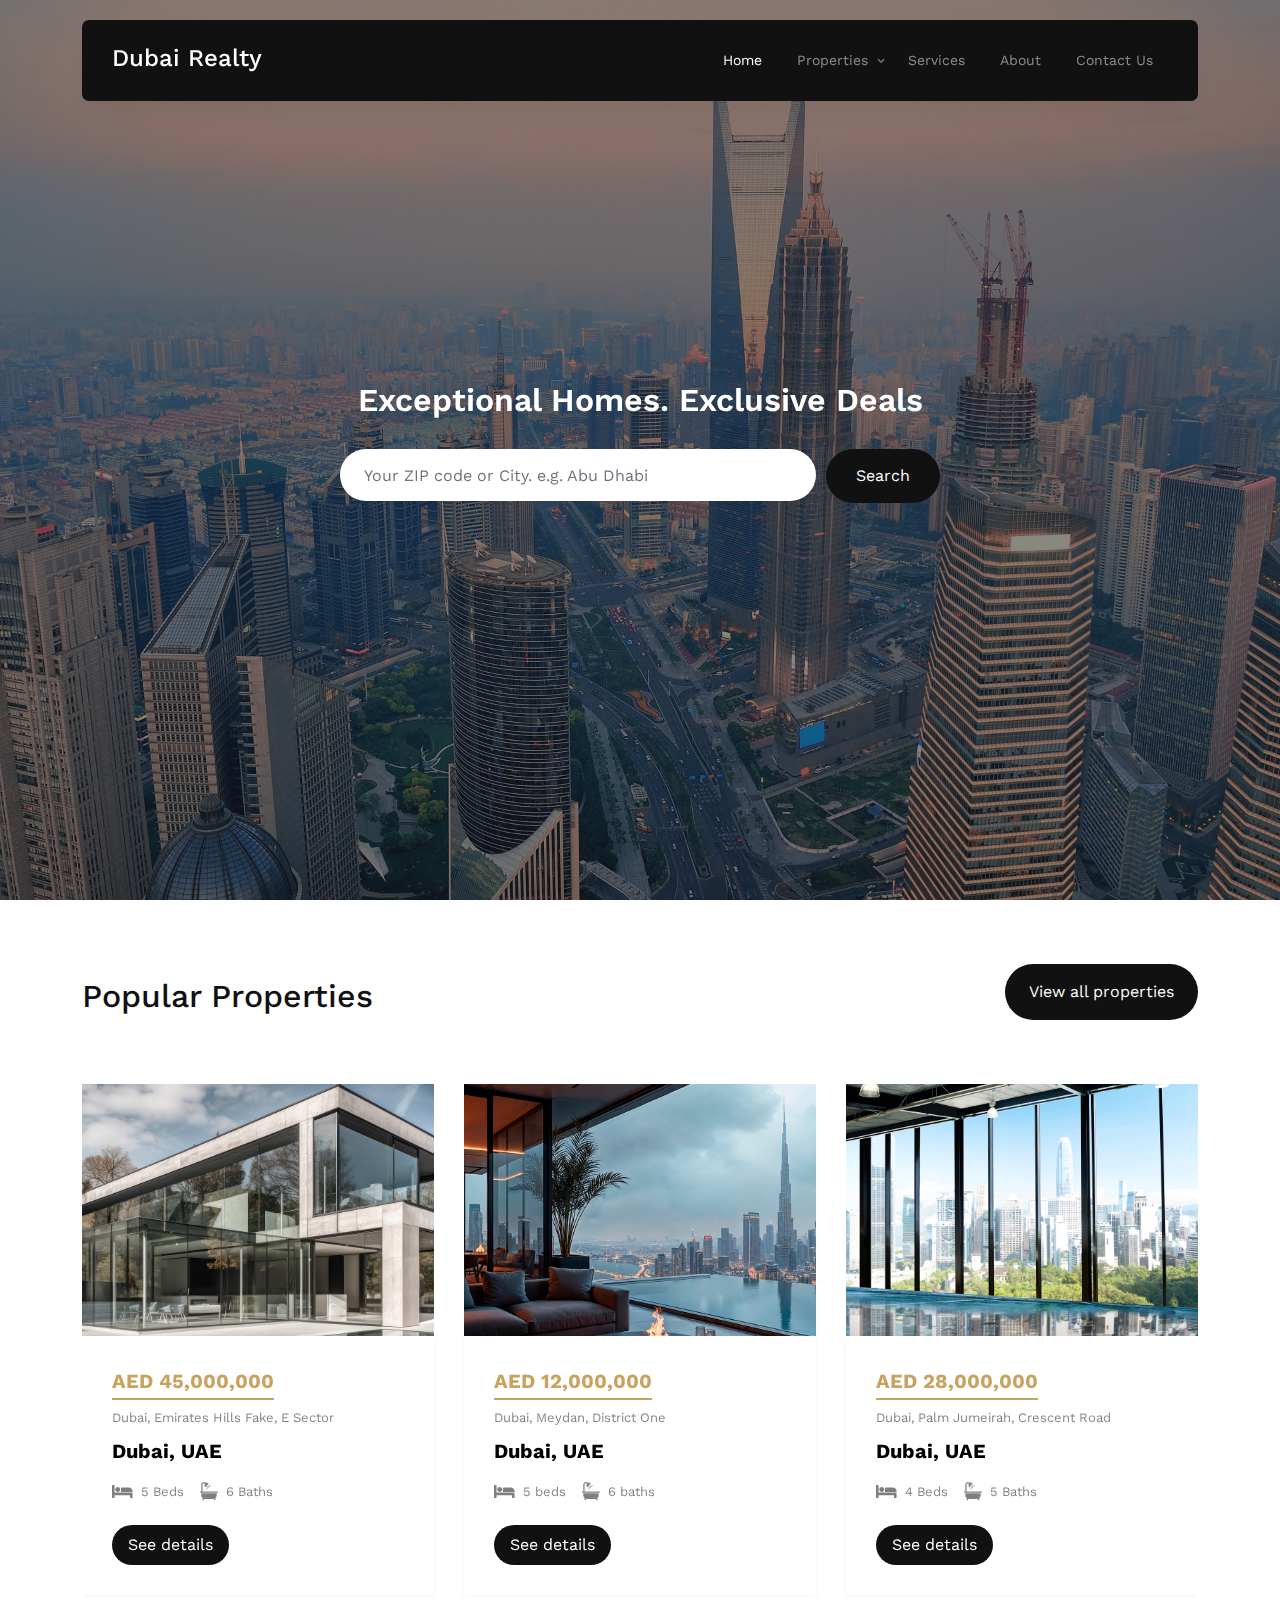
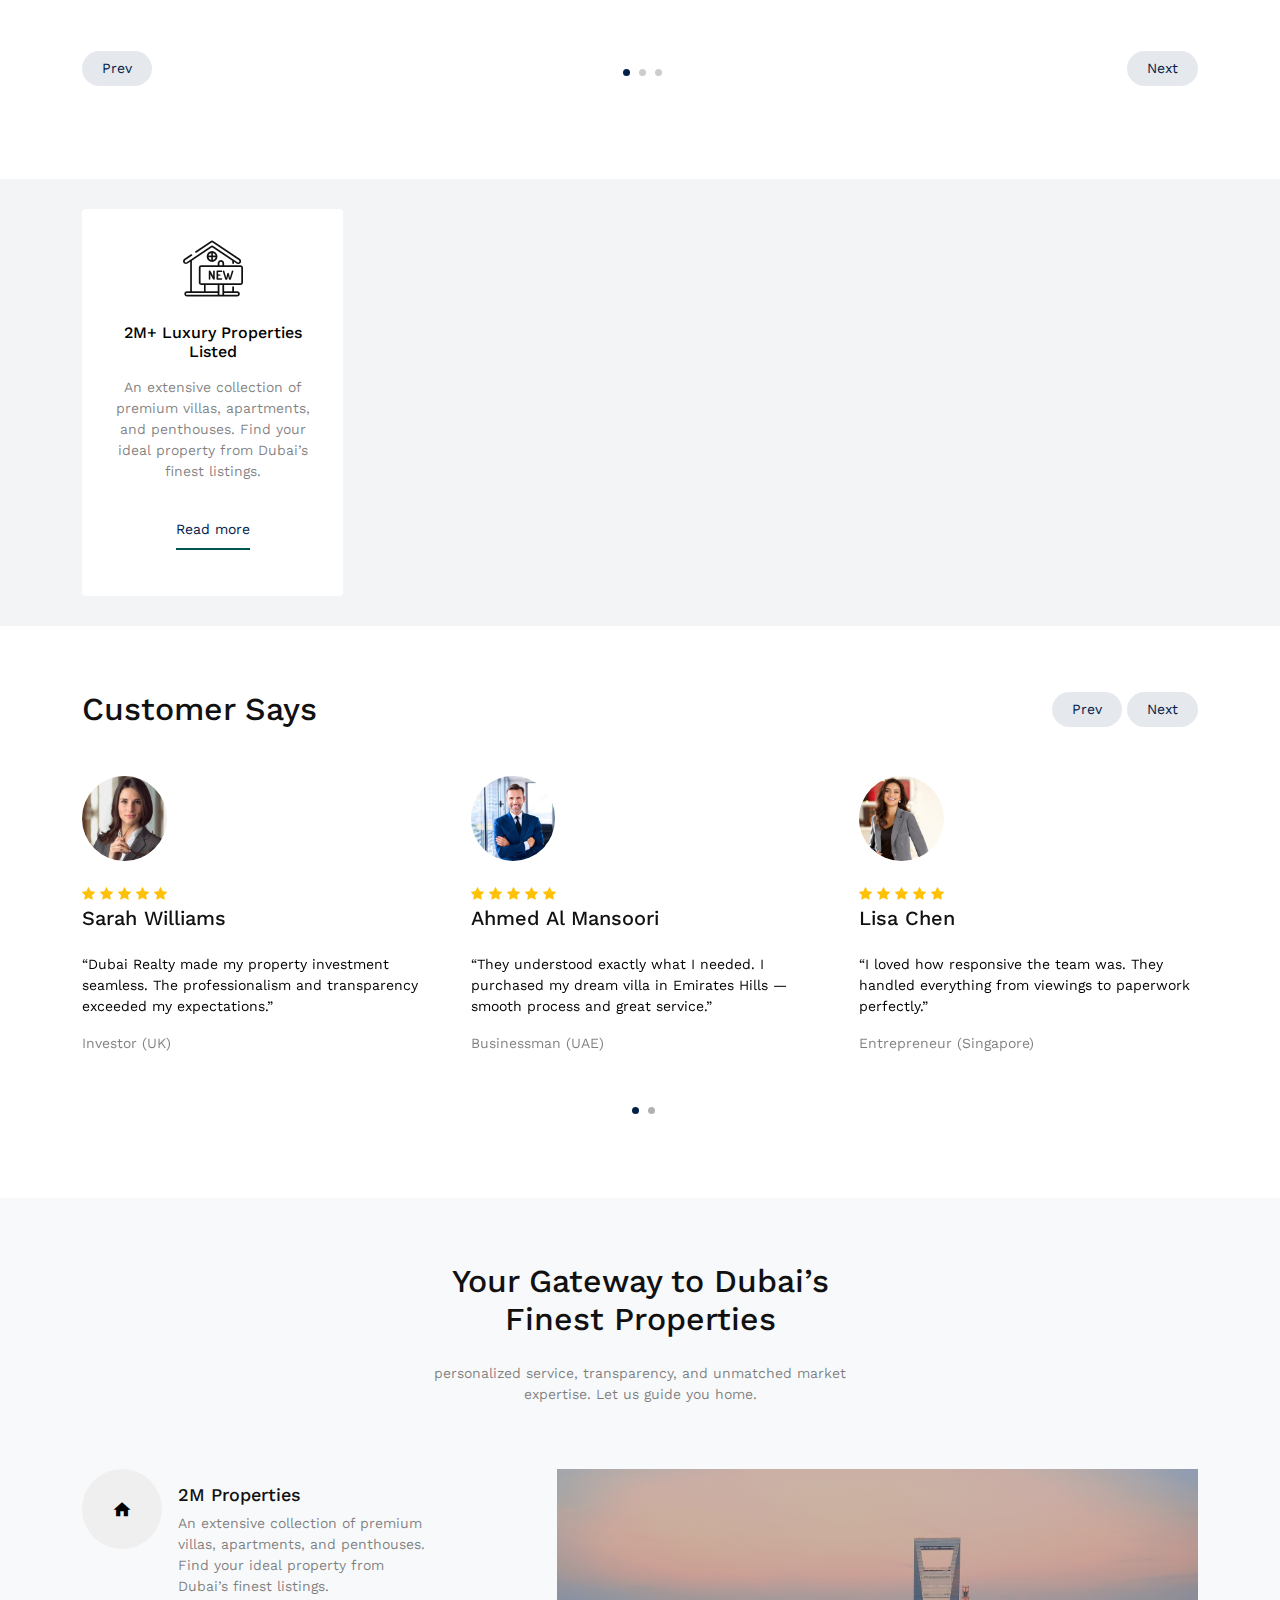
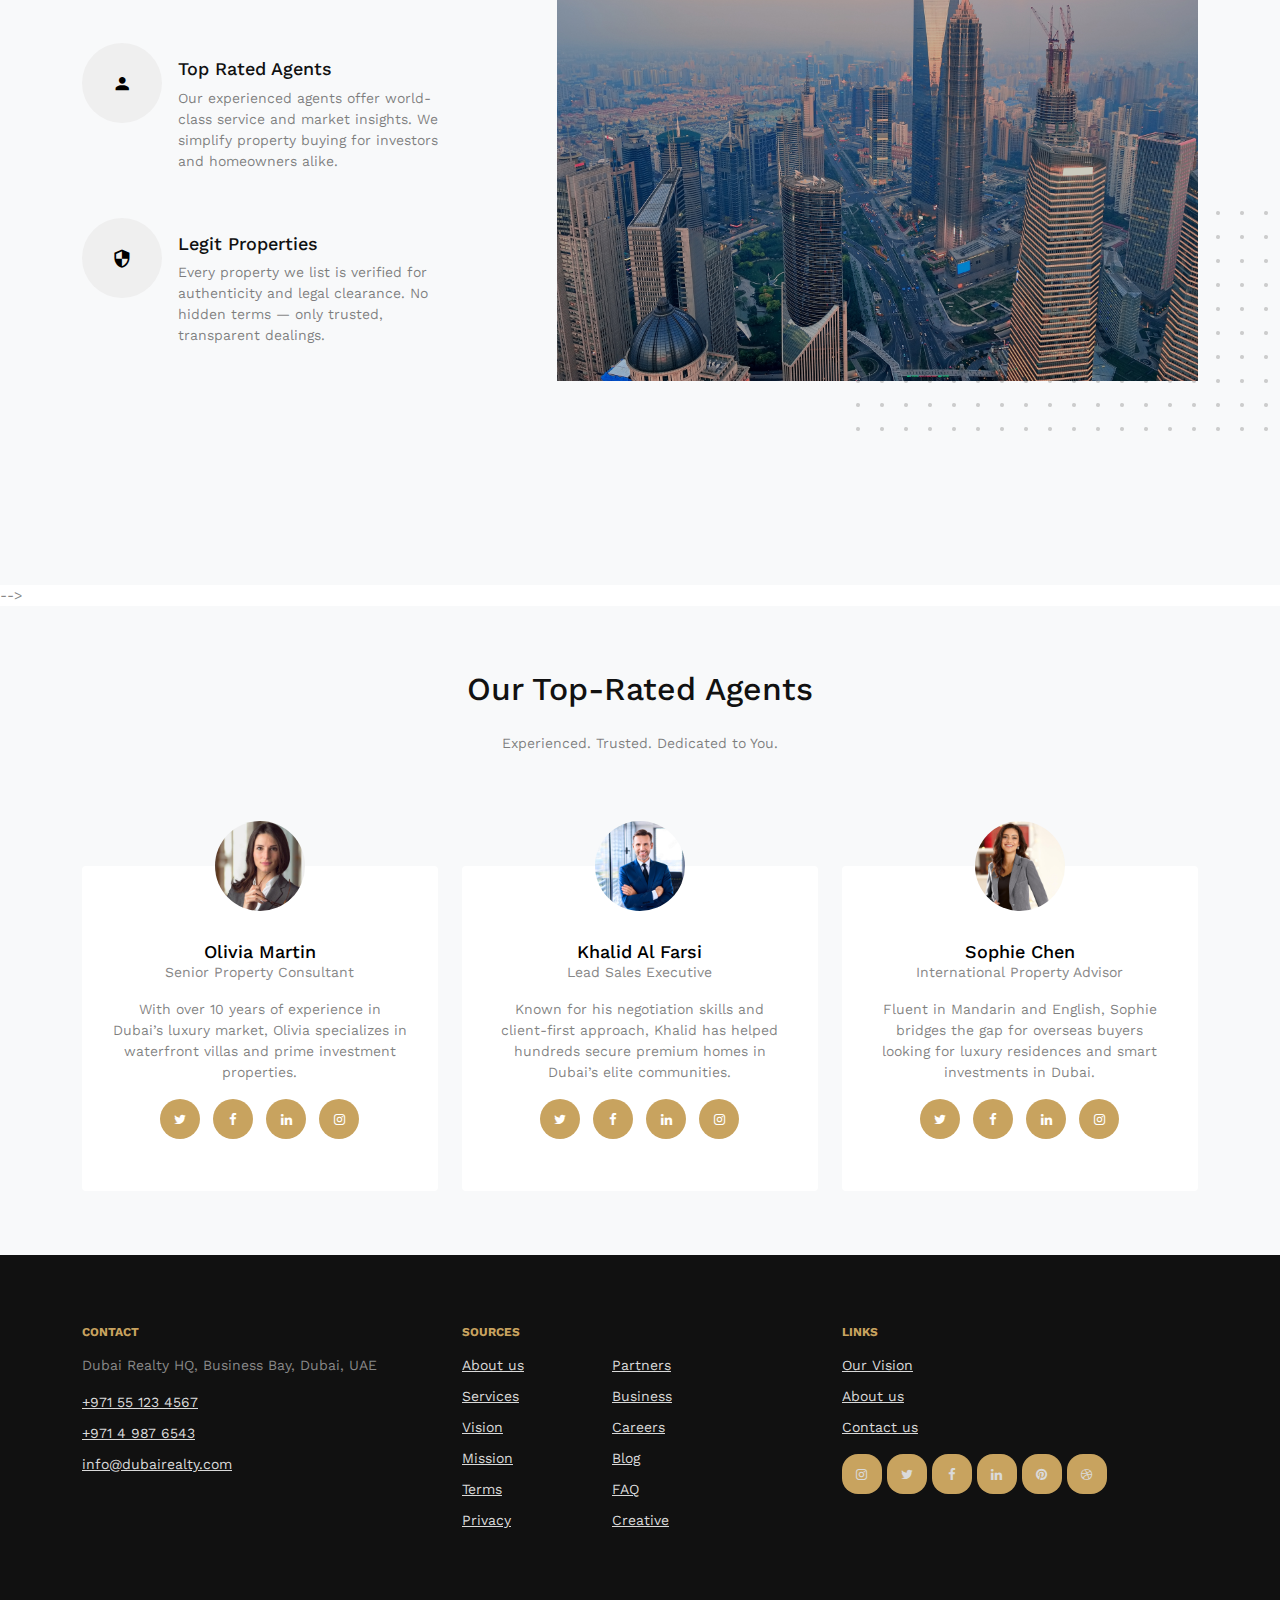
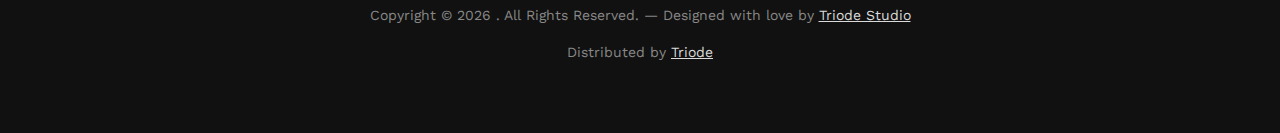
<file: index.html>
<!-- /*
* Template Name: Property
* Template Author: Untree.co
* Template URI: https://untree.co/
* License: https://creativecommons.org/licenses/by/3.0/
*/ -->
<!DOCTYPE html>
<html lang="en">
  <head>
    <meta charset="utf-8" />
    <meta name="viewport" content="width=device-width, initial-scale=1" />
    <meta name="author" content="Untree.co" />
    <!-- <link rel="shortcut icon" href="favicon.png" /> -->

    <meta name="description" content="" />
    <meta name="keywords" content="bootstrap, bootstrap5" />

    <link rel="preconnect" href="https://fonts.googleapis.com" />
    <link rel="preconnect" href="https://fonts.gstatic.com" crossorigin />
    <link
      href="https://fonts.googleapis.com/css2?family=Work+Sans:wght@400;500;600;700&display=swap"
      rel="stylesheet"
    />

    <link rel="stylesheet" href="fonts/icomoon/style.css" />
    <link rel="stylesheet" href="fonts/flaticon/font/flaticon.css" />

    <link rel="stylesheet" href="css/tiny-slider.css" />
    <link rel="stylesheet" href="css/aos.css" />
    <link rel="stylesheet" href="css/style.css" />

    <title>
       &mdash; Dubai Realty
    </title>
  </head>
  <body>
    <div class="site-mobile-menu site-navbar-target">
      <div class="site-mobile-menu-header">
        <div class="site-mobile-menu-close">
          <span class="icofont-close js-menu-toggle"></span>
        </div>
      </div>
      <div class="site-mobile-menu-body"></div>
    </div>

    <nav class="site-nav">
      <div class="container">
        <div class="menu-bg-wrap">
          <div class="site-navigation">
            <a href="index.html" class="logo m-0 float-start">Dubai Realty</a>

            <ul
              class="js-clone-nav d-none d-lg-inline-block text-start site-menu float-end"
            >
              <li class="active"><a href="index.html">Home</a></li>
              <li class="has-children">
                <a href="properties.html">Properties</a>
                <ul class="dropdown">
                  <li><a href="#">Buy Property</a></li>
                  <li><a href="#">Sell Property</a></li>
                  <li class="has-children">
                    <!-- <a href="#">Dropdown</a> -->
                    <ul class="dropdown">
                      <li><a href="#">Sub Menu One</a></li>
                      <li><a href="#">Sub Menu Two</a></li>
                      <li><a href="#">Sub Menu Three</a></li>
                    </ul>
                  </li>
                </ul>
              </li>
              <li><a href="services.html">Services</a></li>
              <li><a href="about.html">About</a></li>
              <li><a href="contact.html">Contact Us</a></li>
            </ul>

            <a
              href="#"
              class="burger light me-auto float-end mt-1 site-menu-toggle js-menu-toggle d-inline-block d-lg-none"
              data-toggle="collapse"
              data-target="#main-navbar"
            >
              <span></span>
            </a>
          </div>
        </div>
      </div>
    </nav>

    <div class="hero">
      <div class="hero-slide">
        <div
          class="img overlay"
          style="background-image: url('images/hero_bg_3.jpg')"
        ></div>
        <div
          class="img overlay"
          style="background-image: url('images/hero_bg_2.jpg')"
        ></div>
        <div
          class="img overlay"
          style="background-image: url('images/hero_bg_1.jpg')"
        ></div>
      </div>

      <div class="container">
        <div class="row justify-content-center align-items-center">
          <div class="col-lg-9 text-center">
            <h1 class="heading" data-aos="fade-up">
              Exceptional Homes. Exclusive Deals
            </h1>
            <form
              action="#"
              class="narrow-w form-search d-flex align-items-stretch mb-3"
              data-aos="fade-up"
              data-aos-delay="200"
            >
              <input
                type="text"
                class="form-control px-4"
                placeholder="Your ZIP code or City. e.g. Abu Dhabi"
              />
              <button type="submit" class="btn btn-primary">Search</button>
            </form>
          </div>
        </div>
      </div>
    </div>

    <div class="section">
      <div class="container">
        <div class="row mb-5 align-items-center">
          <div class="col-lg-6">
            <h2 class="font-weight-bold text-primary heading">
              Popular Properties
            </h2>
          </div>
          <div class="col-lg-6 text-lg-end">
            <p>
              <a
                href="#"
                target="_blank"
                class="btn btn-primary text-white py-3 px-4"
                >View all properties</a
              >
            </p>
          </div>
        </div>
        <div class="row">
          <div class="col-12">
            <div class="property-slider-wrap">
              <div class="property-slider">
                <div class="property-item">
                  <a href="property-single.html" class="img">
                    <img src="images/img_1.jpg" alt="Image" class="img-fluid" />
                  </a>

                  <div class="property-content">
                    <div class="price mb-2"><span>AED 45,000,000</span></div>
                    <div>
                      <span class="d-block mb-2 text-black-50"
                        >Dubai, Emirates Hills Fake, E Sector</span
                      >
                      <span class="city d-block mb-3">Dubai, UAE</span>

                      <div class="specs d-flex mb-4">
                        <span class="d-block d-flex align-items-center me-3">
                          <span class="icon-bed me-2"></span>
                          <span class="caption">5 Beds</span>
                        </span>
                        <span class="d-block d-flex align-items-center">
                          <span class="icon-bath me-2"></span>
                          <span class="caption">6 Baths</span>
                        </span>
                      </div>

                      <a
                        href="property-single.html"
                        class="btn btn-primary py-2 px-3"
                        >See details</a
                      >
                    </div>
                  </div>
                </div>
                <!-- .item -->

                <div class="property-item">
                  <a href="property-single.html" class="img">
                    <img src="images/img_2.jpg" alt="Image" class="img-fluid" />
                  </a>

                  <div class="property-content">
                    <div class="price mb-2"><span>AED 12,000,000</span></div>
                    <div>
                      <span class="d-block mb-2 text-black-50"
                        >Dubai, Meydan, District One</span
                      >
                      <span class="city d-block mb-3">Dubai, UAE</span>

                      <div class="specs d-flex mb-4">
                        <span class="d-block d-flex align-items-center me-3">
                          <span class="icon-bed me-2"></span>
                          <span class="caption">5 beds</span>
                        </span>
                        <span class="d-block d-flex align-items-center">
                          <span class="icon-bath me-2"></span>
                          <span class="caption">6 baths</span>
                        </span>
                      </div>

                      <a
                        href="property-single.html"
                        class="btn btn-primary py-2 px-3"
                        >See details</a
                      >
                    </div>
                  </div>
                </div>
                <!-- .item -->

                <div class="property-item">
                  <a href="property-single.html" class="img">
                    <img src="images/img_3.jpg" alt="Image" class="img-fluid" />
                  </a>

                  <div class="property-content">
                    <div class="price mb-2"><span>AED 28,000,000</span></div>
                    <div>
                      <span class="d-block mb-2 text-black-50"
                        >Dubai, Palm Jumeirah, Crescent Road</span
                      >
                      <span class="city d-block mb-3">Dubai, UAE</span>

                      <div class="specs d-flex mb-4">
                        <span class="d-block d-flex align-items-center me-3">
                          <span class="icon-bed me-2"></span>
                          <span class="caption">4 Beds</span>
                        </span>
                        <span class="d-block d-flex align-items-center">
                          <span class="icon-bath me-2"></span>
                          <span class="caption">5 Baths</span>
                        </span>
                      </div>

                      <a
                        href="property-single.html"
                        class="btn btn-primary py-2 px-3"
                        >See details</a
                      >
                    </div>
                  </div>
                </div>
                <!-- .item -->

                <div class="property-item">
                  <a href="property-single.html" class="img">
                    <img src="images/img_4.jpg" alt="Image" class="img-fluid" />
                  </a>

                  <div class="property-content">
                    <div class="price mb-2"><span>AED 4,800,000</span></div>
                    <div>
                      <span class="d-block mb-2 text-black-50"
                        >Dubai, Downtown, Boulevard Point</span
                      >
                      <span class="city d-block mb-3">Dubai, UAE</span>

                      <div class="specs d-flex mb-4">
                        <span class="d-block d-flex align-items-center me-3">
                          <span class="icon-bed me-2"></span>
                          <span class="caption">2 beds</span>
                        </span>
                        <span class="d-block d-flex align-items-center">
                          <span class="icon-bath me-2"></span>
                          <span class="caption">3 baths</span>
                        </span>
                      </div>

                      <a
                        href="property-single.html"
                        class="btn btn-primary py-2 px-3"
                        >See details</a
                      >
                    </div>
                  </div>
                </div>
                <!-- .item -->

                <div class="property-item">
                  <a href="property-single.html" class="img">
                    <img src="images/img_5.jpg" alt="Image" class="img-fluid" />
                  </a>

                  <div class="property-content">
                    <div class="price mb-2"><span>AED 3,200,000</span></div>
                    <div>
                      <span class="d-block mb-2 text-black-50"
                        >Dubai, Business Bay, Executive Towers</span
                      >
                      <span class="city d-block mb-3">Dubai, UAE</span>

                      <div class="specs d-flex mb-4">
                        <span class="d-block d-flex align-items-center me-3">
                          <span class="icon-bed me-2"></span>
                          <span class="caption">Open Space</span>
                        </span>
                        <span class="d-block d-flex align-items-center">
                          <span class="icon-bath me-2"></span>
                          <span class="caption">Pantry</span>
                        </span>
                      </div>

                      <a
                        href="property-single.html"
                        class="btn btn-primary py-2 px-3"
                        >See details</a
                      >
                    </div>
                  </div>
                </div>
                <!-- .item -->

                <div class="property-item">
                  <a href="property-single.html" class="img">
                    <img src="images/img_6.jpg" alt="Image" class="img-fluid" />
                  </a>

                  <div class="property-content">
                    <div class="price mb-2"><span>AED 5,500,000</span></div>
                    <div>
                      <span class="d-block mb-2 text-black-50"
                        >Dubai, Marina, Marina Gate</span
                      >
                      <span class="city d-block mb-3">Dubai, UAE</span>

                      <div class="specs d-flex mb-4">
                        <span class="d-block d-flex align-items-center me-3">
                          <span class="icon-bed me-2"></span>
                          <span class="caption">3 beds</span>
                        </span>
                        <span class="d-block d-flex align-items-center">
                          <span class="icon-bath me-2"></span>
                          <span class="caption">4 baths</span>
                        </span>
                      </div>

                      <a
                        href="property-single.html"
                        class="btn btn-primary py-2 px-3"
                        >See details</a
                      >
                    </div>
                  </div>
                </div>
                <!-- .item -->

                <div class="property-item">
                  <a href="property-single.html" class="img">
                    <img src="images/img_7.jpg" alt="Image" class="img-fluid" />
                  </a>

                  <div class="property-content">
                    <div class="price mb-2"><span>AED 17,000,000</span></div>
                    <div>
                      <span class="d-block mb-2 text-black-50"
                        >Dubai, Jumeirah Golf Estates, Flame Tree Ridge</span
                      >
                      <span class="city d-block mb-3">Dubai, UAE</span>

                      <div class="specs d-flex mb-4">
                        <span class="d-block d-flex align-items-center me-3">
                          <span class="icon-bed me-2"></span>
                          <span class="caption">5 beds</span>
                        </span>
                        <span class="d-block d-flex align-items-center">
                          <span class="icon-bath me-2"></span>
                          <span class="caption">6 baths</span>
                        </span>
                      </div>

                      <a
                        href="property-single.html"
                        class="btn btn-primary py-2 px-3"
                        >See details</a
                      >
                    </div>
                  </div>
                </div>
                <!-- .item -->

                <div class="property-item">
                  <a href="property-single.html" class="img">
                    <img src="images/img_8.jpg" alt="Image" class="img-fluid" />
                  </a>

                  <div class="property-content">
                    <div class="price mb-2"><span>AED 9,000,000</span></div>
                    <div>
                      <span class="d-block mb-2 text-black-50"
                        > Dubai, Bluewaters Island, Residences Building 5</span
                      >
                      <span class="city d-block mb-3">Dubai, UAE</span>

                      <div class="specs d-flex mb-4">
                        <span class="d-block d-flex align-items-center me-3">
                          <span class="icon-bed me-2"></span>
                          <span class="caption">3 beds</span>
                        </span>
                        <span class="d-block d-flex align-items-center">
                          <span class="icon-bath me-2"></span>
                          <span class="caption">4 baths</span>
                        </span>
                      </div>

                      <a
                        href="property-single.html"
                        class="btn btn-primary py-2 px-3"
                        >See details</a
                      >
                    </div>
                  </div>
                </div>
                <!-- .item -->

                <div class="property-item">
                  <a href="property-single.html" class="img">
                    <img src="images/img_1.jpg" alt="Image" class="img-fluid" />
                  </a>

                  <div class="property-content">
                    <div class="price mb-2"><span>AED 6,500,000</span></div>
                    <div>
                      <span class="d-block mb-2 text-black-50"
                        >Dubai, Dubailand, The Villa Project</span
                      >
                      <span class="city d-block mb-3">Dubai, UAE</span>

                      <div class="specs d-flex mb-4">
                        <span class="d-block d-flex align-items-center me-3">
                          <span class="icon-bed me-2"></span>
                          <span class="caption">4 beds</span>
                        </span>
                        <span class="d-block d-flex align-items-center">
                          <span class="icon-bath me-2"></span>
                          <span class="caption">5 baths</span>
                        </span>
                      </div>

                      <a
                        href="property-single.html"
                        class="btn btn-primary py-2 px-3"
                        >See details</a
                      >
                    </div>
                  </div>
                </div>
                <!-- .item -->
              </div>

              <div
                id="property-nav"
                class="controls"
                tabindex="0"
                aria-label="Carousel Navigation"
              >
                <span
                  class="prev"
                  data-controls="prev"
                  aria-controls="property"
                  tabindex="-1"
                  >Prev</span
                >
                <span
                  class="next"
                  data-controls="next"
                  aria-controls="property"
                  tabindex="-1"
                  >Next</span
                >
              </div>
            </div>
          </div>
        </div>
      </div>
    </div>

   <section class="features-1">
  <div class="container">
    <div class="row">
      <div class="col-6 col-lg-3 d-flex align-items-stretch">
  <div class="box-feature w-100 d-flex flex-column justify-content-between">
    <div>
      <span class="flaticon-house mb-4 d-block"></span>
      <h3 class="text-black mb-3 font-weight-bold">2M+ Luxury Properties Listed</h3>
      <p class="text-black-50">
        An extensive collection of premium villas, apartments, and penthouses.
        Find your ideal property from Dubai’s finest listings.
      </p>
    </div>
    <p><a href="#" class="learn-more">Read more</a></p>
  </div>
</div>
      <div class="col-6 col-lg-3 d-flex align-items-stretch" data-aos="fade-up" data-aos-delay="400">
        <div class="box-feature w-100">
          <span class="flaticon-house-2 mb-4 d-block"></span>
          <h3 class="text-black mb-3 font-weight-bold">Top Rated Agent</h3>
          <p class="text-black-50">
            Our experienced agents offer world-class service and market insights.
            We simplify property buying for investors and homeowners alike.
          </p>
          <p><a href="#" class="learn-more">Read more</a></p>
        </div>
      </div>
      <div class="col-6 col-lg-3 d-flex align-items-stretch" data-aos="fade-up" data-aos-delay="500">
        <div class="box-feature w-100">
          <span class="flaticon-building mb-4 d-block"></span>
          <h3 class="text-black mb-3 font-weight-bold">Personalized Client Service</h3>
          <p class="text-black-50">
            We prioritize your needs with tailored property recommendations.
            Enjoy a seamless, hassle-free experience from start to finish.
          </p>
          <p><a href="#" class="learn-more">Read more</a></p>
        </div>
      </div>
      <div class="col-6 col-lg-3 d-flex align-items-stretch" data-aos="fade-up" data-aos-delay="600">
        <div class="box-feature w-100">
          <span class="flaticon-house-3 mb-4 d-block"></span>
          <h3 class="text-black mb-3 font-weight-bold">100% Verified & Legitimate Listings</h3>
          <p class="text-black-50">
            Every property we list is verified for authenticity and legal clearance.
            No hidden terms — only trusted, transparent dealings.
          </p>
          <p><a href="#" class="learn-more">Read more</a></p>
        </div>
      </div>
    </div>
  </div>
</section>


    <div class="section sec-testimonials">
      <div class="container">
        <div class="row mb-5 align-items-center">
          <div class="col-md-6">
            <h2 class="font-weight-bold heading text-primary mb-4 mb-md-0">
              Customer Says
            </h2>
          </div>
          <div class="col-md-6 text-md-end">
            <div id="testimonial-nav">
              <span class="prev" data-controls="prev">Prev</span>

              <span class="next" data-controls="next">Next</span>
            </div>
          </div>
        </div>

        <div class="row">
          <div class="col-lg-4"></div>
        </div>
        <div class="testimonial-slider-wrap">
          <div class="testimonial-slider">
            <div class="item">
              <div class="testimonial">
                <img
                  src="images/person_1-min.jpg"
                  alt="Image"
                  class="img-fluid rounded-circle w-25 mb-4"
                />
                <div class="rate">
                  <span class="icon-star text-warning"></span>
                  <span class="icon-star text-warning"></span>
                  <span class="icon-star text-warning"></span>
                  <span class="icon-star text-warning"></span>
                  <span class="icon-star text-warning"></span>
                </div>
                <h3 class="h5 text-primary mb-4">Sarah Williams</h3>
                <blockquote>
                  <p>
                    &ldquo;Dubai Realty made my property investment seamless. The professionalism and transparency exceeded my expectations.&rdquo;
                  </p>
                </blockquote>
                <p class="text-black-50">Investor (UK)</p>
              </div>
            </div>

            <div class="item">
              <div class="testimonial">
                <img
                  src="images/person_2-min.jpg"
                  alt="Image"
                  class="img-fluid rounded-circle w-25 mb-4"
                />
                <div class="rate">
                  <span class="icon-star text-warning"></span>
                  <span class="icon-star text-warning"></span>
                  <span class="icon-star text-warning"></span>
                  <span class="icon-star text-warning"></span>
                  <span class="icon-star text-warning"></span>
                </div>
                <h3 class="h5 text-primary mb-4">Ahmed Al Mansoori</h3>
                <blockquote>
                  <p>
                    &ldquo;They understood exactly what I needed. I purchased my dream villa in Emirates Hills — smooth process and great service.&rdquo;
                  </p>
                </blockquote>
                <p class="text-black-50">Businessman (UAE)</p>
              </div>
            </div>

            <div class="item">
              <div class="testimonial">
                <img
                  src="images/person_3-min.jpg"
                  alt="Image"
                  class="img-fluid rounded-circle w-25 mb-4"
                />
                <div class="rate">
                  <span class="icon-star text-warning"></span>
                  <span class="icon-star text-warning"></span>
                  <span class="icon-star text-warning"></span>
                  <span class="icon-star text-warning"></span>
                  <span class="icon-star text-warning"></span>
                </div>
                <h3 class="h5 text-primary mb-4">Lisa Chen</h3>
                <blockquote>
                  <p>
                    &ldquo;I loved how responsive the team was. They handled everything from viewings to paperwork perfectly.&rdquo;
                  </p>
                </blockquote>
                <p class="text-black-50">Entrepreneur (Singapore)</p>
              </div>
            </div>

            <div class="item">
              <div class="testimonial">
                <img
                  src="images/person_4-min.jpg"
                  alt="Image"
                  class="img-fluid rounded-circle w-25 mb-4"
                />
                <div class="rate">
                  <span class="icon-star text-warning"></span>
                  <span class="icon-star text-warning"></span>
                  <span class="icon-star text-warning"></span>
                  <span class="icon-star text-warning"></span>
                  <span class="icon-star text-warning"></span>
                </div>
                <h3 class="h5 text-primary mb-4">David Richardson</h3>
                <blockquote>
                  <p>
                    &ldquo;Hands down, one of the best agencies I’ve worked with in Dubai. Luxury properties with unmatched client care.&rdquo;
                  </p>
                </blockquote>
                <p class="text-black-50">CEO, Real Estate Group (USA)</p>
              </div>
            </div>
          </div>
        </div>
      </div>
    </div>

    <div class="section section-4 bg-light">
      <div class="container">
        <div class="row justify-content-center text-center mb-5">
          <div class="col-lg-5">
            <h2 class="font-weight-bold heading text-primary mb-4">
              Your Gateway to Dubai’s Finest Properties
            </h2>
            <p class="text-black-50">
              personalized service, transparency, and unmatched market expertise. Let us guide you home.
            </p>
          </div>
        </div>
        <div class="row justify-content-between mb-5">
          <div class="col-lg-7 mb-5 mb-lg-0 order-lg-2">
            <div class="img-about dots">
              <img src="images/hero_bg_3.jpg" alt="Image" class="img-fluid" />
            </div>
          </div>
          <div class="col-lg-4">
            <div class="d-flex feature-h">
              <span class="wrap-icon me-3">
                <span class="icon-home2"></span>
              </span>
              <div class="feature-text">
                <h3 class="heading">2M Properties</h3>
                <p class="text-black-50">
                  An extensive collection of premium villas, apartments, and penthouses.
                   Find your ideal property from Dubai’s finest listings.
                </p>
              </div>
            </div>

            <div class="d-flex feature-h">
              <span class="wrap-icon me-3">
                <span class="icon-person"></span>
              </span>
              <div class="feature-text">
                <h3 class="heading">Top Rated Agents</h3>
                <p class="text-black-50">
                  Our experienced agents offer world-class service and market insights.
                 We simplify property buying for investors and homeowners alike.
                </p>
              </div>
            </div>

            <div class="d-flex feature-h">
              <span class="wrap-icon me-3">
                <span class="icon-security"></span>
              </span>
              <div class="feature-text">
                <h3 class="heading">Legit Properties</h3>
                <p class="text-black-50">
                  Every property we list is verified for authenticity and legal clearance.
                   No hidden terms — only trusted, transparent dealings.
                  </p>
              </div>
            </div>
          </div>
        </div>
        <div class="row section-counter mt-5">
          <div
            class="col-6 col-sm-6 col-md-6 col-lg-3"
            data-aos="fade-up"
            data-aos-delay="300"
          >
            <div class="counter-wrap mb-5 mb-lg-0">
              <span class="number"
  ><span class="countup text-primary">1501</span></span
              >
              <span class="caption text-black-50"># of Buy Properties</span>
            </div>
          </div>
          <div
            class="col-6 col-sm-6 col-md-6 col-lg-3"
            data-aos="fade-up"
            data-aos-delay="400"
          >
            <div class="counter-wrap mb-5 mb-lg-0">
              <span class="number"
                ><span class="countup text-primary">3004</span></span
              >
              <span class="caption text-black-50"># of Sell Properties</span>
            </div>
          </div>
          <div
            class="col-6 col-sm-6 col-md-6 col-lg-3"
            data-aos="fade-up"
            data-aos-delay="500"
          >
            <div class="counter-wrap mb-5 mb-lg-0">
              <span class="number"
                ><span class="countup text-primary">4084</span></span
              >
              <span class="caption text-black-50"># of All Properties</span>
            </div>
          </div>
          <div
            class="col-6 col-sm-6 col-md-6 col-lg-3"
            data-aos="fade-up"
            data-aos-delay="600"
          >
            <div class="counter-wrap mb-5 mb-lg-0">
              <span class="number"
                ><span class="countup text-primary">100</span></span
              >
              <span class="caption text-black-50"># of Agents</span>
            </div>
          </div>
        </div>
      </div>
    </div>
<!-- 
    <div class="section">
      <div class="row justify-content-center footer-cta" data-aos="fade-up">
        <div class="col-lg-7 mx-auto text-center">
          <h2 class="mb-4">Be a part of our growing real state agents</h2>
          <p>
            <a
              href="#"
              target="_blank"
              class="btn btn-primary text-white py-3 px-4"
              >Apply for Real Estate agent</a
            >
          </p>
        </div>
        <!-- /.col-lg-7 -->
      </div>
      <!-- /.row -->
    </div> -->

    <div class="section section-5 bg-light">
      <div class="container">
        <div class="row justify-content-center text-center mb-5">
          <div class="col-lg-6 mb-5">
            <h2 class="font-weight-bold heading text-primary mb-4">
               Our Top-Rated Agents
            </h2>
            <p class="text-black-50">
              Experienced. Trusted. Dedicated to You.
            </p>
          </div>
        </div>
        <div class="row">
          <div class="col-sm-6 col-md-6 col-lg-4 mb-5 mb-lg-0">
            <div class="h-100 person">
              <img
                src="images/person_1-min.jpg"
                alt="Image"
                class="img-fluid"
              />

              <div class="person-contents">
                <h2 class="mb-0"><a href="#">Olivia Martin</a></h2>
                <span class="meta d-block mb-3">Senior Property Consultant</span>
                <p>
                  With over 10 years of experience in Dubai’s luxury market, Olivia specializes in waterfront villas and prime investment properties.
                </p>

                <ul class="social list-unstyled list-inline dark-hover">
                  <li class="list-inline-item">
                    <a href="#"><span class="icon-twitter"></span></a>
                  </li>
                  <li class="list-inline-item">
                    <a href="#"><span class="icon-facebook"></span></a>
                  </li>
                  <li class="list-inline-item">
                    <a href="#"><span class="icon-linkedin"></span></a>
                  </li>
                  <li class="list-inline-item">
                    <a href="#"><span class="icon-instagram"></span></a>
                  </li>
                </ul>
              </div>
            </div>
          </div>
          <div class="col-sm-6 col-md-6 col-lg-4 mb-5 mb-lg-0">
            <div class="h-100 person">
              <img
                src="images/person_2-min.jpg"
                alt="Image"
                class="img-fluid"
              />

              <div class="person-contents">
                <h2 class="mb-0"><a href="#">Khalid Al Farsi</a></h2>
                <span class="meta d-block mb-3">Lead Sales Executive</span>
                <p>
                  Known for his negotiation skills and client-first approach, Khalid has helped hundreds secure premium homes in Dubai’s elite communities.
                </p>

                <ul class="social list-unstyled list-inline dark-hover">
                  <li class="list-inline-item">
                    <a href="#"><span class="icon-twitter"></span></a>
                  </li>
                  <li class="list-inline-item">
                    <a href="#"><span class="icon-facebook"></span></a>
                  </li>
                  <li class="list-inline-item">
                    <a href="#"><span class="icon-linkedin"></span></a>
                  </li>
                  <li class="list-inline-item">
                    <a href="#"><span class="icon-instagram"></span></a>
                  </li>
                </ul>
              </div>
            </div>
          </div>
          <div class="col-sm-6 col-md-6 col-lg-4 mb-5 mb-lg-0">
            <div class="h-100 person">
              <img
                src="images/person_3-min.jpg"
                alt="Image"
                class="img-fluid"
              />

              <div class="person-contents">
                <h2 class="mb-0"><a href="#">Sophie Chen</a></h2>
                <span class="meta d-block mb-3">International Property Advisor</span>
                <p>
                  Fluent in Mandarin and English, Sophie bridges the gap for overseas buyers looking for luxury residences and smart investments in Dubai.

                <ul class="social list-unstyled list-inline dark-hover">
                  <li class="list-inline-item">
                    <a href="#"><span class="icon-twitter"></span></a>
                  </li>
                  <li class="list-inline-item">
                    <a href="#"><span class="icon-facebook"></span></a>
                  </li>
                  <li class="list-inline-item">
                    <a href="#"><span class="icon-linkedin"></span></a>
                  </li>
                  <li class="list-inline-item">
                    <a href="#"><span class="icon-instagram"></span></a>
                  </li>
                </ul>
              </div>
            </div>
          </div>
        </div>
      </div>
    </div>

    <div class="site-footer">
      <div class="container">
        <div class="row">
          <div class="col-lg-4">
            <div class="widget">
              <h3>Contact</h3>
              <address>Dubai Realty HQ, Business Bay, Dubai, UAE</address>
              <ul class="list-unstyled links">
                <li><a href="tel://11234567890">+971 55 123 4567</a></li>
                <li><a href="tel://11234567890">+971 4 987 6543</a></li>
                <li>
                  <a href="mailto:info@mydomain.com">info@dubairealty.com</a>
                </li>
              </ul>
            </div>
            <!-- /.widget -->
          </div>
          <!-- /.col-lg-4 -->
          <div class="col-lg-4">
            <div class="widget">
              <h3>Sources</h3>
              <ul class="list-unstyled float-start links">
                <li><a href="#">About us</a></li>
                <li><a href="#">Services</a></li>
                <li><a href="#">Vision</a></li>
                <li><a href="#">Mission</a></li>
                <li><a href="#">Terms</a></li>
                <li><a href="#">Privacy</a></li>
              </ul>
              <ul class="list-unstyled float-start links">
                <li><a href="#">Partners</a></li>
                <li><a href="#">Business</a></li>
                <li><a href="#">Careers</a></li>
                <li><a href="#">Blog</a></li>
                <li><a href="#">FAQ</a></li>
                <li><a href="#">Creative</a></li>
              </ul>
            </div>
            <!-- /.widget -->
          </div>
          <!-- /.col-lg-4 -->
          <div class="col-lg-4">
            <div class="widget">
              <h3>Links</h3>
              <ul class="list-unstyled links">
                <li><a href="#">Our Vision</a></li>
                <li><a href="#">About us</a></li>
                <li><a href="#">Contact us</a></li>
              </ul>

              <ul class="list-unstyled social">
                <li>
                  <a href="#"><span class="icon-instagram"></span></a>
                </li>
                <li>
                  <a href="#"><span class="icon-twitter"></span></a>
                </li>
                <li>
                  <a href="#"><span class="icon-facebook"></span></a>
                </li>
                <li>
                  <a href="#"><span class="icon-linkedin"></span></a>
                </li>
                <li>
                  <a href="#"><span class="icon-pinterest"></span></a>
                </li>
                <li>
                  <a href="#"><span class="icon-dribbble"></span></a>
                </li>
              </ul>
            </div>
            <!-- /.widget -->
          </div>
          <!-- /.col-lg-4 -->
        </div>
        <!-- /.row -->

        <div class="row mt-5">
          <div class="col-12 text-center">
            <!-- 
              **==========
              NOTE: 
              Please don't remove this copyright link unless you buy the license here https://untree.co/license/  
              **==========
            -->

            <p>
              Copyright &copy;
              <script>
                document.write(new Date().getFullYear());
              </script>
              . All Rights Reserved. &mdash; Designed with love by
              <a href="https://untree.co">Triode Studio</a>
              <!-- License information: https://untree.co/license/ -->
            </p>
            <div>
              Distributed by
              <a href="https://themewagon.com/" target="_blank">Triode</a>
            </div>
          </div>
        </div>
      </div>
      <!-- /.container -->
    </div>
    <!-- /.site-footer -->

    <!-- Preloader -->
    <div id="overlayer"></div>
    <div class="loader">
      <div class="spinner-border" role="status">
        <span class="visually-hidden">Loading...</span>
      </div>
    </div>

    <script src="js/bootstrap.bundle.min.js"></script>
    <script src="js/tiny-slider.js"></script>
    <script src="js/aos.js"></script>
    <script src="js/navbar.js"></script>
    <script src="js/counter.js"></script>
    <script src="js/custom.js"></script>
  </body>
</html>
</file>
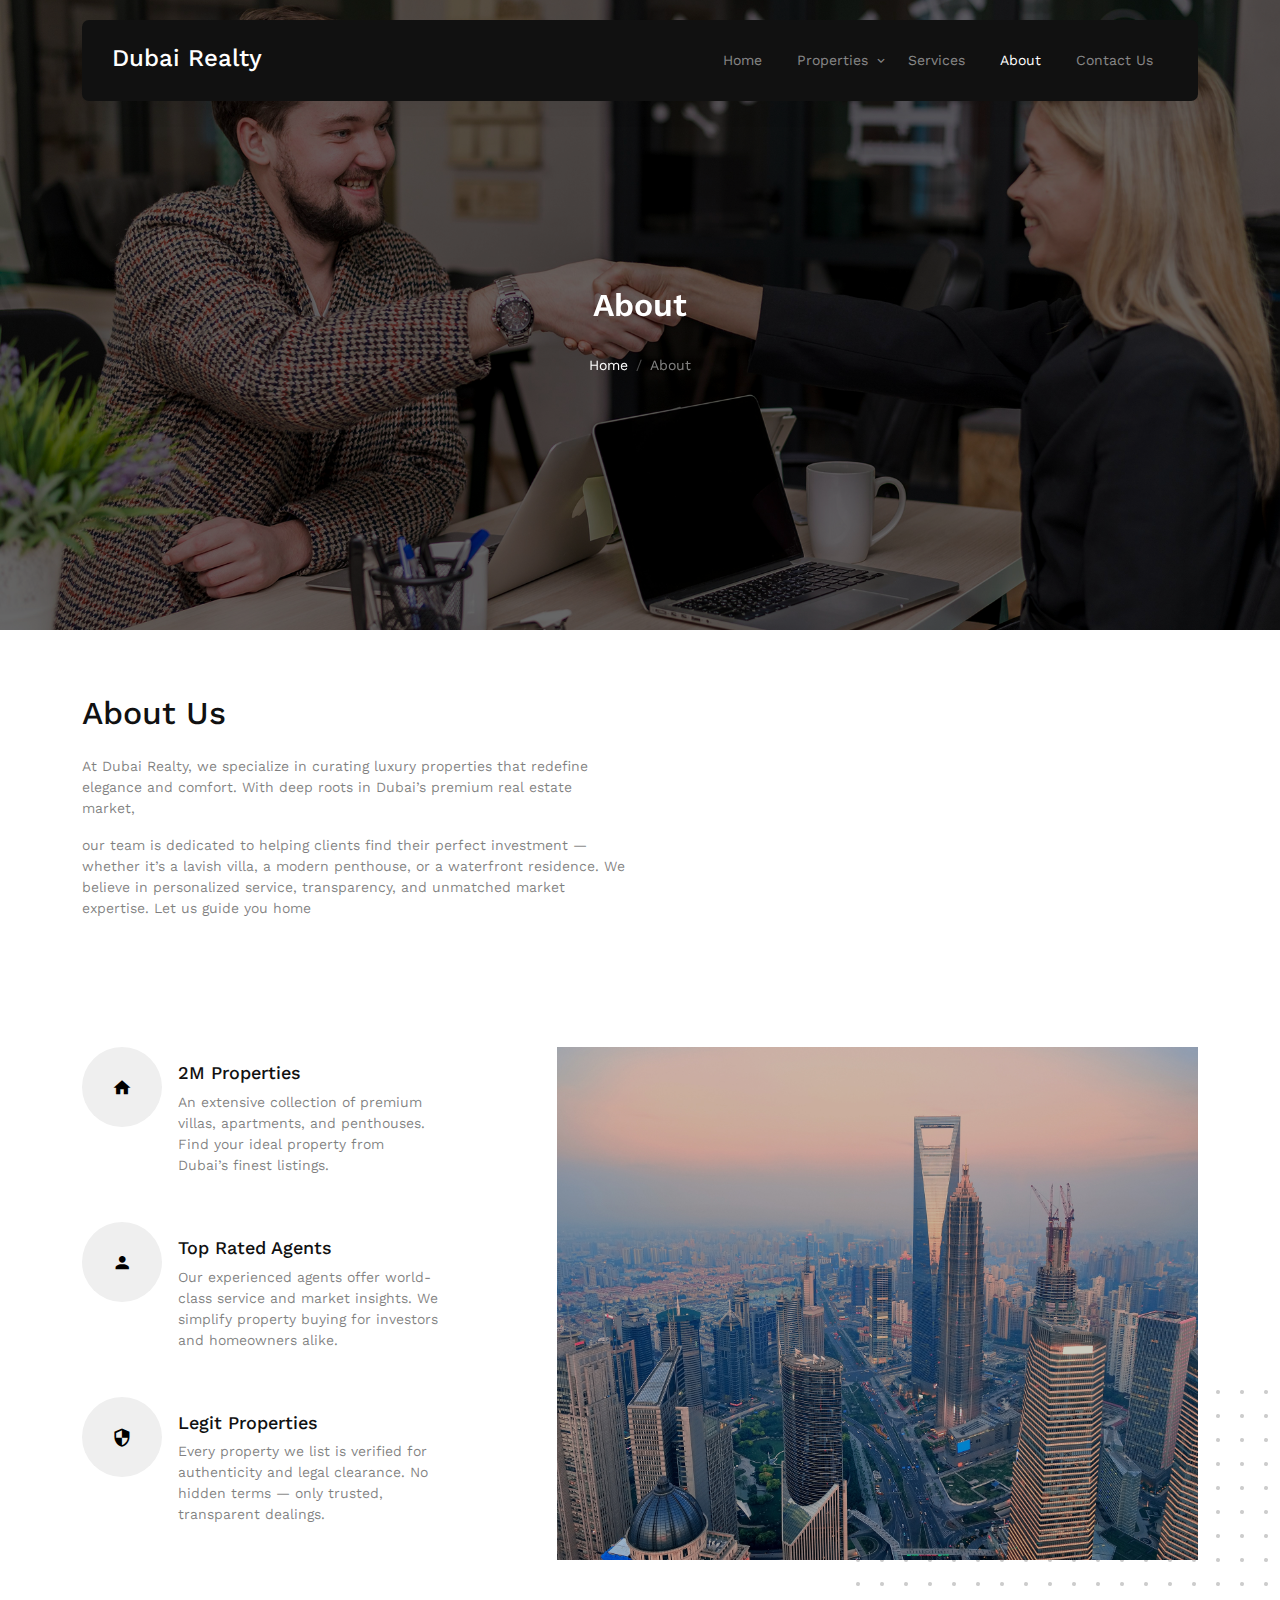
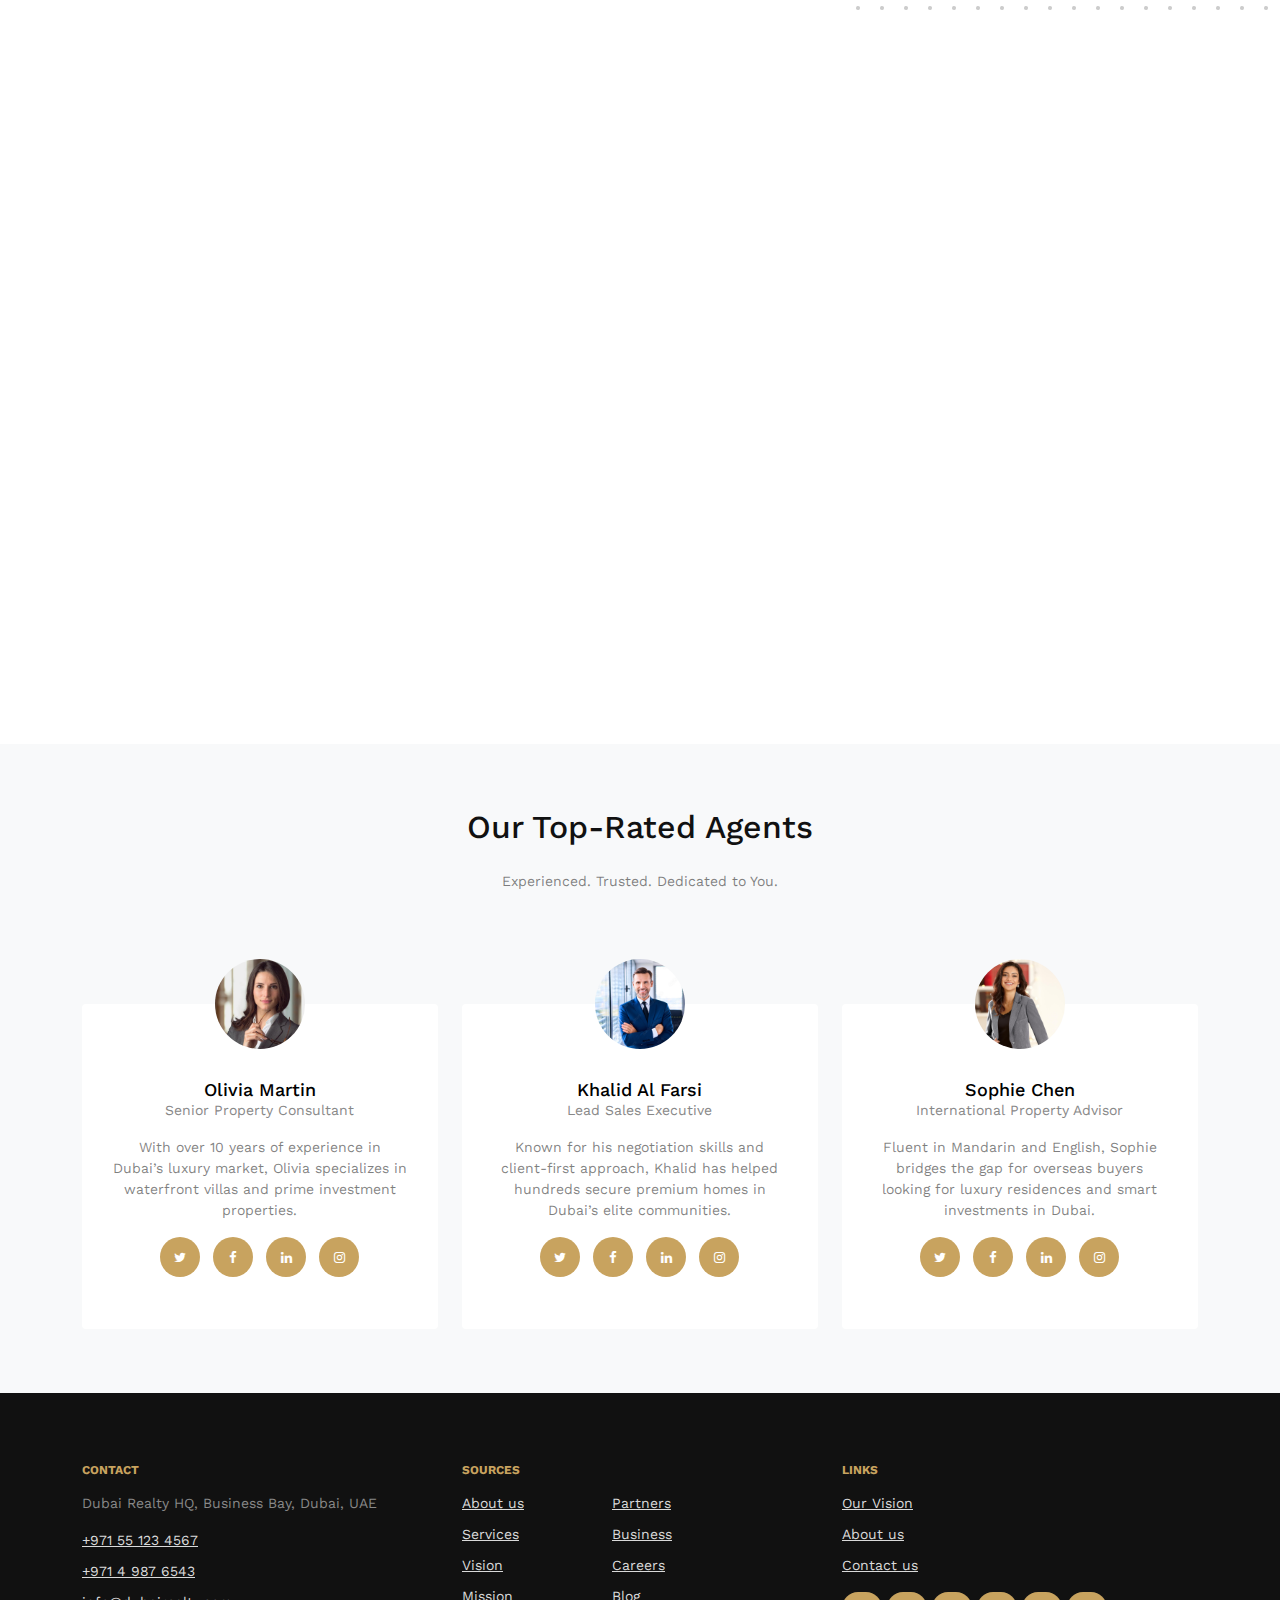
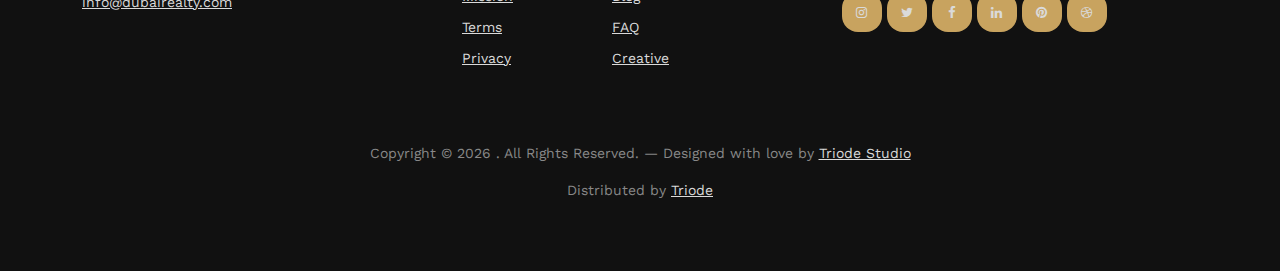
<file: about.html>
<!-- /*
* Template Name: Property
* Template Author: Untree.co
* Template URI: https://untree.co/
* License: https://creativecommons.org/licenses/by/3.0/
*/ -->
<!DOCTYPE html>
<html lang="en">
  <head>
    <meta charset="utf-8" />
    <meta name="viewport" content="width=device-width, initial-scale=1" />
    <meta name="author" content="Untree.co" />
    <link rel="shortcut icon" href="favicon.png" />

    <meta name="description" content="" />
    <meta name="keywords" content="bootstrap, bootstrap5" />

    <link rel="preconnect" href="https://fonts.googleapis.com" />
    <link rel="preconnect" href="https://fonts.gstatic.com" crossorigin />
    <link
      href="https://fonts.googleapis.com/css2?family=Work+Sans:wght@400;500;600;700&display=swap"
      rel="stylesheet"
    />

    <link rel="stylesheet" href="fonts/icomoon/style.css" />
    <link rel="stylesheet" href="fonts/flaticon/font/flaticon.css" />

    <link rel="stylesheet" href="css/tiny-slider.css" />
    <link rel="stylesheet" href="css/aos.css" />
    <link rel="stylesheet" href="css/style.css" />

    <title>
     Dubai Realty
    </title>
  </head>
  <body>
    <div class="site-mobile-menu site-navbar-target">
      <div class="site-mobile-menu-header">
        <div class="site-mobile-menu-close">
          <span class="icofont-close js-menu-toggle"></span>
        </div>
      </div>
      <div class="site-mobile-menu-body"></div>
    </div>

    <nav class="site-nav">
      <div class="container">
        <div class="menu-bg-wrap">
          <div class="site-navigation">
            <a href="index.html" class="logo m-0 float-start">Dubai Realty</a>

            <ul
              class="js-clone-nav d-none d-lg-inline-block text-start site-menu float-end"
            >
              <li><a href="index.html">Home</a></li>
              <li class="has-children">
                <a href="properties.html">Properties</a>
                <ul class="dropdown">
                  <li><a href="#">Buy Property</a></li>
                  <li><a href="#">Sell Property</a></li>
                  <li class="has-children">
                    <a href="#">Dropdown</a>
                    <ul class="dropdown">
                      <li><a href="#">Sub Menu One</a></li>
                      <li><a href="#">Sub Menu Two</a></li>
                      <li><a href="#">Sub Menu Three</a></li>
                    </ul>
                  </li>
                </ul>
              </li>
              <li><a href="services.html">Services</a></li>
              <li class="active"><a href="about.html">About</a></li>
              <li><a href="contact.html">Contact Us</a></li>
            </ul>

            <a
              href="#"
              class="burger light me-auto float-end mt-1 site-menu-toggle js-menu-toggle d-inline-block d-lg-none"
              data-toggle="collapse"
              data-target="#main-navbar"
            >
              <span></span>
            </a>
          </div>
        </div>
      </div>
    </nav>

    <div
      class="hero page-inner overlay"
      style="background-image: url('images/banner\ 3.jpg')"
    >
      <div class="container">
        <div class="row justify-content-center align-items-center">
          <div class="col-lg-9 text-center mt-5">
            <h1 class="heading" data-aos="fade-up">About</h1>

            <nav
              aria-label="breadcrumb"
              data-aos="fade-up"
              data-aos-delay="200"
            >
              <ol class="breadcrumb text-center justify-content-center">
                <li class="breadcrumb-item"><a href="index.html">Home</a></li>
                <li
                  class="breadcrumb-item active text-white-50"
                  aria-current="page"
                >
                  About
                </li>
              </ol>
            </nav>
          </div>
        </div>
      </div>
    </div>

    <div class="section">
      <div class="container">
        <div class="row text-left mb-5">
          <div class="col-12">
            <h2 class="font-weight-bold heading text-primary mb-4">About Us</h2>
          </div>
          <div class="col-lg-6">
            <p class="text-black-50">
              At Dubai Realty, we specialize in curating luxury properties that redefine elegance and comfort. With deep roots in Dubai’s premium real estate market,
            </p>
            <p class="text-black-50">
              our team is dedicated to helping clients find their perfect investment — whether it’s a lavish villa, a modern penthouse, or a waterfront residence.
               We believe in personalized service, transparency, and unmatched market expertise. Let us guide you home
            </p>
            <!-- <p class="text-black-50">
              Enim, nisi labore exercitationem facere cupiditate nobis quod
              autem veritatis quis minima expedita. Cumque odio illo iusto
              reiciendis, labore impedit omnis, nihil aut atque, facilis
              necessitatibus asperiores porro qui nam.
            </p>
          </div>
          <div class="col-lg-6">
            <p class="text-black-50">
              Lorem ipsum dolor sit amet consectetur adipisicing elit. Magni
              saepe, explicabo nihil. Est, autem error cumque ipsum repellendus
              veniam sed blanditiis unde ullam maxime veritatis perferendis
              cupiditate, at non esse!
            </p>
            <p class="text-black-50">
              Enim, nisi labore exercitationem facere cupiditate nobis quod
              autem veritatis quis minima expedita. Cumque odio illo iusto
              reiciendis, labore impedit omnis, nihil aut atque, facilis
              necessitatibus asperiores porro qui nam.
            </p> -->
          </div>
        </div>
      </div>
    </div>

    <div class="section pt-0">
      <div class="container">
        <div class="row justify-content-between mb-5">
          <div class="col-lg-7 mb-5 mb-lg-0 order-lg-2">
            <div class="img-about dots">
              <img src="images/hero_bg_3.jpg" alt="Image" class="img-fluid" />
            </div>
          </div>
          <div class="col-lg-4">
            <div class="d-flex feature-h">
              <span class="wrap-icon me-3">
                <span class="icon-home2"></span>
              </span>
              <div class="feature-text">
                <h3 class="heading">2M Properties</h3>
                <p class="text-black-50">
                  An extensive collection of premium villas, apartments, and penthouses.
                   Find your ideal property from Dubai’s finest listings.
                </p>
              </div>
            </div>

            <div class="d-flex feature-h">
              <span class="wrap-icon me-3">
                <span class="icon-person"></span>
              </span>
              <div class="feature-text">
                <h3 class="heading">Top Rated Agents</h3>
                <p class="text-black-50">
                  Our experienced agents offer world-class service and market insights.
                 We simplify property buying for investors and homeowners alike.
                </p>
              </div>
            </div>

            <div class="d-flex feature-h">
              <span class="wrap-icon me-3">
                <span class="icon-security"></span>
              </span>
              <div class="feature-text">
                <h3 class="heading">Legit Properties</h3>
                <p class="text-black-50">
                  Every property we list is verified for authenticity and legal clearance.
                   No hidden terms — only trusted, transparent dealings.
                  </p>
              </div>
            </div>
          </div>
        </div>
      </div>
    </div>

    <!-- <div class="section pt-0">
      <div class="container">
        <div class="row justify-content-between mb-5">
          <div class="col-lg-7 mb-5 mb-lg-0">
            <div class="img-about dots">
              <img src="images/hero_bg_2.jpg" alt="Image" class="img-fluid" />
            </div>
          </div>
          <div class="col-lg-4">
            <div class="d-flex feature-h">
              <span class="wrap-icon me-3">
                <span class="icon-home2"></span>
              </span>
              <div class="feature-text">
                <h3 class="heading">Quality properties</h3>
                <p class="text-black-50">
                  Lorem ipsum dolor sit amet consectetur adipisicing elit.
                  Nostrum iste.
                </p>
              </div>
            </div>

            <div class="d-flex feature-h">
              <span class="wrap-icon me-3">
                <span class="icon-person"></span>
              </span>
              <div class="feature-text">
                <h3 class="heading">Top rated agents</h3>
                <p class="text-black-50">
                  Lorem ipsum dolor sit amet consectetur adipisicing elit.
                  Nostrum iste.
                </p>
              </div>
            </div>

            <div class="d-flex feature-h">
              <span class="wrap-icon me-3">
                <span class="icon-security"></span>
              </span>
              <div class="feature-text">
                <h3 class="heading">Easy and safe</h3>
                <p class="text-black-50">
                  Lorem ipsum dolor sit amet consectetur adipisicing elit.
                  Nostrum iste.
                </p>
              </div>
            </div>
          </div>
        </div>
      </div>
    </div> -->
    <div class="section">
      <div class="container">
        <div class="row">
          <div class="col-md-4" data-aos="fade-up" data-aos-delay="0">
            <img src="images/img_1.jpg" alt="Image" class="img-fluid" />
          </div>
          <div class="col-md-4 mt-lg-5" data-aos="fade-up" data-aos-delay="100">
            <img src="images/img_3.jpg" alt="Image" class="img-fluid" />
          </div>
          <div class="col-md-4" data-aos="fade-up" data-aos-delay="200">
            <img src="images/img_2.jpg" alt="Image" class="img-fluid" />
          </div>
        </div>
        <div class="row section-counter mt-5">
          <div
            class="col-6 col-sm-6 col-md-6 col-lg-3"
            data-aos="fade-up"
            data-aos-delay="300"
          >
            <div class="counter-wrap mb-5 mb-lg-0">
              <span class="number"
                ><span class="countup text-primary">1501</span></span
              >
              <span class="caption text-black-50"># of Buy Properties</span>
            </div>
          </div>
          <div
            class="col-6 col-sm-6 col-md-6 col-lg-3"
            data-aos="fade-up"
            data-aos-delay="400"
          >
            <div class="counter-wrap mb-5 mb-lg-0">
              <span class="number"
                ><span class="countup text-primary">3004</span></span
              >
              <span class="caption text-black-50"># of Sell Properties</span>
            </div>
          </div>
          <div
            class="col-6 col-sm-6 col-md-6 col-lg-3"
            data-aos="fade-up"
            data-aos-delay="500"
          >
            <div class="counter-wrap mb-5 mb-lg-0">
              <span class="number"
                ><span class="countup text-primary">4084</span></span
              >
              <span class="caption text-black-50"># of All Properties</span>
            </div>
          </div>
          <div
            class="col-6 col-sm-6 col-md-6 col-lg-3"
            data-aos="fade-up"
            data-aos-delay="600"
          >
            <div class="counter-wrap mb-5 mb-lg-0">
              <span class="number"
                ><span class="countup text-primary">100</span></span
              >
              <span class="caption text-black-50"># of Agents</span>
            </div>
          </div>
        </div>
      </div>
    </div>

    <div class="section section-5 bg-light">
      <div class="container">
        <div class="row justify-content-center text-center mb-5">
          <div class="col-lg-6 mb-5">
            <h2 class="font-weight-bold heading text-primary mb-4">
               Our Top-Rated Agents
            </h2>
            <p class="text-black-50">
              Experienced. Trusted. Dedicated to You.
            </p>
          </div>
        </div>
        <div class="row">
          <div class="col-sm-6 col-md-6 col-lg-4 mb-5 mb-lg-0">
            <div class="h-100 person">
              <img
                src="images/person_1-min.jpg"
                alt="Image"
                class="img-fluid"
              />

              <div class="person-contents">
                <h2 class="mb-0"><a href="#">Olivia Martin</a></h2>
                <span class="meta d-block mb-3">Senior Property Consultant</span>
                <p>
                  With over 10 years of experience in Dubai’s luxury market, Olivia specializes in waterfront villas and prime investment properties.
                </p>

                <ul class="social list-unstyled list-inline dark-hover">
                  <li class="list-inline-item">
                    <a href="#"><span class="icon-twitter"></span></a>
                  </li>
                  <li class="list-inline-item">
                    <a href="#"><span class="icon-facebook"></span></a>
                  </li>
                  <li class="list-inline-item">
                    <a href="#"><span class="icon-linkedin"></span></a>
                  </li>
                  <li class="list-inline-item">
                    <a href="#"><span class="icon-instagram"></span></a>
                  </li>
                </ul>
              </div>
            </div>
          </div>
          <div class="col-sm-6 col-md-6 col-lg-4 mb-5 mb-lg-0">
            <div class="h-100 person">
              <img
                src="images/person_2-min.jpg"
                alt="Image"
                class="img-fluid"
              />

              <div class="person-contents">
                <h2 class="mb-0"><a href="#">Khalid Al Farsi</a></h2>
                <span class="meta d-block mb-3">Lead Sales Executive</span>
                <p>
                  Known for his negotiation skills and client-first approach, Khalid has helped hundreds secure premium homes in Dubai’s elite communities.
                </p>

                <ul class="social list-unstyled list-inline dark-hover">
                  <li class="list-inline-item">
                    <a href="#"><span class="icon-twitter"></span></a>
                  </li>
                  <li class="list-inline-item">
                    <a href="#"><span class="icon-facebook"></span></a>
                  </li>
                  <li class="list-inline-item">
                    <a href="#"><span class="icon-linkedin"></span></a>
                  </li>
                  <li class="list-inline-item">
                    <a href="#"><span class="icon-instagram"></span></a>
                  </li>
                </ul>
              </div>
            </div>
          </div>
          <div class="col-sm-6 col-md-6 col-lg-4 mb-5 mb-lg-0">
            <div class="h-100 person">
              <img
                src="images/person_3-min.jpg"
                alt="Image"
                class="img-fluid"
              />

              <div class="person-contents">
                <h2 class="mb-0"><a href="#">Sophie Chen</a></h2>
                <span class="meta d-block mb-3">International Property Advisor</span>
                <p>
                  Fluent in Mandarin and English, Sophie bridges the gap for overseas buyers looking for luxury residences and smart investments in Dubai.

                <ul class="social list-unstyled list-inline dark-hover">
                  <li class="list-inline-item">
                    <a href="#"><span class="icon-twitter"></span></a>
                  </li>
                  <li class="list-inline-item">
                    <a href="#"><span class="icon-facebook"></span></a>
                  </li>
                  <li class="list-inline-item">
                    <a href="#"><span class="icon-linkedin"></span></a>
                  </li>
                  <li class="list-inline-item">
                    <a href="#"><span class="icon-instagram"></span></a>
                  </li>
                </ul>
              </div>
            </div>
          </div>
        </div>
      </div>
    </div>

    

     <div class="site-footer">
      <div class="container">
        <div class="row">
          <div class="col-lg-4">
            <div class="widget">
              <h3>Contact</h3>
              <address>Dubai Realty HQ, Business Bay, Dubai, UAE</address>
              <ul class="list-unstyled links">
                <li><a href="tel://11234567890">+971 55 123 4567</a></li>
                <li><a href="tel://11234567890">+971 4 987 6543</a></li>
                <li>
                  <a href="mailto:info@mydomain.com">info@dubairealty.com</a>
                </li>
              </ul>
            </div>
            <!-- /.widget -->
          </div>
          <!-- /.col-lg-4 -->
          <div class="col-lg-4">
            <div class="widget">
              <h3>Sources</h3>
              <ul class="list-unstyled float-start links">
                <li><a href="#">About us</a></li>
                <li><a href="#">Services</a></li>
                <li><a href="#">Vision</a></li>
                <li><a href="#">Mission</a></li>
                <li><a href="#">Terms</a></li>
                <li><a href="#">Privacy</a></li>
              </ul>
              <ul class="list-unstyled float-start links">
                <li><a href="#">Partners</a></li>
                <li><a href="#">Business</a></li>
                <li><a href="#">Careers</a></li>
                <li><a href="#">Blog</a></li>
                <li><a href="#">FAQ</a></li>
                <li><a href="#">Creative</a></li>
              </ul>
            </div>
            <!-- /.widget -->
          </div>
          <!-- /.col-lg-4 -->
          <div class="col-lg-4">
            <div class="widget">
              <h3>Links</h3>
              <ul class="list-unstyled links">
                <li><a href="#">Our Vision</a></li>
                <li><a href="#">About us</a></li>
                <li><a href="#">Contact us</a></li>
              </ul>

              <ul class="list-unstyled social">
                <li>
                  <a href="#"><span class="icon-instagram"></span></a>
                </li>
                <li>
                  <a href="#"><span class="icon-twitter"></span></a>
                </li>
                <li>
                  <a href="#"><span class="icon-facebook"></span></a>
                </li>
                <li>
                  <a href="#"><span class="icon-linkedin"></span></a>
                </li>
                <li>
                  <a href="#"><span class="icon-pinterest"></span></a>
                </li>
                <li>
                  <a href="#"><span class="icon-dribbble"></span></a>
                </li>
              </ul>
            </div>
            <!-- /.widget -->
          </div>
          <!-- /.col-lg-4 -->
        </div>
        <!-- /.row -->

        <div class="row mt-5">
          <div class="col-12 text-center">
            <!-- 
              **==========
              NOTE: 
              Please don't remove this copyright link unless you buy the license here https://untree.co/license/  
              **==========
            -->

            <p>
              Copyright &copy;
              <script>
                document.write(new Date().getFullYear());
              </script>
              . All Rights Reserved. &mdash; Designed with love by
              <a href="https://untree.co">Triode Studio</a>
              <!-- License information: https://untree.co/license/ -->
            </p>
            <div>
              Distributed by
              <a href="https://themewagon.com/" target="_blank">Triode</a>
            </div>
          </div>
        </div>
      </div>
      <!-- /.container -->
    </div>
    <!-- /.site-footer -->

    <!-- Preloader -->
    <div id="overlayer"></div>
    <div class="loader">
      <div class="spinner-border" role="status">
        <span class="visually-hidden">Loading...</span>
      </div>
    </div>

    <script src="js/bootstrap.bundle.min.js"></script>
    <script src="js/tiny-slider.js"></script>
    <script src="js/aos.js"></script>
    <script src="js/navbar.js"></script>
    <script src="js/counter.js"></script>
    <script src="js/custom.js"></script>
  </body>
</html>
</file>
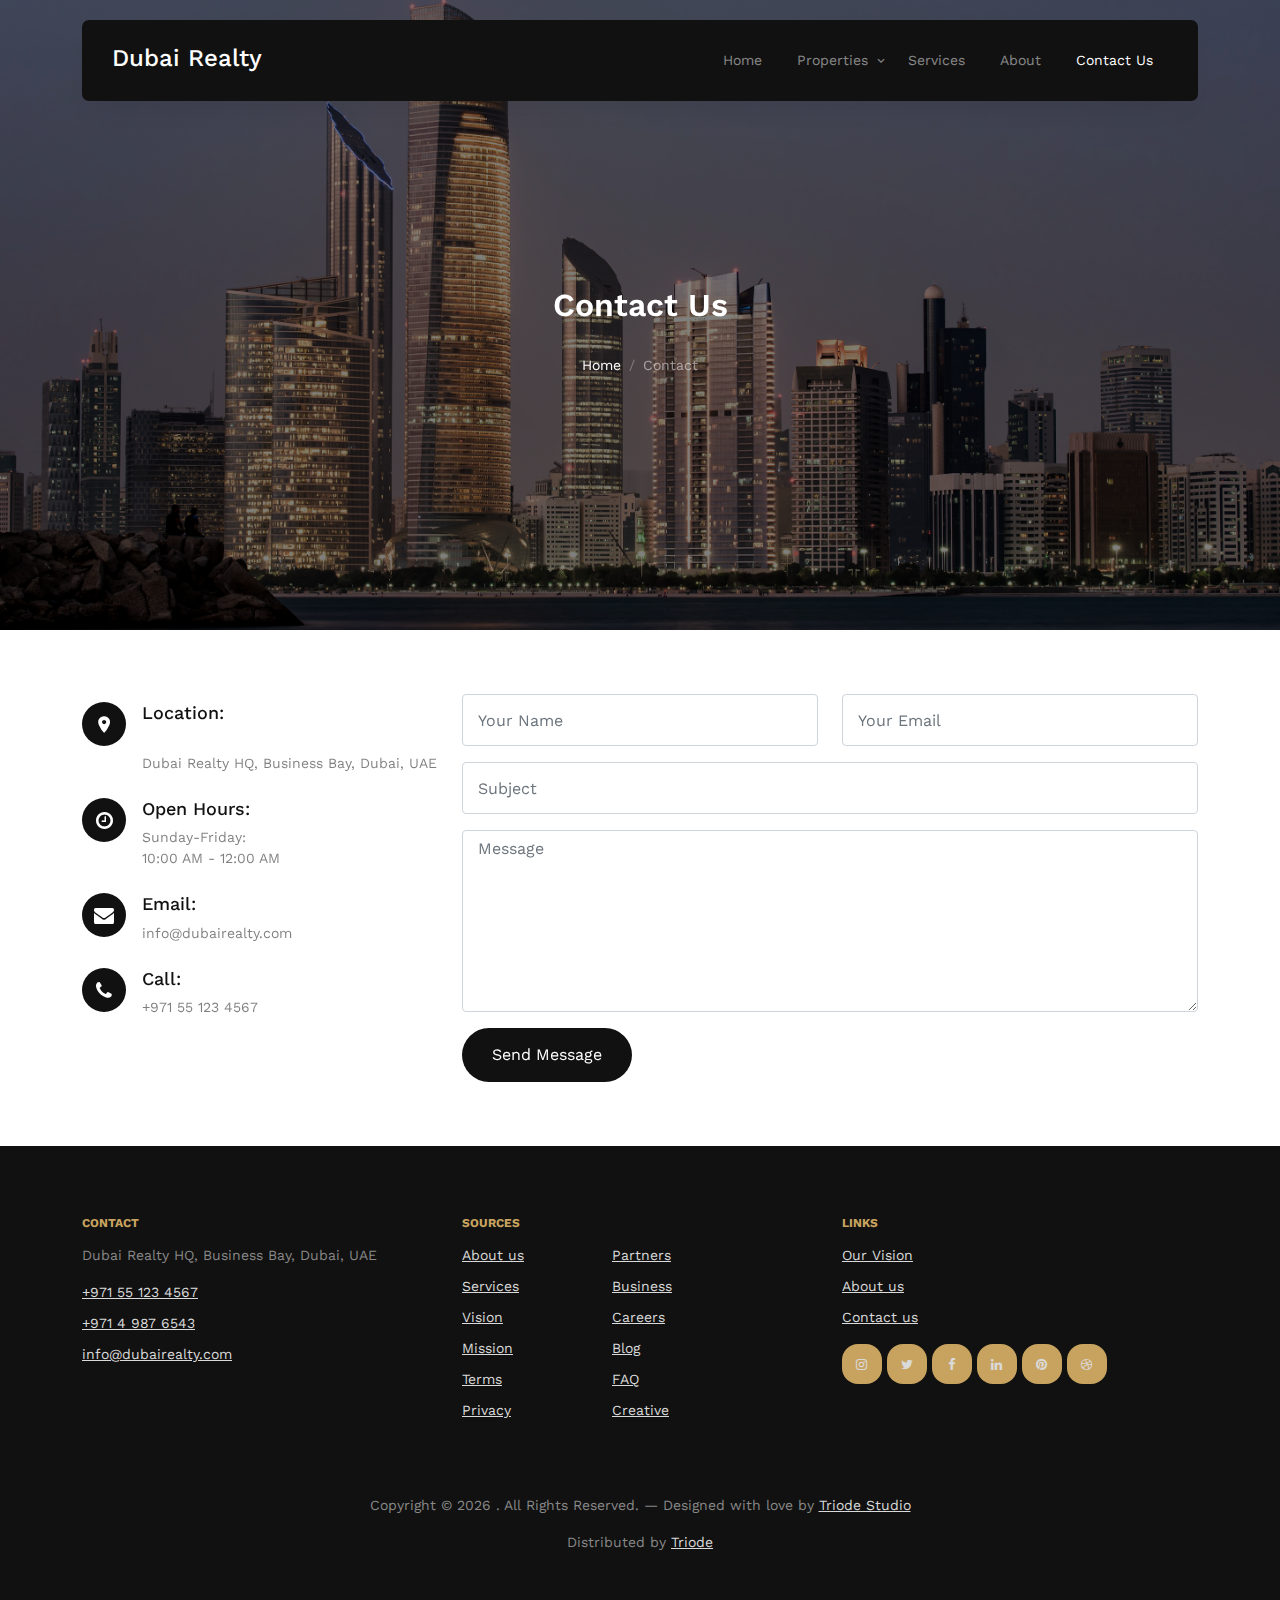
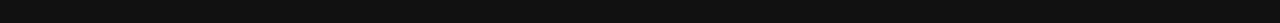
<file: contact.html>
<!-- /*
* Template Name: Property
* Template Author: Untree.co
* Template URI: https://untree.co/
* License: https://creativecommons.org/licenses/by/3.0/
*/ -->
<!DOCTYPE html>
<html lang="en">
  <head>
    <meta charset="utf-8" />
    <meta name="viewport" content="width=device-width, initial-scale=1" />
    <meta name="author" content="Untree.co" />
    <link rel="shortcut icon" href="favicon.png" />

    <meta name="description" content="" />
    <meta name="keywords" content="bootstrap, bootstrap5" />

    <link rel="preconnect" href="https://fonts.googleapis.com" />
    <link rel="preconnect" href="https://fonts.gstatic.com" crossorigin />
    <link
      href="https://fonts.googleapis.com/css2?family=Work+Sans:wght@400;500;600;700&display=swap"
      rel="stylesheet"
    />

    <link rel="stylesheet" href="fonts/icomoon/style.css" />
    <link rel="stylesheet" href="fonts/flaticon/font/flaticon.css" />

    <link rel="stylesheet" href="css/tiny-slider.css" />
    <link rel="stylesheet" href="css/aos.css" />
    <link rel="stylesheet" href="css/style.css" />

    <title>
      Dubai Realty
    </title>
  </head>
  <body>
    <div class="site-mobile-menu site-navbar-target">
      <div class="site-mobile-menu-header">
        <div class="site-mobile-menu-close">
          <span class="icofont-close js-menu-toggle"></span>
        </div>
      </div>
      <div class="site-mobile-menu-body"></div>
    </div>

    <nav class="site-nav">
      <div class="container">
        <div class="menu-bg-wrap">
          <div class="site-navigation">
            <a href="index.html" class="logo m-0 float-start">Dubai Realty</a>

            <ul
              class="js-clone-nav d-none d-lg-inline-block text-start site-menu float-end"
            >
              <li><a href="index.html">Home</a></li>
              <li class="has-children">
                <a href="properties.html">Properties</a>
                <ul class="dropdown">
                  <li><a href="#">Buy Property</a></li>
                  <li><a href="#">Sell Property</a></li>
                  <li class="has-children">
                    <a href="#">Dropdown</a>
                    <ul class="dropdown">
                      <li><a href="#">Sub Menu One</a></li>
                      <li><a href="#">Sub Menu Two</a></li>
                      <li><a href="#">Sub Menu Three</a></li>
                    </ul>
                  </li>
                </ul>
              </li>
              <li><a href="services.html">Services</a></li>
              <li><a href="about.html">About</a></li>
              <li class="active"><a href="contact.html">Contact Us</a></li>
            </ul>

            <a
              href="#"
              class="burger light me-auto float-end mt-1 site-menu-toggle js-menu-toggle d-inline-block d-lg-none"
              data-toggle="collapse"
              data-target="#main-navbar"
            >
              <span></span>
            </a>
          </div>
        </div>
      </div>
    </nav>

    <div
      class="hero page-inner overlay"
      style="background-image: url('images/banner\ 4.jpg')"
    >
      <div class="container">
        <div class="row justify-content-center align-items-center">
          <div class="col-lg-9 text-center mt-5">
            <h1 class="heading" data-aos="fade-up">Contact Us</h1>

            <nav
              aria-label="breadcrumb"
              data-aos="fade-up"
              data-aos-delay="200"
            >
              <ol class="breadcrumb text-center justify-content-center">
                <li class="breadcrumb-item"><a href="index.html">Home</a></li>
                <li
                  class="breadcrumb-item active text-white-50"
                  aria-current="page"
                >
                  Contact
                </li>
              </ol>
            </nav>
          </div>
        </div>
      </div>
    </div>

    <div class="section">
      <div class="container">
        <div class="row">
          <div
            class="col-lg-4 mb-5 mb-lg-0"
            data-aos="fade-up"
            data-aos-delay="100"
          >
            <div class="contact-info">
              <div class="address mt-2">
                <i class="icon-room"></i>
                <h4 class="mb-2">Location:</h4>
                <p>
                  <br />
                  Dubai Realty HQ, Business Bay, Dubai, UAE
                </p>
              </div>

              <div class="open-hours mt-4">
                <i class="icon-clock-o"></i>
                <h4 class="mb-2">Open Hours:</h4>
                <p>
                  Sunday-Friday:<br />
                  10:00 AM - 12:00 AM
                </p>
              </div>

              <div class="email mt-4">
                <i class="icon-envelope"></i>
                <h4 class="mb-2">Email:</h4>
                <p>info@dubairealty.com</p>
              </div>

              <div class="phone mt-4">
                <i class="icon-phone"></i>
                <h4 class="mb-2">Call:</h4>
                <p>+971 55 123 4567</p>
              </div>
            </div>
          </div>
          <div class="col-lg-8" data-aos="fade-up" data-aos-delay="200">
            <form action="#">
              <div class="row">
                <div class="col-6 mb-3">
                  <input
                    type="text"
                    class="form-control"
                    placeholder="Your Name"
                  />
                </div>
                <div class="col-6 mb-3">
                  <input
                    type="email"
                    class="form-control"
                    placeholder="Your Email"
                  />
                </div>
                <div class="col-12 mb-3">
                  <input
                    type="text"
                    class="form-control"
                    placeholder="Subject"
                  />
                </div>
                <div class="col-12 mb-3">
                  <textarea
                    name=""
                    id=""
                    cols="30"
                    rows="7"
                    class="form-control"
                    placeholder="Message"
                  ></textarea>
                </div>

                <div class="col-12">
                  <input
                    type="submit"
                    value="Send Message"
                    class="btn btn-primary"
                  />
                </div>
              </div>
            </form>
          </div>
        </div>
      </div>
    </div>
    <!-- /.untree_co-section -->

     <div class="site-footer">
      <div class="container">
        <div class="row">
          <div class="col-lg-4">
            <div class="widget">
              <h3>Contact</h3>
              <address>Dubai Realty HQ, Business Bay, Dubai, UAE</address>
              <ul class="list-unstyled links">
                <li><a href="tel://11234567890">+971 55 123 4567</a></li>
                <li><a href="tel://11234567890">+971 4 987 6543</a></li>
                <li>
                  <a href="mailto:info@mydomain.com">info@dubairealty.com</a>
                </li>
              </ul>
            </div>
            <!-- /.widget -->
          </div>
          <!-- /.col-lg-4 -->
          <div class="col-lg-4">
            <div class="widget">
              <h3>Sources</h3>
              <ul class="list-unstyled float-start links">
                <li><a href="#">About us</a></li>
                <li><a href="#">Services</a></li>
                <li><a href="#">Vision</a></li>
                <li><a href="#">Mission</a></li>
                <li><a href="#">Terms</a></li>
                <li><a href="#">Privacy</a></li>
              </ul>
              <ul class="list-unstyled float-start links">
                <li><a href="#">Partners</a></li>
                <li><a href="#">Business</a></li>
                <li><a href="#">Careers</a></li>
                <li><a href="#">Blog</a></li>
                <li><a href="#">FAQ</a></li>
                <li><a href="#">Creative</a></li>
              </ul>
            </div>
            <!-- /.widget -->
          </div>
          <!-- /.col-lg-4 -->
          <div class="col-lg-4">
            <div class="widget">
              <h3>Links</h3>
              <ul class="list-unstyled links">
                <li><a href="#">Our Vision</a></li>
                <li><a href="#">About us</a></li>
                <li><a href="#">Contact us</a></li>
              </ul>

              <ul class="list-unstyled social">
                <li>
                  <a href="#"><span class="icon-instagram"></span></a>
                </li>
                <li>
                  <a href="#"><span class="icon-twitter"></span></a>
                </li>
                <li>
                  <a href="#"><span class="icon-facebook"></span></a>
                </li>
                <li>
                  <a href="#"><span class="icon-linkedin"></span></a>
                </li>
                <li>
                  <a href="#"><span class="icon-pinterest"></span></a>
                </li>
                <li>
                  <a href="#"><span class="icon-dribbble"></span></a>
                </li>
              </ul>
            </div>
            <!-- /.widget -->
          </div>
          <!-- /.col-lg-4 -->
        </div>
        <!-- /.row -->

        <div class="row mt-5">
          <div class="col-12 text-center">
            <!-- 
              **==========
              NOTE: 
              Please don't remove this copyright link unless you buy the license here https://untree.co/license/  
              **==========
            -->

            <p>
              Copyright &copy;
              <script>
                document.write(new Date().getFullYear());
              </script>
              . All Rights Reserved. &mdash; Designed with love by
              <a href="https://untree.co">Triode Studio</a>
              <!-- License information: https://untree.co/license/ -->
            </p>
            <div>
              Distributed by
              <a href="https://themewagon.com/" target="_blank">Triode</a>
            </div>
          </div>
        </div>
      </div>
      <!-- /.container -->
    </div>
    <!-- /.site-footer -->

    <!-- Preloader -->
    <div id="overlayer"></div>
    <div class="loader">
      <div class="spinner-border" role="status">
        <span class="visually-hidden">Loading...</span>
      </div>
    </div>

    <script src="js/bootstrap.bundle.min.js"></script>
    <script src="js/tiny-slider.js"></script>
    <script src="js/aos.js"></script>
    <script src="js/navbar.js"></script>
    <script src="js/counter.js"></script>
    <script src="js/custom.js"></script>
  </body>
</html>
</file>
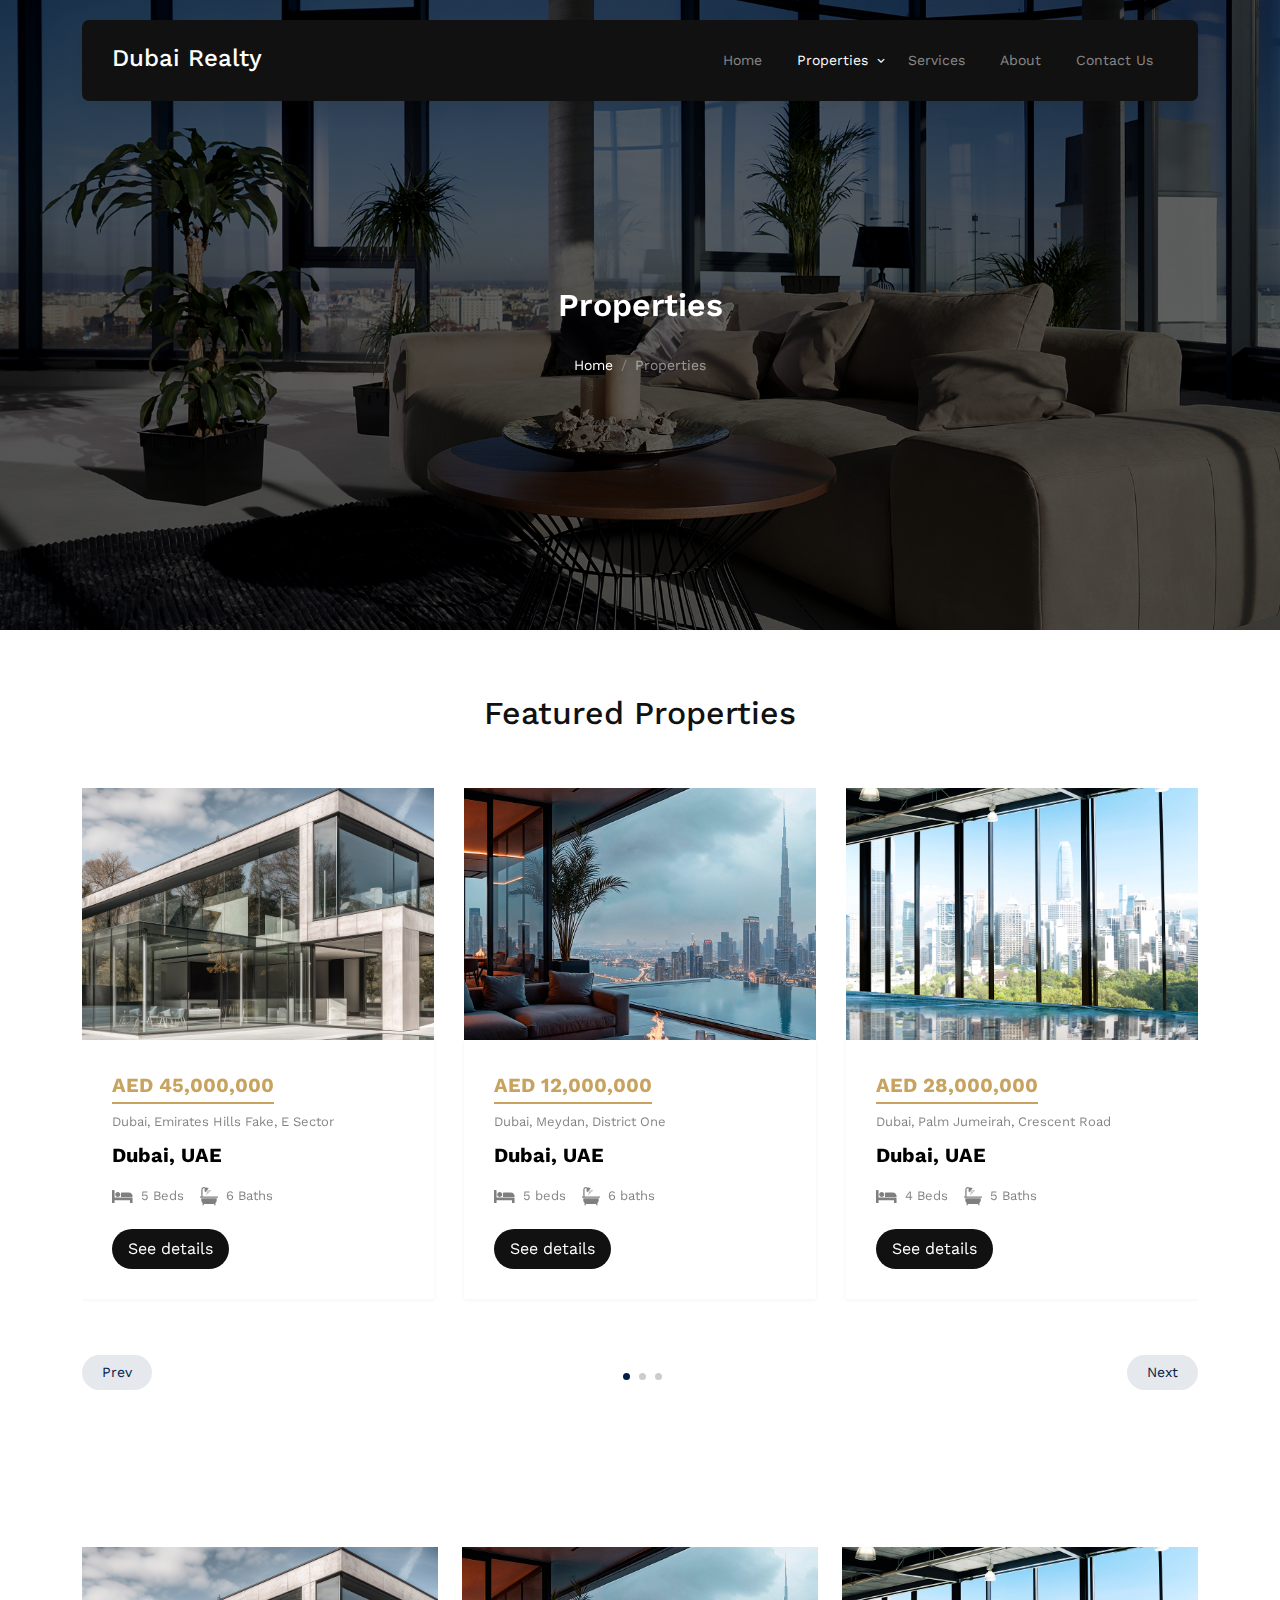
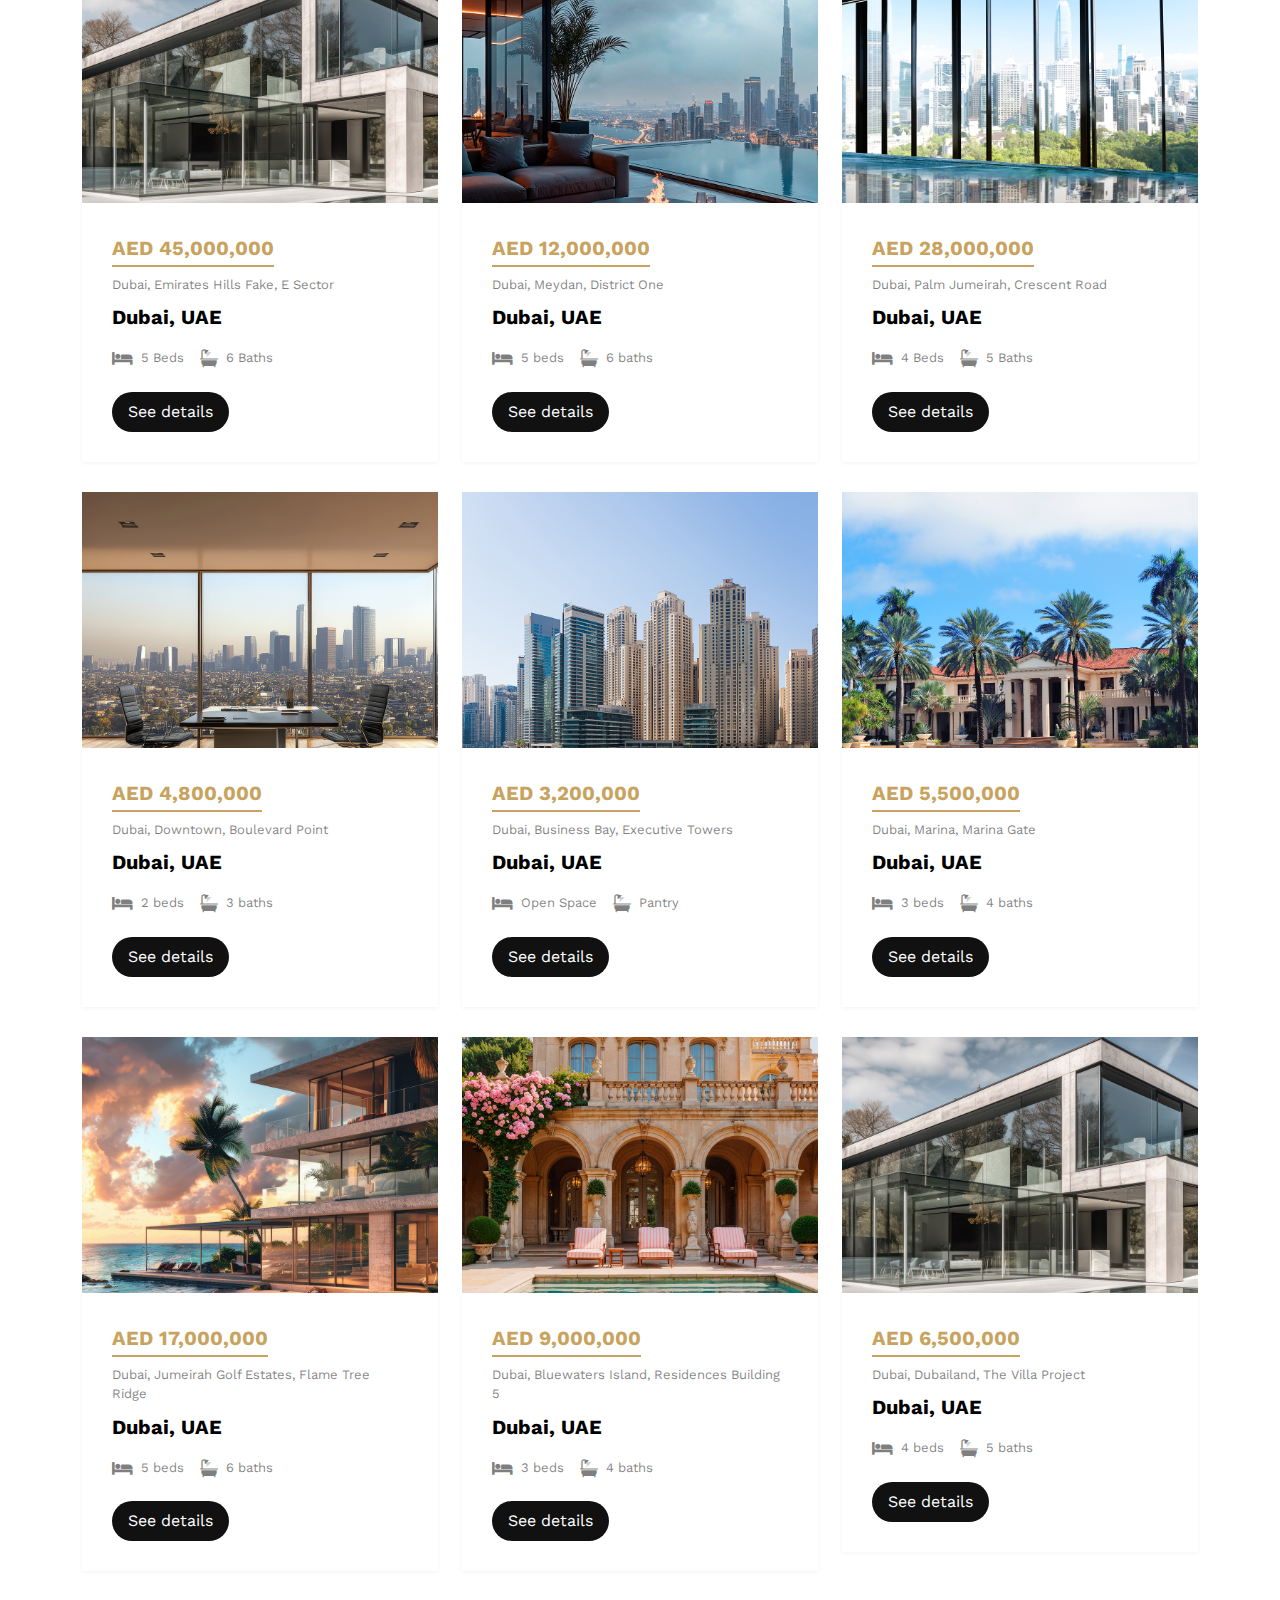
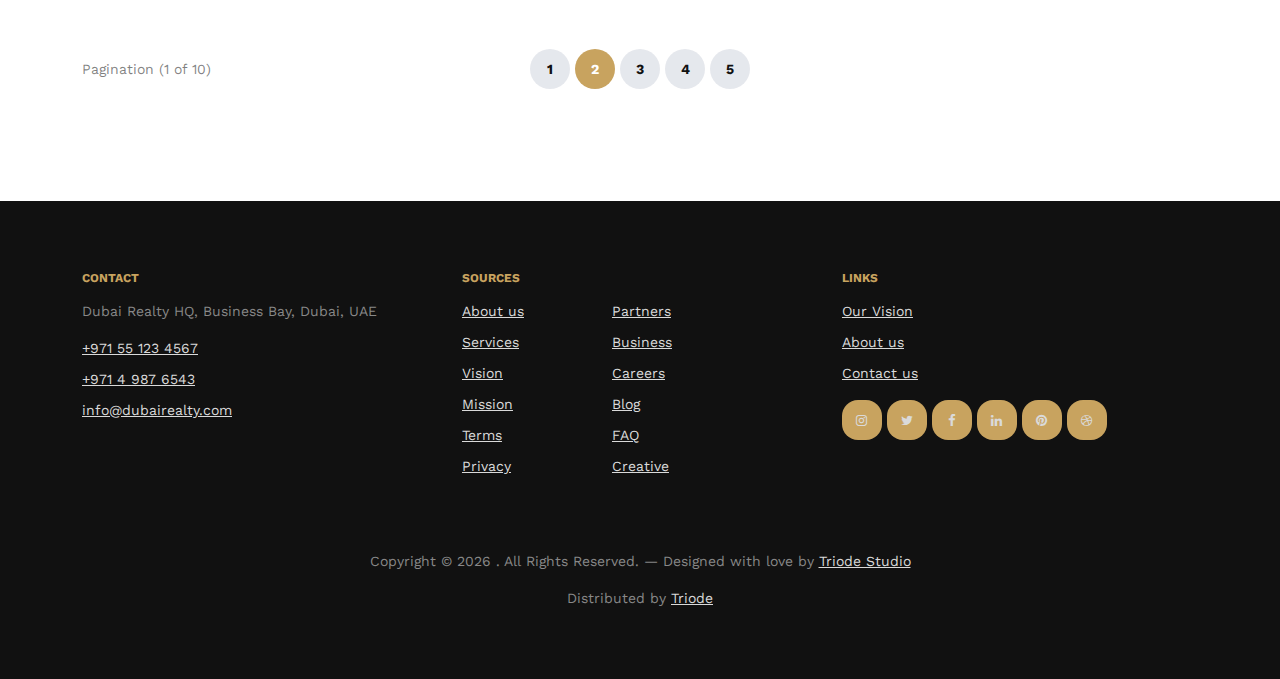
<file: properties.html>
<!-- /*
* Template Name: Property
* Template Author: Untree.co
* Template URI: https://untree.co/
* License: https://creativecommons.org/licenses/by/3.0/
*/ -->
<!DOCTYPE html>
<html lang="en">
  <head>
    <meta charset="utf-8" />
    <meta name="viewport" content="width=device-width, initial-scale=1" />
    <meta name="author" content="Untree.co" />
    <link rel="shortcut icon" href="favicon.png" />

    <meta name="description" content="" />
    <meta name="keywords" content="bootstrap, bootstrap5" />

    <link rel="preconnect" href="https://fonts.googleapis.com" />
    <link rel="preconnect" href="https://fonts.gstatic.com" crossorigin />
    <link
      href="https://fonts.googleapis.com/css2?family=Work+Sans:wght@400;500;600;700&display=swap"
      rel="stylesheet"
    />

    <link rel="stylesheet" href="fonts/icomoon/style.css" />
    <link rel="stylesheet" href="fonts/flaticon/font/flaticon.css" />

    <link rel="stylesheet" href="css/tiny-slider.css" />
    <link rel="stylesheet" href="css/aos.css" />
    <link rel="stylesheet" href="css/style.css" />

    <title>
      Dubai Realty
    </title>
  </head>
  <body>
    <div class="site-mobile-menu site-navbar-target">
      <div class="site-mobile-menu-header">
        <div class="site-mobile-menu-close">
          <span class="icofont-close js-menu-toggle"></span>
        </div>
      </div>
      <div class="site-mobile-menu-body"></div>
    </div>

    <nav class="site-nav">
      <div class="container">
        <div class="menu-bg-wrap">
          <div class="site-navigation">
            <a href="index.html" class="logo m-0 float-start">Dubai Realty</a>

            <ul
              class="js-clone-nav d-none d-lg-inline-block text-start site-menu float-end"
            >
              <li><a href="index.html">Home</a></li>
              <li class="has-children active">
                <a href="properties.html">Properties</a>
                <ul class="dropdown">
                  <li><a href="#">Buy Property</a></li>
                  <li><a href="#">Sell Property</a></li>
                  <li class="has-children">
                    <!-- <a href="#">Dropdown</a> -->
                    <ul class="dropdown">
                      <li><a href="#">Sub Menu One</a></li>
                      <li><a href="#">Sub Menu Two</a></li>
                      <li><a href="#">Sub Menu Three</a></li>
                    </ul>
                  </li>
                </ul>
              </li>
              <li><a href="services.html">Services</a></li>
              <li><a href="about.html">About</a></li>
              <li><a href="contact.html">Contact Us</a></li>
            </ul>

            <a
              href="#"
              class="burger light me-auto float-end mt-1 site-menu-toggle js-menu-toggle d-inline-block d-lg-none"
              data-toggle="collapse"
              data-target="#main-navbar"
            >
              <span></span>
            </a>
          </div>
        </div>
      </div>
    </nav>

    <div
      class="hero page-inner overlay"
      style="background-image: url('images/Banner\ 1\'.jpg')"
    >
      <div class="container">
        <div class="row justify-content-center align-items-center">
          <div class="col-lg-9 text-center mt-5">
            <h1 class="heading" data-aos="fade-up">Properties</h1>

            <nav
              aria-label="breadcrumb"
              data-aos="fade-up"
              data-aos-delay="200"
            >
              <ol class="breadcrumb text-center justify-content-center">
                <li class="breadcrumb-item"><a href="index.html">Home</a></li>
                <li
                  class="breadcrumb-item active text-white-50"
                  aria-current="page"
                >
                  Properties
                </li>
              </ol>
            </nav>
          </div>
        </div>
      </div>
    </div>

    <div class="section">
      <div class="container">
        <div class="row mb-5 align-items-center">
          <div class="col-lg-6 text-center mx-auto">
            <h2 class="font-weight-bold text-primary heading">
              Featured Properties
            </h2>
          </div>
        </div>
        <div class="row">
          <div class="col-12">
            <div class="property-slider-wrap">
              <div class="property-slider">
                <div class="property-item">
                  <a href="property-single.html" class="img">
                    <img src="images/img_1.jpg" alt="Image" class="img-fluid" />
                  </a>

                  <div class="property-content">
                    <div class="price mb-2"><span>AED 45,000,000</span></div>
                    <div>
                      <span class="d-block mb-2 text-black-50"
                        >Dubai, Emirates Hills Fake, E Sector</span
                      >
                      <span class="city d-block mb-3">Dubai, UAE</span>

                      <div class="specs d-flex mb-4">
                        <span class="d-block d-flex align-items-center me-3">
                          <span class="icon-bed me-2"></span>
                          <span class="caption">5 Beds</span>
                        </span>
                        <span class="d-block d-flex align-items-center">
                          <span class="icon-bath me-2"></span>
                          <span class="caption">6 Baths</span>
                        </span>
                      </div>

                      <a
                        href="property-single.html"
                        class="btn btn-primary py-2 px-3"
                        >See details</a
                      >
                    </div>
                  </div>
                </div>
                <!-- .item -->

                <div class="property-item">
                  <a href="property-single.html" class="img">
                    <img src="images/img_2.jpg" alt="Image" class="img-fluid" />
                  </a>

                  <div class="property-content">
                    <div class="price mb-2"><span>AED 12,000,000</span></div>
                    <div>
                      <span class="d-block mb-2 text-black-50"
                        >Dubai, Meydan, District One</span
                      >
                      <span class="city d-block mb-3">Dubai, UAE</span>

                      <div class="specs d-flex mb-4">
                        <span class="d-block d-flex align-items-center me-3">
                          <span class="icon-bed me-2"></span>
                          <span class="caption">5 beds</span>
                        </span>
                        <span class="d-block d-flex align-items-center">
                          <span class="icon-bath me-2"></span>
                          <span class="caption">6 baths</span>
                        </span>
                      </div>

                      <a
                        href="property-single.html"
                        class="btn btn-primary py-2 px-3"
                        >See details</a
                      >
                    </div>
                  </div>
                </div>
                <!-- .item -->

                <div class="property-item">
                  <a href="property-single.html" class="img">
                    <img src="images/img_3.jpg" alt="Image" class="img-fluid" />
                  </a>

                  <div class="property-content">
                    <div class="price mb-2"><span>AED 28,000,000</span></div>
                    <div>
                      <span class="d-block mb-2 text-black-50"
                        >Dubai, Palm Jumeirah, Crescent Road</span
                      >
                      <span class="city d-block mb-3">Dubai, UAE</span>

                      <div class="specs d-flex mb-4">
                        <span class="d-block d-flex align-items-center me-3">
                          <span class="icon-bed me-2"></span>
                          <span class="caption">4 Beds</span>
                        </span>
                        <span class="d-block d-flex align-items-center">
                          <span class="icon-bath me-2"></span>
                          <span class="caption">5 Baths</span>
                        </span>
                      </div>

                      <a
                        href="property-single.html"
                        class="btn btn-primary py-2 px-3"
                        >See details</a
                      >
                    </div>
                  </div>
                </div>
                <!-- .item -->

                <div class="property-item">
                  <a href="property-single.html" class="img">
                    <img src="images/img_4.jpg" alt="Image" class="img-fluid" />
                  </a>

                  <div class="property-content">
                    <div class="price mb-2"><span>AED 4,800,000</span></div>
                    <div>
                      <span class="d-block mb-2 text-black-50"
                        >Dubai, Downtown, Boulevard Point</span
                      >
                      <span class="city d-block mb-3">Dubai, UAE</span>

                      <div class="specs d-flex mb-4">
                        <span class="d-block d-flex align-items-center me-3">
                          <span class="icon-bed me-2"></span>
                          <span class="caption">2 beds</span>
                        </span>
                        <span class="d-block d-flex align-items-center">
                          <span class="icon-bath me-2"></span>
                          <span class="caption">3 baths</span>
                        </span>
                      </div>

                      <a
                        href="property-single.html"
                        class="btn btn-primary py-2 px-3"
                        >See details</a
                      >
                    </div>
                  </div>
                </div>
                <!-- .item -->

                <div class="property-item">
                  <a href="property-single.html" class="img">
                    <img src="images/img_5.jpg" alt="Image" class="img-fluid" />
                  </a>

                  <div class="property-content">
                    <div class="price mb-2"><span>AED 3,200,000</span></div>
                    <div>
                      <span class="d-block mb-2 text-black-50"
                        >Dubai, Business Bay, Executive Towers</span
                      >
                      <span class="city d-block mb-3">Dubai, UAE</span>

                      <div class="specs d-flex mb-4">
                        <span class="d-block d-flex align-items-center me-3">
                          <span class="icon-bed me-2"></span>
                          <span class="caption">Open Space</span>
                        </span>
                        <span class="d-block d-flex align-items-center">
                          <span class="icon-bath me-2"></span>
                          <span class="caption">Pantry</span>
                        </span>
                      </div>

                      <a
                        href="property-single.html"
                        class="btn btn-primary py-2 px-3"
                        >See details</a
                      >
                    </div>
                  </div>
                </div>
                <!-- .item -->

                <div class="property-item">
                  <a href="property-single.html" class="img">
                    <img src="images/img_6.jpg" alt="Image" class="img-fluid" />
                  </a>

                  <div class="property-content">
                    <div class="price mb-2"><span>AED 5,500,000</span></div>
                    <div>
                      <span class="d-block mb-2 text-black-50"
                        >Dubai, Marina, Marina Gate</span
                      >
                      <span class="city d-block mb-3">Dubai, UAE</span>

                      <div class="specs d-flex mb-4">
                        <span class="d-block d-flex align-items-center me-3">
                          <span class="icon-bed me-2"></span>
                          <span class="caption">3 beds</span>
                        </span>
                        <span class="d-block d-flex align-items-center">
                          <span class="icon-bath me-2"></span>
                          <span class="caption">4 baths</span>
                        </span>
                      </div>

                      <a
                        href="property-single.html"
                        class="btn btn-primary py-2 px-3"
                        >See details</a
                      >
                    </div>
                  </div>
                </div>
                <!-- .item -->

                <div class="property-item">
                  <a href="property-single.html" class="img">
                    <img src="images/img_7.jpg" alt="Image" class="img-fluid" />
                  </a>

                  <div class="property-content">
                    <div class="price mb-2"><span>AED 17,000,000</span></div>
                    <div>
                      <span class="d-block mb-2 text-black-50"
                        >Dubai, Jumeirah Golf Estates, Flame Tree Ridge</span
                      >
                      <span class="city d-block mb-3">Dubai, UAE</span>

                      <div class="specs d-flex mb-4">
                        <span class="d-block d-flex align-items-center me-3">
                          <span class="icon-bed me-2"></span>
                          <span class="caption">5 beds</span>
                        </span>
                        <span class="d-block d-flex align-items-center">
                          <span class="icon-bath me-2"></span>
                          <span class="caption">6 baths</span>
                        </span>
                      </div>

                      <a
                        href="property-single.html"
                        class="btn btn-primary py-2 px-3"
                        >See details</a
                      >
                    </div>
                  </div>
                </div>
                <!-- .item -->

                <div class="property-item">
                  <a href="property-single.html" class="img">
                    <img src="images/img_8.jpg" alt="Image" class="img-fluid" />
                  </a>

                  <div class="property-content">
                    <div class="price mb-2"><span>AED 9,000,000</span></div>
                    <div>
                      <span class="d-block mb-2 text-black-50"
                        > Dubai, Bluewaters Island, Residences Building 5</span
                      >
                      <span class="city d-block mb-3">Dubai, UAE</span>

                      <div class="specs d-flex mb-4">
                        <span class="d-block d-flex align-items-center me-3">
                          <span class="icon-bed me-2"></span>
                          <span class="caption">3 beds</span>
                        </span>
                        <span class="d-block d-flex align-items-center">
                          <span class="icon-bath me-2"></span>
                          <span class="caption">4 baths</span>
                        </span>
                      </div>

                      <a
                        href="property-single.html"
                        class="btn btn-primary py-2 px-3"
                        >See details</a
                      >
                    </div>
                  </div>
                </div>
                <!-- .item -->

                <div class="property-item">
                  <a href="property-single.html" class="img">
                    <img src="images/img_1.jpg" alt="Image" class="img-fluid" />
                  </a>

                  <div class="property-content">
                    <div class="price mb-2"><span>AED 6,500,000</span></div>
                    <div>
                      <span class="d-block mb-2 text-black-50"
                        >Dubai, Dubailand, The Villa Project</span
                      >
                      <span class="city d-block mb-3">Dubai, UAE</span>

                      <div class="specs d-flex mb-4">
                        <span class="d-block d-flex align-items-center me-3">
                          <span class="icon-bed me-2"></span>
                          <span class="caption">4 beds</span>
                        </span>
                        <span class="d-block d-flex align-items-center">
                          <span class="icon-bath me-2"></span>
                          <span class="caption">5 baths</span>
                        </span>
                      </div>

                      <a
                        href="property-single.html"
                        class="btn btn-primary py-2 px-3"
                        >See details</a
                      >
                    </div>
                  </div>
                </div>
                <!-- .item -->
              </div>

              <div
                id="property-nav"
                class="controls"
                tabindex="0"
                aria-label="Carousel Navigation"
              >
                <span
                  class="prev"
                  data-controls="prev"
                  aria-controls="property"
                  tabindex="-1"
                  >Prev</span
                >
                <span
                  class="next"
                  data-controls="next"
                  aria-controls="property"
                  tabindex="-1"
                  >Next</span
                >
              </div>
            </div>
          </div>
        </div>
      </div>
    </div>

    <div class="section section-properties">
      <div class="container">
        <div class="row">
          <div class="col-xs-12 col-sm-6 col-md-6 col-lg-4">
            <div class="property-item mb-30">
              <a href="property-single.html" class="img">
                <img src="images/img_1.jpg" alt="Image" class="img-fluid" />
              </a>

              <div class="property-content">
                    <div class="price mb-2"><span>AED 45,000,000</span></div>
                    <div>
                      <span class="d-block mb-2 text-black-50"
                        >Dubai, Emirates Hills Fake, E Sector</span
                      >
                      <span class="city d-block mb-3">Dubai, UAE</span>

                      <div class="specs d-flex mb-4">
                        <span class="d-block d-flex align-items-center me-3">
                          <span class="icon-bed me-2"></span>
                          <span class="caption">5 Beds</span>
                        </span>
                        <span class="d-block d-flex align-items-center">
                          <span class="icon-bath me-2"></span>
                          <span class="caption">6 Baths</span>
                        </span>
                      </div>

                  <a
                    href="property-single.html"
                    class="btn btn-primary py-2 px-3"
                    >See details</a
                  >
                </div>
              </div>
            </div>
            <!-- .item -->
          </div>
          <div class="col-xs-12 col-sm-6 col-md-6 col-lg-4">
            <div class="property-item mb-30">
              <a href="property-single.html" class="img">
                <img src="images/img_2.jpg" alt="Image" class="img-fluid" />
              </a>

             <div class="property-content">
                    <div class="price mb-2"><span>AED 12,000,000</span></div>
                    <div>
                      <span class="d-block mb-2 text-black-50"
                        >Dubai, Meydan, District One</span
                      >
                      <span class="city d-block mb-3">Dubai, UAE</span>

                      <div class="specs d-flex mb-4">
                        <span class="d-block d-flex align-items-center me-3">
                          <span class="icon-bed me-2"></span>
                          <span class="caption">5 beds</span>
                        </span>
                        <span class="d-block d-flex align-items-center">
                          <span class="icon-bath me-2"></span>
                          <span class="caption">6 baths</span>
                        </span>
                      </div>

                  <a
                    href="property-single.html"
                    class="btn btn-primary py-2 px-3"
                    >See details</a
                  >
                </div>
              </div>
            </div>
            <!-- .item -->
          </div>
          <div class="col-xs-12 col-sm-6 col-md-6 col-lg-4">
            <div class="property-item mb-30">
              <a href="property-single.html" class="img">
                <img src="images/img_3.jpg" alt="Image" class="img-fluid" />
              </a>

              <div class="property-content">
                    <div class="price mb-2"><span>AED 28,000,000</span></div>
                    <div>
                      <span class="d-block mb-2 text-black-50"
                        >Dubai, Palm Jumeirah, Crescent Road</span
                      >
                      <span class="city d-block mb-3">Dubai, UAE</span>

                      <div class="specs d-flex mb-4">
                        <span class="d-block d-flex align-items-center me-3">
                          <span class="icon-bed me-2"></span>
                          <span class="caption">4 Beds</span>
                        </span>
                        <span class="d-block d-flex align-items-center">
                          <span class="icon-bath me-2"></span>
                          <span class="caption">5 Baths</span>
                        </span>
                      </div>

                  <a
                    href="property-single.html"
                    class="btn btn-primary py-2 px-3"
                    >See details</a
                  >
                </div>
              </div>
            </div>
            <!-- .item -->
          </div>

          <div class="col-xs-12 col-sm-6 col-md-6 col-lg-4">
            <div class="property-item mb-30">
              <a href="property-single.html" class="img">
                <img src="images/img_4.jpg" alt="Image" class="img-fluid" />
              </a>

               <div class="property-content">
                    <div class="price mb-2"><span>AED 4,800,000</span></div>
                    <div>
                      <span class="d-block mb-2 text-black-50"
                        >Dubai, Downtown, Boulevard Point</span
                      >
                      <span class="city d-block mb-3">Dubai, UAE</span>

                      <div class="specs d-flex mb-4">
                        <span class="d-block d-flex align-items-center me-3">
                          <span class="icon-bed me-2"></span>
                          <span class="caption">2 beds</span>
                        </span>
                        <span class="d-block d-flex align-items-center">
                          <span class="icon-bath me-2"></span>
                          <span class="caption">3 baths</span>
                        </span>
                      </div>

                  <a
                    href="property-single.html"
                    class="btn btn-primary py-2 px-3"
                    >See details</a
                  >
                </div>
              </div>
            </div>
            <!-- .item -->
          </div>
          <div class="col-xs-12 col-sm-6 col-md-6 col-lg-4">
            <div class="property-item mb-30">
              <a href="property-single.html" class="img">
                <img src="images/img_5.jpg" alt="Image" class="img-fluid" />
              </a>

              <div class="property-content">
                    <div class="price mb-2"><span>AED 3,200,000</span></div>
                    <div>
                      <span class="d-block mb-2 text-black-50"
                        >Dubai, Business Bay, Executive Towers</span
                      >
                      <span class="city d-block mb-3">Dubai, UAE</span>

                      <div class="specs d-flex mb-4">
                        <span class="d-block d-flex align-items-center me-3">
                          <span class="icon-bed me-2"></span>
                          <span class="caption">Open Space</span>
                        </span>
                        <span class="d-block d-flex align-items-center">
                          <span class="icon-bath me-2"></span>
                          <span class="caption">Pantry</span>
                        </span>
                      </div>

                  <a
                    href="property-single.html"
                    class="btn btn-primary py-2 px-3"
                    >See details</a
                  >
                </div>
              </div>
            </div>
            <!-- .item -->
          </div>
          <div class="col-xs-12 col-sm-6 col-md-6 col-lg-4">
            <div class="property-item mb-30">
              <a href="property-single.html" class="img">
                <img src="images/img_6.jpg" alt="Image" class="img-fluid" />
              </a>

              <div class="property-content">
                    <div class="price mb-2"><span>AED 5,500,000</span></div>
                    <div>
                      <span class="d-block mb-2 text-black-50"
                        >Dubai, Marina, Marina Gate</span
                      >
                      <span class="city d-block mb-3">Dubai, UAE</span>

                      <div class="specs d-flex mb-4">
                        <span class="d-block d-flex align-items-center me-3">
                          <span class="icon-bed me-2"></span>
                          <span class="caption">3 beds</span>
                        </span>
                        <span class="d-block d-flex align-items-center">
                          <span class="icon-bath me-2"></span>
                          <span class="caption">4 baths</span>
                        </span>
                      </div>
                  <a
                    href="property-single.html"
                    class="btn btn-primary py-2 px-3"
                    >See details</a
                  >
                </div>
              </div>
            </div>
            <!-- .item -->
          </div>

          <div class="col-xs-12 col-sm-6 col-md-6 col-lg-4">
            <div class="property-item mb-30">
              <a href="property-single.html" class="img">
                <img src="images/img_7.jpg" alt="Image" class="img-fluid" />
              </a>

              <div class="property-content">
                    <div class="price mb-2"><span>AED 17,000,000</span></div>
                    <div>
                      <span class="d-block mb-2 text-black-50"
                        >Dubai, Jumeirah Golf Estates, Flame Tree Ridge</span
                      >
                      <span class="city d-block mb-3">Dubai, UAE</span>

                      <div class="specs d-flex mb-4">
                        <span class="d-block d-flex align-items-center me-3">
                          <span class="icon-bed me-2"></span>
                          <span class="caption">5 beds</span>
                        </span>
                        <span class="d-block d-flex align-items-center">
                          <span class="icon-bath me-2"></span>
                          <span class="caption">6 baths</span>
                        </span>
                      </div>

                  <a
                    href="property-single.html"
                    class="btn btn-primary py-2 px-3"
                    >See details</a
                  >
                </div>
              </div>
            </div>
            <!-- .item -->
          </div>
          <div class="col-xs-12 col-sm-6 col-md-6 col-lg-4">
            <div class="property-item mb-30">
              <a href="property-single.html" class="img">
                <img src="images/img_8.jpg" alt="Image" class="img-fluid" />
              </a>

             <div class="property-content">
                    <div class="price mb-2"><span>AED 9,000,000</span></div>
                    <div>
                      <span class="d-block mb-2 text-black-50"
                        > Dubai, Bluewaters Island, Residences Building 5</span
                      >
                      <span class="city d-block mb-3">Dubai, UAE</span>

                      <div class="specs d-flex mb-4">
                        <span class="d-block d-flex align-items-center me-3">
                          <span class="icon-bed me-2"></span>
                          <span class="caption">3 beds</span>
                        </span>
                        <span class="d-block d-flex align-items-center">
                          <span class="icon-bath me-2"></span>
                          <span class="caption">4 baths</span>
                        </span>
                      </div>

                  <a
                    href="property-single.html"
                    class="btn btn-primary py-2 px-3"
                    >See details</a
                  >
                </div>
              </div>
            </div>
            <!-- .item -->
          </div>
          <div class="col-xs-12 col-sm-6 col-md-6 col-lg-4">
            <div class="property-item mb-30">
              <a href="property-single.html" class="img">
                <img src="images/img_1.jpg" alt="Image" class="img-fluid" />
              </a>

                                <div class="property-content">
                    <div class="price mb-2"><span>AED 6,500,000</span></div>
                    <div>
                      <span class="d-block mb-2 text-black-50"
                        >Dubai, Dubailand, The Villa Project</span
                      >
                      <span class="city d-block mb-3">Dubai, UAE</span>

                      <div class="specs d-flex mb-4">
                        <span class="d-block d-flex align-items-center me-3">
                          <span class="icon-bed me-2"></span>
                          <span class="caption">4 beds</span>
                        </span>
                        <span class="d-block d-flex align-items-center">
                          <span class="icon-bath me-2"></span>
                          <span class="caption">5 baths</span>
                        </span>
                      </div>

                  <a
                    href="property-single.html"
                    class="btn btn-primary py-2 px-3"
                    >See details</a
                  >
                </div>
              </div>
            </div>
            <!-- .item -->
          </div>
        </div>
        <div class="row align-items-center py-5">
          <div class="col-lg-3">Pagination (1 of 10)</div>
          <div class="col-lg-6 text-center">
            <div class="custom-pagination">
              <a href="#">1</a>
              <a href="#" class="active">2</a>
              <a href="#">3</a>
              <a href="#">4</a>
              <a href="#">5</a>
            </div>
          </div>
        </div>
      </div>
    </div>

    <div class="site-footer">
      <div class="container">
        <div class="row">
          <div class="col-lg-4">
            <div class="widget">
              <h3>Contact</h3>
              <address>Dubai Realty HQ, Business Bay, Dubai, UAE</address>
              <ul class="list-unstyled links">
                <li><a href="tel://11234567890">+971 55 123 4567</a></li>
                <li><a href="tel://11234567890">+971 4 987 6543</a></li>
                <li>
                  <a href="mailto:info@mydomain.com">info@dubairealty.com</a>
                </li>
              </ul>
            </div>
            <!-- /.widget -->
          </div>
          <!-- /.col-lg-4 -->
          <div class="col-lg-4">
            <div class="widget">
              <h3>Sources</h3>
              <ul class="list-unstyled float-start links">
                <li><a href="#">About us</a></li>
                <li><a href="#">Services</a></li>
                <li><a href="#">Vision</a></li>
                <li><a href="#">Mission</a></li>
                <li><a href="#">Terms</a></li>
                <li><a href="#">Privacy</a></li>
              </ul>
              <ul class="list-unstyled float-start links">
                <li><a href="#">Partners</a></li>
                <li><a href="#">Business</a></li>
                <li><a href="#">Careers</a></li>
                <li><a href="#">Blog</a></li>
                <li><a href="#">FAQ</a></li>
                <li><a href="#">Creative</a></li>
              </ul>
            </div>
            <!-- /.widget -->
          </div>
          <!-- /.col-lg-4 -->
          <div class="col-lg-4">
            <div class="widget">
              <h3>Links</h3>
              <ul class="list-unstyled links">
                <li><a href="#">Our Vision</a></li>
                <li><a href="#">About us</a></li>
                <li><a href="#">Contact us</a></li>
              </ul>

              <ul class="list-unstyled social">
                <li>
                  <a href="#"><span class="icon-instagram"></span></a>
                </li>
                <li>
                  <a href="#"><span class="icon-twitter"></span></a>
                </li>
                <li>
                  <a href="#"><span class="icon-facebook"></span></a>
                </li>
                <li>
                  <a href="#"><span class="icon-linkedin"></span></a>
                </li>
                <li>
                  <a href="#"><span class="icon-pinterest"></span></a>
                </li>
                <li>
                  <a href="#"><span class="icon-dribbble"></span></a>
                </li>
              </ul>
            </div>
            <!-- /.widget -->
          </div>
          <!-- /.col-lg-4 -->
        </div>
        <!-- /.row -->

        <div class="row mt-5">
          <div class="col-12 text-center">
            <!-- 
              **==========
              NOTE: 
              Please don't remove this copyright link unless you buy the license here https://untree.co/license/  
              **==========
            -->

            <p>
              Copyright &copy;
              <script>
                document.write(new Date().getFullYear());
              </script>
              . All Rights Reserved. &mdash; Designed with love by
              <a href="https://untree.co">Triode Studio</a>
              <!-- License information: https://untree.co/license/ -->
            </p>
            <div>
              Distributed by
              <a href="https://themewagon.com/" target="_blank">Triode</a>
            </div>
          </div>
        </div>
      </div>
      <!-- /.container -->
    </div>
    <!-- /.site-footer -->

    <!-- Preloader -->
    <div id="overlayer"></div>
    <div class="loader">
      <div class="spinner-border" role="status">
        <span class="visually-hidden">Loading...</span>
      </div>
    </div>

    <script src="js/bootstrap.bundle.min.js"></script>
    <script src="js/tiny-slider.js"></script>
    <script src="js/aos.js"></script>
    <script src="js/navbar.js"></script>
    <script src="js/counter.js"></script>
    <script src="js/custom.js"></script>
  </body>
</html>
</file>
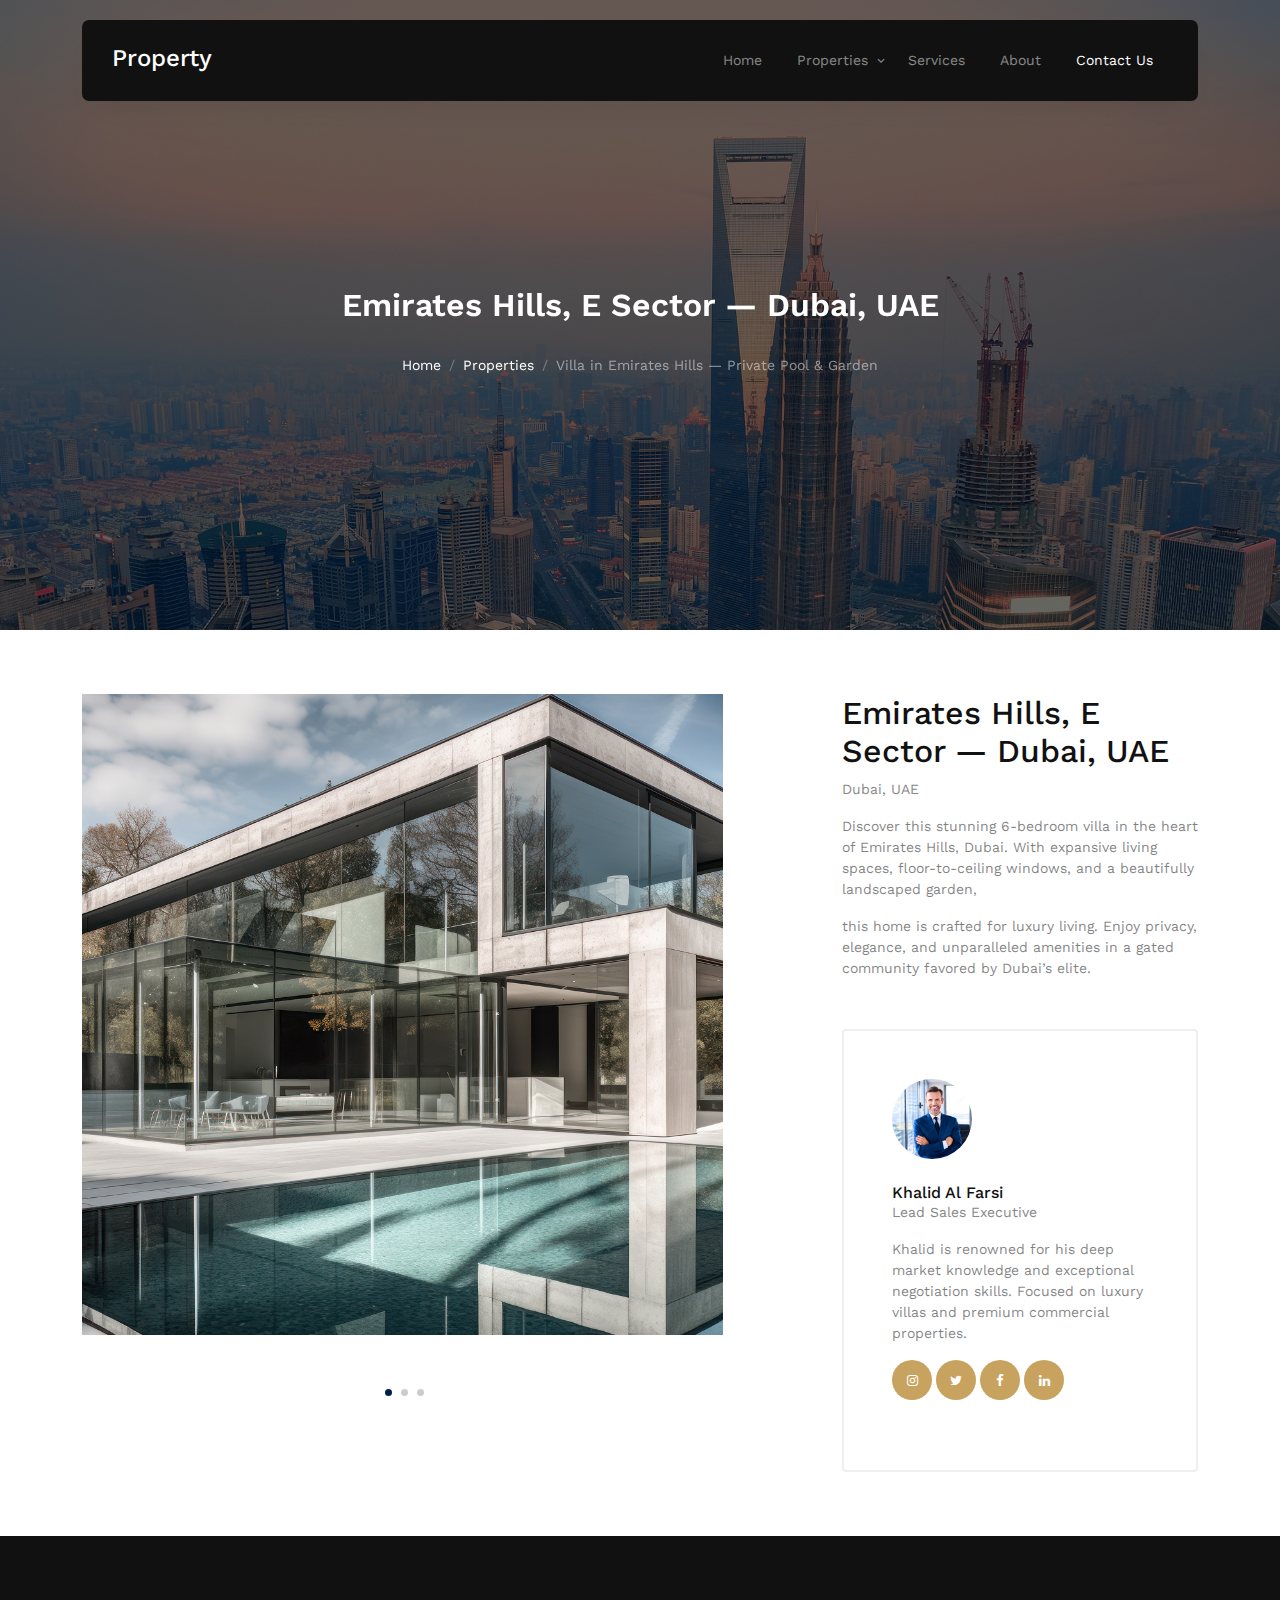
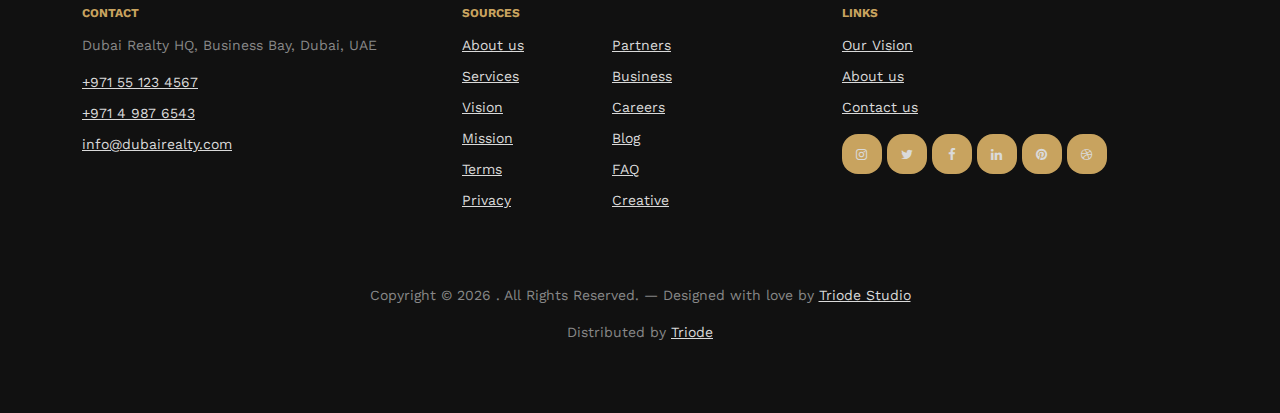
<file: property-single.html>
<!-- /*
* Template Name: Property
* Template Author: Untree.co
* Template URI: https://untree.co/
* License: https://creativecommons.org/licenses/by/3.0/
*/ -->
<!DOCTYPE html>
<html lang="en">
  <head>
    <meta charset="utf-8" />
    <meta name="viewport" content="width=device-width, initial-scale=1" />
    <meta name="author" content="Untree.co" />
    <link rel="shortcut icon" href="favicon.png" />

    <meta name="description" content="" />
    <meta name="keywords" content="bootstrap, bootstrap5" />

    <link rel="preconnect" href="https://fonts.googleapis.com" />
    <link rel="preconnect" href="https://fonts.gstatic.com" crossorigin />
    <link
      href="https://fonts.googleapis.com/css2?family=Work+Sans:wght@400;500;600;700&display=swap"
      rel="stylesheet"
    />

    <link rel="stylesheet" href="fonts/icomoon/style.css" />
    <link rel="stylesheet" href="fonts/flaticon/font/flaticon.css" />

    <link rel="stylesheet" href="css/tiny-slider.css" />
    <link rel="stylesheet" href="css/aos.css" />
    <link rel="stylesheet" href="css/style.css" />

    <title>
      Property &mdash; Free Bootstrap 5 Website Template by Untree.co
    </title>
  </head>
  <body>
    <div class="site-mobile-menu site-navbar-target">
      <div class="site-mobile-menu-header">
        <div class="site-mobile-menu-close">
          <span class="icofont-close js-menu-toggle"></span>
        </div>
      </div>
      <div class="site-mobile-menu-body"></div>
    </div>

    <nav class="site-nav">
      <div class="container">
        <div class="menu-bg-wrap">
          <div class="site-navigation">
            <a href="index.html" class="logo m-0 float-start">Property</a>

            <ul
              class="js-clone-nav d-none d-lg-inline-block text-start site-menu float-end"
            >
              <li><a href="index.html">Home</a></li>
              <li class="has-children">
                <a href="properties.html">Properties</a>
                <ul class="dropdown">
                  <li><a href="#">Buy Property</a></li>
                  <li><a href="#">Sell Property</a></li>
                  <li class="has-children">
                    <!-- <a href="#">Dropdown</a> -->
                    <ul class="dropdown">
                      <li><a href="#">Sub Menu One</a></li>
                      <li><a href="#">Sub Menu Two</a></li>
                      <li><a href="#">Sub Menu Three</a></li>
                    </ul>
                  </li>
                </ul>
              </li>
              <li><a href="services.html">Services</a></li>
              <li><a href="about.html">About</a></li>
              <li class="active"><a href="contact.html">Contact Us</a></li>
            </ul>

            <a
              href="#"
              class="burger light me-auto float-end mt-1 site-menu-toggle js-menu-toggle d-inline-block d-lg-none"
              data-toggle="collapse"
              data-target="#main-navbar"
            >
              <span></span>
            </a>
          </div>
        </div>
      </div>
    </nav>

    <div
      class="hero page-inner overlay"
      style="background-image: url('images/hero_bg_3.jpg')"
    >
      <div class="container">
        <div class="row justify-content-center align-items-center">
          <div class="col-lg-9 text-center mt-5">
            <h1 class="heading" data-aos="fade-up">
              Emirates Hills, E Sector — Dubai, UAE
            </h1>

            <nav
              aria-label="breadcrumb"
              data-aos="fade-up"
              data-aos-delay="200"
            >
              <ol class="breadcrumb text-center justify-content-center">
                <li class="breadcrumb-item"><a href="index.html">Home</a></li>
                <li class="breadcrumb-item">
                  <a href="properties.html">Properties</a>
                </li>
                <li
                  class="breadcrumb-item active text-white-50"
                  aria-current="page"
                >
                 Villa in Emirates Hills — Private Pool & Garden
                </li>
              </ol>
            </nav>
          </div>
        </div>
      </div>
    </div>

    <div class="section">
      <div class="container">
        <div class="row justify-content-between">
          <div class="col-lg-7">
            <div class="img-property-slide-wrap">
              <div class="img-property-slide">
                <img src="images/img_1.jpg" alt="Image" class="img-fluid" />
                <img src="images/img_2.jpg" alt="Image" class="img-fluid" />
                <img src="images/img_3.jpg" alt="Image" class="img-fluid" />
              </div>
            </div>
          </div>
          <div class="col-lg-4">
            <h2 class="heading text-primary">Emirates Hills, E Sector — Dubai, UAE</h2>
            <p class="meta">Dubai, UAE</p>
            <p class="text-black-50">
              Discover this stunning 6-bedroom villa in the heart of Emirates Hills, Dubai. With expansive living spaces, floor-to-ceiling windows, and a beautifully landscaped garden, 
            </p>
            <p class="text-black-50">
               this home is crafted for luxury living. Enjoy privacy, elegance, and unparalleled amenities in a gated community favored by Dubai’s elite.
            </p>

            <div class="d-block agent-box p-5">
              <div class="img mb-4">
                <img
                  src="images/person_2-min.jpg"
                  alt="Image"
                  class="img-fluid"
                />
              </div>
              <div class="text">
                <h3 class="mb-0"> Khalid Al Farsi</h3>
                <div class="meta mb-3">Lead Sales Executive</div>
                <p>
                  Khalid is renowned for his deep market knowledge and exceptional negotiation skills. Focused on luxury villas and premium commercial properties. 

                </p>
                <ul class="list-unstyled social dark-hover d-flex">
                  <li class="me-1">
                    <a href="#"><span class="icon-instagram"></span></a>
                  </li>
                  <li class="me-1">
                    <a href="#"><span class="icon-twitter"></span></a>
                  </li>
                  <li class="me-1">
                    <a href="#"><span class="icon-facebook"></span></a>
                  </li>
                  <li class="me-1">
                    <a href="#"><span class="icon-linkedin"></span></a>
                  </li>
                </ul>
              </div>
            </div>
          </div>
        </div>
      </div>
    </div>

    <div class="site-footer">
      <div class="container">
        <div class="row">
          <div class="col-lg-4">
            <div class="widget">
              <h3>Contact</h3>
              <address>Dubai Realty HQ, Business Bay, Dubai, UAE</address>
              <ul class="list-unstyled links">
                <li><a href="tel://11234567890">+971 55 123 4567</a></li>
                <li><a href="tel://11234567890">+971 4 987 6543</a></li>
                <li>
                  <a href="mailto:info@mydomain.com">info@dubairealty.com</a>
                </li>
              </ul>
            </div>
            <!-- /.widget -->
          </div>
          <!-- /.col-lg-4 -->
          <div class="col-lg-4">
            <div class="widget">
              <h3>Sources</h3>
              <ul class="list-unstyled float-start links">
                <li><a href="#">About us</a></li>
                <li><a href="#">Services</a></li>
                <li><a href="#">Vision</a></li>
                <li><a href="#">Mission</a></li>
                <li><a href="#">Terms</a></li>
                <li><a href="#">Privacy</a></li>
              </ul>
              <ul class="list-unstyled float-start links">
                <li><a href="#">Partners</a></li>
                <li><a href="#">Business</a></li>
                <li><a href="#">Careers</a></li>
                <li><a href="#">Blog</a></li>
                <li><a href="#">FAQ</a></li>
                <li><a href="#">Creative</a></li>
              </ul>
            </div>
            <!-- /.widget -->
          </div>
          <!-- /.col-lg-4 -->
          <div class="col-lg-4">
            <div class="widget">
              <h3>Links</h3>
              <ul class="list-unstyled links">
                <li><a href="#">Our Vision</a></li>
                <li><a href="#">About us</a></li>
                <li><a href="#">Contact us</a></li>
              </ul>

              <ul class="list-unstyled social">
                <li>
                  <a href="#"><span class="icon-instagram"></span></a>
                </li>
                <li>
                  <a href="#"><span class="icon-twitter"></span></a>
                </li>
                <li>
                  <a href="#"><span class="icon-facebook"></span></a>
                </li>
                <li>
                  <a href="#"><span class="icon-linkedin"></span></a>
                </li>
                <li>
                  <a href="#"><span class="icon-pinterest"></span></a>
                </li>
                <li>
                  <a href="#"><span class="icon-dribbble"></span></a>
                </li>
              </ul>
            </div>
            <!-- /.widget -->
          </div>
          <!-- /.col-lg-4 -->
        </div>
        <!-- /.row -->

        <div class="row mt-5">
          <div class="col-12 text-center">
            <!-- 
              **==========
              NOTE: 
              Please don't remove this copyright link unless you buy the license here https://untree.co/license/  
              **==========
            -->

            <p>
              Copyright &copy;
              <script>
                document.write(new Date().getFullYear());
              </script>
              . All Rights Reserved. &mdash; Designed with love by
              <a href="https://untree.co">Triode Studio</a>
              <!-- License information: https://untree.co/license/ -->
            </p>
            <div>
              Distributed by
              <a href="https://themewagon.com/" target="_blank">Triode</a>
            </div>
          </div>
        </div>
      </div>
      <!-- /.container -->
    </div>
    <!-- /.site-footer -->

    <!-- Preloader -->
    <div id="overlayer"></div>
    <div class="loader">
      <div class="spinner-border" role="status">
        <span class="visually-hidden">Loading...</span>
      </div>
    </div>

    <script src="js/bootstrap.bundle.min.js"></script>
    <script src="js/tiny-slider.js"></script>
    <script src="js/aos.js"></script>
    <script src="js/navbar.js"></script>
    <script src="js/counter.js"></script>
    <script src="js/custom.js"></script>
  </body>
</html>
</file>
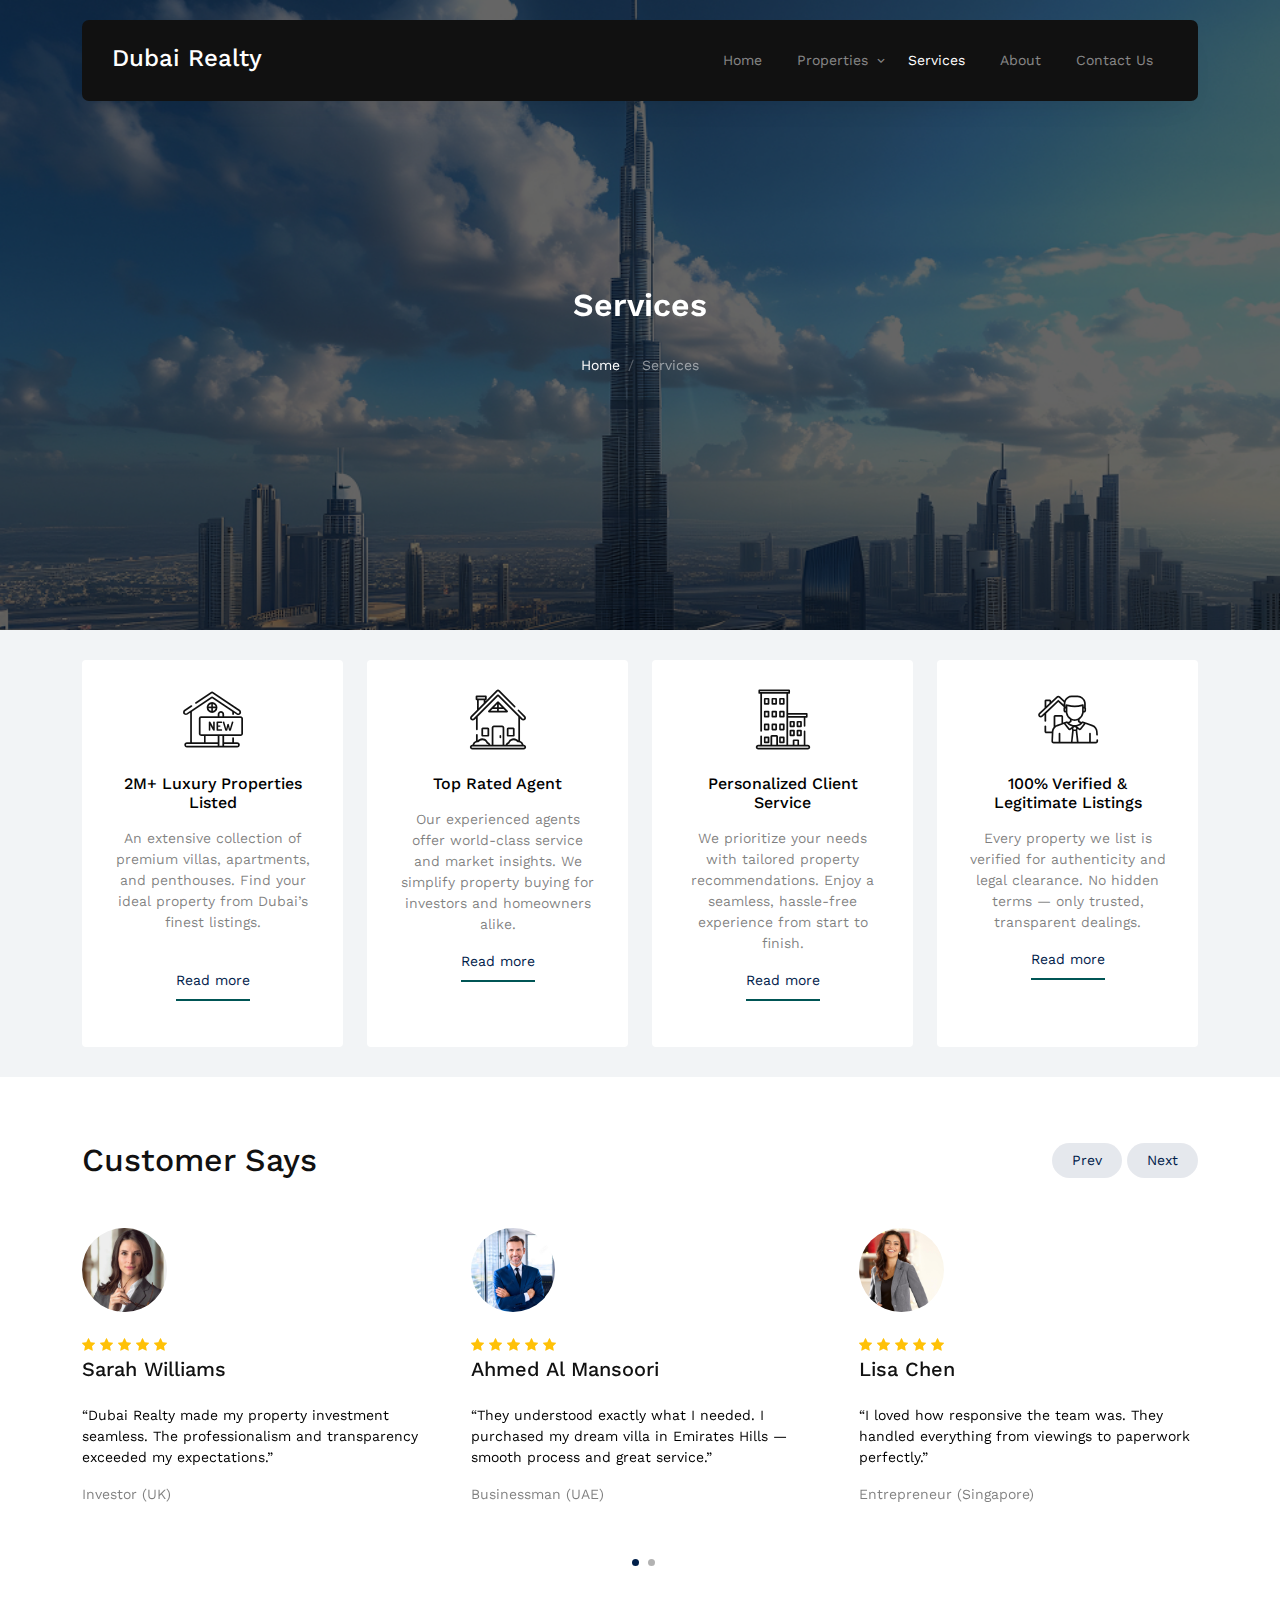
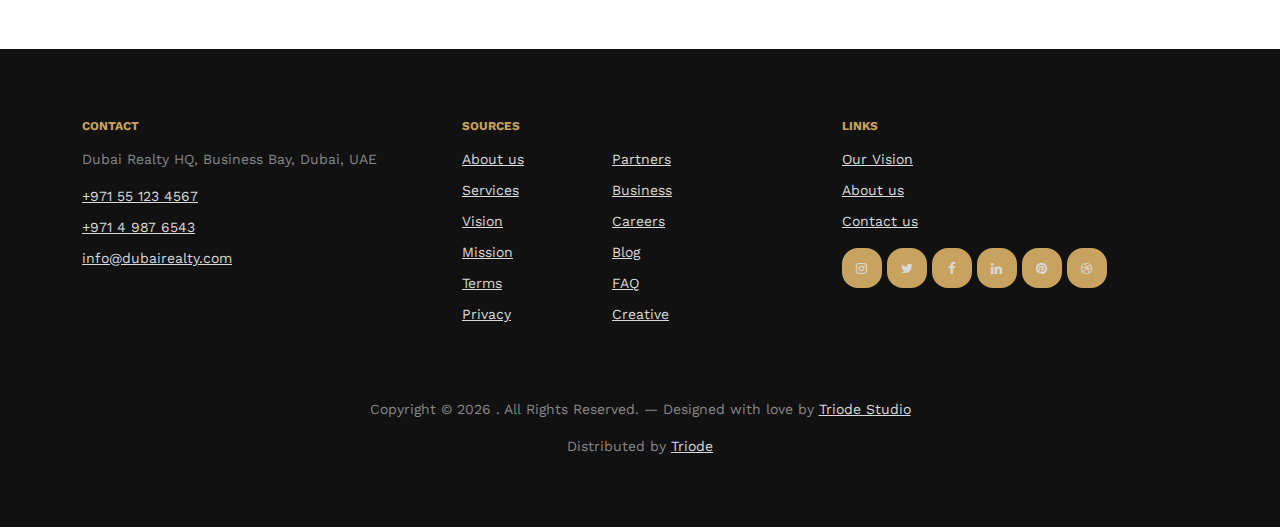
<file: services.html>
<!-- /*
* Template Name: Property
* Template Author: Untree.co
* Template URI: https://untree.co/
* License: https://creativecommons.org/licenses/by/3.0/
*/ -->
<!DOCTYPE html>
<html lang="en">
  <head>
    <meta charset="utf-8" />
    <meta name="viewport" content="width=device-width, initial-scale=1" />
    <meta name="author" content="Untree.co" />
    <link rel="shortcut icon" href="favicon.png" />

    <meta name="description" content="" />
    <meta name="keywords" content="bootstrap, bootstrap5" />

    <link rel="preconnect" href="https://fonts.googleapis.com" />
    <link rel="preconnect" href="https://fonts.gstatic.com" crossorigin />
    <link
      href="https://fonts.googleapis.com/css2?family=Work+Sans:wght@400;500;600;700&display=swap"
      rel="stylesheet"
    />

    <link rel="stylesheet" href="fonts/icomoon/style.css" />
    <link rel="stylesheet" href="fonts/flaticon/font/flaticon.css" />

    <link rel="stylesheet" href="css/tiny-slider.css" />
    <link rel="stylesheet" href="css/aos.css" />
    <link rel="stylesheet" href="css/style.css" />

    <title>
     Dubai Realty
    </title>
  </head>
  <body>
    <div class="site-mobile-menu site-navbar-target">
      <div class="site-mobile-menu-header">
        <div class="site-mobile-menu-close">
          <span class="icofont-close js-menu-toggle"></span>
        </div>
      </div>
      <div class="site-mobile-menu-body"></div>
    </div>

    <nav class="site-nav">
      <div class="container">
        <div class="menu-bg-wrap">
          <div class="site-navigation">
            <a href="index.html" class="logo m-0 float-start">Dubai Realty</a>

            <ul
              class="js-clone-nav d-none d-lg-inline-block text-start site-menu float-end"
            >
              <li><a href="index.html">Home</a></li>
              <li class="has-children">
                <a href="properties.html">Properties</a>
                <ul class="dropdown">
                  <li><a href="#">Buy Property</a></li>
                  <li><a href="#">Sell Property</a></li>
                  <li class="has-children">
                    <!-- <a href="#">Dropdown</a> -->
                    <ul class="dropdown">
                      <li><a href="#">Sub Menu One</a></li>
                      <li><a href="#">Sub Menu Two</a></li>
                      <li><a href="#">Sub Menu Three</a></li>
                    </ul>
                  </li>
                </ul>
              </li>
              <li class="active"><a href="services.html">Services</a></li>
              <li><a href="about.html">About</a></li>
              <li><a href="contact.html">Contact Us</a></li>
            </ul>

            <a
              href="#"
              class="burger light me-auto float-end mt-1 site-menu-toggle js-menu-toggle d-inline-block d-lg-none"
              data-toggle="collapse"
              data-target="#main-navbar"
            >
              <span></span>
            </a>
          </div>
        </div>
      </div>
    </nav>

    <div
      class="hero page-inner overlay"
      style="background-image: url('images/banner\ 2.jpg')"
    >
      <div class="container">
        <div class="row justify-content-center align-items-center">
          <div class="col-lg-9 text-center mt-5">
            <h1 class="heading" data-aos="fade-up">Services</h1>

            <nav
              aria-label="breadcrumb"
              data-aos="fade-up"
              data-aos-delay="200"
            >
              <ol class="breadcrumb text-center justify-content-center">
                <li class="breadcrumb-item"><a href="index.html">Home</a></li>
                <li
                  class="breadcrumb-item active text-white-50"
                  aria-current="page"
                >
                  Services
                </li>
              </ol>
            </nav>
          </div>
        </div>
      </div>
    </div>

    <section class="features-1">
  <div class="container">
    <div class="row">
      <div class="col-6 col-lg-3 d-flex align-items-stretch">
  <div class="box-feature w-100 d-flex flex-column justify-content-between">
    <div>
      <span class="flaticon-house mb-4 d-block"></span>
      <h3 class="text-black mb-3 font-weight-bold">2M+ Luxury Properties Listed</h3>
      <p class="text-black-50">
        An extensive collection of premium villas, apartments, and penthouses.
        Find your ideal property from Dubai’s finest listings.
      </p>
    </div>
    <p><a href="#" class="learn-more">Read more</a></p>
  </div>
</div>
      <div class="col-6 col-lg-3 d-flex align-items-stretch" data-aos="fade-up" data-aos-delay="400">
        <div class="box-feature w-100">
          <span class="flaticon-house-2 mb-4 d-block"></span>
          <h3 class="text-black mb-3 font-weight-bold">Top Rated Agent</h3>
          <p class="text-black-50">
            Our experienced agents offer world-class service and market insights.
            We simplify property buying for investors and homeowners alike.
          </p>
          <p><a href="#" class="learn-more">Read more</a></p>
        </div>
      </div>
      <div class="col-6 col-lg-3 d-flex align-items-stretch" data-aos="fade-up" data-aos-delay="500">
        <div class="box-feature w-100">
          <span class="flaticon-building mb-4 d-block"></span>
          <h3 class="text-black mb-3 font-weight-bold">Personalized Client Service</h3>
          <p class="text-black-50">
            We prioritize your needs with tailored property recommendations.
            Enjoy a seamless, hassle-free experience from start to finish.
          </p>
          <p><a href="#" class="learn-more">Read more</a></p>
        </div>
      </div>
      <div class="col-6 col-lg-3 d-flex align-items-stretch" data-aos="fade-up" data-aos-delay="600">
        <div class="box-feature w-100">
          <span class="flaticon-house-3 mb-4 d-block"></span>
          <h3 class="text-black mb-3 font-weight-bold">100% Verified & Legitimate Listings</h3>
          <p class="text-black-50">
            Every property we list is verified for authenticity and legal clearance.
            No hidden terms — only trusted, transparent dealings.
          </p>
          <p><a href="#" class="learn-more">Read more</a></p>
        </div>
      </div>
    </div>
  </div>
</section>


          <!-- <div class="col-6 col-lg-3" data-aos="fade-up" data-aos-delay="300">
            <div class="box-feature mb-4">
              <span class="flaticon-house-4 mb-4 d-block"></span>
              <h3 class="text-black mb-3 font-weight-bold">
                Quality Properties
              </h3>
              <p class="text-black-50">
                Far far away, behind the word mountains, far from the countries
                Vokalia and Consonantia, there live the blind texts.
              </p>
              <p><a href="#" class="learn-more">Read more</a></p>
            </div>
          </div>
          <div class="col-6 col-lg-3" data-aos="fade-up" data-aos-delay="400">
            <div class="box-feature mb-4">
              <span class="flaticon-building mb-4 d-block-3"></span>
              <h3 class="text-black mb-3 font-weight-bold">Top Rated Agent</h3>
              <p class="text-black-50">
                Far far away, behind the word mountains, far from the countries
                Vokalia and Consonantia, there live the blind texts.
              </p>
              <p><a href="#" class="learn-more">Read more</a></p>
            </div>
          </div>
          <div class="col-6 col-lg-3" data-aos="fade-up" data-aos-delay="500">
            <div class="box-feature mb-4">
              <span class="flaticon-house mb-4 d-block"></span>
              <h3 class="text-black mb-3 font-weight-bold">
                Property for Sale
              </h3>
              <p class="text-black-50">
                Far far away, behind the word mountains, far from the countries
                Vokalia and Consonantia, there live the blind texts.
              </p>
              <p><a href="#" class="learn-more">Read more</a></p>
            </div>
          </div>
          <div class="col-6 col-lg-3" data-aos="fade-up" data-aos-delay="600">
            <div class="box-feature mb-4">
              <span class="flaticon-house-1 mb-4 d-block-1"></span>
              <h3 class="text-black mb-3 font-weight-bold">House for Sale</h3>
              <p class="text-black-50">
                Far far away, behind the word mountains, far from the countries
                Vokalia and Consonantia, there live the blind texts.
              </p>
              <p><a href="#" class="learn-more">Read more</a></p> -->
            </div>
          </div>
        </div>
      </div>
    </div>

    <div class="section sec-testimonials">
      <div class="container">
        <div class="row mb-5 align-items-center">
          <div class="col-md-6">
            <h2 class="font-weight-bold heading text-primary mb-4 mb-md-0">
              Customer Says
            </h2>
          </div>
          <div class="col-md-6 text-md-end">
            <div id="testimonial-nav">
              <span class="prev" data-controls="prev">Prev</span>

              <span class="next" data-controls="next">Next</span>
            </div>
          </div>
        </div>

        <div class="row">
          <div class="col-lg-4"></div>
        </div>
        <div class="testimonial-slider-wrap">
          <div class="testimonial-slider">
            <div class="item">
              <div class="testimonial">
                <img
                  src="images/person_1-min.jpg"
                  alt="Image"
                  class="img-fluid rounded-circle w-25 mb-4"
                />
                <div class="rate">
                  <span class="icon-star text-warning"></span>
                  <span class="icon-star text-warning"></span>
                  <span class="icon-star text-warning"></span>
                  <span class="icon-star text-warning"></span>
                  <span class="icon-star text-warning"></span>
                </div>
                <h3 class="h5 text-primary mb-4">Sarah Williams</h3>
                <blockquote>
                  <p>
                    &ldquo;Dubai Realty made my property investment seamless. The professionalism and transparency exceeded my expectations.&rdquo;
                  </p>
                </blockquote>
                <p class="text-black-50">Investor (UK)</p>
              </div>
            </div>

            <div class="item">
              <div class="testimonial">
                <img
                  src="images/person_2-min.jpg"
                  alt="Image"
                  class="img-fluid rounded-circle w-25 mb-4"
                />
                <div class="rate">
                  <span class="icon-star text-warning"></span>
                  <span class="icon-star text-warning"></span>
                  <span class="icon-star text-warning"></span>
                  <span class="icon-star text-warning"></span>
                  <span class="icon-star text-warning"></span>
                </div>
                <h3 class="h5 text-primary mb-4">Ahmed Al Mansoori</h3>
                <blockquote>
                  <p>
                    &ldquo;They understood exactly what I needed. I purchased my dream villa in Emirates Hills — smooth process and great service.&rdquo;
                  </p>
                </blockquote>
                <p class="text-black-50">Businessman (UAE)</p>
              </div>
            </div>

            <div class="item">
              <div class="testimonial">
                <img
                  src="images/person_3-min.jpg"
                  alt="Image"
                  class="img-fluid rounded-circle w-25 mb-4"
                />
                <div class="rate">
                  <span class="icon-star text-warning"></span>
                  <span class="icon-star text-warning"></span>
                  <span class="icon-star text-warning"></span>
                  <span class="icon-star text-warning"></span>
                  <span class="icon-star text-warning"></span>
                </div>
                <h3 class="h5 text-primary mb-4">Lisa Chen</h3>
                <blockquote>
                  <p>
                    &ldquo;I loved how responsive the team was. They handled everything from viewings to paperwork perfectly.&rdquo;
                  </p>
                </blockquote>
                <p class="text-black-50">Entrepreneur (Singapore)</p>
              </div>
            </div>

            <div class="item">
              <div class="testimonial">
                <img
                  src="images/person_4-min.jpg"
                  alt="Image"
                  class="img-fluid rounded-circle w-25 mb-4"
                />
                <div class="rate">
                  <span class="icon-star text-warning"></span>
                  <span class="icon-star text-warning"></span>
                  <span class="icon-star text-warning"></span>
                  <span class="icon-star text-warning"></span>
                  <span class="icon-star text-warning"></span>
                </div>
                <h3 class="h5 text-primary mb-4">David Richardson</h3>
                <blockquote>
                  <p>
                    &ldquo;Hands down, one of the best agencies I’ve worked with in Dubai. Luxury properties with unmatched client care.&rdquo;
                  </p>
                </blockquote>
                <p class="text-black-50">CEO, Real Estate Group (USA)</p>
              </div>
            </div>
          </div>
        </div>
      </div>
    </div>

     <div class="site-footer">
      <div class="container">
        <div class="row">
          <div class="col-lg-4">
            <div class="widget">
              <h3>Contact</h3>
              <address>Dubai Realty HQ, Business Bay, Dubai, UAE</address>
              <ul class="list-unstyled links">
                <li><a href="tel://11234567890">+971 55 123 4567</a></li>
                <li><a href="tel://11234567890">+971 4 987 6543</a></li>
                <li>
                  <a href="mailto:info@mydomain.com">info@dubairealty.com</a>
                </li>
              </ul>
            </div>
            <!-- /.widget -->
          </div>
          <!-- /.col-lg-4 -->
          <div class="col-lg-4">
            <div class="widget">
              <h3>Sources</h3>
              <ul class="list-unstyled float-start links">
                <li><a href="#">About us</a></li>
                <li><a href="#">Services</a></li>
                <li><a href="#">Vision</a></li>
                <li><a href="#">Mission</a></li>
                <li><a href="#">Terms</a></li>
                <li><a href="#">Privacy</a></li>
              </ul>
              <ul class="list-unstyled float-start links">
                <li><a href="#">Partners</a></li>
                <li><a href="#">Business</a></li>
                <li><a href="#">Careers</a></li>
                <li><a href="#">Blog</a></li>
                <li><a href="#">FAQ</a></li>
                <li><a href="#">Creative</a></li>
              </ul>
            </div>
            <!-- /.widget -->
          </div>
          <!-- /.col-lg-4 -->
          <div class="col-lg-4">
            <div class="widget">
              <h3>Links</h3>
              <ul class="list-unstyled links">
                <li><a href="#">Our Vision</a></li>
                <li><a href="#">About us</a></li>
                <li><a href="#">Contact us</a></li>
              </ul>

              <ul class="list-unstyled social">
                <li>
                  <a href="#"><span class="icon-instagram"></span></a>
                </li>
                <li>
                  <a href="#"><span class="icon-twitter"></span></a>
                </li>
                <li>
                  <a href="#"><span class="icon-facebook"></span></a>
                </li>
                <li>
                  <a href="#"><span class="icon-linkedin"></span></a>
                </li>
                <li>
                  <a href="#"><span class="icon-pinterest"></span></a>
                </li>
                <li>
                  <a href="#"><span class="icon-dribbble"></span></a>
                </li>
              </ul>
            </div>
            <!-- /.widget -->
          </div>
          <!-- /.col-lg-4 -->
        </div>
        <!-- /.row -->

        <div class="row mt-5">
          <div class="col-12 text-center">
            <!-- 
              **==========
              NOTE: 
              Please don't remove this copyright link unless you buy the license here https://untree.co/license/  
              **==========
            -->

            <p>
              Copyright &copy;
              <script>
                document.write(new Date().getFullYear());
              </script>
              . All Rights Reserved. &mdash; Designed with love by
              <a href="https://untree.co">Triode Studio</a>
              <!-- License information: https://untree.co/license/ -->
            </p>
            <div>
              Distributed by
              <a href="https://themewagon.com/" target="_blank">Triode</a>
            </div>
          </div>
        </div>
      </div>
      <!-- /.container -->
    </div>
    <!-- /.site-footer -->

    <!-- Preloader -->
    <div id="overlayer"></div>
    <div class="loader">
      <div class="spinner-border" role="status">
        <span class="visually-hidden">Loading...</span>
      </div>
    </div>

    <script src="js/bootstrap.bundle.min.js"></script>
    <script src="js/tiny-slider.js"></script>
    <script src="js/aos.js"></script>
    <script src="js/navbar.js"></script>
    <script src="js/counter.js"></script>
    <script src="js/custom.js"></script>
  </body>
</html>
</file>
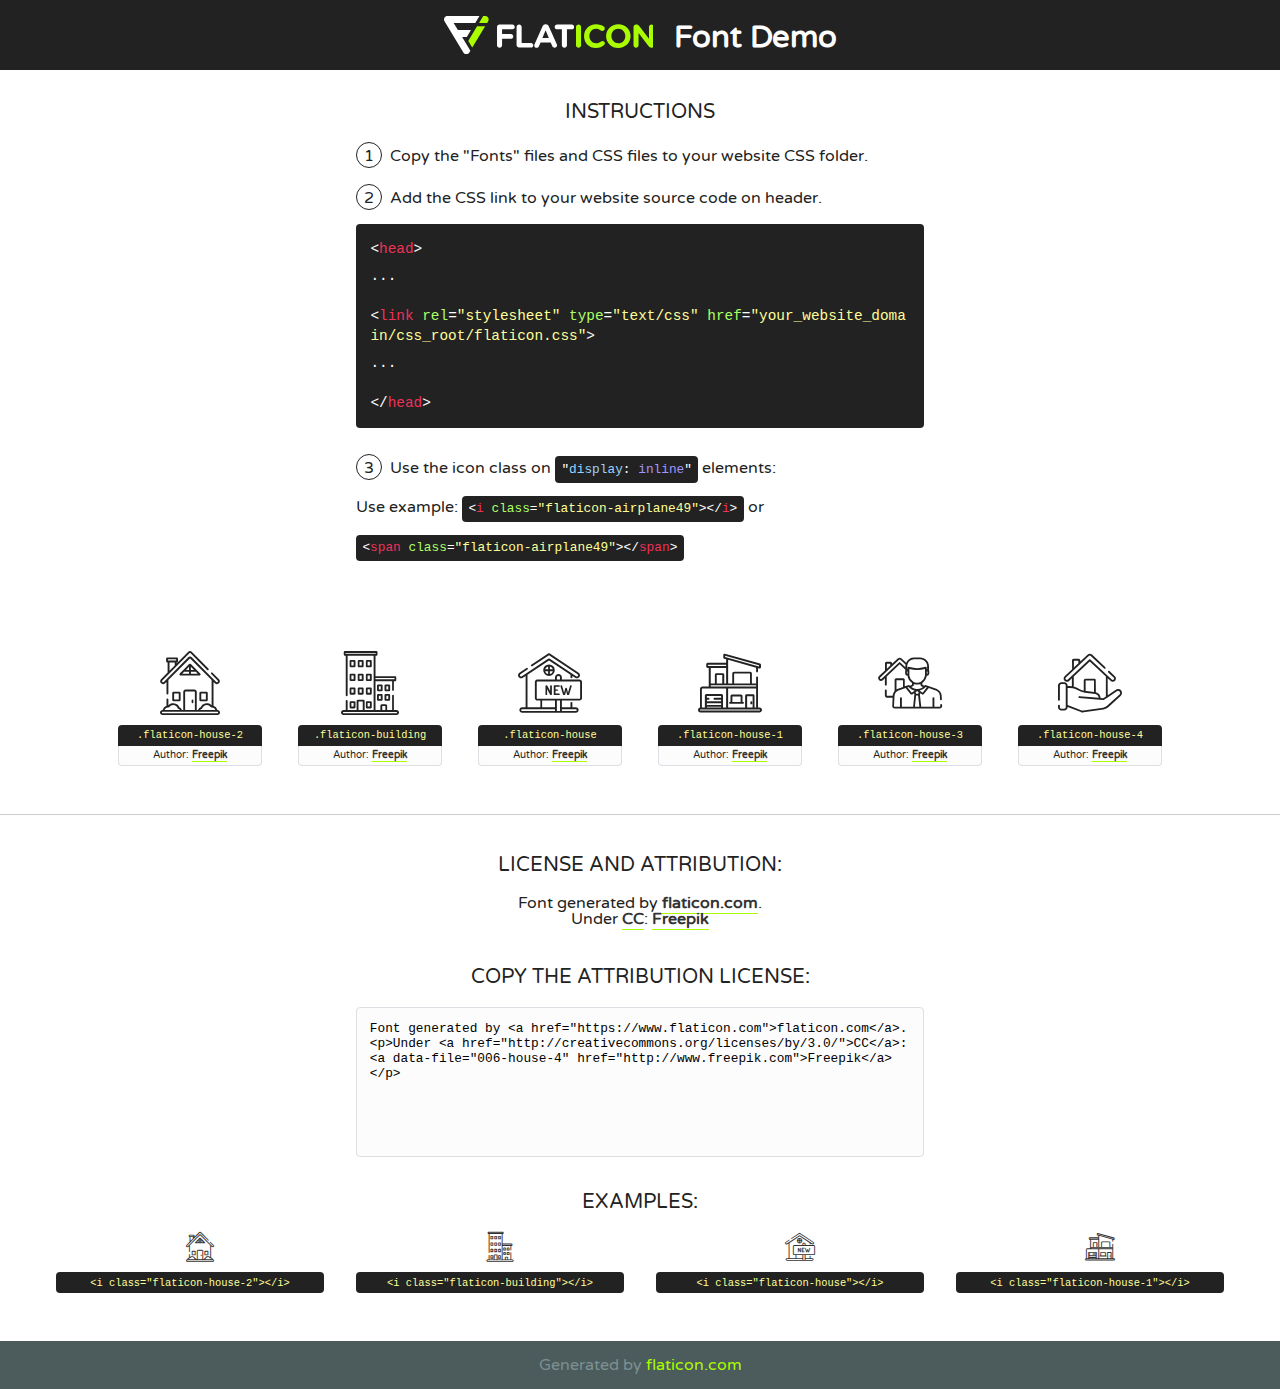
<file: fonts/flaticon/font/flaticon.html>
<!DOCTYPE html>
<!--
  Flaticon icon font: Flaticon
  Creation date: 29/11/2020 06:42
-->
<html>
<!DOCTYPE html>
<html>

<head>
    <title>Flaticon WebFont</title>
    <link href="http://fonts.googleapis.com/css?family=Varela+Round" rel="stylesheet" type="text/css" />
    <link rel="stylesheet" type="text/css" href="flaticon.css">
    <meta charset="UTF-8">
    <style>
    html, body, div, span, applet, object, iframe,
    h1, h2, h3, h4, h5, h6, p, blockquote, pre,
    a, abbr, acronym, address, big, cite, code,
    del, dfn, em, img, ins, kbd, q, s, samp,
    small, strike, strong, sub, sup, tt, var,
    b, u, i, center,
    dl, dt, dd, ol, ul, li,
    fieldset, form, label, legend,
    table, caption, tbody, tfoot, thead, tr, th, td,
    article, aside, canvas, details, embed, 
    figure, figcaption, footer, header, hgroup, 
    menu, nav, output, ruby, section, summary,
    time, mark, audio, video {
        margin: 0;
        padding: 0;
        border: 0;
        font-size: 100%;
        font: inherit;
        vertical-align: baseline;
    }
    /* HTML5 display-role reset for older browsers */
    article, aside, details, figcaption, figure, 
    footer, header, hgroup, menu, nav, section {
        display: block;
    }
    body {
        line-height: 1;
    }
    ol, ul {
        list-style: none;
    }
    blockquote, q {
        quotes: none;
    }
    blockquote:before, blockquote:after,
    q:before, q:after {
        content: '';
        content: none;
    }
    table {
        border-collapse: collapse;
        border-spacing: 0;
    }
    body {
        font-family: 'Varela Round', Helvetica, Arial, sans-serif;
        font-size: 16px;
        color: #222;
    }
    a {
        color: #333;
        border-bottom: 1px solid #a9fd00;
        font-weight: bold;
        text-decoration: none;
    }
    * {
        -moz-box-sizing: border-box;
        -webkit-box-sizing: border-box;
        box-sizing: border-box;
        margin: 0;
        padding: 0;
    }
    [class^="flaticon-"]:before, [class*=" flaticon-"]:before, [class^="flaticon-"]:after, [class*=" flaticon-"]:after {
        font-family: Flaticon;
        font-size: 30px;
        font-style: normal;
        margin-left: 20px;
        color: #333;
    }
    .wrapper {
        max-width: 600px;
        margin: auto;
        padding: 0 1em;
    }
    .title {
        font-size: 1.25em;
        text-align: center;
        margin-bottom: 1em;
        text-transform: uppercase;
    }
    header {
        text-align: center;
        background-color: #222;
        color: #fff;
        padding: 1em;
    }
    header .logo {
        width: 210px;
        height: 38px;
        display: inline-block;
        vertical-align: middle;
        margin-right: 1em;
        border: none;
    }
    header strong {
        font-size: 1.95em;
        font-weight: bold;
        vertical-align: middle;
        margin-top: 5px;
        display: inline-block;
    }
    .demo {
        margin: 2em auto;
        line-height: 1.25em;
    }
    .demo ul li {
        margin-bottom: 1em;
    }
    .demo ul li .num {
        color: #222;
        border-radius: 20px;
        display: inline-block;
        width: 26px;
        padding: 3px;
        height: 26px;
        text-align: center;
        margin-right: 0.5em;
        border: 1px solid #222;
    }
    .demo ul li code {
        background-color: #222;
        border-radius: 4px;
        padding: 0.25em 0.5em;
        display: inline-block;
        color: #fff;
        font-family: Consolas,Monaco,Lucida Console,Liberation Mono,DejaVu Sans Mono,Bitstream Vera Sans Mono,Courier New, monospace;
        font-weight: lighter;
        margin-top: 1em;
        font-size: 0.8em;
        word-break: break-all;
    }
    .demo ul li code.big {
        padding: 1em;
        font-size: 0.9em;
    }
    .demo ul li code .red {
        color: #EF3159;
    }
    .demo ul li code .green {
        color: #ACFF65;
    }
    .demo ul li code .yellow {
        color: #FFFF99;
    }
    .demo ul li code .blue {
        color: #99D3FF;
    }
    .demo ul li code .purple {
        color: #A295FF;
    }
    .demo ul li code .dots {
        margin-top: 0.5em;
        display: block;
    }
    #glyphs {
        border-bottom: 1px solid #ccc;
        padding: 2em 0;
        text-align: center;
    }
    .glyph {
        display: inline-block;
        width: 9em;
        margin: 1em;
        text-align: center;
        vertical-align: top;
        background: #FFF;
    }
    .glyph .glyph-icon {
        padding: 10px;
        display: block;
        font-family:"Flaticon";
        font-size: 64px;
        line-height: 1;
    }
    .glyph .glyph-icon:before {
        font-size: 64px;
        color: #222;
        margin-left: 0;
    }
    .class-name {
        font-size: 0.65em;
        background-color: #222;
        color: #fff;
        border-radius: 4px 4px 0 0;
        padding: 0.5em;
        color: #FFFF99;
        font-family: Consolas,Monaco,Lucida Console,Liberation Mono,DejaVu Sans Mono,Bitstream Vera Sans Mono,Courier New, monospace;
    }
    .author-name {
        font-size: 0.6em;
        background-color: #fcfcfd;
        border: 1px solid #DEDEE4;
        border-top: 0;
        border-radius: 0 0 4px 4px;
        padding: 0.5em;
    }
    .class-name:last-child {
        font-size: 10px;
        color:#888;
    }
    .class-name:last-child a {
        font-size: 10px;
        color:#555;
    }
    .class-name:last-child a:hover {
        color:#a9fd00;
    }
    .glyph > input {
        display: block;
        width: 100px;
        margin: 5px auto;
        text-align: center;
        font-size: 12px;
        cursor: text;
    }
    .glyph > input.icon-input {
        font-family:"Flaticon";
        font-size: 16px;
        margin-bottom: 10px;
    }
    .attribution .title {
        margin-top: 2em;
    }
    .attribution textarea {
        background-color: #fcfcfd;
        padding: 1em;
        border: none;
        box-shadow: none;
        border: 1px solid #DEDEE4;
        border-radius: 4px;
        resize: none;
        width: 100%;
        height: 150px;
        font-size: 0.8em;
        font-family: Consolas,Monaco,Lucida Console,Liberation Mono,DejaVu Sans Mono,Bitstream Vera Sans Mono,Courier New, monospace;
        -webkit-appearance: none;
    }
    .iconsuse {
        margin: 2em auto;
        text-align: center;
        max-width: 1200px;
    }
    .iconsuse:after {
        content: '';
        display: table;
        clear: both;
    }
    .iconsuse .image {
        float: left;
        width: 25%;
        padding: 0 1em;
    }
    .iconsuse .image p {
        margin-bottom: 1em;
    }
    .iconsuse .image span {
        display: block;
        font-size: 0.65em;
        background-color: #222;
        color: #fff;
        border-radius: 4px;
        padding: 0.5em;
        color: #FFFF99;
        margin-top: 1em;
        font-family: Consolas,Monaco,Lucida Console,Liberation Mono,DejaVu Sans Mono,Bitstream Vera Sans Mono,Courier New, monospace;
    }
    #footer {
        text-align: center;
        background-color: #4C5B5C;
        color: #7c9192;
        padding: 1em;
    }
    #footer a {
        border: none;
        color: #a9fd00;
        font-weight: normal;
    }
    @media (max-width: 960px) {
        .iconsuse .image {
            width: 50%;
        }
    }
    @media (max-width: 560px) {
        .iconsuse .image {
            width: 100%;
        }
    }
    </style>
</head>

<body class="characters-off">

    <header>
        <a href="https://www.flaticon.com" target="_blank" class="logo">
            <svg version="1.1" xmlns="http://www.w3.org/2000/svg" xmlns:xlink="http://www.w3.org/1999/xlink" xmlns:a="http://ns.adobe.com/AdobeSVGViewerExtensions/3.0/" viewBox="0 0 560.875 102.036" enable-background="new 0 0 560.875 102.036" xml:space="preserve">
                <defs>
                </defs>
                <g>
                    <g class="letters">
                        <path fill="#ffffff" d="M141.596,29.675c0-3.777,2.985-6.767,6.764-6.767h34.438c3.426,0,6.15,2.728,6.15,6.15
                        c0,3.43-2.724,6.149-6.15,6.149h-27.674v13.091h23.719c3.429,0,6.151,2.724,6.151,6.15c0,3.43-2.723,6.149-6.151,6.149h-23.719
                        v17.574c0,3.773-2.986,6.761-6.764,6.761c-3.779,0-6.764-2.989-6.764-6.761V29.675z"></path>
                        <path fill="#ffffff" d="M193.844,29.149c0-3.781,2.985-6.767,6.764-6.767c3.776,0,6.763,2.985,6.763,6.767v42.957h25.039
                        c3.426,0,6.149,2.726,6.149,6.153c0,3.425-2.723,6.15-6.149,6.15h-31.802c-3.779,0-6.764-2.986-6.764-6.768V29.149z"></path>
                        <path fill="#ffffff" d="M241.891,75.71l21.438-48.407c1.492-3.341,4.215-5.357,7.906-5.357h0.792
                        c3.686,0,6.323,2.017,7.815,5.357l21.439,48.407c0.436,0.967,0.701,1.845,0.701,2.723c0,3.602-2.809,6.501-6.414,6.501
                        c-3.161,0-5.269-1.845-6.499-4.655l-4.132-9.661h-27.059l-4.301,10.102c-1.144,2.631-3.426,4.214-6.237,4.214
                        c-3.517,0-6.24-2.81-6.24-6.325C241.1,77.64,241.451,76.677,241.891,75.71z M279.932,58.666l-8.521-20.297l-8.526,20.297H279.932
                        z"></path>
                        <path fill="#ffffff" d="M314.864,35.387H301.86c-3.429,0-6.239-2.813-6.239-6.238c0-3.429,2.811-6.24,6.239-6.24h39.533
                        c3.426,0,6.237,2.811,6.237,6.24c0,3.425-2.811,6.238-6.237,6.238h-13.001v42.785c0,3.773-2.99,6.761-6.764,6.761
                        c-3.779,0-6.764-2.989-6.764-6.761V35.387z"></path>
                        <path fill="#A9FD00" d="M352.615,29.149c0-3.781,2.985-6.767,6.767-6.767c3.774,0,6.761,2.985,6.761,6.767v49.024
                        c0,3.773-2.987,6.761-6.761,6.761c-3.781,0-6.767-2.989-6.767-6.761V29.149z"></path>
                        <path fill="#A9FD00" d="M374.132,53.836v-0.179c0-17.481,13.178-31.801,32.065-31.801c9.22,0,15.459,2.458,20.557,6.238
                        c1.402,1.054,2.637,2.985,2.637,5.357c0,3.692-2.985,6.59-6.681,6.59c-1.845,0-3.071-0.702-4.044-1.319
                        c-3.776-2.813-7.729-4.393-12.562-4.393c-10.364,0-17.831,8.611-17.831,19.154v0.173c0,10.542,7.291,19.329,17.831,19.329
                        c5.715,0,9.492-1.756,13.359-4.834c1.049-0.874,2.458-1.491,4.039-1.491c3.429,0,6.325,2.813,6.325,6.236
                        c0,2.106-1.056,3.78-2.282,4.834c-5.539,4.834-12.036,7.733-21.878,7.733C387.572,85.464,374.132,71.493,374.132,53.836z"></path>
                        <path fill="#A9FD00" d="M433.009,53.836v-0.179c0-17.481,13.79-31.801,32.766-31.801c18.981,0,32.592,14.143,32.592,31.628v0.173
                        c0,17.483-13.785,31.807-32.769,31.807C446.625,85.464,433.009,71.32,433.009,53.836z M484.224,53.836v-0.179
                        c0-10.539-7.725-19.326-18.626-19.326c-10.893,0-18.449,8.611-18.449,19.154v0.173c0,10.542,7.73,19.329,18.626,19.329
                        C476.676,72.986,484.224,64.378,484.224,53.836z"></path>
                        <path fill="#A9FD00" d="M506.233,29.321c0-3.774,2.99-6.763,6.767-6.763h1.401c3.252,0,5.183,1.583,7.029,3.953l26.093,34.265
                        V29.059c0-3.692,2.99-6.677,6.681-6.677c3.683,0,6.671,2.985,6.671,6.677v48.934c0,3.78-2.987,6.765-6.764,6.765h-0.436
                        c-3.257,0-5.188-1.581-7.034-3.953l-27.056-35.492v32.944c0,3.687-2.985,6.676-6.678,6.676c-3.683,0-6.673-2.989-6.673-6.676
                        V29.321z"></path>
                    </g>
                    <g class="insignia">
                        <path fill="#ffffff" d="M48.372,56.137h12.517l11.156-18.537H37.186L25.688,18.539h57.825L94.668,0H9.271
                        C5.925,0,2.842,1.801,1.198,4.716c-1.644,2.907-1.593,6.482,0.134,9.343l50.38,83.501c1.678,2.781,4.689,4.476,7.938,4.476
                        c3.246,0,6.257-1.695,7.935-4.476l2.898-4.804L48.372,56.137z"></path>
                        <g class="i">
                            <path fill="#A9FD00" d="M93.575,18.539h0.031v0.004l21.652,0.004l2.705-4.488c1.727-2.861,1.778-6.436,0.133-9.343
                            C116.454,1.801,113.371,0,110.026,0h-5.294L93.575,18.539z"></path>
                            <polygon fill="#A9FD00" points="88.291,27.356 64.725,66.486 75.519,84.404 109.942,27.356"></polygon>
                        </g>
                    </g>
                </g>
            </svg>
        </a>
        <strong>Font Demo</strong>
    </header>


    <section class="demo wrapper">

        <p class="title">Instructions</p>

        <ul>
            <li>
                <span class="num">1</span>Copy the "Fonts" files and CSS files to your website CSS folder.
            </li>
            <li>
                <span class="num">2</span>Add the CSS link to your website source code on header.
                <code class="big">
                    &lt;<span class="red">head</span>&gt;
                    <br/><span class="dots">...</span>
                    <br/>&lt;<span class="red">link</span> <span class="green">rel</span>=<span class="yellow">"stylesheet"</span> <span class="green">type</span>=<span class="yellow">"text/css"</span> <span class="green">href</span>=<span class="yellow">"your_website_domain/css_root/flaticon.css"</span>&gt;
                    <br/><span class="dots">...</span>
                    <br/>&lt;/<span class="red">head</span>&gt;
                </code>
            </li>

            <li>
                <p>
                    <span class="num">3</span>Use the icon class on <code>"<span class="blue">display</span>:<span class="purple"> inline</span>"</code> elements:
                    <br />
                    Use example: <code>&lt;<span class="red">i</span> <span class="green">class</span>=<span class="yellow">&quot;flaticon-airplane49&quot;</span>&gt;&lt;/<span class="red">i</span>&gt;</code> or <code>&lt;<span class="red">span</span> <span class="green">class</span>=<span class="yellow">&quot;flaticon-airplane49&quot;</span>&gt;&lt;/<span class="red">span</span>&gt;</code>
            </li>
        </ul>

    </section>




   <section id="glyphs">          
    
      
        <div class="glyph"><div class="glyph-icon flaticon-house-2"></div>
            <div class="class-name">.flaticon-house-2</div>
            <div class="author-name">Author: <a data-file="001-house-2" href="http://www.freepik.com">Freepik</a> </div> 
        </div>        
        
        <div class="glyph"><div class="glyph-icon flaticon-building"></div>
            <div class="class-name">.flaticon-building</div>
            <div class="author-name">Author: <a data-file="002-building" href="http://www.freepik.com">Freepik</a> </div> 
        </div>        
        
        <div class="glyph"><div class="glyph-icon flaticon-house"></div>
            <div class="class-name">.flaticon-house</div>
            <div class="author-name">Author: <a data-file="003-house" href="http://www.freepik.com">Freepik</a> </div> 
        </div>        
        
        <div class="glyph"><div class="glyph-icon flaticon-house-1"></div>
            <div class="class-name">.flaticon-house-1</div>
            <div class="author-name">Author: <a data-file="004-house-1" href="http://www.freepik.com">Freepik</a> </div> 
        </div>        
        
        <div class="glyph"><div class="glyph-icon flaticon-house-3"></div>
            <div class="class-name">.flaticon-house-3</div>
            <div class="author-name">Author: <a data-file="005-house-3" href="http://www.freepik.com">Freepik</a> </div> 
        </div>        
        
        <div class="glyph"><div class="glyph-icon flaticon-house-4"></div>
            <div class="class-name">.flaticon-house-4</div>
            <div class="author-name">Author: <a data-file="006-house-4" href="http://www.freepik.com">Freepik</a> </div> 
        </div>        
        

    </section>



    <section class="attribution wrapper"   style="text-align:center;">

      <div class="title">License and attribution:</div><div class="attrDiv">Font generated by <a href="https://www.flaticon.com">flaticon.com</a>. <div><p>Under <a href="http://creativecommons.org/licenses/by/3.0/">CC</a>: <a data-file="006-house-4" href="http://www.freepik.com">Freepik</a></p>  </div>
      </div>
      <div class="title">Copy the Attribution License:</div>

    <textarea onclick="this.focus();this.select();">Font generated by &lt;a href=&quot;https://www.flaticon.com&quot;&gt;flaticon.com&lt;/a&gt;. <p>Under <a href="http://creativecommons.org/licenses/by/3.0/">CC</a>: <a data-file="006-house-4" href="http://www.freepik.com">Freepik</a></p>  
     </textarea>

    </section>

    <section class="iconsuse">

          <div class="title">Examples:</div>            
             
            <div class="image">
                <p>
                    <i class="glyph-icon flaticon-house-2"></i> 
                    <span>&lt;i class=&quot;flaticon-house-2&quot;&gt;&lt;/i&gt;</span>
                </p>
            </div>
            
            <div class="image">
                <p>
                    <i class="glyph-icon flaticon-building"></i> 
                    <span>&lt;i class=&quot;flaticon-building&quot;&gt;&lt;/i&gt;</span>
                </p>
            </div>
            
            <div class="image">
                <p>
                    <i class="glyph-icon flaticon-house"></i> 
                    <span>&lt;i class=&quot;flaticon-house&quot;&gt;&lt;/i&gt;</span>
                </p>
            </div>
            
            <div class="image">
                <p>
                    <i class="glyph-icon flaticon-house-1"></i> 
                    <span>&lt;i class=&quot;flaticon-house-1&quot;&gt;&lt;/i&gt;</span>
                </p>
            </div>
                       
        </div>
                            
    </section>

<div id="footer">
    <div>Generated by <a href="https://www.flaticon.com">flaticon.com</a>
    </div>
</div>



</body>
</html>
</file>
<file: fonts/icomoon/style.css>
@font-face {
  font-family: 'icomoon';
  src:  url('fonts/icomoon.eot?10si43');
  src:  url('fonts/icomoon.eot?10si43#iefix') format('embedded-opentype'),
    url('fonts/icomoon.ttf?10si43') format('truetype'),
    url('fonts/icomoon.woff?10si43') format('woff'),
    url('fonts/icomoon.svg?10si43#icomoon') format('svg');
  font-weight: normal;
  font-style: normal;
}

[class^="icon-"], [class*=" icon-"] {
  /* use !important to prevent issues with browser extensions that change fonts */
  font-family: 'icomoon' !important;
  speak: none;
  font-style: normal;
  font-weight: normal;
  font-variant: normal;
  text-transform: none;
  line-height: 1;

  /* Better Font Rendering =========== */
  -webkit-font-smoothing: antialiased;
  -moz-osx-font-smoothing: grayscale;
}

.icon-asterisk:before {
  content: "\f069";
}
.icon-plus:before {
  content: "\f067";
}
.icon-question:before {
  content: "\f128";
}
.icon-minus:before {
  content: "\f068";
}
.icon-glass:before {
  content: "\f000";
}
.icon-music:before {
  content: "\f001";
}
.icon-search:before {
  content: "\f002";
}
.icon-envelope-o:before {
  content: "\f003";
}
.icon-heart:before {
  content: "\f004";
}
.icon-star:before {
  content: "\f005";
}
.icon-star-o:before {
  content: "\f006";
}
.icon-user:before {
  content: "\f007";
}
.icon-film:before {
  content: "\f008";
}
.icon-th-large:before {
  content: "\f009";
}
.icon-th:before {
  content: "\f00a";
}
.icon-th-list:before {
  content: "\f00b";
}
.icon-check:before {
  content: "\f00c";
}
.icon-close:before {
  content: "\f00d";
}
.icon-remove:before {
  content: "\f00d";
}
.icon-times:before {
  content: "\f00d";
}
.icon-search-plus:before {
  content: "\f00e";
}
.icon-search-minus:before {
  content: "\f010";
}
.icon-power-off:before {
  content: "\f011";
}
.icon-signal:before {
  content: "\f012";
}
.icon-cog:before {
  content: "\f013";
}
.icon-gear:before {
  content: "\f013";
}
.icon-trash-o:before {
  content: "\f014";
}
.icon-home:before {
  content: "\f015";
}
.icon-file-o:before {
  content: "\f016";
}
.icon-clock-o:before {
  content: "\f017";
}
.icon-road:before {
  content: "\f018";
}
.icon-download:before {
  content: "\f019";
}
.icon-arrow-circle-o-down:before {
  content: "\f01a";
}
.icon-arrow-circle-o-up:before {
  content: "\f01b";
}
.icon-inbox:before {
  content: "\f01c";
}
.icon-play-circle-o:before {
  content: "\f01d";
}
.icon-repeat:before {
  content: "\f01e";
}
.icon-rotate-right:before {
  content: "\f01e";
}
.icon-refresh:before {
  content: "\f021";
}
.icon-list-alt:before {
  content: "\f022";
}
.icon-lock:before {
  content: "\f023";
}
.icon-flag:before {
  content: "\f024";
}
.icon-headphones:before {
  content: "\f025";
}
.icon-volume-off:before {
  content: "\f026";
}
.icon-volume-down:before {
  content: "\f027";
}
.icon-volume-up:before {
  content: "\f028";
}
.icon-qrcode:before {
  content: "\f029";
}
.icon-barcode:before {
  content: "\f02a";
}
.icon-tag:before {
  content: "\f02b";
}
.icon-tags:before {
  content: "\f02c";
}
.icon-book:before {
  content: "\f02d";
}
.icon-bookmark:before {
  content: "\f02e";
}
.icon-print:before {
  content: "\f02f";
}
.icon-camera:before {
  content: "\f030";
}
.icon-font:before {
  content: "\f031";
}
.icon-bold:before {
  content: "\f032";
}
.icon-italic:before {
  content: "\f033";
}
.icon-text-height:before {
  content: "\f034";
}
.icon-text-width:before {
  content: "\f035";
}
.icon-align-left:before {
  content: "\f036";
}
.icon-align-center:before {
  content: "\f037";
}
.icon-align-right:before {
  content: "\f038";
}
.icon-align-justify:before {
  content: "\f039";
}
.icon-list:before {
  content: "\f03a";
}
.icon-dedent:before {
  content: "\f03b";
}
.icon-outdent:before {
  content: "\f03b";
}
.icon-indent:before {
  content: "\f03c";
}
.icon-video-camera:before {
  content: "\f03d";
}
.icon-image:before {
  content: "\f03e";
}
.icon-photo:before {
  content: "\f03e";
}
.icon-picture-o:before {
  content: "\f03e";
}
.icon-pencil:before {
  content: "\f040";
}
.icon-map-marker:before {
  content: "\f041";
}
.icon-adjust:before {
  content: "\f042";
}
.icon-tint:before {
  content: "\f043";
}
.icon-edit:before {
  content: "\f044";
}
.icon-pencil-square-o:before {
  content: "\f044";
}
.icon-share-square-o:before {
  content: "\f045";
}
.icon-check-square-o:before {
  content: "\f046";
}
.icon-arrows:before {
  content: "\f047";
}
.icon-step-backward:before {
  content: "\f048";
}
.icon-fast-backward:before {
  content: "\f049";
}
.icon-backward:before {
  content: "\f04a";
}
.icon-play:before {
  content: "\f04b";
}
.icon-pause:before {
  content: "\f04c";
}
.icon-stop:before {
  content: "\f04d";
}
.icon-forward:before {
  content: "\f04e";
}
.icon-fast-forward:before {
  content: "\f050";
}
.icon-step-forward:before {
  content: "\f051";
}
.icon-eject:before {
  content: "\f052";
}
.icon-chevron-left:before {
  content: "\f053";
}
.icon-chevron-right:before {
  content: "\f054";
}
.icon-plus-circle:before {
  content: "\f055";
}
.icon-minus-circle:before {
  content: "\f056";
}
.icon-times-circle:before {
  content: "\f057";
}
.icon-check-circle:before {
  content: "\f058";
}
.icon-question-circle:before {
  content: "\f059";
}
.icon-info-circle:before {
  content: "\f05a";
}
.icon-crosshairs:before {
  content: "\f05b";
}
.icon-times-circle-o:before {
  content: "\f05c";
}
.icon-check-circle-o:before {
  content: "\f05d";
}
.icon-ban:before {
  content: "\f05e";
}
.icon-arrow-left:before {
  content: "\f060";
}
.icon-arrow-right:before {
  content: "\f061";
}
.icon-arrow-up:before {
  content: "\f062";
}
.icon-arrow-down:before {
  content: "\f063";
}
.icon-mail-forward:before {
  content: "\f064";
}
.icon-share:before {
  content: "\f064";
}
.icon-expand:before {
  content: "\f065";
}
.icon-compress:before {
  content: "\f066";
}
.icon-exclamation-circle:before {
  content: "\f06a";
}
.icon-gift:before {
  content: "\f06b";
}
.icon-leaf:before {
  content: "\f06c";
}
.icon-fire:before {
  content: "\f06d";
}
.icon-eye:before {
  content: "\f06e";
}
.icon-eye-slash:before {
  content: "\f070";
}
.icon-exclamation-triangle:before {
  content: "\f071";
}
.icon-warning:before {
  content: "\f071";
}
.icon-plane:before {
  content: "\f072";
}
.icon-calendar:before {
  content: "\f073";
}
.icon-random:before {
  content: "\f074";
}
.icon-comment:before {
  content: "\f075";
}
.icon-magnet:before {
  content: "\f076";
}
.icon-chevron-up:before {
  content: "\f077";
}
.icon-chevron-down:before {
  content: "\f078";
}
.icon-retweet:before {
  content: "\f079";
}
.icon-shopping-cart:before {
  content: "\f07a";
}
.icon-folder:before {
  content: "\f07b";
}
.icon-folder-open:before {
  content: "\f07c";
}
.icon-arrows-v:before {
  content: "\f07d";
}
.icon-arrows-h:before {
  content: "\f07e";
}
.icon-bar-chart:before {
  content: "\f080";
}
.icon-bar-chart-o:before {
  content: "\f080";
}
.icon-twitter-square:before {
  content: "\f081";
}
.icon-facebook-square:before {
  content: "\f082";
}
.icon-camera-retro:before {
  content: "\f083";
}
.icon-key:before {
  content: "\f084";
}
.icon-cogs:before {
  content: "\f085";
}
.icon-gears:before {
  content: "\f085";
}
.icon-comments:before {
  content: "\f086";
}
.icon-thumbs-o-up:before {
  content: "\f087";
}
.icon-thumbs-o-down:before {
  content: "\f088";
}
.icon-star-half:before {
  content: "\f089";
}
.icon-heart-o:before {
  content: "\f08a";
}
.icon-sign-out:before {
  content: "\f08b";
}
.icon-linkedin-square:before {
  content: "\f08c";
}
.icon-thumb-tack:before {
  content: "\f08d";
}
.icon-external-link:before {
  content: "\f08e";
}
.icon-sign-in:before {
  content: "\f090";
}
.icon-trophy:before {
  content: "\f091";
}
.icon-github-square:before {
  content: "\f092";
}
.icon-upload:before {
  content: "\f093";
}
.icon-lemon-o:before {
  content: "\f094";
}
.icon-phone:before {
  content: "\f095";
}
.icon-square-o:before {
  content: "\f096";
}
.icon-bookmark-o:before {
  content: "\f097";
}
.icon-phone-square:before {
  content: "\f098";
}
.icon-twitter:before {
  content: "\f099";
}
.icon-facebook:before {
  content: "\f09a";
}
.icon-facebook-f:before {
  content: "\f09a";
}
.icon-github:before {
  content: "\f09b";
}
.icon-unlock:before {
  content: "\f09c";
}
.icon-credit-card:before {
  content: "\f09d";
}
.icon-feed:before {
  content: "\f09e";
}
.icon-rss:before {
  content: "\f09e";
}
.icon-hdd-o:before {
  content: "\f0a0";
}
.icon-bullhorn:before {
  content: "\f0a1";
}
.icon-bell-o:before {
  content: "\f0a2";
}
.icon-certificate:before {
  content: "\f0a3";
}
.icon-hand-o-right:before {
  content: "\f0a4";
}
.icon-hand-o-left:before {
  content: "\f0a5";
}
.icon-hand-o-up:before {
  content: "\f0a6";
}
.icon-hand-o-down:before {
  content: "\f0a7";
}
.icon-arrow-circle-left:before {
  content: "\f0a8";
}
.icon-arrow-circle-right:before {
  content: "\f0a9";
}
.icon-arrow-circle-up:before {
  content: "\f0aa";
}
.icon-arrow-circle-down:before {
  content: "\f0ab";
}
.icon-globe:before {
  content: "\f0ac";
}
.icon-wrench:before {
  content: "\f0ad";
}
.icon-tasks:before {
  content: "\f0ae";
}
.icon-filter:before {
  content: "\f0b0";
}
.icon-briefcase:before {
  content: "\f0b1";
}
.icon-arrows-alt:before {
  content: "\f0b2";
}
.icon-group:before {
  content: "\f0c0";
}
.icon-users:before {
  content: "\f0c0";
}
.icon-chain:before {
  content: "\f0c1";
}
.icon-link:before {
  content: "\f0c1";
}
.icon-cloud:before {
  content: "\f0c2";
}
.icon-flask:before {
  content: "\f0c3";
}
.icon-cut:before {
  content: "\f0c4";
}
.icon-scissors:before {
  content: "\f0c4";
}
.icon-copy:before {
  content: "\f0c5";
}
.icon-files-o:before {
  content: "\f0c5";
}
.icon-paperclip:before {
  content: "\f0c6";
}
.icon-floppy-o:before {
  content: "\f0c7";
}
.icon-save:before {
  content: "\f0c7";
}
.icon-square:before {
  content: "\f0c8";
}
.icon-bars:before {
  content: "\f0c9";
}
.icon-navicon:before {
  content: "\f0c9";
}
.icon-reorder:before {
  content: "\f0c9";
}
.icon-list-ul:before {
  content: "\f0ca";
}
.icon-list-ol:before {
  content: "\f0cb";
}
.icon-strikethrough:before {
  content: "\f0cc";
}
.icon-underline:before {
  content: "\f0cd";
}
.icon-table:before {
  content: "\f0ce";
}
.icon-magic:before {
  content: "\f0d0";
}
.icon-truck:before {
  content: "\f0d1";
}
.icon-pinterest:before {
  content: "\f0d2";
}
.icon-pinterest-square:before {
  content: "\f0d3";
}
.icon-google-plus-square:before {
  content: "\f0d4";
}
.icon-google-plus:before {
  content: "\f0d5";
}
.icon-money:before {
  content: "\f0d6";
}
.icon-caret-down:before {
  content: "\f0d7";
}
.icon-caret-up:before {
  content: "\f0d8";
}
.icon-caret-left:before {
  content: "\f0d9";
}
.icon-caret-right:before {
  content: "\f0da";
}
.icon-columns:before {
  content: "\f0db";
}
.icon-sort:before {
  content: "\f0dc";
}
.icon-unsorted:before {
  content: "\f0dc";
}
.icon-sort-desc:before {
  content: "\f0dd";
}
.icon-sort-down:before {
  content: "\f0dd";
}
.icon-sort-asc:before {
  content: "\f0de";
}
.icon-sort-up:before {
  content: "\f0de";
}
.icon-envelope:before {
  content: "\f0e0";
}
.icon-linkedin:before {
  content: "\f0e1";
}
.icon-rotate-left:before {
  content: "\f0e2";
}
.icon-undo:before {
  content: "\f0e2";
}
.icon-gavel:before {
  content: "\f0e3";
}
.icon-legal:before {
  content: "\f0e3";
}
.icon-dashboard:before {
  content: "\f0e4";
}
.icon-tachometer:before {
  content: "\f0e4";
}
.icon-comment-o:before {
  content: "\f0e5";
}
.icon-comments-o:before {
  content: "\f0e6";
}
.icon-bolt:before {
  content: "\f0e7";
}
.icon-flash:before {
  content: "\f0e7";
}
.icon-sitemap:before {
  content: "\f0e8";
}
.icon-umbrella:before {
  content: "\f0e9";
}
.icon-clipboard:before {
  content: "\f0ea";
}
.icon-paste:before {
  content: "\f0ea";
}
.icon-lightbulb-o:before {
  content: "\f0eb";
}
.icon-exchange:before {
  content: "\f0ec";
}
.icon-cloud-download:before {
  content: "\f0ed";
}
.icon-cloud-upload:before {
  content: "\f0ee";
}
.icon-user-md:before {
  content: "\f0f0";
}
.icon-stethoscope:before {
  content: "\f0f1";
}
.icon-suitcase:before {
  content: "\f0f2";
}
.icon-bell:before {
  content: "\f0f3";
}
.icon-coffee:before {
  content: "\f0f4";
}
.icon-cutlery:before {
  content: "\f0f5";
}
.icon-file-text-o:before {
  content: "\f0f6";
}
.icon-building-o:before {
  content: "\f0f7";
}
.icon-hospital-o:before {
  content: "\f0f8";
}
.icon-ambulance:before {
  content: "\f0f9";
}
.icon-medkit:before {
  content: "\f0fa";
}
.icon-fighter-jet:before {
  content: "\f0fb";
}
.icon-beer:before {
  content: "\f0fc";
}
.icon-h-square:before {
  content: "\f0fd";
}
.icon-plus-square:before {
  content: "\f0fe";
}
.icon-angle-double-left:before {
  content: "\f100";
}
.icon-angle-double-right:before {
  content: "\f101";
}
.icon-angle-double-up:before {
  content: "\f102";
}
.icon-angle-double-down:before {
  content: "\f103";
}
.icon-angle-left:before {
  content: "\f104";
}
.icon-angle-right:before {
  content: "\f105";
}
.icon-angle-up:before {
  content: "\f106";
}
.icon-angle-down:before {
  content: "\f107";
}
.icon-desktop:before {
  content: "\f108";
}
.icon-laptop:before {
  content: "\f109";
}
.icon-tablet:before {
  content: "\f10a";
}
.icon-mobile:before {
  content: "\f10b";
}
.icon-mobile-phone:before {
  content: "\f10b";
}
.icon-circle-o:before {
  content: "\f10c";
}
.icon-quote-left:before {
  content: "\f10d";
}
.icon-quote-right:before {
  content: "\f10e";
}
.icon-spinner:before {
  content: "\f110";
}
.icon-circle:before {
  content: "\f111";
}
.icon-mail-reply:before {
  content: "\f112";
}
.icon-reply:before {
  content: "\f112";
}
.icon-github-alt:before {
  content: "\f113";
}
.icon-folder-o:before {
  content: "\f114";
}
.icon-folder-open-o:before {
  content: "\f115";
}
.icon-smile-o:before {
  content: "\f118";
}
.icon-frown-o:before {
  content: "\f119";
}
.icon-meh-o:before {
  content: "\f11a";
}
.icon-gamepad:before {
  content: "\f11b";
}
.icon-keyboard-o:before {
  content: "\f11c";
}
.icon-flag-o:before {
  content: "\f11d";
}
.icon-flag-checkered:before {
  content: "\f11e";
}
.icon-terminal:before {
  content: "\f120";
}
.icon-code:before {
  content: "\f121";
}
.icon-mail-reply-all:before {
  content: "\f122";
}
.icon-reply-all:before {
  content: "\f122";
}
.icon-star-half-empty:before {
  content: "\f123";
}
.icon-star-half-full:before {
  content: "\f123";
}
.icon-star-half-o:before {
  content: "\f123";
}
.icon-location-arrow:before {
  content: "\f124";
}
.icon-crop:before {
  content: "\f125";
}
.icon-code-fork:before {
  content: "\f126";
}
.icon-chain-broken:before {
  content: "\f127";
}
.icon-unlink:before {
  content: "\f127";
}
.icon-info:before {
  content: "\f129";
}
.icon-exclamation:before {
  content: "\f12a";
}
.icon-superscript:before {
  content: "\f12b";
}
.icon-subscript:before {
  content: "\f12c";
}
.icon-eraser:before {
  content: "\f12d";
}
.icon-puzzle-piece:before {
  content: "\f12e";
}
.icon-microphone:before {
  content: "\f130";
}
.icon-microphone-slash:before {
  content: "\f131";
}
.icon-shield:before {
  content: "\f132";
}
.icon-calendar-o:before {
  content: "\f133";
}
.icon-fire-extinguisher:before {
  content: "\f134";
}
.icon-rocket:before {
  content: "\f135";
}
.icon-maxcdn:before {
  content: "\f136";
}
.icon-chevron-circle-left:before {
  content: "\f137";
}
.icon-chevron-circle-right:before {
  content: "\f138";
}
.icon-chevron-circle-up:before {
  content: "\f139";
}
.icon-chevron-circle-down:before {
  content: "\f13a";
}
.icon-html5:before {
  content: "\f13b";
}
.icon-css3:before {
  content: "\f13c";
}
.icon-anchor:before {
  content: "\f13d";
}
.icon-unlock-alt:before {
  content: "\f13e";
}
.icon-bullseye:before {
  content: "\f140";
}
.icon-ellipsis-h:before {
  content: "\f141";
}
.icon-ellipsis-v:before {
  content: "\f142";
}
.icon-rss-square:before {
  content: "\f143";
}
.icon-play-circle:before {
  content: "\f144";
}
.icon-ticket:before {
  content: "\f145";
}
.icon-minus-square:before {
  content: "\f146";
}
.icon-minus-square-o:before {
  content: "\f147";
}
.icon-level-up:before {
  content: "\f148";
}
.icon-level-down:before {
  content: "\f149";
}
.icon-check-square:before {
  content: "\f14a";
}
.icon-pencil-square:before {
  content: "\f14b";
}
.icon-external-link-square:before {
  content: "\f14c";
}
.icon-share-square:before {
  content: "\f14d";
}
.icon-compass:before {
  content: "\f14e";
}
.icon-caret-square-o-down:before {
  content: "\f150";
}
.icon-toggle-down:before {
  content: "\f150";
}
.icon-caret-square-o-up:before {
  content: "\f151";
}
.icon-toggle-up:before {
  content: "\f151";
}
.icon-caret-square-o-right:before {
  content: "\f152";
}
.icon-toggle-right:before {
  content: "\f152";
}
.icon-eur:before {
  content: "\f153";
}
.icon-euro:before {
  content: "\f153";
}
.icon-gbp:before {
  content: "\f154";
}
.icon-dollar:before {
  content: "\f155";
}
.icon-usd:before {
  content: "\f155";
}
.icon-inr:before {
  content: "\f156";
}
.icon-rupee:before {
  content: "\f156";
}
.icon-cny:before {
  content: "\f157";
}
.icon-jpy:before {
  content: "\f157";
}
.icon-rmb:before {
  content: "\f157";
}
.icon-yen:before {
  content: "\f157";
}
.icon-rouble:before {
  content: "\f158";
}
.icon-rub:before {
  content: "\f158";
}
.icon-ruble:before {
  content: "\f158";
}
.icon-krw:before {
  content: "\f159";
}
.icon-won:before {
  content: "\f159";
}
.icon-bitcoin:before {
  content: "\f15a";
}
.icon-btc:before {
  content: "\f15a";
}
.icon-file:before {
  content: "\f15b";
}
.icon-file-text:before {
  content: "\f15c";
}
.icon-sort-alpha-asc:before {
  content: "\f15d";
}
.icon-sort-alpha-desc:before {
  content: "\f15e";
}
.icon-sort-amount-asc:before {
  content: "\f160";
}
.icon-sort-amount-desc:before {
  content: "\f161";
}
.icon-sort-numeric-asc:before {
  content: "\f162";
}
.icon-sort-numeric-desc:before {
  content: "\f163";
}
.icon-thumbs-up:before {
  content: "\f164";
}
.icon-thumbs-down:before {
  content: "\f165";
}
.icon-youtube-square:before {
  content: "\f166";
}
.icon-youtube:before {
  content: "\f167";
}
.icon-xing:before {
  content: "\f168";
}
.icon-xing-square:before {
  content: "\f169";
}
.icon-youtube-play:before {
  content: "\f16a";
}
.icon-dropbox:before {
  content: "\f16b";
}
.icon-stack-overflow:before {
  content: "\f16c";
}
.icon-instagram:before {
  content: "\f16d";
}
.icon-flickr:before {
  content: "\f16e";
}
.icon-adn:before {
  content: "\f170";
}
.icon-bitbucket:before {
  content: "\f171";
}
.icon-bitbucket-square:before {
  content: "\f172";
}
.icon-tumblr:before {
  content: "\f173";
}
.icon-tumblr-square:before {
  content: "\f174";
}
.icon-long-arrow-down:before {
  content: "\f175";
}
.icon-long-arrow-up:before {
  content: "\f176";
}
.icon-long-arrow-left:before {
  content: "\f177";
}
.icon-long-arrow-right:before {
  content: "\f178";
}
.icon-apple:before {
  content: "\f179";
}
.icon-windows:before {
  content: "\f17a";
}
.icon-android:before {
  content: "\f17b";
}
.icon-linux:before {
  content: "\f17c";
}
.icon-dribbble:before {
  content: "\f17d";
}
.icon-skype:before {
  content: "\f17e";
}
.icon-foursquare:before {
  content: "\f180";
}
.icon-trello:before {
  content: "\f181";
}
.icon-female:before {
  content: "\f182";
}
.icon-male:before {
  content: "\f183";
}
.icon-gittip:before {
  content: "\f184";
}
.icon-gratipay:before {
  content: "\f184";
}
.icon-sun-o:before {
  content: "\f185";
}
.icon-moon-o:before {
  content: "\f186";
}
.icon-archive:before {
  content: "\f187";
}
.icon-bug:before {
  content: "\f188";
}
.icon-vk:before {
  content: "\f189";
}
.icon-weibo:before {
  content: "\f18a";
}
.icon-renren:before {
  content: "\f18b";
}
.icon-pagelines:before {
  content: "\f18c";
}
.icon-stack-exchange:before {
  content: "\f18d";
}
.icon-arrow-circle-o-right:before {
  content: "\f18e";
}
.icon-arrow-circle-o-left:before {
  content: "\f190";
}
.icon-caret-square-o-left:before {
  content: "\f191";
}
.icon-toggle-left:before {
  content: "\f191";
}
.icon-dot-circle-o:before {
  content: "\f192";
}
.icon-wheelchair:before {
  content: "\f193";
}
.icon-vimeo-square:before {
  content: "\f194";
}
.icon-try:before {
  content: "\f195";
}
.icon-turkish-lira:before {
  content: "\f195";
}
.icon-plus-square-o:before {
  content: "\f196";
}
.icon-space-shuttle:before {
  content: "\f197";
}
.icon-slack:before {
  content: "\f198";
}
.icon-envelope-square:before {
  content: "\f199";
}
.icon-wordpress:before {
  content: "\f19a";
}
.icon-openid:before {
  content: "\f19b";
}
.icon-bank:before {
  content: "\f19c";
}
.icon-institution:before {
  content: "\f19c";
}
.icon-university:before {
  content: "\f19c";
}
.icon-graduation-cap:before {
  content: "\f19d";
}
.icon-mortar-board:before {
  content: "\f19d";
}
.icon-yahoo:before {
  content: "\f19e";
}
.icon-google:before {
  content: "\f1a0";
}
.icon-reddit:before {
  content: "\f1a1";
}
.icon-reddit-square:before {
  content: "\f1a2";
}
.icon-stumbleupon-circle:before {
  content: "\f1a3";
}
.icon-stumbleupon:before {
  content: "\f1a4";
}
.icon-delicious:before {
  content: "\f1a5";
}
.icon-digg:before {
  content: "\f1a6";
}
.icon-pied-piper-pp:before {
  content: "\f1a7";
}
.icon-pied-piper-alt:before {
  content: "\f1a8";
}
.icon-drupal:before {
  content: "\f1a9";
}
.icon-joomla:before {
  content: "\f1aa";
}
.icon-language:before {
  content: "\f1ab";
}
.icon-fax:before {
  content: "\f1ac";
}
.icon-building:before {
  content: "\f1ad";
}
.icon-child:before {
  content: "\f1ae";
}
.icon-paw:before {
  content: "\f1b0";
}
.icon-spoon:before {
  content: "\f1b1";
}
.icon-cube:before {
  content: "\f1b2";
}
.icon-cubes:before {
  content: "\f1b3";
}
.icon-behance:before {
  content: "\f1b4";
}
.icon-behance-square:before {
  content: "\f1b5";
}
.icon-steam:before {
  content: "\f1b6";
}
.icon-steam-square:before {
  content: "\f1b7";
}
.icon-recycle:before {
  content: "\f1b8";
}
.icon-automobile:before {
  content: "\f1b9";
}
.icon-car:before {
  content: "\f1b9";
}
.icon-cab:before {
  content: "\f1ba";
}
.icon-taxi:before {
  content: "\f1ba";
}
.icon-tree:before {
  content: "\f1bb";
}
.icon-spotify:before {
  content: "\f1bc";
}
.icon-deviantart:before {
  content: "\f1bd";
}
.icon-soundcloud:before {
  content: "\f1be";
}
.icon-database:before {
  content: "\f1c0";
}
.icon-file-pdf-o:before {
  content: "\f1c1";
}
.icon-file-word-o:before {
  content: "\f1c2";
}
.icon-file-excel-o:before {
  content: "\f1c3";
}
.icon-file-powerpoint-o:before {
  content: "\f1c4";
}
.icon-file-image-o:before {
  content: "\f1c5";
}
.icon-file-photo-o:before {
  content: "\f1c5";
}
.icon-file-picture-o:before {
  content: "\f1c5";
}
.icon-file-archive-o:before {
  content: "\f1c6";
}
.icon-file-zip-o:before {
  content: "\f1c6";
}
.icon-file-audio-o:before {
  content: "\f1c7";
}
.icon-file-sound-o:before {
  content: "\f1c7";
}
.icon-file-movie-o:before {
  content: "\f1c8";
}
.icon-file-video-o:before {
  content: "\f1c8";
}
.icon-file-code-o:before {
  content: "\f1c9";
}
.icon-vine:before {
  content: "\f1ca";
}
.icon-codepen:before {
  content: "\f1cb";
}
.icon-jsfiddle:before {
  content: "\f1cc";
}
.icon-life-bouy:before {
  content: "\f1cd";
}
.icon-life-buoy:before {
  content: "\f1cd";
}
.icon-life-ring:before {
  content: "\f1cd";
}
.icon-life-saver:before {
  content: "\f1cd";
}
.icon-support:before {
  content: "\f1cd";
}
.icon-circle-o-notch:before {
  content: "\f1ce";
}
.icon-ra:before {
  content: "\f1d0";
}
.icon-rebel:before {
  content: "\f1d0";
}
.icon-resistance:before {
  content: "\f1d0";
}
.icon-empire:before {
  content: "\f1d1";
}
.icon-ge:before {
  content: "\f1d1";
}
.icon-git-square:before {
  content: "\f1d2";
}
.icon-git:before {
  content: "\f1d3";
}
.icon-hacker-news:before {
  content: "\f1d4";
}
.icon-y-combinator-square:before {
  content: "\f1d4";
}
.icon-yc-square:before {
  content: "\f1d4";
}
.icon-tencent-weibo:before {
  content: "\f1d5";
}
.icon-qq:before {
  content: "\f1d6";
}
.icon-wechat:before {
  content: "\f1d7";
}
.icon-weixin:before {
  content: "\f1d7";
}
.icon-paper-plane:before {
  content: "\f1d8";
}
.icon-send:before {
  content: "\f1d8";
}
.icon-paper-plane-o:before {
  content: "\f1d9";
}
.icon-send-o:before {
  content: "\f1d9";
}
.icon-history:before {
  content: "\f1da";
}
.icon-circle-thin:before {
  content: "\f1db";
}
.icon-header:before {
  content: "\f1dc";
}
.icon-paragraph:before {
  content: "\f1dd";
}
.icon-sliders:before {
  content: "\f1de";
}
.icon-share-alt:before {
  content: "\f1e0";
}
.icon-share-alt-square:before {
  content: "\f1e1";
}
.icon-bomb:before {
  content: "\f1e2";
}
.icon-futbol-o:before {
  content: "\f1e3";
}
.icon-soccer-ball-o:before {
  content: "\f1e3";
}
.icon-tty:before {
  content: "\f1e4";
}
.icon-binoculars:before {
  content: "\f1e5";
}
.icon-plug:before {
  content: "\f1e6";
}
.icon-slideshare:before {
  content: "\f1e7";
}
.icon-twitch:before {
  content: "\f1e8";
}
.icon-yelp:before {
  content: "\f1e9";
}
.icon-newspaper-o:before {
  content: "\f1ea";
}
.icon-wifi:before {
  content: "\f1eb";
}
.icon-calculator:before {
  content: "\f1ec";
}
.icon-paypal:before {
  content: "\f1ed";
}
.icon-google-wallet:before {
  content: "\f1ee";
}
.icon-cc-visa:before {
  content: "\f1f0";
}
.icon-cc-mastercard:before {
  content: "\f1f1";
}
.icon-cc-discover:before {
  content: "\f1f2";
}
.icon-cc-amex:before {
  content: "\f1f3";
}
.icon-cc-paypal:before {
  content: "\f1f4";
}
.icon-cc-stripe:before {
  content: "\f1f5";
}
.icon-bell-slash:before {
  content: "\f1f6";
}
.icon-bell-slash-o:before {
  content: "\f1f7";
}
.icon-trash:before {
  content: "\f1f8";
}
.icon-copyright:before {
  content: "\f1f9";
}
.icon-at:before {
  content: "\f1fa";
}
.icon-eyedropper:before {
  content: "\f1fb";
}
.icon-paint-brush:before {
  content: "\f1fc";
}
.icon-birthday-cake:before {
  content: "\f1fd";
}
.icon-area-chart:before {
  content: "\f1fe";
}
.icon-pie-chart:before {
  content: "\f200";
}
.icon-line-chart:before {
  content: "\f201";
}
.icon-lastfm:before {
  content: "\f202";
}
.icon-lastfm-square:before {
  content: "\f203";
}
.icon-toggle-off:before {
  content: "\f204";
}
.icon-toggle-on:before {
  content: "\f205";
}
.icon-bicycle:before {
  content: "\f206";
}
.icon-bus:before {
  content: "\f207";
}
.icon-ioxhost:before {
  content: "\f208";
}
.icon-angellist:before {
  content: "\f209";
}
.icon-cc:before {
  content: "\f20a";
}
.icon-ils:before {
  content: "\f20b";
}
.icon-shekel:before {
  content: "\f20b";
}
.icon-sheqel:before {
  content: "\f20b";
}
.icon-meanpath:before {
  content: "\f20c";
}
.icon-buysellads:before {
  content: "\f20d";
}
.icon-connectdevelop:before {
  content: "\f20e";
}
.icon-dashcube:before {
  content: "\f210";
}
.icon-forumbee:before {
  content: "\f211";
}
.icon-leanpub:before {
  content: "\f212";
}
.icon-sellsy:before {
  content: "\f213";
}
.icon-shirtsinbulk:before {
  content: "\f214";
}
.icon-simplybuilt:before {
  content: "\f215";
}
.icon-skyatlas:before {
  content: "\f216";
}
.icon-cart-plus:before {
  content: "\f217";
}
.icon-cart-arrow-down:before {
  content: "\f218";
}
.icon-diamond:before {
  content: "\f219";
}
.icon-ship:before {
  content: "\f21a";
}
.icon-user-secret:before {
  content: "\f21b";
}
.icon-motorcycle:before {
  content: "\f21c";
}
.icon-street-view:before {
  content: "\f21d";
}
.icon-heartbeat:before {
  content: "\f21e";
}
.icon-venus:before {
  content: "\f221";
}
.icon-mars:before {
  content: "\f222";
}
.icon-mercury:before {
  content: "\f223";
}
.icon-intersex:before {
  content: "\f224";
}
.icon-transgender:before {
  content: "\f224";
}
.icon-transgender-alt:before {
  content: "\f225";
}
.icon-venus-double:before {
  content: "\f226";
}
.icon-mars-double:before {
  content: "\f227";
}
.icon-venus-mars:before {
  content: "\f228";
}
.icon-mars-stroke:before {
  content: "\f229";
}
.icon-mars-stroke-v:before {
  content: "\f22a";
}
.icon-mars-stroke-h:before {
  content: "\f22b";
}
.icon-neuter:before {
  content: "\f22c";
}
.icon-genderless:before {
  content: "\f22d";
}
.icon-facebook-official:before {
  content: "\f230";
}
.icon-pinterest-p:before {
  content: "\f231";
}
.icon-whatsapp:before {
  content: "\f232";
}
.icon-server:before {
  content: "\f233";
}
.icon-user-plus:before {
  content: "\f234";
}
.icon-user-times:before {
  content: "\f235";
}
.icon-bed:before {
  content: "\f236";
}
.icon-hotel:before {
  content: "\f236";
}
.icon-viacoin:before {
  content: "\f237";
}
.icon-train:before {
  content: "\f238";
}
.icon-subway:before {
  content: "\f239";
}
.icon-medium:before {
  content: "\f23a";
}
.icon-y-combinator:before {
  content: "\f23b";
}
.icon-yc:before {
  content: "\f23b";
}
.icon-optin-monster:before {
  content: "\f23c";
}
.icon-opencart:before {
  content: "\f23d";
}
.icon-expeditedssl:before {
  content: "\f23e";
}
.icon-battery:before {
  content: "\f240";
}
.icon-battery-4:before {
  content: "\f240";
}
.icon-battery-full:before {
  content: "\f240";
}
.icon-battery-3:before {
  content: "\f241";
}
.icon-battery-three-quarters:before {
  content: "\f241";
}
.icon-battery-2:before {
  content: "\f242";
}
.icon-battery-half:before {
  content: "\f242";
}
.icon-battery-1:before {
  content: "\f243";
}
.icon-battery-quarter:before {
  content: "\f243";
}
.icon-battery-0:before {
  content: "\f244";
}
.icon-battery-empty:before {
  content: "\f244";
}
.icon-mouse-pointer:before {
  content: "\f245";
}
.icon-i-cursor:before {
  content: "\f246";
}
.icon-object-group:before {
  content: "\f247";
}
.icon-object-ungroup:before {
  content: "\f248";
}
.icon-sticky-note:before {
  content: "\f249";
}
.icon-sticky-note-o:before {
  content: "\f24a";
}
.icon-cc-jcb:before {
  content: "\f24b";
}
.icon-cc-diners-club:before {
  content: "\f24c";
}
.icon-clone:before {
  content: "\f24d";
}
.icon-balance-scale:before {
  content: "\f24e";
}
.icon-hourglass-o:before {
  content: "\f250";
}
.icon-hourglass-1:before {
  content: "\f251";
}
.icon-hourglass-start:before {
  content: "\f251";
}
.icon-hourglass-2:before {
  content: "\f252";
}
.icon-hourglass-half:before {
  content: "\f252";
}
.icon-hourglass-3:before {
  content: "\f253";
}
.icon-hourglass-end:before {
  content: "\f253";
}
.icon-hourglass:before {
  content: "\f254";
}
.icon-hand-grab-o:before {
  content: "\f255";
}
.icon-hand-rock-o:before {
  content: "\f255";
}
.icon-hand-paper-o:before {
  content: "\f256";
}
.icon-hand-stop-o:before {
  content: "\f256";
}
.icon-hand-scissors-o:before {
  content: "\f257";
}
.icon-hand-lizard-o:before {
  content: "\f258";
}
.icon-hand-spock-o:before {
  content: "\f259";
}
.icon-hand-pointer-o:before {
  content: "\f25a";
}
.icon-hand-peace-o:before {
  content: "\f25b";
}
.icon-trademark:before {
  content: "\f25c";
}
.icon-registered:before {
  content: "\f25d";
}
.icon-creative-commons:before {
  content: "\f25e";
}
.icon-gg:before {
  content: "\f260";
}
.icon-gg-circle:before {
  content: "\f261";
}
.icon-tripadvisor:before {
  content: "\f262";
}
.icon-odnoklassniki:before {
  content: "\f263";
}
.icon-odnoklassniki-square:before {
  content: "\f264";
}
.icon-get-pocket:before {
  content: "\f265";
}
.icon-wikipedia-w:before {
  content: "\f266";
}
.icon-safari:before {
  content: "\f267";
}
.icon-chrome:before {
  content: "\f268";
}
.icon-firefox:before {
  content: "\f269";
}
.icon-opera:before {
  content: "\f26a";
}
.icon-internet-explorer:before {
  content: "\f26b";
}
.icon-television:before {
  content: "\f26c";
}
.icon-tv:before {
  content: "\f26c";
}
.icon-contao:before {
  content: "\f26d";
}
.icon-500px:before {
  content: "\f26e";
}
.icon-amazon:before {
  content: "\f270";
}
.icon-calendar-plus-o:before {
  content: "\f271";
}
.icon-calendar-minus-o:before {
  content: "\f272";
}
.icon-calendar-times-o:before {
  content: "\f273";
}
.icon-calendar-check-o:before {
  content: "\f274";
}
.icon-industry:before {
  content: "\f275";
}
.icon-map-pin:before {
  content: "\f276";
}
.icon-map-signs:before {
  content: "\f277";
}
.icon-map-o:before {
  content: "\f278";
}
.icon-map:before {
  content: "\f279";
}
.icon-commenting:before {
  content: "\f27a";
}
.icon-commenting-o:before {
  content: "\f27b";
}
.icon-houzz:before {
  content: "\f27c";
}
.icon-vimeo:before {
  content: "\f27d";
}
.icon-black-tie:before {
  content: "\f27e";
}
.icon-fonticons:before {
  content: "\f280";
}
.icon-reddit-alien:before {
  content: "\f281";
}
.icon-edge:before {
  content: "\f282";
}
.icon-credit-card-alt:before {
  content: "\f283";
}
.icon-codiepie:before {
  content: "\f284";
}
.icon-modx:before {
  content: "\f285";
}
.icon-fort-awesome:before {
  content: "\f286";
}
.icon-usb:before {
  content: "\f287";
}
.icon-product-hunt:before {
  content: "\f288";
}
.icon-mixcloud:before {
  content: "\f289";
}
.icon-scribd:before {
  content: "\f28a";
}
.icon-pause-circle:before {
  content: "\f28b";
}
.icon-pause-circle-o:before {
  content: "\f28c";
}
.icon-stop-circle:before {
  content: "\f28d";
}
.icon-stop-circle-o:before {
  content: "\f28e";
}
.icon-shopping-bag:before {
  content: "\f290";
}
.icon-shopping-basket:before {
  content: "\f291";
}
.icon-hashtag:before {
  content: "\f292";
}
.icon-bluetooth:before {
  content: "\f293";
}
.icon-bluetooth-b:before {
  content: "\f294";
}
.icon-percent:before {
  content: "\f295";
}
.icon-gitlab:before {
  content: "\f296";
}
.icon-wpbeginner:before {
  content: "\f297";
}
.icon-wpforms:before {
  content: "\f298";
}
.icon-envira:before {
  content: "\f299";
}
.icon-universal-access:before {
  content: "\f29a";
}
.icon-wheelchair-alt:before {
  content: "\f29b";
}
.icon-question-circle-o:before {
  content: "\f29c";
}
.icon-blind:before {
  content: "\f29d";
}
.icon-audio-description:before {
  content: "\f29e";
}
.icon-volume-control-phone:before {
  content: "\f2a0";
}
.icon-braille:before {
  content: "\f2a1";
}
.icon-assistive-listening-systems:before {
  content: "\f2a2";
}
.icon-american-sign-language-interpreting:before {
  content: "\f2a3";
}
.icon-asl-interpreting:before {
  content: "\f2a3";
}
.icon-deaf:before {
  content: "\f2a4";
}
.icon-deafness:before {
  content: "\f2a4";
}
.icon-hard-of-hearing:before {
  content: "\f2a4";
}
.icon-glide:before {
  content: "\f2a5";
}
.icon-glide-g:before {
  content: "\f2a6";
}
.icon-sign-language:before {
  content: "\f2a7";
}
.icon-signing:before {
  content: "\f2a7";
}
.icon-low-vision:before {
  content: "\f2a8";
}
.icon-viadeo:before {
  content: "\f2a9";
}
.icon-viadeo-square:before {
  content: "\f2aa";
}
.icon-snapchat:before {
  content: "\f2ab";
}
.icon-snapchat-ghost:before {
  content: "\f2ac";
}
.icon-snapchat-square:before {
  content: "\f2ad";
}
.icon-pied-piper:before {
  content: "\f2ae";
}
.icon-first-order:before {
  content: "\f2b0";
}
.icon-yoast:before {
  content: "\f2b1";
}
.icon-themeisle:before {
  content: "\f2b2";
}
.icon-google-plus-circle:before {
  content: "\f2b3";
}
.icon-google-plus-official:before {
  content: "\f2b3";
}
.icon-fa:before {
  content: "\f2b4";
}
.icon-font-awesome:before {
  content: "\f2b4";
}
.icon-handshake-o:before {
  content: "\f2b5";
}
.icon-envelope-open:before {
  content: "\f2b6";
}
.icon-envelope-open-o:before {
  content: "\f2b7";
}
.icon-linode:before {
  content: "\f2b8";
}
.icon-address-book:before {
  content: "\f2b9";
}
.icon-address-book-o:before {
  content: "\f2ba";
}
.icon-address-card:before {
  content: "\f2bb";
}
.icon-vcard:before {
  content: "\f2bb";
}
.icon-address-card-o:before {
  content: "\f2bc";
}
.icon-vcard-o:before {
  content: "\f2bc";
}
.icon-user-circle:before {
  content: "\f2bd";
}
.icon-user-circle-o:before {
  content: "\f2be";
}
.icon-user-o:before {
  content: "\f2c0";
}
.icon-id-badge:before {
  content: "\f2c1";
}
.icon-drivers-license:before {
  content: "\f2c2";
}
.icon-id-card:before {
  content: "\f2c2";
}
.icon-drivers-license-o:before {
  content: "\f2c3";
}
.icon-id-card-o:before {
  content: "\f2c3";
}
.icon-quora:before {
  content: "\f2c4";
}
.icon-free-code-camp:before {
  content: "\f2c5";
}
.icon-telegram:before {
  content: "\f2c6";
}
.icon-thermometer:before {
  content: "\f2c7";
}
.icon-thermometer-4:before {
  content: "\f2c7";
}
.icon-thermometer-full:before {
  content: "\f2c7";
}
.icon-thermometer-3:before {
  content: "\f2c8";
}
.icon-thermometer-three-quarters:before {
  content: "\f2c8";
}
.icon-thermometer-2:before {
  content: "\f2c9";
}
.icon-thermometer-half:before {
  content: "\f2c9";
}
.icon-thermometer-1:before {
  content: "\f2ca";
}
.icon-thermometer-quarter:before {
  content: "\f2ca";
}
.icon-thermometer-0:before {
  content: "\f2cb";
}
.icon-thermometer-empty:before {
  content: "\f2cb";
}
.icon-shower:before {
  content: "\f2cc";
}
.icon-bath:before {
  content: "\f2cd";
}
.icon-bathtub:before {
  content: "\f2cd";
}
.icon-s15:before {
  content: "\f2cd";
}
.icon-podcast:before {
  content: "\f2ce";
}
.icon-window-maximize:before {
  content: "\f2d0";
}
.icon-window-minimize:before {
  content: "\f2d1";
}
.icon-window-restore:before {
  content: "\f2d2";
}
.icon-times-rectangle:before {
  content: "\f2d3";
}
.icon-window-close:before {
  content: "\f2d3";
}
.icon-times-rectangle-o:before {
  content: "\f2d4";
}
.icon-window-close-o:before {
  content: "\f2d4";
}
.icon-bandcamp:before {
  content: "\f2d5";
}
.icon-grav:before {
  content: "\f2d6";
}
.icon-etsy:before {
  content: "\f2d7";
}
.icon-imdb:before {
  content: "\f2d8";
}
.icon-ravelry:before {
  content: "\f2d9";
}
.icon-eercast:before {
  content: "\f2da";
}
.icon-microchip:before {
  content: "\f2db";
}
.icon-snowflake-o:before {
  content: "\f2dc";
}
.icon-superpowers:before {
  content: "\f2dd";
}
.icon-wpexplorer:before {
  content: "\f2de";
}
.icon-meetup:before {
  content: "\f2e0";
}
.icon-3d_rotation:before {
  content: "\e84d";
}
.icon-ac_unit:before {
  content: "\eb3b";
}
.icon-alarm:before {
  content: "\e855";
}
.icon-access_alarms:before {
  content: "\e191";
}
.icon-schedule:before {
  content: "\e8b5";
}
.icon-accessibility:before {
  content: "\e84e";
}
.icon-accessible:before {
  content: "\e914";
}
.icon-account_balance:before {
  content: "\e84f";
}
.icon-account_balance_wallet:before {
  content: "\e850";
}
.icon-account_box:before {
  content: "\e851";
}
.icon-account_circle:before {
  content: "\e853";
}
.icon-adb:before {
  content: "\e60e";
}
.icon-add:before {
  content: "\e145";
}
.icon-add_a_photo:before {
  content: "\e439";
}
.icon-alarm_add:before {
  content: "\e856";
}
.icon-add_alert:before {
  content: "\e003";
}
.icon-add_box:before {
  content: "\e146";
}
.icon-add_circle:before {
  content: "\e147";
}
.icon-control_point:before {
  content: "\e3ba";
}
.icon-add_location:before {
  content: "\e567";
}
.icon-add_shopping_cart:before {
  content: "\e854";
}
.icon-queue:before {
  content: "\e03c";
}
.icon-add_to_queue:before {
  content: "\e05c";
}
.icon-adjust2:before {
  content: "\e39e";
}
.icon-airline_seat_flat:before {
  content: "\e630";
}
.icon-airline_seat_flat_angled:before {
  content: "\e631";
}
.icon-airline_seat_individual_suite:before {
  content: "\e632";
}
.icon-airline_seat_legroom_extra:before {
  content: "\e633";
}
.icon-airline_seat_legroom_normal:before {
  content: "\e634";
}
.icon-airline_seat_legroom_reduced:before {
  content: "\e635";
}
.icon-airline_seat_recline_extra:before {
  content: "\e636";
}
.icon-airline_seat_recline_normal:before {
  content: "\e637";
}
.icon-flight:before {
  content: "\e539";
}
.icon-airplanemode_inactive:before {
  content: "\e194";
}
.icon-airplay:before {
  content: "\e055";
}
.icon-airport_shuttle:before {
  content: "\eb3c";
}
.icon-alarm_off:before {
  content: "\e857";
}
.icon-alarm_on:before {
  content: "\e858";
}
.icon-album:before {
  content: "\e019";
}
.icon-all_inclusive:before {
  content: "\eb3d";
}
.icon-all_out:before {
  content: "\e90b";
}
.icon-android2:before {
  content: "\e859";
}
.icon-announcement:before {
  content: "\e85a";
}
.icon-apps:before {
  content: "\e5c3";
}
.icon-archive2:before {
  content: "\e149";
}
.icon-arrow_back:before {
  content: "\e5c4";
}
.icon-arrow_downward:before {
  content: "\e5db";
}
.icon-arrow_drop_down:before {
  content: "\e5c5";
}
.icon-arrow_drop_down_circle:before {
  content: "\e5c6";
}
.icon-arrow_drop_up:before {
  content: "\e5c7";
}
.icon-arrow_forward:before {
  content: "\e5c8";
}
.icon-arrow_upward:before {
  content: "\e5d8";
}
.icon-art_track:before {
  content: "\e060";
}
.icon-aspect_ratio:before {
  content: "\e85b";
}
.icon-poll:before {
  content: "\e801";
}
.icon-assignment:before {
  content: "\e85d";
}
.icon-assignment_ind:before {
  content: "\e85e";
}
.icon-assignment_late:before {
  content: "\e85f";
}
.icon-assignment_return:before {
  content: "\e860";
}
.icon-assignment_returned:before {
  content: "\e861";
}
.icon-assignment_turned_in:before {
  content: "\e862";
}
.icon-assistant:before {
  content: "\e39f";
}
.icon-flag2:before {
  content: "\e153";
}
.icon-attach_file:before {
  content: "\e226";
}
.icon-attach_money:before {
  content: "\e227";
}
.icon-attachment:before {
  content: "\e2bc";
}
.icon-audiotrack:before {
  content: "\e3a1";
}
.icon-autorenew:before {
  content: "\e863";
}
.icon-av_timer:before {
  content: "\e01b";
}
.icon-backspace:before {
  content: "\e14a";
}
.icon-cloud_upload:before {
  content: "\e2c3";
}
.icon-battery_alert:before {
  content: "\e19c";
}
.icon-battery_charging_full:before {
  content: "\e1a3";
}
.icon-battery_std:before {
  content: "\e1a5";
}
.icon-battery_unknown:before {
  content: "\e1a6";
}
.icon-beach_access:before {
  content: "\eb3e";
}
.icon-beenhere:before {
  content: "\e52d";
}
.icon-block:before {
  content: "\e14b";
}
.icon-bluetooth2:before {
  content: "\e1a7";
}
.icon-bluetooth_searching:before {
  content: "\e1aa";
}
.icon-bluetooth_connected:before {
  content: "\e1a8";
}
.icon-bluetooth_disabled:before {
  content: "\e1a9";
}
.icon-blur_circular:before {
  content: "\e3a2";
}
.icon-blur_linear:before {
  content: "\e3a3";
}
.icon-blur_off:before {
  content: "\e3a4";
}
.icon-blur_on:before {
  content: "\e3a5";
}
.icon-class:before {
  content: "\e86e";
}
.icon-turned_in:before {
  content: "\e8e6";
}
.icon-turned_in_not:before {
  content: "\e8e7";
}
.icon-border_all:before {
  content: "\e228";
}
.icon-border_bottom:before {
  content: "\e229";
}
.icon-border_clear:before {
  content: "\e22a";
}
.icon-border_color:before {
  content: "\e22b";
}
.icon-border_horizontal:before {
  content: "\e22c";
}
.icon-border_inner:before {
  content: "\e22d";
}
.icon-border_left:before {
  content: "\e22e";
}
.icon-border_outer:before {
  content: "\e22f";
}
.icon-border_right:before {
  content: "\e230";
}
.icon-border_style:before {
  content: "\e231";
}
.icon-border_top:before {
  content: "\e232";
}
.icon-border_vertical:before {
  content: "\e233";
}
.icon-branding_watermark:before {
  content: "\e06b";
}
.icon-brightness_1:before {
  content: "\e3a6";
}
.icon-brightness_2:before {
  content: "\e3a7";
}
.icon-brightness_3:before {
  content: "\e3a8";
}
.icon-brightness_4:before {
  content: "\e3a9";
}
.icon-brightness_low:before {
  content: "\e1ad";
}
.icon-brightness_medium:before {
  content: "\e1ae";
}
.icon-brightness_high:before {
  content: "\e1ac";
}
.icon-brightness_auto:before {
  content: "\e1ab";
}
.icon-broken_image:before {
  content: "\e3ad";
}
.icon-brush:before {
  content: "\e3ae";
}
.icon-bubble_chart:before {
  content: "\e6dd";
}
.icon-bug_report:before {
  content: "\e868";
}
.icon-build:before {
  content: "\e869";
}
.icon-burst_mode:before {
  content: "\e43c";
}
.icon-domain:before {
  content: "\e7ee";
}
.icon-business_center:before {
  content: "\eb3f";
}
.icon-cached:before {
  content: "\e86a";
}
.icon-cake:before {
  content: "\e7e9";
}
.icon-phone2:before {
  content: "\e0cd";
}
.icon-call_end:before {
  content: "\e0b1";
}
.icon-call_made:before {
  content: "\e0b2";
}
.icon-merge_type:before {
  content: "\e252";
}
.icon-call_missed:before {
  content: "\e0b4";
}
.icon-call_missed_outgoing:before {
  content: "\e0e4";
}
.icon-call_received:before {
  content: "\e0b5";
}
.icon-call_split:before {
  content: "\e0b6";
}
.icon-call_to_action:before {
  content: "\e06c";
}
.icon-camera2:before {
  content: "\e3af";
}
.icon-photo_camera:before {
  content: "\e412";
}
.icon-camera_enhance:before {
  content: "\e8fc";
}
.icon-camera_front:before {
  content: "\e3b1";
}
.icon-camera_rear:before {
  content: "\e3b2";
}
.icon-camera_roll:before {
  content: "\e3b3";
}
.icon-cancel:before {
  content: "\e5c9";
}
.icon-redeem:before {
  content: "\e8b1";
}
.icon-card_membership:before {
  content: "\e8f7";
}
.icon-card_travel:before {
  content: "\e8f8";
}
.icon-casino:before {
  content: "\eb40";
}
.icon-cast:before {
  content: "\e307";
}
.icon-cast_connected:before {
  content: "\e308";
}
.icon-center_focus_strong:before {
  content: "\e3b4";
}
.icon-center_focus_weak:before {
  content: "\e3b5";
}
.icon-change_history:before {
  content: "\e86b";
}
.icon-chat:before {
  content: "\e0b7";
}
.icon-chat_bubble:before {
  content: "\e0ca";
}
.icon-chat_bubble_outline:before {
  content: "\e0cb";
}
.icon-check2:before {
  content: "\e5ca";
}
.icon-check_box:before {
  content: "\e834";
}
.icon-check_box_outline_blank:before {
  content: "\e835";
}
.icon-check_circle:before {
  content: "\e86c";
}
.icon-navigate_before:before {
  content: "\e408";
}
.icon-navigate_next:before {
  content: "\e409";
}
.icon-child_care:before {
  content: "\eb41";
}
.icon-child_friendly:before {
  content: "\eb42";
}
.icon-chrome_reader_mode:before {
  content: "\e86d";
}
.icon-close2:before {
  content: "\e5cd";
}
.icon-clear_all:before {
  content: "\e0b8";
}
.icon-closed_caption:before {
  content: "\e01c";
}
.icon-wb_cloudy:before {
  content: "\e42d";
}
.icon-cloud_circle:before {
  content: "\e2be";
}
.icon-cloud_done:before {
  content: "\e2bf";
}
.icon-cloud_download:before {
  content: "\e2c0";
}
.icon-cloud_off:before {
  content: "\e2c1";
}
.icon-cloud_queue:before {
  content: "\e2c2";
}
.icon-code2:before {
  content: "\e86f";
}
.icon-photo_library:before {
  content: "\e413";
}
.icon-collections_bookmark:before {
  content: "\e431";
}
.icon-palette:before {
  content: "\e40a";
}
.icon-colorize:before {
  content: "\e3b8";
}
.icon-comment2:before {
  content: "\e0b9";
}
.icon-compare:before {
  content: "\e3b9";
}
.icon-compare_arrows:before {
  content: "\e915";
}
.icon-laptop2:before {
  content: "\e31e";
}
.icon-confirmation_number:before {
  content: "\e638";
}
.icon-contact_mail:before {
  content: "\e0d0";
}
.icon-contact_phone:before {
  content: "\e0cf";
}
.icon-contacts:before {
  content: "\e0ba";
}
.icon-content_copy:before {
  content: "\e14d";
}
.icon-content_cut:before {
  content: "\e14e";
}
.icon-content_paste:before {
  content: "\e14f";
}
.icon-control_point_duplicate:before {
  content: "\e3bb";
}
.icon-copyright2:before {
  content: "\e90c";
}
.icon-mode_edit:before {
  content: "\e254";
}
.icon-create_new_folder:before {
  content: "\e2cc";
}
.icon-payment:before {
  content: "\e8a1";
}
.icon-crop2:before {
  content: "\e3be";
}
.icon-crop_16_9:before {
  content: "\e3bc";
}
.icon-crop_3_2:before {
  content: "\e3bd";
}
.icon-crop_landscape:before {
  content: "\e3c3";
}
.icon-crop_7_5:before {
  content: "\e3c0";
}
.icon-crop_din:before {
  content: "\e3c1";
}
.icon-crop_free:before {
  content: "\e3c2";
}
.icon-crop_original:before {
  content: "\e3c4";
}
.icon-crop_portrait:before {
  content: "\e3c5";
}
.icon-crop_rotate:before {
  content: "\e437";
}
.icon-crop_square:before {
  content: "\e3c6";
}
.icon-dashboard2:before {
  content: "\e871";
}
.icon-data_usage:before {
  content: "\e1af";
}
.icon-date_range:before {
  content: "\e916";
}
.icon-dehaze:before {
  content: "\e3c7";
}
.icon-delete:before {
  content: "\e872";
}
.icon-delete_forever:before {
  content: "\e92b";
}
.icon-delete_sweep:before {
  content: "\e16c";
}
.icon-description:before {
  content: "\e873";
}
.icon-desktop_mac:before {
  content: "\e30b";
}
.icon-desktop_windows:before {
  content: "\e30c";
}
.icon-details:before {
  content: "\e3c8";
}
.icon-developer_board:before {
  content: "\e30d";
}
.icon-developer_mode:before {
  content: "\e1b0";
}
.icon-device_hub:before {
  content: "\e335";
}
.icon-phonelink:before {
  content: "\e326";
}
.icon-devices_other:before {
  content: "\e337";
}
.icon-dialer_sip:before {
  content: "\e0bb";
}
.icon-dialpad:before {
  content: "\e0bc";
}
.icon-directions:before {
  content: "\e52e";
}
.icon-directions_bike:before {
  content: "\e52f";
}
.icon-directions_boat:before {
  content: "\e532";
}
.icon-directions_bus:before {
  content: "\e530";
}
.icon-directions_car:before {
  content: "\e531";
}
.icon-directions_railway:before {
  content: "\e534";
}
.icon-directions_run:before {
  content: "\e566";
}
.icon-directions_transit:before {
  content: "\e535";
}
.icon-directions_walk:before {
  content: "\e536";
}
.icon-disc_full:before {
  content: "\e610";
}
.icon-dns:before {
  content: "\e875";
}
.icon-not_interested:before {
  content: "\e033";
}
.icon-do_not_disturb_alt:before {
  content: "\e611";
}
.icon-do_not_disturb_off:before {
  content: "\e643";
}
.icon-remove_circle:before {
  content: "\e15c";
}
.icon-dock:before {
  content: "\e30e";
}
.icon-done:before {
  content: "\e876";
}
.icon-done_all:before {
  content: "\e877";
}
.icon-donut_large:before {
  content: "\e917";
}
.icon-donut_small:before {
  content: "\e918";
}
.icon-drafts:before {
  content: "\e151";
}
.icon-drag_handle:before {
  content: "\e25d";
}
.icon-time_to_leave:before {
  content: "\e62c";
}
.icon-dvr:before {
  content: "\e1b2";
}
.icon-edit_location:before {
  content: "\e568";
}
.icon-eject2:before {
  content: "\e8fb";
}
.icon-markunread:before {
  content: "\e159";
}
.icon-enhanced_encryption:before {
  content: "\e63f";
}
.icon-equalizer:before {
  content: "\e01d";
}
.icon-error:before {
  content: "\e000";
}
.icon-error_outline:before {
  content: "\e001";
}
.icon-euro_symbol:before {
  content: "\e926";
}
.icon-ev_station:before {
  content: "\e56d";
}
.icon-insert_invitation:before {
  content: "\e24f";
}
.icon-event_available:before {
  content: "\e614";
}
.icon-event_busy:before {
  content: "\e615";
}
.icon-event_note:before {
  content: "\e616";
}
.icon-event_seat:before {
  content: "\e903";
}
.icon-exit_to_app:before {
  content: "\e879";
}
.icon-expand_less:before {
  content: "\e5ce";
}
.icon-expand_more:before {
  content: "\e5cf";
}
.icon-explicit:before {
  content: "\e01e";
}
.icon-explore:before {
  content: "\e87a";
}
.icon-exposure:before {
  content: "\e3ca";
}
.icon-exposure_neg_1:before {
  content: "\e3cb";
}
.icon-exposure_neg_2:before {
  content: "\e3cc";
}
.icon-exposure_plus_1:before {
  content: "\e3cd";
}
.icon-exposure_plus_2:before {
  content: "\e3ce";
}
.icon-exposure_zero:before {
  content: "\e3cf";
}
.icon-extension:before {
  content: "\e87b";
}
.icon-face:before {
  content: "\e87c";
}
.icon-fast_forward:before {
  content: "\e01f";
}
.icon-fast_rewind:before {
  content: "\e020";
}
.icon-favorite:before {
  content: "\e87d";
}
.icon-favorite_border:before {
  content: "\e87e";
}
.icon-featured_play_list:before {
  content: "\e06d";
}
.icon-featured_video:before {
  content: "\e06e";
}
.icon-sms_failed:before {
  content: "\e626";
}
.icon-fiber_dvr:before {
  content: "\e05d";
}
.icon-fiber_manual_record:before {
  content: "\e061";
}
.icon-fiber_new:before {
  content: "\e05e";
}
.icon-fiber_pin:before {
  content: "\e06a";
}
.icon-fiber_smart_record:before {
  content: "\e062";
}
.icon-get_app:before {
  content: "\e884";
}
.icon-file_upload:before {
  content: "\e2c6";
}
.icon-filter2:before {
  content: "\e3d3";
}
.icon-filter_1:before {
  content: "\e3d0";
}
.icon-filter_2:before {
  content: "\e3d1";
}
.icon-filter_3:before {
  content: "\e3d2";
}
.icon-filter_4:before {
  content: "\e3d4";
}
.icon-filter_5:before {
  content: "\e3d5";
}
.icon-filter_6:before {
  content: "\e3d6";
}
.icon-filter_7:before {
  content: "\e3d7";
}
.icon-filter_8:before {
  content: "\e3d8";
}
.icon-filter_9:before {
  content: "\e3d9";
}
.icon-filter_9_plus:before {
  content: "\e3da";
}
.icon-filter_b_and_w:before {
  content: "\e3db";
}
.icon-filter_center_focus:before {
  content: "\e3dc";
}
.icon-filter_drama:before {
  content: "\e3dd";
}
.icon-filter_frames:before {
  content: "\e3de";
}
.icon-terrain:before {
  content: "\e564";
}
.icon-filter_list:before {
  content: "\e152";
}
.icon-filter_none:before {
  content: "\e3e0";
}
.icon-filter_tilt_shift:before {
  content: "\e3e2";
}
.icon-filter_vintage:before {
  content: "\e3e3";
}
.icon-find_in_page:before {
  content: "\e880";
}
.icon-find_replace:before {
  content: "\e881";
}
.icon-fingerprint:before {
  content: "\e90d";
}
.icon-first_page:before {
  content: "\e5dc";
}
.icon-fitness_center:before {
  content: "\eb43";
}
.icon-flare:before {
  content: "\e3e4";
}
.icon-flash_auto:before {
  content: "\e3e5";
}
.icon-flash_off:before {
  content: "\e3e6";
}
.icon-flash_on:before {
  content: "\e3e7";
}
.icon-flight_land:before {
  content: "\e904";
}
.icon-flight_takeoff:before {
  content: "\e905";
}
.icon-flip:before {
  content: "\e3e8";
}
.icon-flip_to_back:before {
  content: "\e882";
}
.icon-flip_to_front:before {
  content: "\e883";
}
.icon-folder2:before {
  content: "\e2c7";
}
.icon-folder_open:before {
  content: "\e2c8";
}
.icon-folder_shared:before {
  content: "\e2c9";
}
.icon-folder_special:before {
  content: "\e617";
}
.icon-font_download:before {
  content: "\e167";
}
.icon-format_align_center:before {
  content: "\e234";
}
.icon-format_align_justify:before {
  content: "\e235";
}
.icon-format_align_left:before {
  content: "\e236";
}
.icon-format_align_right:before {
  content: "\e237";
}
.icon-format_bold:before {
  content: "\e238";
}
.icon-format_clear:before {
  content: "\e239";
}
.icon-format_color_fill:before {
  content: "\e23a";
}
.icon-format_color_reset:before {
  content: "\e23b";
}
.icon-format_color_text:before {
  content: "\e23c";
}
.icon-format_indent_decrease:before {
  content: "\e23d";
}
.icon-format_indent_increase:before {
  content: "\e23e";
}
.icon-format_italic:before {
  content: "\e23f";
}
.icon-format_line_spacing:before {
  content: "\e240";
}
.icon-format_list_bulleted:before {
  content: "\e241";
}
.icon-format_list_numbered:before {
  content: "\e242";
}
.icon-format_paint:before {
  content: "\e243";
}
.icon-format_quote:before {
  content: "\e244";
}
.icon-format_shapes:before {
  content: "\e25e";
}
.icon-format_size:before {
  content: "\e245";
}
.icon-format_strikethrough:before {
  content: "\e246";
}
.icon-format_textdirection_l_to_r:before {
  content: "\e247";
}
.icon-format_textdirection_r_to_l:before {
  content: "\e248";
}
.icon-format_underlined:before {
  content: "\e249";
}
.icon-question_answer:before {
  content: "\e8af";
}
.icon-forward2:before {
  content: "\e154";
}
.icon-forward_10:before {
  content: "\e056";
}
.icon-forward_30:before {
  content: "\e057";
}
.icon-forward_5:before {
  content: "\e058";
}
.icon-free_breakfast:before {
  content: "\eb44";
}
.icon-fullscreen:before {
  content: "\e5d0";
}
.icon-fullscreen_exit:before {
  content: "\e5d1";
}
.icon-functions:before {
  content: "\e24a";
}
.icon-g_translate:before {
  content: "\e927";
}
.icon-games:before {
  content: "\e021";
}
.icon-gavel2:before {
  content: "\e90e";
}
.icon-gesture:before {
  content: "\e155";
}
.icon-gif:before {
  content: "\e908";
}
.icon-goat:before {
  content: "\e900";
}
.icon-golf_course:before {
  content: "\eb45";
}
.icon-my_location:before {
  content: "\e55c";
}
.icon-location_searching:before {
  content: "\e1b7";
}
.icon-location_disabled:before {
  content: "\e1b6";
}
.icon-star2:before {
  content: "\e838";
}
.icon-gradient:before {
  content: "\e3e9";
}
.icon-grain:before {
  content: "\e3ea";
}
.icon-graphic_eq:before {
  content: "\e1b8";
}
.icon-grid_off:before {
  content: "\e3eb";
}
.icon-grid_on:before {
  content: "\e3ec";
}
.icon-people:before {
  content: "\e7fb";
}
.icon-group_add:before {
  content: "\e7f0";
}
.icon-group_work:before {
  content: "\e886";
}
.icon-hd:before {
  content: "\e052";
}
.icon-hdr_off:before {
  content: "\e3ed";
}
.icon-hdr_on:before {
  content: "\e3ee";
}
.icon-hdr_strong:before {
  content: "\e3f1";
}
.icon-hdr_weak:before {
  content: "\e3f2";
}
.icon-headset:before {
  content: "\e310";
}
.icon-headset_mic:before {
  content: "\e311";
}
.icon-healing:before {
  content: "\e3f3";
}
.icon-hearing:before {
  content: "\e023";
}
.icon-help:before {
  content: "\e887";
}
.icon-help_outline:before {
  content: "\e8fd";
}
.icon-high_quality:before {
  content: "\e024";
}
.icon-highlight:before {
  content: "\e25f";
}
.icon-highlight_off:before {
  content: "\e888";
}
.icon-restore:before {
  content: "\e8b3";
}
.icon-home2:before {
  content: "\e88a";
}
.icon-hot_tub:before {
  content: "\eb46";
}
.icon-local_hotel:before {
  content: "\e549";
}
.icon-hourglass_empty:before {
  content: "\e88b";
}
.icon-hourglass_full:before {
  content: "\e88c";
}
.icon-http:before {
  content: "\e902";
}
.icon-lock2:before {
  content: "\e897";
}
.icon-photo2:before {
  content: "\e410";
}
.icon-image_aspect_ratio:before {
  content: "\e3f5";
}
.icon-import_contacts:before {
  content: "\e0e0";
}
.icon-import_export:before {
  content: "\e0c3";
}
.icon-important_devices:before {
  content: "\e912";
}
.icon-inbox2:before {
  content: "\e156";
}
.icon-indeterminate_check_box:before {
  content: "\e909";
}
.icon-info2:before {
  content: "\e88e";
}
.icon-info_outline:before {
  content: "\e88f";
}
.icon-input:before {
  content: "\e890";
}
.icon-insert_comment:before {
  content: "\e24c";
}
.icon-insert_drive_file:before {
  content: "\e24d";
}
.icon-tag_faces:before {
  content: "\e420";
}
.icon-link2:before {
  content: "\e157";
}
.icon-invert_colors:before {
  content: "\e891";
}
.icon-invert_colors_off:before {
  content: "\e0c4";
}
.icon-iso:before {
  content: "\e3f6";
}
.icon-keyboard:before {
  content: "\e312";
}
.icon-keyboard_arrow_down:before {
  content: "\e313";
}
.icon-keyboard_arrow_left:before {
  content: "\e314";
}
.icon-keyboard_arrow_right:before {
  content: "\e315";
}
.icon-keyboard_arrow_up:before {
  content: "\e316";
}
.icon-keyboard_backspace:before {
  content: "\e317";
}
.icon-keyboard_capslock:before {
  content: "\e318";
}
.icon-keyboard_hide:before {
  content: "\e31a";
}
.icon-keyboard_return:before {
  content: "\e31b";
}
.icon-keyboard_tab:before {
  content: "\e31c";
}
.icon-keyboard_voice:before {
  content: "\e31d";
}
.icon-kitchen:before {
  content: "\eb47";
}
.icon-label:before {
  content: "\e892";
}
.icon-label_outline:before {
  content: "\e893";
}
.icon-language2:before {
  content: "\e894";
}
.icon-laptop_chromebook:before {
  content: "\e31f";
}
.icon-laptop_mac:before {
  content: "\e320";
}
.icon-laptop_windows:before {
  content: "\e321";
}
.icon-last_page:before {
  content: "\e5dd";
}
.icon-open_in_new:before {
  content: "\e89e";
}
.icon-layers:before {
  content: "\e53b";
}
.icon-layers_clear:before {
  content: "\e53c";
}
.icon-leak_add:before {
  content: "\e3f8";
}
.icon-leak_remove:before {
  content: "\e3f9";
}
.icon-lens:before {
  content: "\e3fa";
}
.icon-library_books:before {
  content: "\e02f";
}
.icon-library_music:before {
  content: "\e030";
}
.icon-lightbulb_outline:before {
  content: "\e90f";
}
.icon-line_style:before {
  content: "\e919";
}
.icon-line_weight:before {
  content: "\e91a";
}
.icon-linear_scale:before {
  content: "\e260";
}
.icon-linked_camera:before {
  content: "\e438";
}
.icon-list2:before {
  content: "\e896";
}
.icon-live_help:before {
  content: "\e0c6";
}
.icon-live_tv:before {
  content: "\e639";
}
.icon-local_play:before {
  content: "\e553";
}
.icon-local_airport:before {
  content: "\e53d";
}
.icon-local_atm:before {
  content: "\e53e";
}
.icon-local_bar:before {
  content: "\e540";
}
.icon-local_cafe:before {
  content: "\e541";
}
.icon-local_car_wash:before {
  content: "\e542";
}
.icon-local_convenience_store:before {
  content: "\e543";
}
.icon-restaurant_menu:before {
  content: "\e561";
}
.icon-local_drink:before {
  content: "\e544";
}
.icon-local_florist:before {
  content: "\e545";
}
.icon-local_gas_station:before {
  content: "\e546";
}
.icon-shopping_cart:before {
  content: "\e8cc";
}
.icon-local_hospital:before {
  content: "\e548";
}
.icon-local_laundry_service:before {
  content: "\e54a";
}
.icon-local_library:before {
  content: "\e54b";
}
.icon-local_mall:before {
  content: "\e54c";
}
.icon-theaters:before {
  content: "\e8da";
}
.icon-local_offer:before {
  content: "\e54e";
}
.icon-local_parking:before {
  content: "\e54f";
}
.icon-local_pharmacy:before {
  content: "\e550";
}
.icon-local_pizza:before {
  content: "\e552";
}
.icon-print2:before {
  content: "\e8ad";
}
.icon-local_shipping:before {
  content: "\e558";
}
.icon-local_taxi:before {
  content: "\e559";
}
.icon-location_city:before {
  content: "\e7f1";
}
.icon-location_off:before {
  content: "\e0c7";
}
.icon-room:before {
  content: "\e8b4";
}
.icon-lock_open:before {
  content: "\e898";
}
.icon-lock_outline:before {
  content: "\e899";
}
.icon-looks:before {
  content: "\e3fc";
}
.icon-looks_3:before {
  content: "\e3fb";
}
.icon-looks_4:before {
  content: "\e3fd";
}
.icon-looks_5:before {
  content: "\e3fe";
}
.icon-looks_6:before {
  content: "\e3ff";
}
.icon-looks_one:before {
  content: "\e400";
}
.icon-looks_two:before {
  content: "\e401";
}
.icon-sync:before {
  content: "\e627";
}
.icon-loupe:before {
  content: "\e402";
}
.icon-low_priority:before {
  content: "\e16d";
}
.icon-loyalty:before {
  content: "\e89a";
}
.icon-mail_outline:before {
  content: "\e0e1";
}
.icon-map2:before {
  content: "\e55b";
}
.icon-markunread_mailbox:before {
  content: "\e89b";
}
.icon-memory:before {
  content: "\e322";
}
.icon-menu:before {
  content: "\e5d2";
}
.icon-message:before {
  content: "\e0c9";
}
.icon-mic:before {
  content: "\e029";
}
.icon-mic_none:before {
  content: "\e02a";
}
.icon-mic_off:before {
  content: "\e02b";
}
.icon-mms:before {
  content: "\e618";
}
.icon-mode_comment:before {
  content: "\e253";
}
.icon-monetization_on:before {
  content: "\e263";
}
.icon-money_off:before {
  content: "\e25c";
}
.icon-monochrome_photos:before {
  content: "\e403";
}
.icon-mood_bad:before {
  content: "\e7f3";
}
.icon-more:before {
  content: "\e619";
}
.icon-more_horiz:before {
  content: "\e5d3";
}
.icon-more_vert:before {
  content: "\e5d4";
}
.icon-motorcycle2:before {
  content: "\e91b";
}
.icon-mouse:before {
  content: "\e323";
}
.icon-move_to_inbox:before {
  content: "\e168";
}
.icon-movie_creation:before {
  content: "\e404";
}
.icon-movie_filter:before {
  content: "\e43a";
}
.icon-multiline_chart:before {
  content: "\e6df";
}
.icon-music_note:before {
  content: "\e405";
}
.icon-music_video:before {
  content: "\e063";
}
.icon-nature:before {
  content: "\e406";
}
.icon-nature_people:before {
  content: "\e407";
}
.icon-navigation:before {
  content: "\e55d";
}
.icon-near_me:before {
  content: "\e569";
}
.icon-network_cell:before {
  content: "\e1b9";
}
.icon-network_check:before {
  content: "\e640";
}
.icon-network_locked:before {
  content: "\e61a";
}
.icon-network_wifi:before {
  content: "\e1ba";
}
.icon-new_releases:before {
  content: "\e031";
}
.icon-next_week:before {
  content: "\e16a";
}
.icon-nfc:before {
  content: "\e1bb";
}
.icon-no_encryption:before {
  content: "\e641";
}
.icon-signal_cellular_no_sim:before {
  content: "\e1ce";
}
.icon-note:before {
  content: "\e06f";
}
.icon-note_add:before {
  content: "\e89c";
}
.icon-notifications:before {
  content: "\e7f4";
}
.icon-notifications_active:before {
  content: "\e7f7";
}
.icon-notifications_none:before {
  content: "\e7f5";
}
.icon-notifications_off:before {
  content: "\e7f6";
}
.icon-notifications_paused:before {
  content: "\e7f8";
}
.icon-offline_pin:before {
  content: "\e90a";
}
.icon-ondemand_video:before {
  content: "\e63a";
}
.icon-opacity:before {
  content: "\e91c";
}
.icon-open_in_browser:before {
  content: "\e89d";
}
.icon-open_with:before {
  content: "\e89f";
}
.icon-pages:before {
  content: "\e7f9";
}
.icon-pageview:before {
  content: "\e8a0";
}
.icon-pan_tool:before {
  content: "\e925";
}
.icon-panorama:before {
  content: "\e40b";
}
.icon-radio_button_unchecked:before {
  content: "\e836";
}
.icon-panorama_horizontal:before {
  content: "\e40d";
}
.icon-panorama_vertical:before {
  content: "\e40e";
}
.icon-panorama_wide_angle:before {
  content: "\e40f";
}
.icon-party_mode:before {
  content: "\e7fa";
}
.icon-pause2:before {
  content: "\e034";
}
.icon-pause_circle_filled:before {
  content: "\e035";
}
.icon-pause_circle_outline:before {
  content: "\e036";
}
.icon-people_outline:before {
  content: "\e7fc";
}
.icon-perm_camera_mic:before {
  content: "\e8a2";
}
.icon-perm_contact_calendar:before {
  content: "\e8a3";
}
.icon-perm_data_setting:before {
  content: "\e8a4";
}
.icon-perm_device_information:before {
  content: "\e8a5";
}
.icon-person_outline:before {
  content: "\e7ff";
}
.icon-perm_media:before {
  content: "\e8a7";
}
.icon-perm_phone_msg:before {
  content: "\e8a8";
}
.icon-perm_scan_wifi:before {
  content: "\e8a9";
}
.icon-person:before {
  content: "\e7fd";
}
.icon-person_add:before {
  content: "\e7fe";
}
.icon-person_pin:before {
  content: "\e55a";
}
.icon-person_pin_circle:before {
  content: "\e56a";
}
.icon-personal_video:before {
  content: "\e63b";
}
.icon-pets:before {
  content: "\e91d";
}
.icon-phone_android:before {
  content: "\e324";
}
.icon-phone_bluetooth_speaker:before {
  content: "\e61b";
}
.icon-phone_forwarded:before {
  content: "\e61c";
}
.icon-phone_in_talk:before {
  content: "\e61d";
}
.icon-phone_iphone:before {
  content: "\e325";
}
.icon-phone_locked:before {
  content: "\e61e";
}
.icon-phone_missed:before {
  content: "\e61f";
}
.icon-phone_paused:before {
  content: "\e620";
}
.icon-phonelink_erase:before {
  content: "\e0db";
}
.icon-phonelink_lock:before {
  content: "\e0dc";
}
.icon-phonelink_off:before {
  content: "\e327";
}
.icon-phonelink_ring:before {
  content: "\e0dd";
}
.icon-phonelink_setup:before {
  content: "\e0de";
}
.icon-photo_album:before {
  content: "\e411";
}
.icon-photo_filter:before {
  content: "\e43b";
}
.icon-photo_size_select_actual:before {
  content: "\e432";
}
.icon-photo_size_select_large:before {
  content: "\e433";
}
.icon-photo_size_select_small:before {
  content: "\e434";
}
.icon-picture_as_pdf:before {
  content: "\e415";
}
.icon-picture_in_picture:before {
  content: "\e8aa";
}
.icon-picture_in_picture_alt:before {
  content: "\e911";
}
.icon-pie_chart:before {
  content: "\e6c4";
}
.icon-pie_chart_outlined:before {
  content: "\e6c5";
}
.icon-pin_drop:before {
  content: "\e55e";
}
.icon-play_arrow:before {
  content: "\e037";
}
.icon-play_circle_filled:before {
  content: "\e038";
}
.icon-play_circle_outline:before {
  content: "\e039";
}
.icon-play_for_work:before {
  content: "\e906";
}
.icon-playlist_add:before {
  content: "\e03b";
}
.icon-playlist_add_check:before {
  content: "\e065";
}
.icon-playlist_play:before {
  content: "\e05f";
}
.icon-plus_one:before {
  content: "\e800";
}
.icon-polymer:before {
  content: "\e8ab";
}
.icon-pool:before {
  content: "\eb48";
}
.icon-portable_wifi_off:before {
  content: "\e0ce";
}
.icon-portrait:before {
  content: "\e416";
}
.icon-power:before {
  content: "\e63c";
}
.icon-power_input:before {
  content: "\e336";
}
.icon-power_settings_new:before {
  content: "\e8ac";
}
.icon-pregnant_woman:before {
  content: "\e91e";
}
.icon-present_to_all:before {
  content: "\e0df";
}
.icon-priority_high:before {
  content: "\e645";
}
.icon-public:before {
  content: "\e80b";
}
.icon-publish:before {
  content: "\e255";
}
.icon-queue_music:before {
  content: "\e03d";
}
.icon-queue_play_next:before {
  content: "\e066";
}
.icon-radio:before {
  content: "\e03e";
}
.icon-radio_button_checked:before {
  content: "\e837";
}
.icon-rate_review:before {
  content: "\e560";
}
.icon-receipt:before {
  content: "\e8b0";
}
.icon-recent_actors:before {
  content: "\e03f";
}
.icon-record_voice_over:before {
  content: "\e91f";
}
.icon-redo:before {
  content: "\e15a";
}
.icon-refresh2:before {
  content: "\e5d5";
}
.icon-remove2:before {
  content: "\e15b";
}
.icon-remove_circle_outline:before {
  content: "\e15d";
}
.icon-remove_from_queue:before {
  content: "\e067";
}
.icon-visibility:before {
  content: "\e8f4";
}
.icon-remove_shopping_cart:before {
  content: "\e928";
}
.icon-reorder2:before {
  content: "\e8fe";
}
.icon-repeat2:before {
  content: "\e040";
}
.icon-repeat_one:before {
  content: "\e041";
}
.icon-replay:before {
  content: "\e042";
}
.icon-replay_10:before {
  content: "\e059";
}
.icon-replay_30:before {
  content: "\e05a";
}
.icon-replay_5:before {
  content: "\e05b";
}
.icon-reply2:before {
  content: "\e15e";
}
.icon-reply_all:before {
  content: "\e15f";
}
.icon-report:before {
  content: "\e160";
}
.icon-warning2:before {
  content: "\e002";
}
.icon-restaurant:before {
  content: "\e56c";
}
.icon-restore_page:before {
  content: "\e929";
}
.icon-ring_volume:before {
  content: "\e0d1";
}
.icon-room_service:before {
  content: "\eb49";
}
.icon-rotate_90_degrees_ccw:before {
  content: "\e418";
}
.icon-rotate_left:before {
  content: "\e419";
}
.icon-rotate_right:before {
  content: "\e41a";
}
.icon-rounded_corner:before {
  content: "\e920";
}
.icon-router:before {
  content: "\e328";
}
.icon-rowing:before {
  content: "\e921";
}
.icon-rss_feed:before {
  content: "\e0e5";
}
.icon-rv_hookup:before {
  content: "\e642";
}
.icon-satellite:before {
  content: "\e562";
}
.icon-save2:before {
  content: "\e161";
}
.icon-scanner:before {
  content: "\e329";
}
.icon-school:before {
  content: "\e80c";
}
.icon-screen_lock_landscape:before {
  content: "\e1be";
}
.icon-screen_lock_portrait:before {
  content: "\e1bf";
}
.icon-screen_lock_rotation:before {
  content: "\e1c0";
}
.icon-screen_rotation:before {
  content: "\e1c1";
}
.icon-screen_share:before {
  content: "\e0e2";
}
.icon-sd_storage:before {
  content: "\e1c2";
}
.icon-search2:before {
  content: "\e8b6";
}
.icon-security:before {
  content: "\e32a";
}
.icon-select_all:before {
  content: "\e162";
}
.icon-send2:before {
  content: "\e163";
}
.icon-sentiment_dissatisfied:before {
  content: "\e811";
}
.icon-sentiment_neutral:before {
  content: "\e812";
}
.icon-sentiment_satisfied:before {
  content: "\e813";
}
.icon-sentiment_very_dissatisfied:before {
  content: "\e814";
}
.icon-sentiment_very_satisfied:before {
  content: "\e815";
}
.icon-settings:before {
  content: "\e8b8";
}
.icon-settings_applications:before {
  content: "\e8b9";
}
.icon-settings_backup_restore:before {
  content: "\e8ba";
}
.icon-settings_bluetooth:before {
  content: "\e8bb";
}
.icon-settings_brightness:before {
  content: "\e8bd";
}
.icon-settings_cell:before {
  content: "\e8bc";
}
.icon-settings_ethernet:before {
  content: "\e8be";
}
.icon-settings_input_antenna:before {
  content: "\e8bf";
}
.icon-settings_input_composite:before {
  content: "\e8c1";
}
.icon-settings_input_hdmi:before {
  content: "\e8c2";
}
.icon-settings_input_svideo:before {
  content: "\e8c3";
}
.icon-settings_overscan:before {
  content: "\e8c4";
}
.icon-settings_phone:before {
  content: "\e8c5";
}
.icon-settings_power:before {
  content: "\e8c6";
}
.icon-settings_remote:before {
  content: "\e8c7";
}
.icon-settings_system_daydream:before {
  content: "\e1c3";
}
.icon-settings_voice:before {
  content: "\e8c8";
}
.icon-share2:before {
  content: "\e80d";
}
.icon-shop:before {
  content: "\e8c9";
}
.icon-shop_two:before {
  content: "\e8ca";
}
.icon-shopping_basket:before {
  content: "\e8cb";
}
.icon-short_text:before {
  content: "\e261";
}
.icon-show_chart:before {
  content: "\e6e1";
}
.icon-shuffle:before {
  content: "\e043";
}
.icon-signal_cellular_4_bar:before {
  content: "\e1c8";
}
.icon-signal_cellular_connected_no_internet_4_bar:before {
  content: "\e1cd";
}
.icon-signal_cellular_null:before {
  content: "\e1cf";
}
.icon-signal_cellular_off:before {
  content: "\e1d0";
}
.icon-signal_wifi_4_bar:before {
  content: "\e1d8";
}
.icon-signal_wifi_4_bar_lock:before {
  content: "\e1d9";
}
.icon-signal_wifi_off:before {
  content: "\e1da";
}
.icon-sim_card:before {
  content: "\e32b";
}
.icon-sim_card_alert:before {
  content: "\e624";
}
.icon-skip_next:before {
  content: "\e044";
}
.icon-skip_previous:before {
  content: "\e045";
}
.icon-slideshow:before {
  content: "\e41b";
}
.icon-slow_motion_video:before {
  content: "\e068";
}
.icon-stay_primary_portrait:before {
  content: "\e0d6";
}
.icon-smoke_free:before {
  content: "\eb4a";
}
.icon-smoking_rooms:before {
  content: "\eb4b";
}
.icon-textsms:before {
  content: "\e0d8";
}
.icon-snooze:before {
  content: "\e046";
}
.icon-sort2:before {
  content: "\e164";
}
.icon-sort_by_alpha:before {
  content: "\e053";
}
.icon-spa:before {
  content: "\eb4c";
}
.icon-space_bar:before {
  content: "\e256";
}
.icon-speaker:before {
  content: "\e32d";
}
.icon-speaker_group:before {
  content: "\e32e";
}
.icon-speaker_notes:before {
  content: "\e8cd";
}
.icon-speaker_notes_off:before {
  content: "\e92a";
}
.icon-speaker_phone:before {
  content: "\e0d2";
}
.icon-spellcheck:before {
  content: "\e8ce";
}
.icon-star_border:before {
  content: "\e83a";
}
.icon-star_half:before {
  content: "\e839";
}
.icon-stars:before {
  content: "\e8d0";
}
.icon-stay_primary_landscape:before {
  content: "\e0d5";
}
.icon-stop2:before {
  content: "\e047";
}
.icon-stop_screen_share:before {
  content: "\e0e3";
}
.icon-storage:before {
  content: "\e1db";
}
.icon-store_mall_directory:before {
  content: "\e563";
}
.icon-straighten:before {
  content: "\e41c";
}
.icon-streetview:before {
  content: "\e56e";
}
.icon-strikethrough_s:before {
  content: "\e257";
}
.icon-style:before {
  content: "\e41d";
}
.icon-subdirectory_arrow_left:before {
  content: "\e5d9";
}
.icon-subdirectory_arrow_right:before {
  content: "\e5da";
}
.icon-subject:before {
  content: "\e8d2";
}
.icon-subscriptions:before {
  content: "\e064";
}
.icon-subtitles:before {
  content: "\e048";
}
.icon-subway2:before {
  content: "\e56f";
}
.icon-supervisor_account:before {
  content: "\e8d3";
}
.icon-surround_sound:before {
  content: "\e049";
}
.icon-swap_calls:before {
  content: "\e0d7";
}
.icon-swap_horiz:before {
  content: "\e8d4";
}
.icon-swap_vert:before {
  content: "\e8d5";
}
.icon-swap_vertical_circle:before {
  content: "\e8d6";
}
.icon-switch_camera:before {
  content: "\e41e";
}
.icon-switch_video:before {
  content: "\e41f";
}
.icon-sync_disabled:before {
  content: "\e628";
}
.icon-sync_problem:before {
  content: "\e629";
}
.icon-system_update:before {
  content: "\e62a";
}
.icon-system_update_alt:before {
  content: "\e8d7";
}
.icon-tab:before {
  content: "\e8d8";
}
.icon-tab_unselected:before {
  content: "\e8d9";
}
.icon-tablet2:before {
  content: "\e32f";
}
.icon-tablet_android:before {
  content: "\e330";
}
.icon-tablet_mac:before {
  content: "\e331";
}
.icon-tap_and_play:before {
  content: "\e62b";
}
.icon-text_fields:before {
  content: "\e262";
}
.icon-text_format:before {
  content: "\e165";
}
.icon-texture:before {
  content: "\e421";
}
.icon-thumb_down:before {
  content: "\e8db";
}
.icon-thumb_up:before {
  content: "\e8dc";
}
.icon-thumbs_up_down:before {
  content: "\e8dd";
}
.icon-timelapse:before {
  content: "\e422";
}
.icon-timeline:before {
  content: "\e922";
}
.icon-timer:before {
  content: "\e425";
}
.icon-timer_10:before {
  content: "\e423";
}
.icon-timer_3:before {
  content: "\e424";
}
.icon-timer_off:before {
  content: "\e426";
}
.icon-title:before {
  content: "\e264";
}
.icon-toc:before {
  content: "\e8de";
}
.icon-today:before {
  content: "\e8df";
}
.icon-toll:before {
  content: "\e8e0";
}
.icon-tonality:before {
  content: "\e427";
}
.icon-touch_app:before {
  content: "\e913";
}
.icon-toys:before {
  content: "\e332";
}
.icon-track_changes:before {
  content: "\e8e1";
}
.icon-traffic:before {
  content: "\e565";
}
.icon-train2:before {
  content: "\e570";
}
.icon-tram:before {
  content: "\e571";
}
.icon-transfer_within_a_station:before {
  content: "\e572";
}
.icon-transform:before {
  content: "\e428";
}
.icon-translate:before {
  content: "\e8e2";
}
.icon-trending_down:before {
  content: "\e8e3";
}
.icon-trending_flat:before {
  content: "\e8e4";
}
.icon-trending_up:before {
  content: "\e8e5";
}
.icon-tune:before {
  content: "\e429";
}
.icon-tv2:before {
  content: "\e333";
}
.icon-unarchive:before {
  content: "\e169";
}
.icon-undo2:before {
  content: "\e166";
}
.icon-unfold_less:before {
  content: "\e5d6";
}
.icon-unfold_more:before {
  content: "\e5d7";
}
.icon-update:before {
  content: "\e923";
}
.icon-usb2:before {
  content: "\e1e0";
}
.icon-verified_user:before {
  content: "\e8e8";
}
.icon-vertical_align_bottom:before {
  content: "\e258";
}
.icon-vertical_align_center:before {
  content: "\e259";
}
.icon-vertical_align_top:before {
  content: "\e25a";
}
.icon-vibration:before {
  content: "\e62d";
}
.icon-video_call:before {
  content: "\e070";
}
.icon-video_label:before {
  content: "\e071";
}
.icon-video_library:before {
  content: "\e04a";
}
.icon-videocam:before {
  content: "\e04b";
}
.icon-videocam_off:before {
  content: "\e04c";
}
.icon-videogame_asset:before {
  content: "\e338";
}
.icon-view_agenda:before {
  content: "\e8e9";
}
.icon-view_array:before {
  content: "\e8ea";
}
.icon-view_carousel:before {
  content: "\e8eb";
}
.icon-view_column:before {
  content: "\e8ec";
}
.icon-view_comfy:before {
  content: "\e42a";
}
.icon-view_compact:before {
  content: "\e42b";
}
.icon-view_day:before {
  content: "\e8ed";
}
.icon-view_headline:before {
  content: "\e8ee";
}
.icon-view_list:before {
  content: "\e8ef";
}
.icon-view_module:before {
  content: "\e8f0";
}
.icon-view_quilt:before {
  content: "\e8f1";
}
.icon-view_stream:before {
  content: "\e8f2";
}
.icon-view_week:before {
  content: "\e8f3";
}
.icon-vignette:before {
  content: "\e435";
}
.icon-visibility_off:before {
  content: "\e8f5";
}
.icon-voice_chat:before {
  content: "\e62e";
}
.icon-voicemail:before {
  content: "\e0d9";
}
.icon-volume_down:before {
  content: "\e04d";
}
.icon-volume_mute:before {
  content: "\e04e";
}
.icon-volume_off:before {
  content: "\e04f";
}
.icon-volume_up:before {
  content: "\e050";
}
.icon-vpn_key:before {
  content: "\e0da";
}
.icon-vpn_lock:before {
  content: "\e62f";
}
.icon-wallpaper:before {
  content: "\e1bc";
}
.icon-watch:before {
  content: "\e334";
}
.icon-watch_later:before {
  content: "\e924";
}
.icon-wb_auto:before {
  content: "\e42c";
}
.icon-wb_incandescent:before {
  content: "\e42e";
}
.icon-wb_iridescent:before {
  content: "\e436";
}
.icon-wb_sunny:before {
  content: "\e430";
}
.icon-wc:before {
  content: "\e63d";
}
.icon-web:before {
  content: "\e051";
}
.icon-web_asset:before {
  content: "\e069";
}
.icon-weekend:before {
  content: "\e16b";
}
.icon-whatshot:before {
  content: "\e80e";
}
.icon-widgets:before {
  content: "\e1bd";
}
.icon-wifi2:before {
  content: "\e63e";
}
.icon-wifi_lock:before {
  content: "\e1e1";
}
.icon-wifi_tethering:before {
  content: "\e1e2";
}
.icon-work:before {
  content: "\e8f9";
}
.icon-wrap_text:before {
  content: "\e25b";
}
.icon-youtube_searched_for:before {
  content: "\e8fa";
}
.icon-zoom_in:before {
  content: "\e8ff";
}
.icon-zoom_out:before {
  content: "\e901";
}
.icon-zoom_out_map:before {
  content: "\e56b";
}
</file>
<file: fonts/flaticon/font/flaticon.css>
/*
  	Flaticon icon font: Flaticon
  	Creation date: 29/11/2020 06:42
  	*/

    @font-face {
      font-family: "Flaticon";
      src: url("./Flaticon.eot");
      src: url("./Flaticon.eot?#iefix") format("embedded-opentype"),
      url("./Flaticon.woff2") format("woff2"),
      url("./Flaticon.woff") format("woff"),
      url("./Flaticon.ttf") format("truetype"),
      url("./Flaticon.svg#Flaticon") format("svg");
      font-weight: normal;
      font-style: normal;
    }

    @media screen and (-webkit-min-device-pixel-ratio:0) {
      @font-face {
        font-family: "Flaticon";
        src: url("./Flaticon.svg#Flaticon") format("svg");
      }
    }

    [class^="flaticon-"]:before, [class*=" flaticon-"]:before,
    [class^="flaticon-"]:after, [class*=" flaticon-"]:after {   
      font-family: Flaticon;
      speak: none;
      font-style: normal;
      font-weight: normal;
      font-variant: normal;
      text-transform: none;
      line-height: 1;

      /* Better Font Rendering =========== */
      -webkit-font-smoothing: antialiased;
      -moz-osx-font-smoothing: grayscale;
    }

    .flaticon-house-2:before { content: "\f100"; }
    .flaticon-building:before { content: "\f101"; }
    .flaticon-house:before { content: "\f102"; }
    .flaticon-house-1:before { content: "\f103"; }
    .flaticon-house-3:before { content: "\f104"; }
    .flaticon-house-4:before { content: "\f105"; }
</file>
<file: css/tiny-slider.css>
.tns-outer{padding:0 !important}.tns-outer [hidden]{display:none !important}.tns-outer [aria-controls],.tns-outer [data-action]{cursor:pointer}.tns-slider{-webkit-transition:all 0s;-moz-transition:all 0s;transition:all 0s}.tns-slider>.tns-item{-webkit-box-sizing:border-box;-moz-box-sizing:border-box;box-sizing:border-box}.tns-horizontal.tns-subpixel{white-space:nowrap}.tns-horizontal.tns-subpixel>.tns-item{display:inline-block;vertical-align:top;white-space:normal}.tns-horizontal.tns-no-subpixel:after{content:'';display:table;clear:both}.tns-horizontal.tns-no-subpixel>.tns-item{float:left}.tns-horizontal.tns-carousel.tns-no-subpixel>.tns-item{margin-right:-100%}.tns-no-calc{position:relative;left:0}.tns-gallery{position:relative;left:0;min-height:1px}.tns-gallery>.tns-item{position:absolute;left:-100%;-webkit-transition:transform 0s, opacity 0s;-moz-transition:transform 0s, opacity 0s;transition:transform 0s, opacity 0s}.tns-gallery>.tns-slide-active{position:relative;left:auto !important}.tns-gallery>.tns-moving{-webkit-transition:all 0.25s;-moz-transition:all 0.25s;transition:all 0.25s}.tns-autowidth{display:inline-block}.tns-lazy-img{-webkit-transition:opacity 0.6s;-moz-transition:opacity 0.6s;transition:opacity 0.6s;opacity:0.6}.tns-lazy-img.tns-complete{opacity:1}.tns-ah{-webkit-transition:height 0s;-moz-transition:height 0s;transition:height 0s}.tns-ovh{overflow:hidden}.tns-visually-hidden{position:absolute;left:-10000em}.tns-transparent{opacity:0;visibility:hidden}.tns-fadeIn{opacity:1;filter:alpha(opacity=100);z-index:0}.tns-normal,.tns-fadeOut{opacity:0;filter:alpha(opacity=0);z-index:-1}.tns-vpfix{white-space:nowrap}.tns-vpfix>div,.tns-vpfix>li{display:inline-block}.tns-t-subp2{margin:0 auto;width:310px;position:relative;height:10px;overflow:hidden}.tns-t-ct{width:2333.3333333%;width:-webkit-calc(100% * 70 / 3);width:-moz-calc(100% * 70 / 3);width:calc(100% * 70 / 3);position:absolute;right:0}.tns-t-ct:after{content:'';display:table;clear:both}.tns-t-ct>div{width:1.4285714%;width:-webkit-calc(100% / 70);width:-moz-calc(100% / 70);width:calc(100% / 70);height:10px;float:left}
</file>
<file: css/style.css>
/*
* Template Name: Property
* Template Author: Untree.co
* Template License: https://creativecommons.org/licenses/by/3.0/
* Author URI: https://untree.co/

* Twitter: https://twitter.com/Untree_co
* Facebook: https://web.facebook.com/Untree.co/
*/
/*!
 * Bootstrap v5.1.3 (https://getbootstrap.com/)
 * Copyright 2011-2021 The Bootstrap Authors
 * Copyright 2011-2021 Twitter, Inc.
 * Licensed under MIT (https://github.com/twbs/bootstrap/blob/main/LICENSE)
 */
:root {
  --bs-blue: #0d6efd;
  --bs-indigo: #6610f2;
  --bs-purple: #6f42c1;
  --bs-pink: #d63384;
  --bs-red: #dc3545;
  --bs-orange: #fd7e14;
  --bs-yellow: #ffc107;
  --bs-green: #198754;
  --bs-teal: #20c997;
  --bs-cyan: #0dcaf0;
  --bs-white: #fff;
  --bs-gray: #6c757d;
  --bs-gray-dark: #343a40;
  --bs-gray-100: #f8f9fa;
  --bs-gray-200: #e9ecef;
  --bs-gray-300: #dee2e6;
  --bs-gray-400: #ced4da;
  --bs-gray-500: #adb5bd;
  --bs-gray-600: #6c757d;
  --bs-gray-700: #495057;
  --bs-gray-800: #343a40;
  --bs-gray-900: #212529;
  --bs-primary: #00204a;
  --bs-secondary: #005555;
  --bs-success: #198754;
  --bs-info: #0dcaf0;
  --bs-warning: #ffc107;
  --bs-danger: #dc3545;
  --bs-light: #f8f9fa;
  --bs-dark: #212529;
  --bs-primary-rgb: 0, 32, 74;
  --bs-secondary-rgb: 0, 85, 85;
  --bs-success-rgb: 25, 135, 84;
  --bs-info-rgb: 13, 202, 240;
  --bs-warning-rgb: 255, 193, 7;
  --bs-danger-rgb: 220, 53, 69;
  --bs-light-rgb: 248, 249, 250;
  --bs-dark-rgb: 33, 37, 41;
  --bs-white-rgb: 255, 255, 255;
  --bs-black-rgb: 0, 0, 0;
  --bs-body-color-rgb: 33, 37, 41;
  --bs-body-bg-rgb: 255, 255, 255;
  --bs-font-sans-serif: "Work Sans", sans-serif;
  --bs-font-monospace: SFMono-Regular, Menlo, Monaco, Consolas, "Liberation Mono", "Courier New", monospace;
  --bs-gradient: linear-gradient(180deg, rgba(255, 255, 255, 0.15), rgba(255, 255, 255, 0));
  --bs-body-font-family: var(--bs-font-sans-serif);
  --bs-body-font-size: 1rem;
  --bs-body-font-weight: 400;
  --bs-body-line-height: 1.5;
  --bs-body-color: #212529;
  --bs-body-bg: #fff; }

*,
*::before,
*::after {
  -webkit-box-sizing: border-box;
  box-sizing: border-box; }

@media (prefers-reduced-motion: no-preference) {
  :root {
    scroll-behavior: smooth; } }

body {
  margin: 0;
  font-family: var(--bs-body-font-family);
  font-size: var(--bs-body-font-size);
  font-weight: var(--bs-body-font-weight);
  line-height: var(--bs-body-line-height);
  color: var(--bs-body-color);
  text-align: var(--bs-body-text-align);
  background-color: var(--bs-body-bg);
  -webkit-text-size-adjust: 100%;
  -webkit-tap-highlight-color: rgba(0, 0, 0, 0); }

hr {
  margin: 1rem 0;
  color: inherit;
  background-color: currentColor;
  border: 0;
  opacity: 0.25; }

hr:not([size]) {
  height: 1px; }

h1, .h1, h2, .h2, h3, .h3, h4, .h4, h5, .h5, h6, .h6 {
  margin-top: 0;
  margin-bottom: 0.5rem;
  font-weight: 500;
  line-height: 1.2; }

h1, .h1 {
  font-size: calc(1.375rem + 1.5vw); }
  @media (min-width: 1200px) {
    h1, .h1 {
      font-size: 2.5rem; } }

h2, .h2 {
  font-size: calc(1.325rem + 0.9vw); }
  @media (min-width: 1200px) {
    h2, .h2 {
      font-size: 2rem; } }

h3, .h3 {
  font-size: calc(1.3rem + 0.6vw); }
  @media (min-width: 1200px) {
    h3, .h3 {
      font-size: 1.75rem; } }

h4, .h4 {
  font-size: calc(1.275rem + 0.3vw); }
  @media (min-width: 1200px) {
    h4, .h4 {
      font-size: 1.5rem; } }

h5, .h5 {
  font-size: 1.25rem; }

h6, .h6 {
  font-size: 1rem; }

p {
  margin-top: 0;
  margin-bottom: 1rem; }

abbr[title],
abbr[data-bs-original-title] {
  -webkit-text-decoration: underline dotted;
  text-decoration: underline dotted;
  cursor: help;
  text-decoration-skip-ink: none; }

address {
  margin-bottom: 1rem;
  font-style: normal;
  line-height: inherit; }

ol,
ul {
  padding-left: 2rem; }

ol,
ul,
dl {
  margin-top: 0;
  margin-bottom: 1rem; }

ol ol,
ul ul,
ol ul,
ul ol {
  margin-bottom: 0; }

dt {
  font-weight: 700; }

dd {
  margin-bottom: .5rem;
  margin-left: 0; }

blockquote {
  margin: 0 0 1rem; }

b,
strong {
  font-weight: bolder; }

small, .small {
  font-size: 0.875em; }

mark, .mark {
  padding: 0.2em;
  background-color: #fcf8e3; }

sub,
sup {
  position: relative;
  font-size: 0.75em;
  line-height: 0;
  vertical-align: baseline; }

sub {
  bottom: -.25em; }

sup {
  top: -.5em; }

a {
  color: #00204a;
  text-decoration: underline; }
  a:hover {
    color: #001a3b; }

a:not([href]):not([class]), a:not([href]):not([class]):hover {
  color: inherit;
  text-decoration: none; }

pre,
code,
kbd,
samp {
  font-family: var(--bs-font-monospace);
  font-size: 1em;
  direction: ltr /* rtl:ignore */;
  unicode-bidi: bidi-override; }

pre {
  display: block;
  margin-top: 0;
  margin-bottom: 1rem;
  overflow: auto;
  font-size: 0.875em; }
  pre code {
    font-size: inherit;
    color: inherit;
    word-break: normal; }

code {
  font-size: 0.875em;
  color: #d63384;
  word-wrap: break-word; }
  a > code {
    color: inherit; }

kbd {
  padding: 0.2rem 0.4rem;
  font-size: 0.875em;
  color: #fff;
  background-color: #212529;
  border-radius: 0.2rem; }
  kbd kbd {
    padding: 0;
    font-size: 1em;
    font-weight: 700; }

figure {
  margin: 0 0 1rem; }

img,
svg {
  vertical-align: middle; }

table {
  caption-side: bottom;
  border-collapse: collapse; }

caption {
  padding-top: 0.5rem;
  padding-bottom: 0.5rem;
  color: #6c757d;
  text-align: left; }

th {
  text-align: inherit;
  text-align: -webkit-match-parent; }

thead,
tbody,
tfoot,
tr,
td,
th {
  border-color: inherit;
  border-style: solid;
  border-width: 0; }

label {
  display: inline-block; }

button {
  border-radius: 0; }

button:focus:not(:focus-visible) {
  outline: 0; }

input,
button,
select,
optgroup,
textarea {
  margin: 0;
  font-family: inherit;
  font-size: inherit;
  line-height: inherit; }

button,
select {
  text-transform: none; }

[role="button"] {
  cursor: pointer; }

select {
  word-wrap: normal; }
  select:disabled {
    opacity: 1; }

[list]::-webkit-calendar-picker-indicator {
  display: none; }

button,
[type="button"],
[type="reset"],
[type="submit"] {
  -webkit-appearance: button; }
  button:not(:disabled),
  [type="button"]:not(:disabled),
  [type="reset"]:not(:disabled),
  [type="submit"]:not(:disabled) {
    cursor: pointer; }

::-moz-focus-inner {
  padding: 0;
  border-style: none; }

textarea {
  resize: vertical; }

fieldset {
  min-width: 0;
  padding: 0;
  margin: 0;
  border: 0; }

legend {
  float: left;
  width: 100%;
  padding: 0;
  margin-bottom: 0.5rem;
  font-size: calc(1.275rem + 0.3vw);
  line-height: inherit; }
  @media (min-width: 1200px) {
    legend {
      font-size: 1.5rem; } }
  legend + * {
    clear: left; }

::-webkit-datetime-edit-fields-wrapper,
::-webkit-datetime-edit-text,
::-webkit-datetime-edit-minute,
::-webkit-datetime-edit-hour-field,
::-webkit-datetime-edit-day-field,
::-webkit-datetime-edit-month-field,
::-webkit-datetime-edit-year-field {
  padding: 0; }

::-webkit-inner-spin-button {
  height: auto; }

[type="search"] {
  outline-offset: -2px;
  -webkit-appearance: textfield; }

/* rtl:raw:
[type="tel"],
[type="url"],
[type="email"],
[type="number"] {
  direction: ltr;
}
*/
::-webkit-search-decoration {
  -webkit-appearance: none; }

::-webkit-color-swatch-wrapper {
  padding: 0; }

::file-selector-button {
  font: inherit; }

::-webkit-file-upload-button {
  font: inherit;
  -webkit-appearance: button; }

output {
  display: inline-block; }

iframe {
  border: 0; }

summary {
  display: list-item;
  cursor: pointer; }

progress {
  vertical-align: baseline; }

[hidden] {
  display: none !important; }

.lead {
  font-size: 1.25rem;
  font-weight: 300; }

.display-1 {
  font-size: calc(1.625rem + 4.5vw);
  font-weight: 300;
  line-height: 1.2; }
  @media (min-width: 1200px) {
    .display-1 {
      font-size: 5rem; } }

.display-2 {
  font-size: calc(1.575rem + 3.9vw);
  font-weight: 300;
  line-height: 1.2; }
  @media (min-width: 1200px) {
    .display-2 {
      font-size: 4.5rem; } }

.display-3 {
  font-size: calc(1.525rem + 3.3vw);
  font-weight: 300;
  line-height: 1.2; }
  @media (min-width: 1200px) {
    .display-3 {
      font-size: 4rem; } }

.display-4 {
  font-size: calc(1.475rem + 2.7vw);
  font-weight: 300;
  line-height: 1.2; }
  @media (min-width: 1200px) {
    .display-4 {
      font-size: 3.5rem; } }

.display-5 {
  font-size: calc(1.425rem + 2.1vw);
  font-weight: 300;
  line-height: 1.2; }
  @media (min-width: 1200px) {
    .display-5 {
      font-size: 3rem; } }

.display-6 {
  font-size: calc(1.375rem + 1.5vw);
  font-weight: 300;
  line-height: 1.2; }
  @media (min-width: 1200px) {
    .display-6 {
      font-size: 2.5rem; } }

.list-unstyled {
  padding-left: 0;
  list-style: none; }

.list-inline {
  padding-left: 0;
  list-style: none; }

.list-inline-item {
  display: inline-block; }
  .list-inline-item:not(:last-child) {
    margin-right: 0.5rem; }

.initialism {
  font-size: 0.875em;
  text-transform: uppercase; }

.blockquote {
  margin-bottom: 1rem;
  font-size: 1.25rem; }
  .blockquote > :last-child {
    margin-bottom: 0; }

.blockquote-footer {
  margin-top: -1rem;
  margin-bottom: 1rem;
  font-size: 0.875em;
  color: #6c757d; }
  .blockquote-footer::before {
    content: "\2014\00A0"; }

.img-fluid {
  max-width: 100%;
  height: auto; }

.img-thumbnail {
  padding: 0.25rem;
  background-color: #fff;
  border: 1px solid #dee2e6;
  border-radius: 0.25rem;
  max-width: 100%;
  height: auto; }

.figure {
  display: inline-block; }

.figure-img {
  margin-bottom: 0.5rem;
  line-height: 1; }

.figure-caption {
  font-size: 0.875em;
  color: #6c757d; }

.container,
.container-fluid,
.container-sm,
.container-md,
.container-lg,
.container-xl,
.container-xxl {
  width: 100%;
  padding-right: var(--bs-gutter-x, 0.75rem);
  padding-left: var(--bs-gutter-x, 0.75rem);
  margin-right: auto;
  margin-left: auto; }

@media (min-width: 576px) {
  .container, .container-sm {
    max-width: 540px; } }

@media (min-width: 768px) {
  .container, .container-sm, .container-md {
    max-width: 720px; } }

@media (min-width: 992px) {
  .container, .container-sm, .container-md, .container-lg {
    max-width: 960px; } }

@media (min-width: 1200px) {
  .container, .container-sm, .container-md, .container-lg, .container-xl {
    max-width: 1140px; } }

@media (min-width: 1400px) {
  .container, .container-sm, .container-md, .container-lg, .container-xl, .container-xxl {
    max-width: 1320px; } }

.row {
  --bs-gutter-x: 1.5rem;
  --bs-gutter-y: 0;
  display: -webkit-box;
  display: -ms-flexbox;
  display: flex;
  -ms-flex-wrap: wrap;
  flex-wrap: wrap;
  margin-top: calc(-1 * var(--bs-gutter-y));
  margin-right: calc(-.5 * var(--bs-gutter-x));
  margin-left: calc(-.5 * var(--bs-gutter-x)); }
  .row > * {
    -ms-flex-negative: 0;
    flex-shrink: 0;
    width: 100%;
    max-width: 100%;
    padding-right: calc(var(--bs-gutter-x) * .5);
    padding-left: calc(var(--bs-gutter-x) * .5);
    margin-top: var(--bs-gutter-y); }

.col {
  -webkit-box-flex: 1;
  -ms-flex: 1 0 0%;
  flex: 1 0 0%; }

.row-cols-auto > * {
  -webkit-box-flex: 0;
  -ms-flex: 0 0 auto;
  flex: 0 0 auto;
  width: auto; }

.row-cols-1 > * {
  -webkit-box-flex: 0;
  -ms-flex: 0 0 auto;
  flex: 0 0 auto;
  width: 100%; }

.row-cols-2 > * {
  -webkit-box-flex: 0;
  -ms-flex: 0 0 auto;
  flex: 0 0 auto;
  width: 50%; }

.row-cols-3 > * {
  -webkit-box-flex: 0;
  -ms-flex: 0 0 auto;
  flex: 0 0 auto;
  width: 33.33333%; }

.row-cols-4 > * {
  -webkit-box-flex: 0;
  -ms-flex: 0 0 auto;
  flex: 0 0 auto;
  width: 25%; }

.row-cols-5 > * {
  -webkit-box-flex: 0;
  -ms-flex: 0 0 auto;
  flex: 0 0 auto;
  width: 20%; }

.row-cols-6 > * {
  -webkit-box-flex: 0;
  -ms-flex: 0 0 auto;
  flex: 0 0 auto;
  width: 16.66667%; }

.col-auto {
  -webkit-box-flex: 0;
  -ms-flex: 0 0 auto;
  flex: 0 0 auto;
  width: auto; }

.col-1 {
  -webkit-box-flex: 0;
  -ms-flex: 0 0 auto;
  flex: 0 0 auto;
  width: 8.33333%; }

.col-2 {
  -webkit-box-flex: 0;
  -ms-flex: 0 0 auto;
  flex: 0 0 auto;
  width: 16.66667%; }

.col-3 {
  -webkit-box-flex: 0;
  -ms-flex: 0 0 auto;
  flex: 0 0 auto;
  width: 25%; }

.col-4 {
  -webkit-box-flex: 0;
  -ms-flex: 0 0 auto;
  flex: 0 0 auto;
  width: 33.33333%; }

.col-5 {
  -webkit-box-flex: 0;
  -ms-flex: 0 0 auto;
  flex: 0 0 auto;
  width: 41.66667%; }

.col-6 {
  -webkit-box-flex: 0;
  -ms-flex: 0 0 auto;
  flex: 0 0 auto;
  width: 50%; }

.col-7 {
  -webkit-box-flex: 0;
  -ms-flex: 0 0 auto;
  flex: 0 0 auto;
  width: 58.33333%; }

.col-8 {
  -webkit-box-flex: 0;
  -ms-flex: 0 0 auto;
  flex: 0 0 auto;
  width: 66.66667%; }

.col-9 {
  -webkit-box-flex: 0;
  -ms-flex: 0 0 auto;
  flex: 0 0 auto;
  width: 75%; }

.col-10 {
  -webkit-box-flex: 0;
  -ms-flex: 0 0 auto;
  flex: 0 0 auto;
  width: 83.33333%; }

.col-11 {
  -webkit-box-flex: 0;
  -ms-flex: 0 0 auto;
  flex: 0 0 auto;
  width: 91.66667%; }

.col-12 {
  -webkit-box-flex: 0;
  -ms-flex: 0 0 auto;
  flex: 0 0 auto;
  width: 100%; }

.offset-1 {
  margin-left: 8.33333%; }

.offset-2 {
  margin-left: 16.66667%; }

.offset-3 {
  margin-left: 25%; }

.offset-4 {
  margin-left: 33.33333%; }

.offset-5 {
  margin-left: 41.66667%; }

.offset-6 {
  margin-left: 50%; }

.offset-7 {
  margin-left: 58.33333%; }

.offset-8 {
  margin-left: 66.66667%; }

.offset-9 {
  margin-left: 75%; }

.offset-10 {
  margin-left: 83.33333%; }

.offset-11 {
  margin-left: 91.66667%; }

.g-0,
.gx-0 {
  --bs-gutter-x: 0; }

.g-0,
.gy-0 {
  --bs-gutter-y: 0; }

.g-1,
.gx-1 {
  --bs-gutter-x: 0.25rem; }

.g-1,
.gy-1 {
  --bs-gutter-y: 0.25rem; }

.g-2,
.gx-2 {
  --bs-gutter-x: 0.5rem; }

.g-2,
.gy-2 {
  --bs-gutter-y: 0.5rem; }

.g-3,
.gx-3 {
  --bs-gutter-x: 1rem; }

.g-3,
.gy-3 {
  --bs-gutter-y: 1rem; }

.g-4,
.gx-4 {
  --bs-gutter-x: 1.5rem; }

.g-4,
.gy-4 {
  --bs-gutter-y: 1.5rem; }

.g-5,
.gx-5 {
  --bs-gutter-x: 3rem; }

.g-5,
.gy-5 {
  --bs-gutter-y: 3rem; }

@media (min-width: 576px) {
  .col-sm {
    -webkit-box-flex: 1;
    -ms-flex: 1 0 0%;
    flex: 1 0 0%; }
  .row-cols-sm-auto > * {
    -webkit-box-flex: 0;
    -ms-flex: 0 0 auto;
    flex: 0 0 auto;
    width: auto; }
  .row-cols-sm-1 > * {
    -webkit-box-flex: 0;
    -ms-flex: 0 0 auto;
    flex: 0 0 auto;
    width: 100%; }
  .row-cols-sm-2 > * {
    -webkit-box-flex: 0;
    -ms-flex: 0 0 auto;
    flex: 0 0 auto;
    width: 50%; }
  .row-cols-sm-3 > * {
    -webkit-box-flex: 0;
    -ms-flex: 0 0 auto;
    flex: 0 0 auto;
    width: 33.33333%; }
  .row-cols-sm-4 > * {
    -webkit-box-flex: 0;
    -ms-flex: 0 0 auto;
    flex: 0 0 auto;
    width: 25%; }
  .row-cols-sm-5 > * {
    -webkit-box-flex: 0;
    -ms-flex: 0 0 auto;
    flex: 0 0 auto;
    width: 20%; }
  .row-cols-sm-6 > * {
    -webkit-box-flex: 0;
    -ms-flex: 0 0 auto;
    flex: 0 0 auto;
    width: 16.66667%; }
  .col-sm-auto {
    -webkit-box-flex: 0;
    -ms-flex: 0 0 auto;
    flex: 0 0 auto;
    width: auto; }
  .col-sm-1 {
    -webkit-box-flex: 0;
    -ms-flex: 0 0 auto;
    flex: 0 0 auto;
    width: 8.33333%; }
  .col-sm-2 {
    -webkit-box-flex: 0;
    -ms-flex: 0 0 auto;
    flex: 0 0 auto;
    width: 16.66667%; }
  .col-sm-3 {
    -webkit-box-flex: 0;
    -ms-flex: 0 0 auto;
    flex: 0 0 auto;
    width: 25%; }
  .col-sm-4 {
    -webkit-box-flex: 0;
    -ms-flex: 0 0 auto;
    flex: 0 0 auto;
    width: 33.33333%; }
  .col-sm-5 {
    -webkit-box-flex: 0;
    -ms-flex: 0 0 auto;
    flex: 0 0 auto;
    width: 41.66667%; }
  .col-sm-6 {
    -webkit-box-flex: 0;
    -ms-flex: 0 0 auto;
    flex: 0 0 auto;
    width: 50%; }
  .col-sm-7 {
    -webkit-box-flex: 0;
    -ms-flex: 0 0 auto;
    flex: 0 0 auto;
    width: 58.33333%; }
  .col-sm-8 {
    -webkit-box-flex: 0;
    -ms-flex: 0 0 auto;
    flex: 0 0 auto;
    width: 66.66667%; }
  .col-sm-9 {
    -webkit-box-flex: 0;
    -ms-flex: 0 0 auto;
    flex: 0 0 auto;
    width: 75%; }
  .col-sm-10 {
    -webkit-box-flex: 0;
    -ms-flex: 0 0 auto;
    flex: 0 0 auto;
    width: 83.33333%; }
  .col-sm-11 {
    -webkit-box-flex: 0;
    -ms-flex: 0 0 auto;
    flex: 0 0 auto;
    width: 91.66667%; }
  .col-sm-12 {
    -webkit-box-flex: 0;
    -ms-flex: 0 0 auto;
    flex: 0 0 auto;
    width: 100%; }
  .offset-sm-0 {
    margin-left: 0; }
  .offset-sm-1 {
    margin-left: 8.33333%; }
  .offset-sm-2 {
    margin-left: 16.66667%; }
  .offset-sm-3 {
    margin-left: 25%; }
  .offset-sm-4 {
    margin-left: 33.33333%; }
  .offset-sm-5 {
    margin-left: 41.66667%; }
  .offset-sm-6 {
    margin-left: 50%; }
  .offset-sm-7 {
    margin-left: 58.33333%; }
  .offset-sm-8 {
    margin-left: 66.66667%; }
  .offset-sm-9 {
    margin-left: 75%; }
  .offset-sm-10 {
    margin-left: 83.33333%; }
  .offset-sm-11 {
    margin-left: 91.66667%; }
  .g-sm-0,
  .gx-sm-0 {
    --bs-gutter-x: 0; }
  .g-sm-0,
  .gy-sm-0 {
    --bs-gutter-y: 0; }
  .g-sm-1,
  .gx-sm-1 {
    --bs-gutter-x: 0.25rem; }
  .g-sm-1,
  .gy-sm-1 {
    --bs-gutter-y: 0.25rem; }
  .g-sm-2,
  .gx-sm-2 {
    --bs-gutter-x: 0.5rem; }
  .g-sm-2,
  .gy-sm-2 {
    --bs-gutter-y: 0.5rem; }
  .g-sm-3,
  .gx-sm-3 {
    --bs-gutter-x: 1rem; }
  .g-sm-3,
  .gy-sm-3 {
    --bs-gutter-y: 1rem; }
  .g-sm-4,
  .gx-sm-4 {
    --bs-gutter-x: 1.5rem; }
  .g-sm-4,
  .gy-sm-4 {
    --bs-gutter-y: 1.5rem; }
  .g-sm-5,
  .gx-sm-5 {
    --bs-gutter-x: 3rem; }
  .g-sm-5,
  .gy-sm-5 {
    --bs-gutter-y: 3rem; } }

@media (min-width: 768px) {
  .col-md {
    -webkit-box-flex: 1;
    -ms-flex: 1 0 0%;
    flex: 1 0 0%; }
  .row-cols-md-auto > * {
    -webkit-box-flex: 0;
    -ms-flex: 0 0 auto;
    flex: 0 0 auto;
    width: auto; }
  .row-cols-md-1 > * {
    -webkit-box-flex: 0;
    -ms-flex: 0 0 auto;
    flex: 0 0 auto;
    width: 100%; }
  .row-cols-md-2 > * {
    -webkit-box-flex: 0;
    -ms-flex: 0 0 auto;
    flex: 0 0 auto;
    width: 50%; }
  .row-cols-md-3 > * {
    -webkit-box-flex: 0;
    -ms-flex: 0 0 auto;
    flex: 0 0 auto;
    width: 33.33333%; }
  .row-cols-md-4 > * {
    -webkit-box-flex: 0;
    -ms-flex: 0 0 auto;
    flex: 0 0 auto;
    width: 25%; }
  .row-cols-md-5 > * {
    -webkit-box-flex: 0;
    -ms-flex: 0 0 auto;
    flex: 0 0 auto;
    width: 20%; }
  .row-cols-md-6 > * {
    -webkit-box-flex: 0;
    -ms-flex: 0 0 auto;
    flex: 0 0 auto;
    width: 16.66667%; }
  .col-md-auto {
    -webkit-box-flex: 0;
    -ms-flex: 0 0 auto;
    flex: 0 0 auto;
    width: auto; }
  .col-md-1 {
    -webkit-box-flex: 0;
    -ms-flex: 0 0 auto;
    flex: 0 0 auto;
    width: 8.33333%; }
  .col-md-2 {
    -webkit-box-flex: 0;
    -ms-flex: 0 0 auto;
    flex: 0 0 auto;
    width: 16.66667%; }
  .col-md-3 {
    -webkit-box-flex: 0;
    -ms-flex: 0 0 auto;
    flex: 0 0 auto;
    width: 25%; }
  .col-md-4 {
    -webkit-box-flex: 0;
    -ms-flex: 0 0 auto;
    flex: 0 0 auto;
    width: 33.33333%; }
  .col-md-5 {
    -webkit-box-flex: 0;
    -ms-flex: 0 0 auto;
    flex: 0 0 auto;
    width: 41.66667%; }
  .col-md-6 {
    -webkit-box-flex: 0;
    -ms-flex: 0 0 auto;
    flex: 0 0 auto;
    width: 50%; }
  .col-md-7 {
    -webkit-box-flex: 0;
    -ms-flex: 0 0 auto;
    flex: 0 0 auto;
    width: 58.33333%; }
  .col-md-8 {
    -webkit-box-flex: 0;
    -ms-flex: 0 0 auto;
    flex: 0 0 auto;
    width: 66.66667%; }
  .col-md-9 {
    -webkit-box-flex: 0;
    -ms-flex: 0 0 auto;
    flex: 0 0 auto;
    width: 75%; }
  .col-md-10 {
    -webkit-box-flex: 0;
    -ms-flex: 0 0 auto;
    flex: 0 0 auto;
    width: 83.33333%; }
  .col-md-11 {
    -webkit-box-flex: 0;
    -ms-flex: 0 0 auto;
    flex: 0 0 auto;
    width: 91.66667%; }
  .col-md-12 {
    -webkit-box-flex: 0;
    -ms-flex: 0 0 auto;
    flex: 0 0 auto;
    width: 100%; }
  .offset-md-0 {
    margin-left: 0; }
  .offset-md-1 {
    margin-left: 8.33333%; }
  .offset-md-2 {
    margin-left: 16.66667%; }
  .offset-md-3 {
    margin-left: 25%; }
  .offset-md-4 {
    margin-left: 33.33333%; }
  .offset-md-5 {
    margin-left: 41.66667%; }
  .offset-md-6 {
    margin-left: 50%; }
  .offset-md-7 {
    margin-left: 58.33333%; }
  .offset-md-8 {
    margin-left: 66.66667%; }
  .offset-md-9 {
    margin-left: 75%; }
  .offset-md-10 {
    margin-left: 83.33333%; }
  .offset-md-11 {
    margin-left: 91.66667%; }
  .g-md-0,
  .gx-md-0 {
    --bs-gutter-x: 0; }
  .g-md-0,
  .gy-md-0 {
    --bs-gutter-y: 0; }
  .g-md-1,
  .gx-md-1 {
    --bs-gutter-x: 0.25rem; }
  .g-md-1,
  .gy-md-1 {
    --bs-gutter-y: 0.25rem; }
  .g-md-2,
  .gx-md-2 {
    --bs-gutter-x: 0.5rem; }
  .g-md-2,
  .gy-md-2 {
    --bs-gutter-y: 0.5rem; }
  .g-md-3,
  .gx-md-3 {
    --bs-gutter-x: 1rem; }
  .g-md-3,
  .gy-md-3 {
    --bs-gutter-y: 1rem; }
  .g-md-4,
  .gx-md-4 {
    --bs-gutter-x: 1.5rem; }
  .g-md-4,
  .gy-md-4 {
    --bs-gutter-y: 1.5rem; }
  .g-md-5,
  .gx-md-5 {
    --bs-gutter-x: 3rem; }
  .g-md-5,
  .gy-md-5 {
    --bs-gutter-y: 3rem; } }

@media (min-width: 992px) {
  .col-lg {
    -webkit-box-flex: 1;
    -ms-flex: 1 0 0%;
    flex: 1 0 0%; }
  .row-cols-lg-auto > * {
    -webkit-box-flex: 0;
    -ms-flex: 0 0 auto;
    flex: 0 0 auto;
    width: auto; }
  .row-cols-lg-1 > * {
    -webkit-box-flex: 0;
    -ms-flex: 0 0 auto;
    flex: 0 0 auto;
    width: 100%; }
  .row-cols-lg-2 > * {
    -webkit-box-flex: 0;
    -ms-flex: 0 0 auto;
    flex: 0 0 auto;
    width: 50%; }
  .row-cols-lg-3 > * {
    -webkit-box-flex: 0;
    -ms-flex: 0 0 auto;
    flex: 0 0 auto;
    width: 33.33333%; }
  .row-cols-lg-4 > * {
    -webkit-box-flex: 0;
    -ms-flex: 0 0 auto;
    flex: 0 0 auto;
    width: 25%; }
  .row-cols-lg-5 > * {
    -webkit-box-flex: 0;
    -ms-flex: 0 0 auto;
    flex: 0 0 auto;
    width: 20%; }
  .row-cols-lg-6 > * {
    -webkit-box-flex: 0;
    -ms-flex: 0 0 auto;
    flex: 0 0 auto;
    width: 16.66667%; }
  .col-lg-auto {
    -webkit-box-flex: 0;
    -ms-flex: 0 0 auto;
    flex: 0 0 auto;
    width: auto; }
  .col-lg-1 {
    -webkit-box-flex: 0;
    -ms-flex: 0 0 auto;
    flex: 0 0 auto;
    width: 8.33333%; }
  .col-lg-2 {
    -webkit-box-flex: 0;
    -ms-flex: 0 0 auto;
    flex: 0 0 auto;
    width: 16.66667%; }
  .col-lg-3 {
    -webkit-box-flex: 0;
    -ms-flex: 0 0 auto;
    flex: 0 0 auto;
    width: 25%; }
  .col-lg-4 {
    -webkit-box-flex: 0;
    -ms-flex: 0 0 auto;
    flex: 0 0 auto;
    width: 33.33333%; }
  .col-lg-5 {
    -webkit-box-flex: 0;
    -ms-flex: 0 0 auto;
    flex: 0 0 auto;
    width: 41.66667%; }
  .col-lg-6 {
    -webkit-box-flex: 0;
    -ms-flex: 0 0 auto;
    flex: 0 0 auto;
    width: 50%; }
  .col-lg-7 {
    -webkit-box-flex: 0;
    -ms-flex: 0 0 auto;
    flex: 0 0 auto;
    width: 58.33333%; }
  .col-lg-8 {
    -webkit-box-flex: 0;
    -ms-flex: 0 0 auto;
    flex: 0 0 auto;
    width: 66.66667%; }
  .col-lg-9 {
    -webkit-box-flex: 0;
    -ms-flex: 0 0 auto;
    flex: 0 0 auto;
    width: 75%; }
  .col-lg-10 {
    -webkit-box-flex: 0;
    -ms-flex: 0 0 auto;
    flex: 0 0 auto;
    width: 83.33333%; }
  .col-lg-11 {
    -webkit-box-flex: 0;
    -ms-flex: 0 0 auto;
    flex: 0 0 auto;
    width: 91.66667%; }
  .col-lg-12 {
    -webkit-box-flex: 0;
    -ms-flex: 0 0 auto;
    flex: 0 0 auto;
    width: 100%; }
  .offset-lg-0 {
    margin-left: 0; }
  .offset-lg-1 {
    margin-left: 8.33333%; }
  .offset-lg-2 {
    margin-left: 16.66667%; }
  .offset-lg-3 {
    margin-left: 25%; }
  .offset-lg-4 {
    margin-left: 33.33333%; }
  .offset-lg-5 {
    margin-left: 41.66667%; }
  .offset-lg-6 {
    margin-left: 50%; }
  .offset-lg-7 {
    margin-left: 58.33333%; }
  .offset-lg-8 {
    margin-left: 66.66667%; }
  .offset-lg-9 {
    margin-left: 75%; }
  .offset-lg-10 {
    margin-left: 83.33333%; }
  .offset-lg-11 {
    margin-left: 91.66667%; }
  .g-lg-0,
  .gx-lg-0 {
    --bs-gutter-x: 0; }
  .g-lg-0,
  .gy-lg-0 {
    --bs-gutter-y: 0; }
  .g-lg-1,
  .gx-lg-1 {
    --bs-gutter-x: 0.25rem; }
  .g-lg-1,
  .gy-lg-1 {
    --bs-gutter-y: 0.25rem; }
  .g-lg-2,
  .gx-lg-2 {
    --bs-gutter-x: 0.5rem; }
  .g-lg-2,
  .gy-lg-2 {
    --bs-gutter-y: 0.5rem; }
  .g-lg-3,
  .gx-lg-3 {
    --bs-gutter-x: 1rem; }
  .g-lg-3,
  .gy-lg-3 {
    --bs-gutter-y: 1rem; }
  .g-lg-4,
  .gx-lg-4 {
    --bs-gutter-x: 1.5rem; }
  .g-lg-4,
  .gy-lg-4 {
    --bs-gutter-y: 1.5rem; }
  .g-lg-5,
  .gx-lg-5 {
    --bs-gutter-x: 3rem; }
  .g-lg-5,
  .gy-lg-5 {
    --bs-gutter-y: 3rem; } }

@media (min-width: 1200px) {
  .col-xl {
    -webkit-box-flex: 1;
    -ms-flex: 1 0 0%;
    flex: 1 0 0%; }
  .row-cols-xl-auto > * {
    -webkit-box-flex: 0;
    -ms-flex: 0 0 auto;
    flex: 0 0 auto;
    width: auto; }
  .row-cols-xl-1 > * {
    -webkit-box-flex: 0;
    -ms-flex: 0 0 auto;
    flex: 0 0 auto;
    width: 100%; }
  .row-cols-xl-2 > * {
    -webkit-box-flex: 0;
    -ms-flex: 0 0 auto;
    flex: 0 0 auto;
    width: 50%; }
  .row-cols-xl-3 > * {
    -webkit-box-flex: 0;
    -ms-flex: 0 0 auto;
    flex: 0 0 auto;
    width: 33.33333%; }
  .row-cols-xl-4 > * {
    -webkit-box-flex: 0;
    -ms-flex: 0 0 auto;
    flex: 0 0 auto;
    width: 25%; }
  .row-cols-xl-5 > * {
    -webkit-box-flex: 0;
    -ms-flex: 0 0 auto;
    flex: 0 0 auto;
    width: 20%; }
  .row-cols-xl-6 > * {
    -webkit-box-flex: 0;
    -ms-flex: 0 0 auto;
    flex: 0 0 auto;
    width: 16.66667%; }
  .col-xl-auto {
    -webkit-box-flex: 0;
    -ms-flex: 0 0 auto;
    flex: 0 0 auto;
    width: auto; }
  .col-xl-1 {
    -webkit-box-flex: 0;
    -ms-flex: 0 0 auto;
    flex: 0 0 auto;
    width: 8.33333%; }
  .col-xl-2 {
    -webkit-box-flex: 0;
    -ms-flex: 0 0 auto;
    flex: 0 0 auto;
    width: 16.66667%; }
  .col-xl-3 {
    -webkit-box-flex: 0;
    -ms-flex: 0 0 auto;
    flex: 0 0 auto;
    width: 25%; }
  .col-xl-4 {
    -webkit-box-flex: 0;
    -ms-flex: 0 0 auto;
    flex: 0 0 auto;
    width: 33.33333%; }
  .col-xl-5 {
    -webkit-box-flex: 0;
    -ms-flex: 0 0 auto;
    flex: 0 0 auto;
    width: 41.66667%; }
  .col-xl-6 {
    -webkit-box-flex: 0;
    -ms-flex: 0 0 auto;
    flex: 0 0 auto;
    width: 50%; }
  .col-xl-7 {
    -webkit-box-flex: 0;
    -ms-flex: 0 0 auto;
    flex: 0 0 auto;
    width: 58.33333%; }
  .col-xl-8 {
    -webkit-box-flex: 0;
    -ms-flex: 0 0 auto;
    flex: 0 0 auto;
    width: 66.66667%; }
  .col-xl-9 {
    -webkit-box-flex: 0;
    -ms-flex: 0 0 auto;
    flex: 0 0 auto;
    width: 75%; }
  .col-xl-10 {
    -webkit-box-flex: 0;
    -ms-flex: 0 0 auto;
    flex: 0 0 auto;
    width: 83.33333%; }
  .col-xl-11 {
    -webkit-box-flex: 0;
    -ms-flex: 0 0 auto;
    flex: 0 0 auto;
    width: 91.66667%; }
  .col-xl-12 {
    -webkit-box-flex: 0;
    -ms-flex: 0 0 auto;
    flex: 0 0 auto;
    width: 100%; }
  .offset-xl-0 {
    margin-left: 0; }
  .offset-xl-1 {
    margin-left: 8.33333%; }
  .offset-xl-2 {
    margin-left: 16.66667%; }
  .offset-xl-3 {
    margin-left: 25%; }
  .offset-xl-4 {
    margin-left: 33.33333%; }
  .offset-xl-5 {
    margin-left: 41.66667%; }
  .offset-xl-6 {
    margin-left: 50%; }
  .offset-xl-7 {
    margin-left: 58.33333%; }
  .offset-xl-8 {
    margin-left: 66.66667%; }
  .offset-xl-9 {
    margin-left: 75%; }
  .offset-xl-10 {
    margin-left: 83.33333%; }
  .offset-xl-11 {
    margin-left: 91.66667%; }
  .g-xl-0,
  .gx-xl-0 {
    --bs-gutter-x: 0; }
  .g-xl-0,
  .gy-xl-0 {
    --bs-gutter-y: 0; }
  .g-xl-1,
  .gx-xl-1 {
    --bs-gutter-x: 0.25rem; }
  .g-xl-1,
  .gy-xl-1 {
    --bs-gutter-y: 0.25rem; }
  .g-xl-2,
  .gx-xl-2 {
    --bs-gutter-x: 0.5rem; }
  .g-xl-2,
  .gy-xl-2 {
    --bs-gutter-y: 0.5rem; }
  .g-xl-3,
  .gx-xl-3 {
    --bs-gutter-x: 1rem; }
  .g-xl-3,
  .gy-xl-3 {
    --bs-gutter-y: 1rem; }
  .g-xl-4,
  .gx-xl-4 {
    --bs-gutter-x: 1.5rem; }
  .g-xl-4,
  .gy-xl-4 {
    --bs-gutter-y: 1.5rem; }
  .g-xl-5,
  .gx-xl-5 {
    --bs-gutter-x: 3rem; }
  .g-xl-5,
  .gy-xl-5 {
    --bs-gutter-y: 3rem; } }

@media (min-width: 1400px) {
  .col-xxl {
    -webkit-box-flex: 1;
    -ms-flex: 1 0 0%;
    flex: 1 0 0%; }
  .row-cols-xxl-auto > * {
    -webkit-box-flex: 0;
    -ms-flex: 0 0 auto;
    flex: 0 0 auto;
    width: auto; }
  .row-cols-xxl-1 > * {
    -webkit-box-flex: 0;
    -ms-flex: 0 0 auto;
    flex: 0 0 auto;
    width: 100%; }
  .row-cols-xxl-2 > * {
    -webkit-box-flex: 0;
    -ms-flex: 0 0 auto;
    flex: 0 0 auto;
    width: 50%; }
  .row-cols-xxl-3 > * {
    -webkit-box-flex: 0;
    -ms-flex: 0 0 auto;
    flex: 0 0 auto;
    width: 33.33333%; }
  .row-cols-xxl-4 > * {
    -webkit-box-flex: 0;
    -ms-flex: 0 0 auto;
    flex: 0 0 auto;
    width: 25%; }
  .row-cols-xxl-5 > * {
    -webkit-box-flex: 0;
    -ms-flex: 0 0 auto;
    flex: 0 0 auto;
    width: 20%; }
  .row-cols-xxl-6 > * {
    -webkit-box-flex: 0;
    -ms-flex: 0 0 auto;
    flex: 0 0 auto;
    width: 16.66667%; }
  .col-xxl-auto {
    -webkit-box-flex: 0;
    -ms-flex: 0 0 auto;
    flex: 0 0 auto;
    width: auto; }
  .col-xxl-1 {
    -webkit-box-flex: 0;
    -ms-flex: 0 0 auto;
    flex: 0 0 auto;
    width: 8.33333%; }
  .col-xxl-2 {
    -webkit-box-flex: 0;
    -ms-flex: 0 0 auto;
    flex: 0 0 auto;
    width: 16.66667%; }
  .col-xxl-3 {
    -webkit-box-flex: 0;
    -ms-flex: 0 0 auto;
    flex: 0 0 auto;
    width: 25%; }
  .col-xxl-4 {
    -webkit-box-flex: 0;
    -ms-flex: 0 0 auto;
    flex: 0 0 auto;
    width: 33.33333%; }
  .col-xxl-5 {
    -webkit-box-flex: 0;
    -ms-flex: 0 0 auto;
    flex: 0 0 auto;
    width: 41.66667%; }
  .col-xxl-6 {
    -webkit-box-flex: 0;
    -ms-flex: 0 0 auto;
    flex: 0 0 auto;
    width: 50%; }
  .col-xxl-7 {
    -webkit-box-flex: 0;
    -ms-flex: 0 0 auto;
    flex: 0 0 auto;
    width: 58.33333%; }
  .col-xxl-8 {
    -webkit-box-flex: 0;
    -ms-flex: 0 0 auto;
    flex: 0 0 auto;
    width: 66.66667%; }
  .col-xxl-9 {
    -webkit-box-flex: 0;
    -ms-flex: 0 0 auto;
    flex: 0 0 auto;
    width: 75%; }
  .col-xxl-10 {
    -webkit-box-flex: 0;
    -ms-flex: 0 0 auto;
    flex: 0 0 auto;
    width: 83.33333%; }
  .col-xxl-11 {
    -webkit-box-flex: 0;
    -ms-flex: 0 0 auto;
    flex: 0 0 auto;
    width: 91.66667%; }
  .col-xxl-12 {
    -webkit-box-flex: 0;
    -ms-flex: 0 0 auto;
    flex: 0 0 auto;
    width: 100%; }
  .offset-xxl-0 {
    margin-left: 0; }
  .offset-xxl-1 {
    margin-left: 8.33333%; }
  .offset-xxl-2 {
    margin-left: 16.66667%; }
  .offset-xxl-3 {
    margin-left: 25%; }
  .offset-xxl-4 {
    margin-left: 33.33333%; }
  .offset-xxl-5 {
    margin-left: 41.66667%; }
  .offset-xxl-6 {
    margin-left: 50%; }
  .offset-xxl-7 {
    margin-left: 58.33333%; }
  .offset-xxl-8 {
    margin-left: 66.66667%; }
  .offset-xxl-9 {
    margin-left: 75%; }
  .offset-xxl-10 {
    margin-left: 83.33333%; }
  .offset-xxl-11 {
    margin-left: 91.66667%; }
  .g-xxl-0,
  .gx-xxl-0 {
    --bs-gutter-x: 0; }
  .g-xxl-0,
  .gy-xxl-0 {
    --bs-gutter-y: 0; }
  .g-xxl-1,
  .gx-xxl-1 {
    --bs-gutter-x: 0.25rem; }
  .g-xxl-1,
  .gy-xxl-1 {
    --bs-gutter-y: 0.25rem; }
  .g-xxl-2,
  .gx-xxl-2 {
    --bs-gutter-x: 0.5rem; }
  .g-xxl-2,
  .gy-xxl-2 {
    --bs-gutter-y: 0.5rem; }
  .g-xxl-3,
  .gx-xxl-3 {
    --bs-gutter-x: 1rem; }
  .g-xxl-3,
  .gy-xxl-3 {
    --bs-gutter-y: 1rem; }
  .g-xxl-4,
  .gx-xxl-4 {
    --bs-gutter-x: 1.5rem; }
  .g-xxl-4,
  .gy-xxl-4 {
    --bs-gutter-y: 1.5rem; }
  .g-xxl-5,
  .gx-xxl-5 {
    --bs-gutter-x: 3rem; }
  .g-xxl-5,
  .gy-xxl-5 {
    --bs-gutter-y: 3rem; } }

.table {
  --bs-table-bg: transparent;
  --bs-table-accent-bg: transparent;
  --bs-table-striped-color: #212529;
  --bs-table-striped-bg: rgba(0, 0, 0, 0.05);
  --bs-table-active-color: #212529;
  --bs-table-active-bg: rgba(0, 0, 0, 0.1);
  --bs-table-hover-color: #212529;
  --bs-table-hover-bg: rgba(0, 0, 0, 0.075);
  width: 100%;
  margin-bottom: 1rem;
  color: #212529;
  vertical-align: top;
  border-color: #dee2e6; }
  .table > :not(caption) > * > * {
    padding: 0.5rem 0.5rem;
    background-color: var(--bs-table-bg);
    border-bottom-width: 1px;
    -webkit-box-shadow: inset 0 0 0 9999px var(--bs-table-accent-bg);
    box-shadow: inset 0 0 0 9999px var(--bs-table-accent-bg); }
  .table > tbody {
    vertical-align: inherit; }
  .table > thead {
    vertical-align: bottom; }
  .table > :not(:first-child) {
    border-top: 2px solid currentColor; }

.caption-top {
  caption-side: top; }

.table-sm > :not(caption) > * > * {
  padding: 0.25rem 0.25rem; }

.table-bordered > :not(caption) > * {
  border-width: 1px 0; }
  .table-bordered > :not(caption) > * > * {
    border-width: 0 1px; }

.table-borderless > :not(caption) > * > * {
  border-bottom-width: 0; }

.table-borderless > :not(:first-child) {
  border-top-width: 0; }

.table-striped > tbody > tr:nth-of-type(odd) > * {
  --bs-table-accent-bg: var(--bs-table-striped-bg);
  color: var(--bs-table-striped-color); }

.table-active {
  --bs-table-accent-bg: var(--bs-table-active-bg);
  color: var(--bs-table-active-color); }

.table-hover > tbody > tr:hover > * {
  --bs-table-accent-bg: var(--bs-table-hover-bg);
  color: var(--bs-table-hover-color); }

.table-primary {
  --bs-table-bg: #ccd2db;
  --bs-table-striped-bg: #c2c8d0;
  --bs-table-striped-color: #000;
  --bs-table-active-bg: #b8bdc5;
  --bs-table-active-color: #000;
  --bs-table-hover-bg: #bdc2cb;
  --bs-table-hover-color: #000;
  color: #000;
  border-color: #b8bdc5; }

.table-secondary {
  --bs-table-bg: #ccdddd;
  --bs-table-striped-bg: #c2d2d2;
  --bs-table-striped-color: #000;
  --bs-table-active-bg: #b8c7c7;
  --bs-table-active-color: #000;
  --bs-table-hover-bg: #bdcccc;
  --bs-table-hover-color: #000;
  color: #000;
  border-color: #b8c7c7; }

.table-success {
  --bs-table-bg: #d1e7dd;
  --bs-table-striped-bg: #c7dbd2;
  --bs-table-striped-color: #000;
  --bs-table-active-bg: #bcd0c7;
  --bs-table-active-color: #000;
  --bs-table-hover-bg: #c1d6cc;
  --bs-table-hover-color: #000;
  color: #000;
  border-color: #bcd0c7; }

.table-info {
  --bs-table-bg: #cff4fc;
  --bs-table-striped-bg: #c5e8ef;
  --bs-table-striped-color: #000;
  --bs-table-active-bg: #badce3;
  --bs-table-active-color: #000;
  --bs-table-hover-bg: #bfe2e9;
  --bs-table-hover-color: #000;
  color: #000;
  border-color: #badce3; }

.table-warning {
  --bs-table-bg: #fff3cd;
  --bs-table-striped-bg: #f2e7c3;
  --bs-table-striped-color: #000;
  --bs-table-active-bg: #e6dbb9;
  --bs-table-active-color: #000;
  --bs-table-hover-bg: #ece1be;
  --bs-table-hover-color: #000;
  color: #000;
  border-color: #e6dbb9; }

.table-danger {
  --bs-table-bg: #f8d7da;
  --bs-table-striped-bg: #eccccf;
  --bs-table-striped-color: #000;
  --bs-table-active-bg: #dfc2c4;
  --bs-table-active-color: #000;
  --bs-table-hover-bg: #e5c7ca;
  --bs-table-hover-color: #000;
  color: #000;
  border-color: #dfc2c4; }

.table-light {
  --bs-table-bg: #f8f9fa;
  --bs-table-striped-bg: #ecedee;
  --bs-table-striped-color: #000;
  --bs-table-active-bg: #dfe0e1;
  --bs-table-active-color: #000;
  --bs-table-hover-bg: #e5e6e7;
  --bs-table-hover-color: #000;
  color: #000;
  border-color: #dfe0e1; }

.table-dark {
  --bs-table-bg: #212529;
  --bs-table-striped-bg: #2c3034;
  --bs-table-striped-color: #fff;
  --bs-table-active-bg: #373b3e;
  --bs-table-active-color: #fff;
  --bs-table-hover-bg: #323539;
  --bs-table-hover-color: #fff;
  color: #fff;
  border-color: #373b3e; }

.table-responsive {
  overflow-x: auto;
  -webkit-overflow-scrolling: touch; }

@media (max-width: 575.98px) {
  .table-responsive-sm {
    overflow-x: auto;
    -webkit-overflow-scrolling: touch; } }

@media (max-width: 767.98px) {
  .table-responsive-md {
    overflow-x: auto;
    -webkit-overflow-scrolling: touch; } }

@media (max-width: 991.98px) {
  .table-responsive-lg {
    overflow-x: auto;
    -webkit-overflow-scrolling: touch; } }

@media (max-width: 1199.98px) {
  .table-responsive-xl {
    overflow-x: auto;
    -webkit-overflow-scrolling: touch; } }

@media (max-width: 1399.98px) {
  .table-responsive-xxl {
    overflow-x: auto;
    -webkit-overflow-scrolling: touch; } }

.form-label {
  margin-bottom: 0.5rem; }

.col-form-label {
  padding-top: calc(0.375rem + 1px);
  padding-bottom: calc(0.375rem + 1px);
  margin-bottom: 0;
  font-size: inherit;
  line-height: 1.5; }

.col-form-label-lg {
  padding-top: calc(0.5rem + 1px);
  padding-bottom: calc(0.5rem + 1px);
  font-size: 1.25rem; }

.col-form-label-sm {
  padding-top: calc(0.25rem + 1px);
  padding-bottom: calc(0.25rem + 1px);
  font-size: 0.875rem; }

.form-text {
  margin-top: 0.25rem;
  font-size: 0.875em;
  color: #6c757d; }

.form-control {
  display: block;
  width: 100%;
  padding: 0.375rem 0.75rem;
  font-size: 1rem;
  font-weight: 400;
  line-height: 1.5;
  color: #212529;
  background-color: #fff;
  background-clip: padding-box;
  border: 1px solid #ced4da;
  -webkit-appearance: none;
  -moz-appearance: none;
  appearance: none;
  border-radius: 0.25rem;
  -webkit-transition: border-color 0.15s ease-in-out, -webkit-box-shadow 0.15s ease-in-out;
  transition: border-color 0.15s ease-in-out, -webkit-box-shadow 0.15s ease-in-out;
  -o-transition: border-color 0.15s ease-in-out, box-shadow 0.15s ease-in-out;
  transition: border-color 0.15s ease-in-out, box-shadow 0.15s ease-in-out;
  transition: border-color 0.15s ease-in-out, box-shadow 0.15s ease-in-out, -webkit-box-shadow 0.15s ease-in-out; }
  @media (prefers-reduced-motion: reduce) {
    .form-control {
      -webkit-transition: none;
      -o-transition: none;
      transition: none; } }
  .form-control[type="file"] {
    overflow: hidden; }
    .form-control[type="file"]:not(:disabled):not([readonly]) {
      cursor: pointer; }
  .form-control:focus {
    color: #212529;
    background-color: #fff;
    border-color: #8090a5;
    outline: 0;
    -webkit-box-shadow: 0 0 0 0.25rem rgba(0, 32, 74, 0.25);
    box-shadow: 0 0 0 0.25rem rgba(0, 32, 74, 0.25); }
  .form-control::-webkit-date-and-time-value {
    height: 1.5em; }
  .form-control::-webkit-input-placeholder {
    color: #6c757d;
    opacity: 1; }
  .form-control:-ms-input-placeholder {
    color: #6c757d;
    opacity: 1; }
  .form-control::-ms-input-placeholder {
    color: #6c757d;
    opacity: 1; }
  .form-control::placeholder {
    color: #6c757d;
    opacity: 1; }
  .form-control:disabled, .form-control[readonly] {
    background-color: #e9ecef;
    opacity: 1; }
  .form-control::file-selector-button {
    padding: 0.375rem 0.75rem;
    margin: -0.375rem -0.75rem;
    -webkit-margin-end: 0.75rem;
    margin-inline-end: 0.75rem;
    color: #212529;
    background-color: #e9ecef;
    pointer-events: none;
    border-color: inherit;
    border-style: solid;
    border-width: 0;
    border-inline-end-width: 1px;
    border-radius: 0;
    -webkit-transition: color 0.15s ease-in-out, background-color 0.15s ease-in-out, border-color 0.15s ease-in-out, -webkit-box-shadow 0.15s ease-in-out;
    transition: color 0.15s ease-in-out, background-color 0.15s ease-in-out, border-color 0.15s ease-in-out, -webkit-box-shadow 0.15s ease-in-out;
    -o-transition: color 0.15s ease-in-out, background-color 0.15s ease-in-out, border-color 0.15s ease-in-out, box-shadow 0.15s ease-in-out;
    transition: color 0.15s ease-in-out, background-color 0.15s ease-in-out, border-color 0.15s ease-in-out, box-shadow 0.15s ease-in-out;
    transition: color 0.15s ease-in-out, background-color 0.15s ease-in-out, border-color 0.15s ease-in-out, box-shadow 0.15s ease-in-out, -webkit-box-shadow 0.15s ease-in-out; }
    @media (prefers-reduced-motion: reduce) {
      .form-control::file-selector-button {
        -webkit-transition: none;
        -o-transition: none;
        transition: none; } }
  .form-control:hover:not(:disabled):not([readonly])::file-selector-button {
    background-color: #dde0e3; }
  .form-control::-webkit-file-upload-button {
    padding: 0.375rem 0.75rem;
    margin: -0.375rem -0.75rem;
    -webkit-margin-end: 0.75rem;
    margin-inline-end: 0.75rem;
    color: #212529;
    background-color: #e9ecef;
    pointer-events: none;
    border-color: inherit;
    border-style: solid;
    border-width: 0;
    border-inline-end-width: 1px;
    border-radius: 0;
    -webkit-transition: color 0.15s ease-in-out, background-color 0.15s ease-in-out, border-color 0.15s ease-in-out, -webkit-box-shadow 0.15s ease-in-out;
    transition: color 0.15s ease-in-out, background-color 0.15s ease-in-out, border-color 0.15s ease-in-out, -webkit-box-shadow 0.15s ease-in-out;
    -o-transition: color 0.15s ease-in-out, background-color 0.15s ease-in-out, border-color 0.15s ease-in-out, box-shadow 0.15s ease-in-out;
    transition: color 0.15s ease-in-out, background-color 0.15s ease-in-out, border-color 0.15s ease-in-out, box-shadow 0.15s ease-in-out;
    transition: color 0.15s ease-in-out, background-color 0.15s ease-in-out, border-color 0.15s ease-in-out, box-shadow 0.15s ease-in-out, -webkit-box-shadow 0.15s ease-in-out; }
    @media (prefers-reduced-motion: reduce) {
      .form-control::-webkit-file-upload-button {
        -webkit-transition: none;
        -o-transition: none;
        transition: none; } }
  .form-control:hover:not(:disabled):not([readonly])::-webkit-file-upload-button {
    background-color: #dde0e3; }

.form-control-plaintext {
  display: block;
  width: 100%;
  padding: 0.375rem 0;
  margin-bottom: 0;
  line-height: 1.5;
  color: #212529;
  background-color: transparent;
  border: solid transparent;
  border-width: 1px 0; }
  .form-control-plaintext.form-control-sm, .form-control-plaintext.form-control-lg {
    padding-right: 0;
    padding-left: 0; }

.form-control-sm {
  min-height: calc(1.5em + 0.5rem + 2px);
  padding: 0.25rem 0.5rem;
  font-size: 0.875rem;
  border-radius: 0.2rem; }
  .form-control-sm::file-selector-button {
    padding: 0.25rem 0.5rem;
    margin: -0.25rem -0.5rem;
    -webkit-margin-end: 0.5rem;
    margin-inline-end: 0.5rem; }
  .form-control-sm::-webkit-file-upload-button {
    padding: 0.25rem 0.5rem;
    margin: -0.25rem -0.5rem;
    -webkit-margin-end: 0.5rem;
    margin-inline-end: 0.5rem; }

.form-control-lg {
  min-height: calc(1.5em + 1rem + 2px);
  padding: 0.5rem 1rem;
  font-size: 1.25rem;
  border-radius: 0.3rem; }
  .form-control-lg::file-selector-button {
    padding: 0.5rem 1rem;
    margin: -0.5rem -1rem;
    -webkit-margin-end: 1rem;
    margin-inline-end: 1rem; }
  .form-control-lg::-webkit-file-upload-button {
    padding: 0.5rem 1rem;
    margin: -0.5rem -1rem;
    -webkit-margin-end: 1rem;
    margin-inline-end: 1rem; }

textarea.form-control {
  min-height: calc(1.5em + 0.75rem + 2px); }

textarea.form-control-sm {
  min-height: calc(1.5em + 0.5rem + 2px); }

textarea.form-control-lg {
  min-height: calc(1.5em + 1rem + 2px); }

.form-control-color {
  width: 3rem;
  height: auto;
  padding: 0.375rem; }
  .form-control-color:not(:disabled):not([readonly]) {
    cursor: pointer; }
  .form-control-color::-moz-color-swatch {
    height: 1.5em;
    border-radius: 0.25rem; }
  .form-control-color::-webkit-color-swatch {
    height: 1.5em;
    border-radius: 0.25rem; }

.form-select {
  display: block;
  width: 100%;
  padding: 0.375rem 2.25rem 0.375rem 0.75rem;
  -moz-padding-start: calc(0.75rem - 3px);
  font-size: 1rem;
  font-weight: 400;
  line-height: 1.5;
  color: #212529;
  background-color: #fff;
  background-image: url("data:image/svg+xml,%3csvg xmlns='http://www.w3.org/2000/svg' viewBox='0 0 16 16'%3e%3cpath fill='none' stroke='%23343a40' stroke-linecap='round' stroke-linejoin='round' stroke-width='2' d='M2 5l6 6 6-6'/%3e%3c/svg%3e");
  background-repeat: no-repeat;
  background-position: right 0.75rem center;
  background-size: 16px 12px;
  border: 1px solid #ced4da;
  border-radius: 0.25rem;
  -webkit-transition: border-color 0.15s ease-in-out, -webkit-box-shadow 0.15s ease-in-out;
  transition: border-color 0.15s ease-in-out, -webkit-box-shadow 0.15s ease-in-out;
  -o-transition: border-color 0.15s ease-in-out, box-shadow 0.15s ease-in-out;
  transition: border-color 0.15s ease-in-out, box-shadow 0.15s ease-in-out;
  transition: border-color 0.15s ease-in-out, box-shadow 0.15s ease-in-out, -webkit-box-shadow 0.15s ease-in-out;
  -webkit-appearance: none;
  -moz-appearance: none;
  appearance: none; }
  @media (prefers-reduced-motion: reduce) {
    .form-select {
      -webkit-transition: none;
      -o-transition: none;
      transition: none; } }
  .form-select:focus {
    border-color: #8090a5;
    outline: 0;
    -webkit-box-shadow: 0 0 0 0.25rem rgba(0, 32, 74, 0.25);
    box-shadow: 0 0 0 0.25rem rgba(0, 32, 74, 0.25); }
  .form-select[multiple], .form-select[size]:not([size="1"]) {
    padding-right: 0.75rem;
    background-image: none; }
  .form-select:disabled {
    background-color: #e9ecef; }
  .form-select:-moz-focusring {
    color: transparent;
    text-shadow: 0 0 0 #212529; }

.form-select-sm {
  padding-top: 0.25rem;
  padding-bottom: 0.25rem;
  padding-left: 0.5rem;
  font-size: 0.875rem;
  border-radius: 0.2rem; }

.form-select-lg {
  padding-top: 0.5rem;
  padding-bottom: 0.5rem;
  padding-left: 1rem;
  font-size: 1.25rem;
  border-radius: 0.3rem; }

.form-check {
  display: block;
  min-height: 1.5rem;
  padding-left: 1.5em;
  margin-bottom: 0.125rem; }
  .form-check .form-check-input {
    float: left;
    margin-left: -1.5em; }

.form-check-input {
  width: 1em;
  height: 1em;
  margin-top: 0.25em;
  vertical-align: top;
  background-color: #fff;
  background-repeat: no-repeat;
  background-position: center;
  background-size: contain;
  border: 1px solid rgba(0, 0, 0, 0.25);
  -webkit-appearance: none;
  -moz-appearance: none;
  appearance: none;
  -webkit-print-color-adjust: exact;
  color-adjust: exact; }
  .form-check-input[type="checkbox"] {
    border-radius: 0.25em; }
  .form-check-input[type="radio"] {
    border-radius: 50%; }
  .form-check-input:active {
    -webkit-filter: brightness(90%);
    filter: brightness(90%); }
  .form-check-input:focus {
    border-color: #8090a5;
    outline: 0;
    -webkit-box-shadow: 0 0 0 0.25rem rgba(0, 32, 74, 0.25);
    box-shadow: 0 0 0 0.25rem rgba(0, 32, 74, 0.25); }
  .form-check-input:checked {
    background-color: #00204a;
    border-color: #00204a; }
    .form-check-input:checked[type="checkbox"] {
      background-image: url("data:image/svg+xml,%3csvg xmlns='http://www.w3.org/2000/svg' viewBox='0 0 20 20'%3e%3cpath fill='none' stroke='%23fff' stroke-linecap='round' stroke-linejoin='round' stroke-width='3' d='M6 10l3 3l6-6'/%3e%3c/svg%3e"); }
    .form-check-input:checked[type="radio"] {
      background-image: url("data:image/svg+xml,%3csvg xmlns='http://www.w3.org/2000/svg' viewBox='-4 -4 8 8'%3e%3ccircle r='2' fill='%23fff'/%3e%3c/svg%3e"); }
  .form-check-input[type="checkbox"]:indeterminate {
    background-color: #00204a;
    border-color: #00204a;
    background-image: url("data:image/svg+xml,%3csvg xmlns='http://www.w3.org/2000/svg' viewBox='0 0 20 20'%3e%3cpath fill='none' stroke='%23fff' stroke-linecap='round' stroke-linejoin='round' stroke-width='3' d='M6 10h8'/%3e%3c/svg%3e"); }
  .form-check-input:disabled {
    pointer-events: none;
    -webkit-filter: none;
    filter: none;
    opacity: 0.5; }
  .form-check-input[disabled] ~ .form-check-label, .form-check-input:disabled ~ .form-check-label {
    opacity: 0.5; }

.form-switch {
  padding-left: 2.5em; }
  .form-switch .form-check-input {
    width: 2em;
    margin-left: -2.5em;
    background-image: url("data:image/svg+xml,%3csvg xmlns='http://www.w3.org/2000/svg' viewBox='-4 -4 8 8'%3e%3ccircle r='3' fill='rgba%280, 0, 0, 0.25%29'/%3e%3c/svg%3e");
    background-position: left center;
    border-radius: 2em;
    -webkit-transition: background-position 0.15s ease-in-out;
    -o-transition: background-position 0.15s ease-in-out;
    transition: background-position 0.15s ease-in-out; }
    @media (prefers-reduced-motion: reduce) {
      .form-switch .form-check-input {
        -webkit-transition: none;
        -o-transition: none;
        transition: none; } }
    .form-switch .form-check-input:focus {
      background-image: url("data:image/svg+xml,%3csvg xmlns='http://www.w3.org/2000/svg' viewBox='-4 -4 8 8'%3e%3ccircle r='3' fill='%238090a5'/%3e%3c/svg%3e"); }
    .form-switch .form-check-input:checked {
      background-position: right center;
      background-image: url("data:image/svg+xml,%3csvg xmlns='http://www.w3.org/2000/svg' viewBox='-4 -4 8 8'%3e%3ccircle r='3' fill='%23fff'/%3e%3c/svg%3e"); }

.form-check-inline {
  display: inline-block;
  margin-right: 1rem; }

.btn-check {
  position: absolute;
  clip: rect(0, 0, 0, 0);
  pointer-events: none; }
  .btn-check[disabled] + .btn, .btn-check:disabled + .btn {
    pointer-events: none;
    -webkit-filter: none;
    filter: none;
    opacity: 0.65; }

.form-range {
  width: 100%;
  height: 1.5rem;
  padding: 0;
  background-color: transparent;
  -webkit-appearance: none;
  -moz-appearance: none;
  appearance: none; }
  .form-range:focus {
    outline: 0; }
    .form-range:focus::-webkit-slider-thumb {
      -webkit-box-shadow: 0 0 0 1px #fff, 0 0 0 0.25rem rgba(0, 32, 74, 0.25);
      box-shadow: 0 0 0 1px #fff, 0 0 0 0.25rem rgba(0, 32, 74, 0.25); }
    .form-range:focus::-moz-range-thumb {
      box-shadow: 0 0 0 1px #fff, 0 0 0 0.25rem rgba(0, 32, 74, 0.25); }
  .form-range::-moz-focus-outer {
    border: 0; }
  .form-range::-webkit-slider-thumb {
    width: 1rem;
    height: 1rem;
    margin-top: -0.25rem;
    background-color: #00204a;
    border: 0;
    border-radius: 1rem;
    -webkit-transition: background-color 0.15s ease-in-out, border-color 0.15s ease-in-out, -webkit-box-shadow 0.15s ease-in-out;
    transition: background-color 0.15s ease-in-out, border-color 0.15s ease-in-out, -webkit-box-shadow 0.15s ease-in-out;
    -o-transition: background-color 0.15s ease-in-out, border-color 0.15s ease-in-out, box-shadow 0.15s ease-in-out;
    transition: background-color 0.15s ease-in-out, border-color 0.15s ease-in-out, box-shadow 0.15s ease-in-out;
    transition: background-color 0.15s ease-in-out, border-color 0.15s ease-in-out, box-shadow 0.15s ease-in-out, -webkit-box-shadow 0.15s ease-in-out;
    -webkit-appearance: none;
    appearance: none; }
    @media (prefers-reduced-motion: reduce) {
      .form-range::-webkit-slider-thumb {
        -webkit-transition: none;
        -o-transition: none;
        transition: none; } }
    .form-range::-webkit-slider-thumb:active {
      background-color: #b3bcc9; }
  .form-range::-webkit-slider-runnable-track {
    width: 100%;
    height: 0.5rem;
    color: transparent;
    cursor: pointer;
    background-color: #dee2e6;
    border-color: transparent;
    border-radius: 1rem; }
  .form-range::-moz-range-thumb {
    width: 1rem;
    height: 1rem;
    background-color: #00204a;
    border: 0;
    border-radius: 1rem;
    -webkit-transition: background-color 0.15s ease-in-out, border-color 0.15s ease-in-out, -webkit-box-shadow 0.15s ease-in-out;
    transition: background-color 0.15s ease-in-out, border-color 0.15s ease-in-out, -webkit-box-shadow 0.15s ease-in-out;
    -o-transition: background-color 0.15s ease-in-out, border-color 0.15s ease-in-out, box-shadow 0.15s ease-in-out;
    transition: background-color 0.15s ease-in-out, border-color 0.15s ease-in-out, box-shadow 0.15s ease-in-out;
    transition: background-color 0.15s ease-in-out, border-color 0.15s ease-in-out, box-shadow 0.15s ease-in-out, -webkit-box-shadow 0.15s ease-in-out;
    -moz-appearance: none;
    appearance: none; }
    @media (prefers-reduced-motion: reduce) {
      .form-range::-moz-range-thumb {
        -webkit-transition: none;
        -o-transition: none;
        transition: none; } }
    .form-range::-moz-range-thumb:active {
      background-color: #b3bcc9; }
  .form-range::-moz-range-track {
    width: 100%;
    height: 0.5rem;
    color: transparent;
    cursor: pointer;
    background-color: #dee2e6;
    border-color: transparent;
    border-radius: 1rem; }
  .form-range:disabled {
    pointer-events: none; }
    .form-range:disabled::-webkit-slider-thumb {
      background-color: #adb5bd; }
    .form-range:disabled::-moz-range-thumb {
      background-color: #adb5bd; }

.form-floating {
  position: relative; }
  .form-floating > .form-control,
  .form-floating > .form-select {
    height: calc(3.5rem + 2px);
    line-height: 1.25; }
  .form-floating > label {
    position: absolute;
    top: 0;
    left: 0;
    height: 100%;
    padding: 1rem 0.75rem;
    pointer-events: none;
    border: 1px solid transparent;
    -webkit-transform-origin: 0 0;
    -ms-transform-origin: 0 0;
    transform-origin: 0 0;
    -webkit-transition: opacity 0.1s ease-in-out, -webkit-transform 0.1s ease-in-out;
    transition: opacity 0.1s ease-in-out, -webkit-transform 0.1s ease-in-out;
    -o-transition: opacity 0.1s ease-in-out, transform 0.1s ease-in-out;
    transition: opacity 0.1s ease-in-out, transform 0.1s ease-in-out;
    transition: opacity 0.1s ease-in-out, transform 0.1s ease-in-out, -webkit-transform 0.1s ease-in-out; }
    @media (prefers-reduced-motion: reduce) {
      .form-floating > label {
        -webkit-transition: none;
        -o-transition: none;
        transition: none; } }
  .form-floating > .form-control {
    padding: 1rem 0.75rem; }
    .form-floating > .form-control::-webkit-input-placeholder {
      color: transparent; }
    .form-floating > .form-control:-ms-input-placeholder {
      color: transparent; }
    .form-floating > .form-control::-ms-input-placeholder {
      color: transparent; }
    .form-floating > .form-control::placeholder {
      color: transparent; }
    .form-floating > .form-control:focus, .form-floating > .form-control:not(:placeholder-shown) {
      padding-top: 1.625rem;
      padding-bottom: 0.625rem; }
    .form-floating > .form-control:-webkit-autofill {
      padding-top: 1.625rem;
      padding-bottom: 0.625rem; }
  .form-floating > .form-select {
    padding-top: 1.625rem;
    padding-bottom: 0.625rem; }
  .form-floating > .form-control:focus ~ label,
  .form-floating > .form-control:not(:placeholder-shown) ~ label,
  .form-floating > .form-select ~ label {
    opacity: 0.65;
    -webkit-transform: scale(0.85) translateY(-0.5rem) translateX(0.15rem);
    -ms-transform: scale(0.85) translateY(-0.5rem) translateX(0.15rem);
    transform: scale(0.85) translateY(-0.5rem) translateX(0.15rem); }
  .form-floating > .form-control:-webkit-autofill ~ label {
    opacity: 0.65;
    -webkit-transform: scale(0.85) translateY(-0.5rem) translateX(0.15rem);
    transform: scale(0.85) translateY(-0.5rem) translateX(0.15rem); }

.input-group {
  position: relative;
  display: -webkit-box;
  display: -ms-flexbox;
  display: flex;
  -ms-flex-wrap: wrap;
  flex-wrap: wrap;
  -webkit-box-align: stretch;
  -ms-flex-align: stretch;
  align-items: stretch;
  width: 100%; }
  .input-group > .form-control,
  .input-group > .form-select {
    position: relative;
    -webkit-box-flex: 1;
    -ms-flex: 1 1 auto;
    flex: 1 1 auto;
    width: 1%;
    min-width: 0; }
  .input-group > .form-control:focus,
  .input-group > .form-select:focus {
    z-index: 3; }
  .input-group .btn {
    position: relative;
    z-index: 2; }
    .input-group .btn:focus {
      z-index: 3; }

.input-group-text {
  display: -webkit-box;
  display: -ms-flexbox;
  display: flex;
  -webkit-box-align: center;
  -ms-flex-align: center;
  align-items: center;
  padding: 0.375rem 0.75rem;
  font-size: 1rem;
  font-weight: 400;
  line-height: 1.5;
  color: #212529;
  text-align: center;
  white-space: nowrap;
  background-color: #e9ecef;
  border: 1px solid #ced4da;
  border-radius: 0.25rem; }

.input-group-lg > .form-control,
.input-group-lg > .form-select,
.input-group-lg > .input-group-text,
.input-group-lg > .btn {
  padding: 0.5rem 1rem;
  font-size: 1.25rem;
  border-radius: 0.3rem; }

.input-group-sm > .form-control,
.input-group-sm > .form-select,
.input-group-sm > .input-group-text,
.input-group-sm > .btn {
  padding: 0.25rem 0.5rem;
  font-size: 0.875rem;
  border-radius: 0.2rem; }

.input-group-lg > .form-select,
.input-group-sm > .form-select {
  padding-right: 3rem; }

.input-group:not(.has-validation) > :not(:last-child):not(.dropdown-toggle):not(.dropdown-menu),
.input-group:not(.has-validation) > .dropdown-toggle:nth-last-child(n + 3) {
  border-top-right-radius: 0;
  border-bottom-right-radius: 0; }

.input-group.has-validation > :nth-last-child(n + 3):not(.dropdown-toggle):not(.dropdown-menu),
.input-group.has-validation > .dropdown-toggle:nth-last-child(n + 4) {
  border-top-right-radius: 0;
  border-bottom-right-radius: 0; }

.input-group > :not(:first-child):not(.dropdown-menu):not(.valid-tooltip):not(.valid-feedback):not(.invalid-tooltip):not(.invalid-feedback) {
  margin-left: -1px;
  border-top-left-radius: 0;
  border-bottom-left-radius: 0; }

.valid-feedback {
  display: none;
  width: 100%;
  margin-top: 0.25rem;
  font-size: 0.875em;
  color: #198754; }

.valid-tooltip {
  position: absolute;
  top: 100%;
  z-index: 5;
  display: none;
  max-width: 100%;
  padding: 0.25rem 0.5rem;
  margin-top: .1rem;
  font-size: 0.875rem;
  color: #fff;
  background-color: rgba(25, 135, 84, 0.9);
  border-radius: 0.25rem; }

.was-validated :valid ~ .valid-feedback,
.was-validated :valid ~ .valid-tooltip,
.is-valid ~ .valid-feedback,
.is-valid ~ .valid-tooltip {
  display: block; }

.was-validated .form-control:valid, .form-control.is-valid {
  border-color: #198754;
  padding-right: calc(1.5em + 0.75rem);
  background-image: url("data:image/svg+xml,%3csvg xmlns='http://www.w3.org/2000/svg' viewBox='0 0 8 8'%3e%3cpath fill='%23198754' d='M2.3 6.73L.6 4.53c-.4-1.04.46-1.4 1.1-.8l1.1 1.4 3.4-3.8c.6-.63 1.6-.27 1.2.7l-4 4.6c-.43.5-.8.4-1.1.1z'/%3e%3c/svg%3e");
  background-repeat: no-repeat;
  background-position: right calc(0.375em + 0.1875rem) center;
  background-size: calc(0.75em + 0.375rem) calc(0.75em + 0.375rem); }
  .was-validated .form-control:valid:focus, .form-control.is-valid:focus {
    border-color: #198754;
    -webkit-box-shadow: 0 0 0 0.25rem rgba(25, 135, 84, 0.25);
    box-shadow: 0 0 0 0.25rem rgba(25, 135, 84, 0.25); }

.was-validated textarea.form-control:valid, textarea.form-control.is-valid {
  padding-right: calc(1.5em + 0.75rem);
  background-position: top calc(0.375em + 0.1875rem) right calc(0.375em + 0.1875rem); }

.was-validated .form-select:valid, .form-select.is-valid {
  border-color: #198754; }
  .was-validated .form-select:valid:not([multiple]):not([size]), .was-validated .form-select:valid:not([multiple])[size="1"], .form-select.is-valid:not([multiple]):not([size]), .form-select.is-valid:not([multiple])[size="1"] {
    padding-right: 4.125rem;
    background-image: url("data:image/svg+xml,%3csvg xmlns='http://www.w3.org/2000/svg' viewBox='0 0 16 16'%3e%3cpath fill='none' stroke='%23343a40' stroke-linecap='round' stroke-linejoin='round' stroke-width='2' d='M2 5l6 6 6-6'/%3e%3c/svg%3e"), url("data:image/svg+xml,%3csvg xmlns='http://www.w3.org/2000/svg' viewBox='0 0 8 8'%3e%3cpath fill='%23198754' d='M2.3 6.73L.6 4.53c-.4-1.04.46-1.4 1.1-.8l1.1 1.4 3.4-3.8c.6-.63 1.6-.27 1.2.7l-4 4.6c-.43.5-.8.4-1.1.1z'/%3e%3c/svg%3e");
    background-position: right 0.75rem center, center right 2.25rem;
    background-size: 16px 12px, calc(0.75em + 0.375rem) calc(0.75em + 0.375rem); }
  .was-validated .form-select:valid:focus, .form-select.is-valid:focus {
    border-color: #198754;
    -webkit-box-shadow: 0 0 0 0.25rem rgba(25, 135, 84, 0.25);
    box-shadow: 0 0 0 0.25rem rgba(25, 135, 84, 0.25); }

.was-validated .form-check-input:valid, .form-check-input.is-valid {
  border-color: #198754; }
  .was-validated .form-check-input:valid:checked, .form-check-input.is-valid:checked {
    background-color: #198754; }
  .was-validated .form-check-input:valid:focus, .form-check-input.is-valid:focus {
    -webkit-box-shadow: 0 0 0 0.25rem rgba(25, 135, 84, 0.25);
    box-shadow: 0 0 0 0.25rem rgba(25, 135, 84, 0.25); }
  .was-validated .form-check-input:valid ~ .form-check-label, .form-check-input.is-valid ~ .form-check-label {
    color: #198754; }

.form-check-inline .form-check-input ~ .valid-feedback {
  margin-left: .5em; }

.was-validated .input-group .form-control:valid, .input-group .form-control.is-valid, .was-validated
.input-group .form-select:valid,
.input-group .form-select.is-valid {
  z-index: 1; }
  .was-validated .input-group .form-control:valid:focus, .input-group .form-control.is-valid:focus, .was-validated
  .input-group .form-select:valid:focus,
  .input-group .form-select.is-valid:focus {
    z-index: 3; }

.invalid-feedback {
  display: none;
  width: 100%;
  margin-top: 0.25rem;
  font-size: 0.875em;
  color: #dc3545; }

.invalid-tooltip {
  position: absolute;
  top: 100%;
  z-index: 5;
  display: none;
  max-width: 100%;
  padding: 0.25rem 0.5rem;
  margin-top: .1rem;
  font-size: 0.875rem;
  color: #fff;
  background-color: rgba(220, 53, 69, 0.9);
  border-radius: 0.25rem; }

.was-validated :invalid ~ .invalid-feedback,
.was-validated :invalid ~ .invalid-tooltip,
.is-invalid ~ .invalid-feedback,
.is-invalid ~ .invalid-tooltip {
  display: block; }

.was-validated .form-control:invalid, .form-control.is-invalid {
  border-color: #dc3545;
  padding-right: calc(1.5em + 0.75rem);
  background-image: url("data:image/svg+xml,%3csvg xmlns='http://www.w3.org/2000/svg' viewBox='0 0 12 12' width='12' height='12' fill='none' stroke='%23dc3545'%3e%3ccircle cx='6' cy='6' r='4.5'/%3e%3cpath stroke-linejoin='round' d='M5.8 3.6h.4L6 6.5z'/%3e%3ccircle cx='6' cy='8.2' r='.6' fill='%23dc3545' stroke='none'/%3e%3c/svg%3e");
  background-repeat: no-repeat;
  background-position: right calc(0.375em + 0.1875rem) center;
  background-size: calc(0.75em + 0.375rem) calc(0.75em + 0.375rem); }
  .was-validated .form-control:invalid:focus, .form-control.is-invalid:focus {
    border-color: #dc3545;
    -webkit-box-shadow: 0 0 0 0.25rem rgba(220, 53, 69, 0.25);
    box-shadow: 0 0 0 0.25rem rgba(220, 53, 69, 0.25); }

.was-validated textarea.form-control:invalid, textarea.form-control.is-invalid {
  padding-right: calc(1.5em + 0.75rem);
  background-position: top calc(0.375em + 0.1875rem) right calc(0.375em + 0.1875rem); }

.was-validated .form-select:invalid, .form-select.is-invalid {
  border-color: #dc3545; }
  .was-validated .form-select:invalid:not([multiple]):not([size]), .was-validated .form-select:invalid:not([multiple])[size="1"], .form-select.is-invalid:not([multiple]):not([size]), .form-select.is-invalid:not([multiple])[size="1"] {
    padding-right: 4.125rem;
    background-image: url("data:image/svg+xml,%3csvg xmlns='http://www.w3.org/2000/svg' viewBox='0 0 16 16'%3e%3cpath fill='none' stroke='%23343a40' stroke-linecap='round' stroke-linejoin='round' stroke-width='2' d='M2 5l6 6 6-6'/%3e%3c/svg%3e"), url("data:image/svg+xml,%3csvg xmlns='http://www.w3.org/2000/svg' viewBox='0 0 12 12' width='12' height='12' fill='none' stroke='%23dc3545'%3e%3ccircle cx='6' cy='6' r='4.5'/%3e%3cpath stroke-linejoin='round' d='M5.8 3.6h.4L6 6.5z'/%3e%3ccircle cx='6' cy='8.2' r='.6' fill='%23dc3545' stroke='none'/%3e%3c/svg%3e");
    background-position: right 0.75rem center, center right 2.25rem;
    background-size: 16px 12px, calc(0.75em + 0.375rem) calc(0.75em + 0.375rem); }
  .was-validated .form-select:invalid:focus, .form-select.is-invalid:focus {
    border-color: #dc3545;
    -webkit-box-shadow: 0 0 0 0.25rem rgba(220, 53, 69, 0.25);
    box-shadow: 0 0 0 0.25rem rgba(220, 53, 69, 0.25); }

.was-validated .form-check-input:invalid, .form-check-input.is-invalid {
  border-color: #dc3545; }
  .was-validated .form-check-input:invalid:checked, .form-check-input.is-invalid:checked {
    background-color: #dc3545; }
  .was-validated .form-check-input:invalid:focus, .form-check-input.is-invalid:focus {
    -webkit-box-shadow: 0 0 0 0.25rem rgba(220, 53, 69, 0.25);
    box-shadow: 0 0 0 0.25rem rgba(220, 53, 69, 0.25); }
  .was-validated .form-check-input:invalid ~ .form-check-label, .form-check-input.is-invalid ~ .form-check-label {
    color: #dc3545; }

.form-check-inline .form-check-input ~ .invalid-feedback {
  margin-left: .5em; }

.was-validated .input-group .form-control:invalid, .input-group .form-control.is-invalid, .was-validated
.input-group .form-select:invalid,
.input-group .form-select.is-invalid {
  z-index: 2; }
  .was-validated .input-group .form-control:invalid:focus, .input-group .form-control.is-invalid:focus, .was-validated
  .input-group .form-select:invalid:focus,
  .input-group .form-select.is-invalid:focus {
    z-index: 3; }

.btn {
  display: inline-block;
  font-weight: 400;
  line-height: 1.5;
  color: #212529;
  text-align: center;
  text-decoration: none;
  vertical-align: middle;
  cursor: pointer;
  -webkit-user-select: none;
  -moz-user-select: none;
  -ms-user-select: none;
  user-select: none;
  background-color: transparent;
  border: 1px solid transparent;
  padding: 0.375rem 0.75rem;
  font-size: 1rem;
  border-radius: 0.25rem;
  -webkit-transition: color 0.15s ease-in-out, background-color 0.15s ease-in-out, border-color 0.15s ease-in-out, -webkit-box-shadow 0.15s ease-in-out;
  transition: color 0.15s ease-in-out, background-color 0.15s ease-in-out, border-color 0.15s ease-in-out, -webkit-box-shadow 0.15s ease-in-out;
  -o-transition: color 0.15s ease-in-out, background-color 0.15s ease-in-out, border-color 0.15s ease-in-out, box-shadow 0.15s ease-in-out;
  transition: color 0.15s ease-in-out, background-color 0.15s ease-in-out, border-color 0.15s ease-in-out, box-shadow 0.15s ease-in-out;
  transition: color 0.15s ease-in-out, background-color 0.15s ease-in-out, border-color 0.15s ease-in-out, box-shadow 0.15s ease-in-out, -webkit-box-shadow 0.15s ease-in-out; }
  @media (prefers-reduced-motion: reduce) {
    .btn {
      -webkit-transition: none;
      -o-transition: none;
      transition: none; } }
  .btn:hover {
    color: #212529; }
  .btn-check:focus + .btn, .btn:focus {
    outline: 0;
    -webkit-box-shadow: 0 0 0 0.25rem rgba(0, 32, 74, 0.25);
    box-shadow: 0 0 0 0.25rem rgba(0, 32, 74, 0.25); }
  .btn:disabled, .btn.disabled,
  fieldset:disabled .btn {
    pointer-events: none;
    opacity: 0.65; }

.btn-primary {
  color: #fff;
  background-color: #00204a;
  border-color: #00204a; }
  .btn-primary:hover {
    color: #fff;
    background-color: #001b3f;
    border-color: #001a3b; }
  .btn-check:focus + .btn-primary, .btn-primary:focus {
    color: #fff;
    background-color: #001b3f;
    border-color: #001a3b;
    -webkit-box-shadow: 0 0 0 0.25rem rgba(38, 65, 101, 0.5);
    box-shadow: 0 0 0 0.25rem rgba(38, 65, 101, 0.5); }
  .btn-check:checked + .btn-primary,
  .btn-check:active + .btn-primary, .btn-primary:active, .btn-primary.active,
  .show > .btn-primary.dropdown-toggle {
    color: #fff;
    background-color: #001a3b;
    border-color: #001838; }
    .btn-check:checked + .btn-primary:focus,
    .btn-check:active + .btn-primary:focus, .btn-primary:active:focus, .btn-primary.active:focus,
    .show > .btn-primary.dropdown-toggle:focus {
      -webkit-box-shadow: 0 0 0 0.25rem rgba(38, 65, 101, 0.5);
      box-shadow: 0 0 0 0.25rem rgba(38, 65, 101, 0.5); }
  .btn-primary:disabled, .btn-primary.disabled {
    color: #fff;
    background-color: #00204a;
    border-color: #00204a; }

.btn-secondary {
  color: #fff;
  background-color: #005555;
  border-color: #005555; }
  .btn-secondary:hover {
    color: #fff;
    background-color: #004848;
    border-color: #004444; }
  .btn-check:focus + .btn-secondary, .btn-secondary:focus {
    color: #fff;
    background-color: #004848;
    border-color: #004444;
    -webkit-box-shadow: 0 0 0 0.25rem rgba(38, 111, 111, 0.5);
    box-shadow: 0 0 0 0.25rem rgba(38, 111, 111, 0.5); }
  .btn-check:checked + .btn-secondary,
  .btn-check:active + .btn-secondary, .btn-secondary:active, .btn-secondary.active,
  .show > .btn-secondary.dropdown-toggle {
    color: #fff;
    background-color: #004444;
    border-color: #004040; }
    .btn-check:checked + .btn-secondary:focus,
    .btn-check:active + .btn-secondary:focus, .btn-secondary:active:focus, .btn-secondary.active:focus,
    .show > .btn-secondary.dropdown-toggle:focus {
      -webkit-box-shadow: 0 0 0 0.25rem rgba(38, 111, 111, 0.5);
      box-shadow: 0 0 0 0.25rem rgba(38, 111, 111, 0.5); }
  .btn-secondary:disabled, .btn-secondary.disabled {
    color: #fff;
    background-color: #005555;
    border-color: #005555; }

.btn-success {
  color: #fff;
  background-color: #198754;
  border-color: #198754; }
  .btn-success:hover {
    color: #fff;
    background-color: #157347;
    border-color: #146c43; }
  .btn-check:focus + .btn-success, .btn-success:focus {
    color: #fff;
    background-color: #157347;
    border-color: #146c43;
    -webkit-box-shadow: 0 0 0 0.25rem rgba(60, 153, 110, 0.5);
    box-shadow: 0 0 0 0.25rem rgba(60, 153, 110, 0.5); }
  .btn-check:checked + .btn-success,
  .btn-check:active + .btn-success, .btn-success:active, .btn-success.active,
  .show > .btn-success.dropdown-toggle {
    color: #fff;
    background-color: #146c43;
    border-color: #13653f; }
    .btn-check:checked + .btn-success:focus,
    .btn-check:active + .btn-success:focus, .btn-success:active:focus, .btn-success.active:focus,
    .show > .btn-success.dropdown-toggle:focus {
      -webkit-box-shadow: 0 0 0 0.25rem rgba(60, 153, 110, 0.5);
      box-shadow: 0 0 0 0.25rem rgba(60, 153, 110, 0.5); }
  .btn-success:disabled, .btn-success.disabled {
    color: #fff;
    background-color: #198754;
    border-color: #198754; }

.btn-info {
  color: #000;
  background-color: #0dcaf0;
  border-color: #0dcaf0; }
  .btn-info:hover {
    color: #000;
    background-color: #31d2f2;
    border-color: #25cff2; }
  .btn-check:focus + .btn-info, .btn-info:focus {
    color: #000;
    background-color: #31d2f2;
    border-color: #25cff2;
    -webkit-box-shadow: 0 0 0 0.25rem rgba(11, 172, 204, 0.5);
    box-shadow: 0 0 0 0.25rem rgba(11, 172, 204, 0.5); }
  .btn-check:checked + .btn-info,
  .btn-check:active + .btn-info, .btn-info:active, .btn-info.active,
  .show > .btn-info.dropdown-toggle {
    color: #000;
    background-color: #3dd5f3;
    border-color: #25cff2; }
    .btn-check:checked + .btn-info:focus,
    .btn-check:active + .btn-info:focus, .btn-info:active:focus, .btn-info.active:focus,
    .show > .btn-info.dropdown-toggle:focus {
      -webkit-box-shadow: 0 0 0 0.25rem rgba(11, 172, 204, 0.5);
      box-shadow: 0 0 0 0.25rem rgba(11, 172, 204, 0.5); }
  .btn-info:disabled, .btn-info.disabled {
    color: #000;
    background-color: #0dcaf0;
    border-color: #0dcaf0; }

.btn-warning {
  color: #000;
  background-color: #ffc107;
  border-color: #ffc107; }
  .btn-warning:hover {
    color: #000;
    background-color: #ffca2c;
    border-color: #ffc720; }
  .btn-check:focus + .btn-warning, .btn-warning:focus {
    color: #000;
    background-color: #ffca2c;
    border-color: #ffc720;
    -webkit-box-shadow: 0 0 0 0.25rem rgba(217, 164, 6, 0.5);
    box-shadow: 0 0 0 0.25rem rgba(217, 164, 6, 0.5); }
  .btn-check:checked + .btn-warning,
  .btn-check:active + .btn-warning, .btn-warning:active, .btn-warning.active,
  .show > .btn-warning.dropdown-toggle {
    color: #000;
    background-color: #ffcd39;
    border-color: #ffc720; }
    .btn-check:checked + .btn-warning:focus,
    .btn-check:active + .btn-warning:focus, .btn-warning:active:focus, .btn-warning.active:focus,
    .show > .btn-warning.dropdown-toggle:focus {
      -webkit-box-shadow: 0 0 0 0.25rem rgba(217, 164, 6, 0.5);
      box-shadow: 0 0 0 0.25rem rgba(217, 164, 6, 0.5); }
  .btn-warning:disabled, .btn-warning.disabled {
    color: #000;
    background-color: #ffc107;
    border-color: #ffc107; }

.btn-danger {
  color: #fff;
  background-color: #dc3545;
  border-color: #dc3545; }
  .btn-danger:hover {
    color: #fff;
    background-color: #bb2d3b;
    border-color: #b02a37; }
  .btn-check:focus + .btn-danger, .btn-danger:focus {
    color: #fff;
    background-color: #bb2d3b;
    border-color: #b02a37;
    -webkit-box-shadow: 0 0 0 0.25rem rgba(225, 83, 97, 0.5);
    box-shadow: 0 0 0 0.25rem rgba(225, 83, 97, 0.5); }
  .btn-check:checked + .btn-danger,
  .btn-check:active + .btn-danger, .btn-danger:active, .btn-danger.active,
  .show > .btn-danger.dropdown-toggle {
    color: #fff;
    background-color: #b02a37;
    border-color: #a52834; }
    .btn-check:checked + .btn-danger:focus,
    .btn-check:active + .btn-danger:focus, .btn-danger:active:focus, .btn-danger.active:focus,
    .show > .btn-danger.dropdown-toggle:focus {
      -webkit-box-shadow: 0 0 0 0.25rem rgba(225, 83, 97, 0.5);
      box-shadow: 0 0 0 0.25rem rgba(225, 83, 97, 0.5); }
  .btn-danger:disabled, .btn-danger.disabled {
    color: #fff;
    background-color: #dc3545;
    border-color: #dc3545; }

.btn-light {
  color: #000;
  background-color: #f8f9fa;
  border-color: #f8f9fa; }
  .btn-light:hover {
    color: #000;
    background-color: #f9fafb;
    border-color: #f9fafb; }
  .btn-check:focus + .btn-light, .btn-light:focus {
    color: #000;
    background-color: #f9fafb;
    border-color: #f9fafb;
    -webkit-box-shadow: 0 0 0 0.25rem rgba(211, 212, 213, 0.5);
    box-shadow: 0 0 0 0.25rem rgba(211, 212, 213, 0.5); }
  .btn-check:checked + .btn-light,
  .btn-check:active + .btn-light, .btn-light:active, .btn-light.active,
  .show > .btn-light.dropdown-toggle {
    color: #000;
    background-color: #f9fafb;
    border-color: #f9fafb; }
    .btn-check:checked + .btn-light:focus,
    .btn-check:active + .btn-light:focus, .btn-light:active:focus, .btn-light.active:focus,
    .show > .btn-light.dropdown-toggle:focus {
      -webkit-box-shadow: 0 0 0 0.25rem rgba(211, 212, 213, 0.5);
      box-shadow: 0 0 0 0.25rem rgba(211, 212, 213, 0.5); }
  .btn-light:disabled, .btn-light.disabled {
    color: #000;
    background-color: #f8f9fa;
    border-color: #f8f9fa; }

.btn-dark {
  color: #fff;
  background-color: #212529;
  border-color: #212529; }
  .btn-dark:hover {
    color: #fff;
    background-color: #1c1f23;
    border-color: #1a1e21; }
  .btn-check:focus + .btn-dark, .btn-dark:focus {
    color: #fff;
    background-color: #1c1f23;
    border-color: #1a1e21;
    -webkit-box-shadow: 0 0 0 0.25rem rgba(66, 70, 73, 0.5);
    box-shadow: 0 0 0 0.25rem rgba(66, 70, 73, 0.5); }
  .btn-check:checked + .btn-dark,
  .btn-check:active + .btn-dark, .btn-dark:active, .btn-dark.active,
  .show > .btn-dark.dropdown-toggle {
    color: #fff;
    background-color: #1a1e21;
    border-color: #191c1f; }
    .btn-check:checked + .btn-dark:focus,
    .btn-check:active + .btn-dark:focus, .btn-dark:active:focus, .btn-dark.active:focus,
    .show > .btn-dark.dropdown-toggle:focus {
      -webkit-box-shadow: 0 0 0 0.25rem rgba(66, 70, 73, 0.5);
      box-shadow: 0 0 0 0.25rem rgba(66, 70, 73, 0.5); }
  .btn-dark:disabled, .btn-dark.disabled {
    color: #fff;
    background-color: #212529;
    border-color: #212529; }

.btn-outline-primary {
  color: #00204a;
  border-color: #00204a; }
  .btn-outline-primary:hover {
    color: #fff;
    background-color: #00204a;
    border-color: #00204a; }
  .btn-check:focus + .btn-outline-primary, .btn-outline-primary:focus {
    -webkit-box-shadow: 0 0 0 0.25rem rgba(0, 32, 74, 0.5);
    box-shadow: 0 0 0 0.25rem rgba(0, 32, 74, 0.5); }
  .btn-check:checked + .btn-outline-primary,
  .btn-check:active + .btn-outline-primary, .btn-outline-primary:active, .btn-outline-primary.active, .btn-outline-primary.dropdown-toggle.show {
    color: #fff;
    background-color: #00204a;
    border-color: #00204a; }
    .btn-check:checked + .btn-outline-primary:focus,
    .btn-check:active + .btn-outline-primary:focus, .btn-outline-primary:active:focus, .btn-outline-primary.active:focus, .btn-outline-primary.dropdown-toggle.show:focus {
      -webkit-box-shadow: 0 0 0 0.25rem rgba(0, 32, 74, 0.5);
      box-shadow: 0 0 0 0.25rem rgba(0, 32, 74, 0.5); }
  .btn-outline-primary:disabled, .btn-outline-primary.disabled {
    color: #00204a;
    background-color: transparent; }

.btn-outline-secondary {
  color: #005555;
  border-color: #005555; }
  .btn-outline-secondary:hover {
    color: #fff;
    background-color: #005555;
    border-color: #005555; }
  .btn-check:focus + .btn-outline-secondary, .btn-outline-secondary:focus {
    -webkit-box-shadow: 0 0 0 0.25rem rgba(0, 85, 85, 0.5);
    box-shadow: 0 0 0 0.25rem rgba(0, 85, 85, 0.5); }
  .btn-check:checked + .btn-outline-secondary,
  .btn-check:active + .btn-outline-secondary, .btn-outline-secondary:active, .btn-outline-secondary.active, .btn-outline-secondary.dropdown-toggle.show {
    color: #fff;
    background-color: #005555;
    border-color: #005555; }
    .btn-check:checked + .btn-outline-secondary:focus,
    .btn-check:active + .btn-outline-secondary:focus, .btn-outline-secondary:active:focus, .btn-outline-secondary.active:focus, .btn-outline-secondary.dropdown-toggle.show:focus {
      -webkit-box-shadow: 0 0 0 0.25rem rgba(0, 85, 85, 0.5);
      box-shadow: 0 0 0 0.25rem rgba(0, 85, 85, 0.5); }
  .btn-outline-secondary:disabled, .btn-outline-secondary.disabled {
    color: #005555;
    background-color: transparent; }

.btn-outline-success {
  color: #198754;
  border-color: #198754; }
  .btn-outline-success:hover {
    color: #fff;
    background-color: #198754;
    border-color: #198754; }
  .btn-check:focus + .btn-outline-success, .btn-outline-success:focus {
    -webkit-box-shadow: 0 0 0 0.25rem rgba(25, 135, 84, 0.5);
    box-shadow: 0 0 0 0.25rem rgba(25, 135, 84, 0.5); }
  .btn-check:checked + .btn-outline-success,
  .btn-check:active + .btn-outline-success, .btn-outline-success:active, .btn-outline-success.active, .btn-outline-success.dropdown-toggle.show {
    color: #fff;
    background-color: #198754;
    border-color: #198754; }
    .btn-check:checked + .btn-outline-success:focus,
    .btn-check:active + .btn-outline-success:focus, .btn-outline-success:active:focus, .btn-outline-success.active:focus, .btn-outline-success.dropdown-toggle.show:focus {
      -webkit-box-shadow: 0 0 0 0.25rem rgba(25, 135, 84, 0.5);
      box-shadow: 0 0 0 0.25rem rgba(25, 135, 84, 0.5); }
  .btn-outline-success:disabled, .btn-outline-success.disabled {
    color: #198754;
    background-color: transparent; }

.btn-outline-info {
  color: #0dcaf0;
  border-color: #0dcaf0; }
  .btn-outline-info:hover {
    color: #000;
    background-color: #0dcaf0;
    border-color: #0dcaf0; }
  .btn-check:focus + .btn-outline-info, .btn-outline-info:focus {
    -webkit-box-shadow: 0 0 0 0.25rem rgba(13, 202, 240, 0.5);
    box-shadow: 0 0 0 0.25rem rgba(13, 202, 240, 0.5); }
  .btn-check:checked + .btn-outline-info,
  .btn-check:active + .btn-outline-info, .btn-outline-info:active, .btn-outline-info.active, .btn-outline-info.dropdown-toggle.show {
    color: #000;
    background-color: #0dcaf0;
    border-color: #0dcaf0; }
    .btn-check:checked + .btn-outline-info:focus,
    .btn-check:active + .btn-outline-info:focus, .btn-outline-info:active:focus, .btn-outline-info.active:focus, .btn-outline-info.dropdown-toggle.show:focus {
      -webkit-box-shadow: 0 0 0 0.25rem rgba(13, 202, 240, 0.5);
      box-shadow: 0 0 0 0.25rem rgba(13, 202, 240, 0.5); }
  .btn-outline-info:disabled, .btn-outline-info.disabled {
    color: #0dcaf0;
    background-color: transparent; }

.btn-outline-warning {
  color: #ffc107;
  border-color: #ffc107; }
  .btn-outline-warning:hover {
    color: #000;
    background-color: #ffc107;
    border-color: #ffc107; }
  .btn-check:focus + .btn-outline-warning, .btn-outline-warning:focus {
    -webkit-box-shadow: 0 0 0 0.25rem rgba(255, 193, 7, 0.5);
    box-shadow: 0 0 0 0.25rem rgba(255, 193, 7, 0.5); }
  .btn-check:checked + .btn-outline-warning,
  .btn-check:active + .btn-outline-warning, .btn-outline-warning:active, .btn-outline-warning.active, .btn-outline-warning.dropdown-toggle.show {
    color: #000;
    background-color: #ffc107;
    border-color: #ffc107; }
    .btn-check:checked + .btn-outline-warning:focus,
    .btn-check:active + .btn-outline-warning:focus, .btn-outline-warning:active:focus, .btn-outline-warning.active:focus, .btn-outline-warning.dropdown-toggle.show:focus {
      -webkit-box-shadow: 0 0 0 0.25rem rgba(255, 193, 7, 0.5);
      box-shadow: 0 0 0 0.25rem rgba(255, 193, 7, 0.5); }
  .btn-outline-warning:disabled, .btn-outline-warning.disabled {
    color: #ffc107;
    background-color: transparent; }

.btn-outline-danger {
  color: #dc3545;
  border-color: #dc3545; }
  .btn-outline-danger:hover {
    color: #fff;
    background-color: #dc3545;
    border-color: #dc3545; }
  .btn-check:focus + .btn-outline-danger, .btn-outline-danger:focus {
    -webkit-box-shadow: 0 0 0 0.25rem rgba(220, 53, 69, 0.5);
    box-shadow: 0 0 0 0.25rem rgba(220, 53, 69, 0.5); }
  .btn-check:checked + .btn-outline-danger,
  .btn-check:active + .btn-outline-danger, .btn-outline-danger:active, .btn-outline-danger.active, .btn-outline-danger.dropdown-toggle.show {
    color: #fff;
    background-color: #dc3545;
    border-color: #dc3545; }
    .btn-check:checked + .btn-outline-danger:focus,
    .btn-check:active + .btn-outline-danger:focus, .btn-outline-danger:active:focus, .btn-outline-danger.active:focus, .btn-outline-danger.dropdown-toggle.show:focus {
      -webkit-box-shadow: 0 0 0 0.25rem rgba(220, 53, 69, 0.5);
      box-shadow: 0 0 0 0.25rem rgba(220, 53, 69, 0.5); }
  .btn-outline-danger:disabled, .btn-outline-danger.disabled {
    color: #dc3545;
    background-color: transparent; }

.btn-outline-light {
  color: #f8f9fa;
  border-color: #f8f9fa; }
  .btn-outline-light:hover {
    color: #000;
    background-color: #f8f9fa;
    border-color: #f8f9fa; }
  .btn-check:focus + .btn-outline-light, .btn-outline-light:focus {
    -webkit-box-shadow: 0 0 0 0.25rem rgba(248, 249, 250, 0.5);
    box-shadow: 0 0 0 0.25rem rgba(248, 249, 250, 0.5); }
  .btn-check:checked + .btn-outline-light,
  .btn-check:active + .btn-outline-light, .btn-outline-light:active, .btn-outline-light.active, .btn-outline-light.dropdown-toggle.show {
    color: #000;
    background-color: #f8f9fa;
    border-color: #f8f9fa; }
    .btn-check:checked + .btn-outline-light:focus,
    .btn-check:active + .btn-outline-light:focus, .btn-outline-light:active:focus, .btn-outline-light.active:focus, .btn-outline-light.dropdown-toggle.show:focus {
      -webkit-box-shadow: 0 0 0 0.25rem rgba(248, 249, 250, 0.5);
      box-shadow: 0 0 0 0.25rem rgba(248, 249, 250, 0.5); }
  .btn-outline-light:disabled, .btn-outline-light.disabled {
    color: #f8f9fa;
    background-color: transparent; }

.btn-outline-dark {
  color: #212529;
  border-color: #212529; }
  .btn-outline-dark:hover {
    color: #fff;
    background-color: #212529;
    border-color: #212529; }
  .btn-check:focus + .btn-outline-dark, .btn-outline-dark:focus {
    -webkit-box-shadow: 0 0 0 0.25rem rgba(33, 37, 41, 0.5);
    box-shadow: 0 0 0 0.25rem rgba(33, 37, 41, 0.5); }
  .btn-check:checked + .btn-outline-dark,
  .btn-check:active + .btn-outline-dark, .btn-outline-dark:active, .btn-outline-dark.active, .btn-outline-dark.dropdown-toggle.show {
    color: #fff;
    background-color: #212529;
    border-color: #212529; }
    .btn-check:checked + .btn-outline-dark:focus,
    .btn-check:active + .btn-outline-dark:focus, .btn-outline-dark:active:focus, .btn-outline-dark.active:focus, .btn-outline-dark.dropdown-toggle.show:focus {
      -webkit-box-shadow: 0 0 0 0.25rem rgba(33, 37, 41, 0.5);
      box-shadow: 0 0 0 0.25rem rgba(33, 37, 41, 0.5); }
  .btn-outline-dark:disabled, .btn-outline-dark.disabled {
    color: #212529;
    background-color: transparent; }

.btn-link {
  font-weight: 400;
  color: #00204a;
  text-decoration: underline; }
  .btn-link:hover {
    color: #001a3b; }
  .btn-link:disabled, .btn-link.disabled {
    color: #6c757d; }

.btn-lg, .btn-group-lg > .btn {
  padding: 0.5rem 1rem;
  font-size: 1.25rem;
  border-radius: 0.3rem; }

.btn-sm, .btn-group-sm > .btn {
  padding: 0.25rem 0.5rem;
  font-size: 0.875rem;
  border-radius: 0.2rem; }

.fade {
  -webkit-transition: opacity 0.15s linear;
  -o-transition: opacity 0.15s linear;
  transition: opacity 0.15s linear; }
  @media (prefers-reduced-motion: reduce) {
    .fade {
      -webkit-transition: none;
      -o-transition: none;
      transition: none; } }
  .fade:not(.show) {
    opacity: 0; }

.collapse:not(.show) {
  display: none; }

.collapsing {
  height: 0;
  overflow: hidden;
  -webkit-transition: height 0.35s ease;
  -o-transition: height 0.35s ease;
  transition: height 0.35s ease; }
  @media (prefers-reduced-motion: reduce) {
    .collapsing {
      -webkit-transition: none;
      -o-transition: none;
      transition: none; } }
  .collapsing.collapse-horizontal {
    width: 0;
    height: auto;
    -webkit-transition: width 0.35s ease;
    -o-transition: width 0.35s ease;
    transition: width 0.35s ease; }
    @media (prefers-reduced-motion: reduce) {
      .collapsing.collapse-horizontal {
        -webkit-transition: none;
        -o-transition: none;
        transition: none; } }

.dropup,
.dropend,
.dropdown,
.dropstart {
  position: relative; }

.dropdown-toggle {
  white-space: nowrap; }
  .dropdown-toggle::after {
    display: inline-block;
    margin-left: 0.255em;
    vertical-align: 0.255em;
    content: "";
    border-top: 0.3em solid;
    border-right: 0.3em solid transparent;
    border-bottom: 0;
    border-left: 0.3em solid transparent; }
  .dropdown-toggle:empty::after {
    margin-left: 0; }

.dropdown-menu {
  position: absolute;
  z-index: 1000;
  display: none;
  min-width: 10rem;
  padding: 0.5rem 0;
  margin: 0;
  font-size: 1rem;
  color: #212529;
  text-align: left;
  list-style: none;
  background-color: #fff;
  background-clip: padding-box;
  border: 1px solid rgba(0, 0, 0, 0.15);
  border-radius: 0.25rem; }
  .dropdown-menu[data-bs-popper] {
    top: 100%;
    left: 0;
    margin-top: 0.125rem; }

.dropdown-menu-start {
  --bs-position: start; }
  .dropdown-menu-start[data-bs-popper] {
    right: auto;
    left: 0; }

.dropdown-menu-end {
  --bs-position: end; }
  .dropdown-menu-end[data-bs-popper] {
    right: 0;
    left: auto; }

@media (min-width: 576px) {
  .dropdown-menu-sm-start {
    --bs-position: start; }
    .dropdown-menu-sm-start[data-bs-popper] {
      right: auto;
      left: 0; }
  .dropdown-menu-sm-end {
    --bs-position: end; }
    .dropdown-menu-sm-end[data-bs-popper] {
      right: 0;
      left: auto; } }

@media (min-width: 768px) {
  .dropdown-menu-md-start {
    --bs-position: start; }
    .dropdown-menu-md-start[data-bs-popper] {
      right: auto;
      left: 0; }
  .dropdown-menu-md-end {
    --bs-position: end; }
    .dropdown-menu-md-end[data-bs-popper] {
      right: 0;
      left: auto; } }

@media (min-width: 992px) {
  .dropdown-menu-lg-start {
    --bs-position: start; }
    .dropdown-menu-lg-start[data-bs-popper] {
      right: auto;
      left: 0; }
  .dropdown-menu-lg-end {
    --bs-position: end; }
    .dropdown-menu-lg-end[data-bs-popper] {
      right: 0;
      left: auto; } }

@media (min-width: 1200px) {
  .dropdown-menu-xl-start {
    --bs-position: start; }
    .dropdown-menu-xl-start[data-bs-popper] {
      right: auto;
      left: 0; }
  .dropdown-menu-xl-end {
    --bs-position: end; }
    .dropdown-menu-xl-end[data-bs-popper] {
      right: 0;
      left: auto; } }

@media (min-width: 1400px) {
  .dropdown-menu-xxl-start {
    --bs-position: start; }
    .dropdown-menu-xxl-start[data-bs-popper] {
      right: auto;
      left: 0; }
  .dropdown-menu-xxl-end {
    --bs-position: end; }
    .dropdown-menu-xxl-end[data-bs-popper] {
      right: 0;
      left: auto; } }

.dropup .dropdown-menu[data-bs-popper] {
  top: auto;
  bottom: 100%;
  margin-top: 0;
  margin-bottom: 0.125rem; }

.dropup .dropdown-toggle::after {
  display: inline-block;
  margin-left: 0.255em;
  vertical-align: 0.255em;
  content: "";
  border-top: 0;
  border-right: 0.3em solid transparent;
  border-bottom: 0.3em solid;
  border-left: 0.3em solid transparent; }

.dropup .dropdown-toggle:empty::after {
  margin-left: 0; }

.dropend .dropdown-menu[data-bs-popper] {
  top: 0;
  right: auto;
  left: 100%;
  margin-top: 0;
  margin-left: 0.125rem; }

.dropend .dropdown-toggle::after {
  display: inline-block;
  margin-left: 0.255em;
  vertical-align: 0.255em;
  content: "";
  border-top: 0.3em solid transparent;
  border-right: 0;
  border-bottom: 0.3em solid transparent;
  border-left: 0.3em solid; }

.dropend .dropdown-toggle:empty::after {
  margin-left: 0; }

.dropend .dropdown-toggle::after {
  vertical-align: 0; }

.dropstart .dropdown-menu[data-bs-popper] {
  top: 0;
  right: 100%;
  left: auto;
  margin-top: 0;
  margin-right: 0.125rem; }

.dropstart .dropdown-toggle::after {
  display: inline-block;
  margin-left: 0.255em;
  vertical-align: 0.255em;
  content: ""; }

.dropstart .dropdown-toggle::after {
  display: none; }

.dropstart .dropdown-toggle::before {
  display: inline-block;
  margin-right: 0.255em;
  vertical-align: 0.255em;
  content: "";
  border-top: 0.3em solid transparent;
  border-right: 0.3em solid;
  border-bottom: 0.3em solid transparent; }

.dropstart .dropdown-toggle:empty::after {
  margin-left: 0; }

.dropstart .dropdown-toggle::before {
  vertical-align: 0; }

.dropdown-divider {
  height: 0;
  margin: 0.5rem 0;
  overflow: hidden;
  border-top: 1px solid rgba(0, 0, 0, 0.15); }

.dropdown-item {
  display: block;
  width: 100%;
  padding: 0.25rem 1rem;
  clear: both;
  font-weight: 400;
  color: #212529;
  text-align: inherit;
  text-decoration: none;
  white-space: nowrap;
  background-color: transparent;
  border: 0; }
  .dropdown-item:hover, .dropdown-item:focus {
    color: #1e2125;
    background-color: #e9ecef; }
  .dropdown-item.active, .dropdown-item:active {
    color: #fff;
    text-decoration: none;
    background-color: #00204a; }
  .dropdown-item.disabled, .dropdown-item:disabled {
    color: #adb5bd;
    pointer-events: none;
    background-color: transparent; }

.dropdown-menu.show {
  display: block; }

.dropdown-header {
  display: block;
  padding: 0.5rem 1rem;
  margin-bottom: 0;
  font-size: 0.875rem;
  color: #6c757d;
  white-space: nowrap; }

.dropdown-item-text {
  display: block;
  padding: 0.25rem 1rem;
  color: #212529; }

.dropdown-menu-dark {
  color: #dee2e6;
  background-color: #343a40;
  border-color: rgba(0, 0, 0, 0.15); }
  .dropdown-menu-dark .dropdown-item {
    color: #dee2e6; }
    .dropdown-menu-dark .dropdown-item:hover, .dropdown-menu-dark .dropdown-item:focus {
      color: #fff;
      background-color: rgba(255, 255, 255, 0.15); }
    .dropdown-menu-dark .dropdown-item.active, .dropdown-menu-dark .dropdown-item:active {
      color: #fff;
      background-color: #00204a; }
    .dropdown-menu-dark .dropdown-item.disabled, .dropdown-menu-dark .dropdown-item:disabled {
      color: #adb5bd; }
  .dropdown-menu-dark .dropdown-divider {
    border-color: rgba(0, 0, 0, 0.15); }
  .dropdown-menu-dark .dropdown-item-text {
    color: #dee2e6; }
  .dropdown-menu-dark .dropdown-header {
    color: #adb5bd; }

.btn-group,
.btn-group-vertical {
  position: relative;
  display: -webkit-inline-box;
  display: -ms-inline-flexbox;
  display: inline-flex;
  vertical-align: middle; }
  .btn-group > .btn,
  .btn-group-vertical > .btn {
    position: relative;
    -webkit-box-flex: 1;
    -ms-flex: 1 1 auto;
    flex: 1 1 auto; }
  .btn-group > .btn-check:checked + .btn,
  .btn-group > .btn-check:focus + .btn,
  .btn-group > .btn:hover,
  .btn-group > .btn:focus,
  .btn-group > .btn:active,
  .btn-group > .btn.active,
  .btn-group-vertical > .btn-check:checked + .btn,
  .btn-group-vertical > .btn-check:focus + .btn,
  .btn-group-vertical > .btn:hover,
  .btn-group-vertical > .btn:focus,
  .btn-group-vertical > .btn:active,
  .btn-group-vertical > .btn.active {
    z-index: 1; }

.btn-toolbar {
  display: -webkit-box;
  display: -ms-flexbox;
  display: flex;
  -ms-flex-wrap: wrap;
  flex-wrap: wrap;
  -webkit-box-pack: start;
  -ms-flex-pack: start;
  justify-content: flex-start; }
  .btn-toolbar .input-group {
    width: auto; }

.btn-group > .btn:not(:first-child),
.btn-group > .btn-group:not(:first-child) {
  margin-left: -1px; }

.btn-group > .btn:not(:last-child):not(.dropdown-toggle),
.btn-group > .btn-group:not(:last-child) > .btn {
  border-top-right-radius: 0;
  border-bottom-right-radius: 0; }

.btn-group > .btn:nth-child(n + 3),
.btn-group > :not(.btn-check) + .btn,
.btn-group > .btn-group:not(:first-child) > .btn {
  border-top-left-radius: 0;
  border-bottom-left-radius: 0; }

.dropdown-toggle-split {
  padding-right: 0.5625rem;
  padding-left: 0.5625rem; }
  .dropdown-toggle-split::after,
  .dropup .dropdown-toggle-split::after,
  .dropend .dropdown-toggle-split::after {
    margin-left: 0; }
  .dropstart .dropdown-toggle-split::before {
    margin-right: 0; }

.btn-sm + .dropdown-toggle-split, .btn-group-sm > .btn + .dropdown-toggle-split {
  padding-right: 0.375rem;
  padding-left: 0.375rem; }

.btn-lg + .dropdown-toggle-split, .btn-group-lg > .btn + .dropdown-toggle-split {
  padding-right: 0.75rem;
  padding-left: 0.75rem; }

.btn-group-vertical {
  -webkit-box-orient: vertical;
  -webkit-box-direction: normal;
  -ms-flex-direction: column;
  flex-direction: column;
  -webkit-box-align: start;
  -ms-flex-align: start;
  align-items: flex-start;
  -webkit-box-pack: center;
  -ms-flex-pack: center;
  justify-content: center; }
  .btn-group-vertical > .btn,
  .btn-group-vertical > .btn-group {
    width: 100%; }
  .btn-group-vertical > .btn:not(:first-child),
  .btn-group-vertical > .btn-group:not(:first-child) {
    margin-top: -1px; }
  .btn-group-vertical > .btn:not(:last-child):not(.dropdown-toggle),
  .btn-group-vertical > .btn-group:not(:last-child) > .btn {
    border-bottom-right-radius: 0;
    border-bottom-left-radius: 0; }
  .btn-group-vertical > .btn ~ .btn,
  .btn-group-vertical > .btn-group:not(:first-child) > .btn {
    border-top-left-radius: 0;
    border-top-right-radius: 0; }

.nav {
  display: -webkit-box;
  display: -ms-flexbox;
  display: flex;
  -ms-flex-wrap: wrap;
  flex-wrap: wrap;
  padding-left: 0;
  margin-bottom: 0;
  list-style: none; }

.nav-link {
  display: block;
  padding: 0.5rem 1rem;
  color: #00204a;
  text-decoration: none;
  -webkit-transition: color 0.15s ease-in-out, background-color 0.15s ease-in-out, border-color 0.15s ease-in-out;
  -o-transition: color 0.15s ease-in-out, background-color 0.15s ease-in-out, border-color 0.15s ease-in-out;
  transition: color 0.15s ease-in-out, background-color 0.15s ease-in-out, border-color 0.15s ease-in-out; }
  @media (prefers-reduced-motion: reduce) {
    .nav-link {
      -webkit-transition: none;
      -o-transition: none;
      transition: none; } }
  .nav-link:hover, .nav-link:focus {
    color: #001a3b; }
  .nav-link.disabled {
    color: #6c757d;
    pointer-events: none;
    cursor: default; }

.nav-tabs {
  border-bottom: 1px solid #dee2e6; }
  .nav-tabs .nav-link {
    margin-bottom: -1px;
    background: none;
    border: 1px solid transparent;
    border-top-left-radius: 0.25rem;
    border-top-right-radius: 0.25rem; }
    .nav-tabs .nav-link:hover, .nav-tabs .nav-link:focus {
      border-color: #e9ecef #e9ecef #dee2e6;
      isolation: isolate; }
    .nav-tabs .nav-link.disabled {
      color: #6c757d;
      background-color: transparent;
      border-color: transparent; }
  .nav-tabs .nav-link.active,
  .nav-tabs .nav-item.show .nav-link {
    color: #495057;
    background-color: #fff;
    border-color: #dee2e6 #dee2e6 #fff; }
  .nav-tabs .dropdown-menu {
    margin-top: -1px;
    border-top-left-radius: 0;
    border-top-right-radius: 0; }

.nav-pills .nav-link {
  background: none;
  border: 0;
  border-radius: 0.25rem; }

.nav-pills .nav-link.active,
.nav-pills .show > .nav-link {
  color: #fff;
  background-color: #00204a; }

.nav-fill > .nav-link,
.nav-fill .nav-item {
  -webkit-box-flex: 1;
  -ms-flex: 1 1 auto;
  flex: 1 1 auto;
  text-align: center; }

.nav-justified > .nav-link,
.nav-justified .nav-item {
  -ms-flex-preferred-size: 0;
  flex-basis: 0;
  -webkit-box-flex: 1;
  -ms-flex-positive: 1;
  flex-grow: 1;
  text-align: center; }

.nav-fill .nav-item .nav-link,
.nav-justified .nav-item .nav-link {
  width: 100%; }

.tab-content > .tab-pane {
  display: none; }

.tab-content > .active {
  display: block; }

.navbar {
  position: relative;
  display: -webkit-box;
  display: -ms-flexbox;
  display: flex;
  -ms-flex-wrap: wrap;
  flex-wrap: wrap;
  -webkit-box-align: center;
  -ms-flex-align: center;
  align-items: center;
  -webkit-box-pack: justify;
  -ms-flex-pack: justify;
  justify-content: space-between;
  padding-top: 0.5rem;
  padding-bottom: 0.5rem; }
  .navbar > .container,
  .navbar > .container-fluid, .navbar > .container-sm, .navbar > .container-md, .navbar > .container-lg, .navbar > .container-xl, .navbar > .container-xxl {
    display: -webkit-box;
    display: -ms-flexbox;
    display: flex;
    -ms-flex-wrap: inherit;
    flex-wrap: inherit;
    -webkit-box-align: center;
    -ms-flex-align: center;
    align-items: center;
    -webkit-box-pack: justify;
    -ms-flex-pack: justify;
    justify-content: space-between; }

.navbar-brand {
  padding-top: 0.3125rem;
  padding-bottom: 0.3125rem;
  margin-right: 1rem;
  font-size: 1.25rem;
  text-decoration: none;
  white-space: nowrap; }

.navbar-nav {
  display: -webkit-box;
  display: -ms-flexbox;
  display: flex;
  -webkit-box-orient: vertical;
  -webkit-box-direction: normal;
  -ms-flex-direction: column;
  flex-direction: column;
  padding-left: 0;
  margin-bottom: 0;
  list-style: none; }
  .navbar-nav .nav-link {
    padding-right: 0;
    padding-left: 0; }
  .navbar-nav .dropdown-menu {
    position: static; }

.navbar-text {
  padding-top: 0.5rem;
  padding-bottom: 0.5rem; }

.navbar-collapse {
  -ms-flex-preferred-size: 100%;
  flex-basis: 100%;
  -webkit-box-flex: 1;
  -ms-flex-positive: 1;
  flex-grow: 1;
  -webkit-box-align: center;
  -ms-flex-align: center;
  align-items: center; }

.navbar-toggler {
  padding: 0.25rem 0.75rem;
  font-size: 1.25rem;
  line-height: 1;
  background-color: transparent;
  border: 1px solid transparent;
  border-radius: 0.25rem;
  -webkit-transition: -webkit-box-shadow 0.15s ease-in-out;
  transition: -webkit-box-shadow 0.15s ease-in-out;
  -o-transition: box-shadow 0.15s ease-in-out;
  transition: box-shadow 0.15s ease-in-out;
  transition: box-shadow 0.15s ease-in-out, -webkit-box-shadow 0.15s ease-in-out; }
  @media (prefers-reduced-motion: reduce) {
    .navbar-toggler {
      -webkit-transition: none;
      -o-transition: none;
      transition: none; } }
  .navbar-toggler:hover {
    text-decoration: none; }
  .navbar-toggler:focus {
    text-decoration: none;
    outline: 0;
    -webkit-box-shadow: 0 0 0 0.25rem;
    box-shadow: 0 0 0 0.25rem; }

.navbar-toggler-icon {
  display: inline-block;
  width: 1.5em;
  height: 1.5em;
  vertical-align: middle;
  background-repeat: no-repeat;
  background-position: center;
  background-size: 100%; }

.navbar-nav-scroll {
  max-height: var(--bs-scroll-height, 75vh);
  overflow-y: auto; }

@media (min-width: 576px) {
  .navbar-expand-sm {
    -ms-flex-wrap: nowrap;
    flex-wrap: nowrap;
    -webkit-box-pack: start;
    -ms-flex-pack: start;
    justify-content: flex-start; }
    .navbar-expand-sm .navbar-nav {
      -webkit-box-orient: horizontal;
      -webkit-box-direction: normal;
      -ms-flex-direction: row;
      flex-direction: row; }
      .navbar-expand-sm .navbar-nav .dropdown-menu {
        position: absolute; }
      .navbar-expand-sm .navbar-nav .nav-link {
        padding-right: 0.5rem;
        padding-left: 0.5rem; }
    .navbar-expand-sm .navbar-nav-scroll {
      overflow: visible; }
    .navbar-expand-sm .navbar-collapse {
      display: -webkit-box !important;
      display: -ms-flexbox !important;
      display: flex !important;
      -ms-flex-preferred-size: auto;
      flex-basis: auto; }
    .navbar-expand-sm .navbar-toggler {
      display: none; }
    .navbar-expand-sm .offcanvas-header {
      display: none; }
    .navbar-expand-sm .offcanvas {
      position: inherit;
      bottom: 0;
      z-index: 1000;
      -webkit-box-flex: 1;
      -ms-flex-positive: 1;
      flex-grow: 1;
      visibility: visible !important;
      background-color: transparent;
      border-right: 0;
      border-left: 0;
      -webkit-transition: none;
      -o-transition: none;
      transition: none;
      -webkit-transform: none;
      -ms-transform: none;
      transform: none; }
    .navbar-expand-sm .offcanvas-top,
    .navbar-expand-sm .offcanvas-bottom {
      height: auto;
      border-top: 0;
      border-bottom: 0; }
    .navbar-expand-sm .offcanvas-body {
      display: -webkit-box;
      display: -ms-flexbox;
      display: flex;
      -webkit-box-flex: 0;
      -ms-flex-positive: 0;
      flex-grow: 0;
      padding: 0;
      overflow-y: visible; } }

@media (min-width: 768px) {
  .navbar-expand-md {
    -ms-flex-wrap: nowrap;
    flex-wrap: nowrap;
    -webkit-box-pack: start;
    -ms-flex-pack: start;
    justify-content: flex-start; }
    .navbar-expand-md .navbar-nav {
      -webkit-box-orient: horizontal;
      -webkit-box-direction: normal;
      -ms-flex-direction: row;
      flex-direction: row; }
      .navbar-expand-md .navbar-nav .dropdown-menu {
        position: absolute; }
      .navbar-expand-md .navbar-nav .nav-link {
        padding-right: 0.5rem;
        padding-left: 0.5rem; }
    .navbar-expand-md .navbar-nav-scroll {
      overflow: visible; }
    .navbar-expand-md .navbar-collapse {
      display: -webkit-box !important;
      display: -ms-flexbox !important;
      display: flex !important;
      -ms-flex-preferred-size: auto;
      flex-basis: auto; }
    .navbar-expand-md .navbar-toggler {
      display: none; }
    .navbar-expand-md .offcanvas-header {
      display: none; }
    .navbar-expand-md .offcanvas {
      position: inherit;
      bottom: 0;
      z-index: 1000;
      -webkit-box-flex: 1;
      -ms-flex-positive: 1;
      flex-grow: 1;
      visibility: visible !important;
      background-color: transparent;
      border-right: 0;
      border-left: 0;
      -webkit-transition: none;
      -o-transition: none;
      transition: none;
      -webkit-transform: none;
      -ms-transform: none;
      transform: none; }
    .navbar-expand-md .offcanvas-top,
    .navbar-expand-md .offcanvas-bottom {
      height: auto;
      border-top: 0;
      border-bottom: 0; }
    .navbar-expand-md .offcanvas-body {
      display: -webkit-box;
      display: -ms-flexbox;
      display: flex;
      -webkit-box-flex: 0;
      -ms-flex-positive: 0;
      flex-grow: 0;
      padding: 0;
      overflow-y: visible; } }

@media (min-width: 992px) {
  .navbar-expand-lg {
    -ms-flex-wrap: nowrap;
    flex-wrap: nowrap;
    -webkit-box-pack: start;
    -ms-flex-pack: start;
    justify-content: flex-start; }
    .navbar-expand-lg .navbar-nav {
      -webkit-box-orient: horizontal;
      -webkit-box-direction: normal;
      -ms-flex-direction: row;
      flex-direction: row; }
      .navbar-expand-lg .navbar-nav .dropdown-menu {
        position: absolute; }
      .navbar-expand-lg .navbar-nav .nav-link {
        padding-right: 0.5rem;
        padding-left: 0.5rem; }
    .navbar-expand-lg .navbar-nav-scroll {
      overflow: visible; }
    .navbar-expand-lg .navbar-collapse {
      display: -webkit-box !important;
      display: -ms-flexbox !important;
      display: flex !important;
      -ms-flex-preferred-size: auto;
      flex-basis: auto; }
    .navbar-expand-lg .navbar-toggler {
      display: none; }
    .navbar-expand-lg .offcanvas-header {
      display: none; }
    .navbar-expand-lg .offcanvas {
      position: inherit;
      bottom: 0;
      z-index: 1000;
      -webkit-box-flex: 1;
      -ms-flex-positive: 1;
      flex-grow: 1;
      visibility: visible !important;
      background-color: transparent;
      border-right: 0;
      border-left: 0;
      -webkit-transition: none;
      -o-transition: none;
      transition: none;
      -webkit-transform: none;
      -ms-transform: none;
      transform: none; }
    .navbar-expand-lg .offcanvas-top,
    .navbar-expand-lg .offcanvas-bottom {
      height: auto;
      border-top: 0;
      border-bottom: 0; }
    .navbar-expand-lg .offcanvas-body {
      display: -webkit-box;
      display: -ms-flexbox;
      display: flex;
      -webkit-box-flex: 0;
      -ms-flex-positive: 0;
      flex-grow: 0;
      padding: 0;
      overflow-y: visible; } }

@media (min-width: 1200px) {
  .navbar-expand-xl {
    -ms-flex-wrap: nowrap;
    flex-wrap: nowrap;
    -webkit-box-pack: start;
    -ms-flex-pack: start;
    justify-content: flex-start; }
    .navbar-expand-xl .navbar-nav {
      -webkit-box-orient: horizontal;
      -webkit-box-direction: normal;
      -ms-flex-direction: row;
      flex-direction: row; }
      .navbar-expand-xl .navbar-nav .dropdown-menu {
        position: absolute; }
      .navbar-expand-xl .navbar-nav .nav-link {
        padding-right: 0.5rem;
        padding-left: 0.5rem; }
    .navbar-expand-xl .navbar-nav-scroll {
      overflow: visible; }
    .navbar-expand-xl .navbar-collapse {
      display: -webkit-box !important;
      display: -ms-flexbox !important;
      display: flex !important;
      -ms-flex-preferred-size: auto;
      flex-basis: auto; }
    .navbar-expand-xl .navbar-toggler {
      display: none; }
    .navbar-expand-xl .offcanvas-header {
      display: none; }
    .navbar-expand-xl .offcanvas {
      position: inherit;
      bottom: 0;
      z-index: 1000;
      -webkit-box-flex: 1;
      -ms-flex-positive: 1;
      flex-grow: 1;
      visibility: visible !important;
      background-color: transparent;
      border-right: 0;
      border-left: 0;
      -webkit-transition: none;
      -o-transition: none;
      transition: none;
      -webkit-transform: none;
      -ms-transform: none;
      transform: none; }
    .navbar-expand-xl .offcanvas-top,
    .navbar-expand-xl .offcanvas-bottom {
      height: auto;
      border-top: 0;
      border-bottom: 0; }
    .navbar-expand-xl .offcanvas-body {
      display: -webkit-box;
      display: -ms-flexbox;
      display: flex;
      -webkit-box-flex: 0;
      -ms-flex-positive: 0;
      flex-grow: 0;
      padding: 0;
      overflow-y: visible; } }

@media (min-width: 1400px) {
  .navbar-expand-xxl {
    -ms-flex-wrap: nowrap;
    flex-wrap: nowrap;
    -webkit-box-pack: start;
    -ms-flex-pack: start;
    justify-content: flex-start; }
    .navbar-expand-xxl .navbar-nav {
      -webkit-box-orient: horizontal;
      -webkit-box-direction: normal;
      -ms-flex-direction: row;
      flex-direction: row; }
      .navbar-expand-xxl .navbar-nav .dropdown-menu {
        position: absolute; }
      .navbar-expand-xxl .navbar-nav .nav-link {
        padding-right: 0.5rem;
        padding-left: 0.5rem; }
    .navbar-expand-xxl .navbar-nav-scroll {
      overflow: visible; }
    .navbar-expand-xxl .navbar-collapse {
      display: -webkit-box !important;
      display: -ms-flexbox !important;
      display: flex !important;
      -ms-flex-preferred-size: auto;
      flex-basis: auto; }
    .navbar-expand-xxl .navbar-toggler {
      display: none; }
    .navbar-expand-xxl .offcanvas-header {
      display: none; }
    .navbar-expand-xxl .offcanvas {
      position: inherit;
      bottom: 0;
      z-index: 1000;
      -webkit-box-flex: 1;
      -ms-flex-positive: 1;
      flex-grow: 1;
      visibility: visible !important;
      background-color: transparent;
      border-right: 0;
      border-left: 0;
      -webkit-transition: none;
      -o-transition: none;
      transition: none;
      -webkit-transform: none;
      -ms-transform: none;
      transform: none; }
    .navbar-expand-xxl .offcanvas-top,
    .navbar-expand-xxl .offcanvas-bottom {
      height: auto;
      border-top: 0;
      border-bottom: 0; }
    .navbar-expand-xxl .offcanvas-body {
      display: -webkit-box;
      display: -ms-flexbox;
      display: flex;
      -webkit-box-flex: 0;
      -ms-flex-positive: 0;
      flex-grow: 0;
      padding: 0;
      overflow-y: visible; } }

.navbar-expand {
  -ms-flex-wrap: nowrap;
  flex-wrap: nowrap;
  -webkit-box-pack: start;
  -ms-flex-pack: start;
  justify-content: flex-start; }
  .navbar-expand .navbar-nav {
    -webkit-box-orient: horizontal;
    -webkit-box-direction: normal;
    -ms-flex-direction: row;
    flex-direction: row; }
    .navbar-expand .navbar-nav .dropdown-menu {
      position: absolute; }
    .navbar-expand .navbar-nav .nav-link {
      padding-right: 0.5rem;
      padding-left: 0.5rem; }
  .navbar-expand .navbar-nav-scroll {
    overflow: visible; }
  .navbar-expand .navbar-collapse {
    display: -webkit-box !important;
    display: -ms-flexbox !important;
    display: flex !important;
    -ms-flex-preferred-size: auto;
    flex-basis: auto; }
  .navbar-expand .navbar-toggler {
    display: none; }
  .navbar-expand .offcanvas-header {
    display: none; }
  .navbar-expand .offcanvas {
    position: inherit;
    bottom: 0;
    z-index: 1000;
    -webkit-box-flex: 1;
    -ms-flex-positive: 1;
    flex-grow: 1;
    visibility: visible !important;
    background-color: transparent;
    border-right: 0;
    border-left: 0;
    -webkit-transition: none;
    -o-transition: none;
    transition: none;
    -webkit-transform: none;
    -ms-transform: none;
    transform: none; }
  .navbar-expand .offcanvas-top,
  .navbar-expand .offcanvas-bottom {
    height: auto;
    border-top: 0;
    border-bottom: 0; }
  .navbar-expand .offcanvas-body {
    display: -webkit-box;
    display: -ms-flexbox;
    display: flex;
    -webkit-box-flex: 0;
    -ms-flex-positive: 0;
    flex-grow: 0;
    padding: 0;
    overflow-y: visible; }

.navbar-light .navbar-brand {
  color: rgba(0, 0, 0, 0.9); }
  .navbar-light .navbar-brand:hover, .navbar-light .navbar-brand:focus {
    color: rgba(0, 0, 0, 0.9); }

.navbar-light .navbar-nav .nav-link {
  color: rgba(0, 0, 0, 0.55); }
  .navbar-light .navbar-nav .nav-link:hover, .navbar-light .navbar-nav .nav-link:focus {
    color: rgba(0, 0, 0, 0.7); }
  .navbar-light .navbar-nav .nav-link.disabled {
    color: rgba(0, 0, 0, 0.3); }

.navbar-light .navbar-nav .show > .nav-link,
.navbar-light .navbar-nav .nav-link.active {
  color: rgba(0, 0, 0, 0.9); }

.navbar-light .navbar-toggler {
  color: rgba(0, 0, 0, 0.55);
  border-color: rgba(0, 0, 0, 0.1); }

.navbar-light .navbar-toggler-icon {
  background-image: url("data:image/svg+xml,%3csvg xmlns='http://www.w3.org/2000/svg' viewBox='0 0 30 30'%3e%3cpath stroke='rgba%280, 0, 0, 0.55%29' stroke-linecap='round' stroke-miterlimit='10' stroke-width='2' d='M4 7h22M4 15h22M4 23h22'/%3e%3c/svg%3e"); }

.navbar-light .navbar-text {
  color: rgba(0, 0, 0, 0.55); }
  .navbar-light .navbar-text a,
  .navbar-light .navbar-text a:hover,
  .navbar-light .navbar-text a:focus {
    color: rgba(0, 0, 0, 0.9); }

.navbar-dark .navbar-brand {
  color: #fff; }
  .navbar-dark .navbar-brand:hover, .navbar-dark .navbar-brand:focus {
    color: #fff; }

.navbar-dark .navbar-nav .nav-link {
  color: rgba(255, 255, 255, 0.55); }
  .navbar-dark .navbar-nav .nav-link:hover, .navbar-dark .navbar-nav .nav-link:focus {
    color: rgba(255, 255, 255, 0.75); }
  .navbar-dark .navbar-nav .nav-link.disabled {
    color: rgba(255, 255, 255, 0.25); }

.navbar-dark .navbar-nav .show > .nav-link,
.navbar-dark .navbar-nav .nav-link.active {
  color: #fff; }

.navbar-dark .navbar-toggler {
  color: rgba(255, 255, 255, 0.55);
  border-color: rgba(255, 255, 255, 0.1); }

.navbar-dark .navbar-toggler-icon {
  background-image: url("data:image/svg+xml,%3csvg xmlns='http://www.w3.org/2000/svg' viewBox='0 0 30 30'%3e%3cpath stroke='rgba%28255, 255, 255, 0.55%29' stroke-linecap='round' stroke-miterlimit='10' stroke-width='2' d='M4 7h22M4 15h22M4 23h22'/%3e%3c/svg%3e"); }

.navbar-dark .navbar-text {
  color: rgba(255, 255, 255, 0.55); }
  .navbar-dark .navbar-text a,
  .navbar-dark .navbar-text a:hover,
  .navbar-dark .navbar-text a:focus {
    color: #fff; }

.card {
  position: relative;
  display: -webkit-box;
  display: -ms-flexbox;
  display: flex;
  -webkit-box-orient: vertical;
  -webkit-box-direction: normal;
  -ms-flex-direction: column;
  flex-direction: column;
  min-width: 0;
  word-wrap: break-word;
  background-color: #fff;
  background-clip: border-box;
  border: 1px solid rgba(0, 0, 0, 0.125);
  border-radius: 0.25rem; }
  .card > hr {
    margin-right: 0;
    margin-left: 0; }
  .card > .list-group {
    border-top: inherit;
    border-bottom: inherit; }
    .card > .list-group:first-child {
      border-top-width: 0;
      border-top-left-radius: calc(0.25rem - 1px);
      border-top-right-radius: calc(0.25rem - 1px); }
    .card > .list-group:last-child {
      border-bottom-width: 0;
      border-bottom-right-radius: calc(0.25rem - 1px);
      border-bottom-left-radius: calc(0.25rem - 1px); }
  .card > .card-header + .list-group,
  .card > .list-group + .card-footer {
    border-top: 0; }

.card-body {
  -webkit-box-flex: 1;
  -ms-flex: 1 1 auto;
  flex: 1 1 auto;
  padding: 1rem 1rem; }

.card-title {
  margin-bottom: 0.5rem; }

.card-subtitle {
  margin-top: -0.25rem;
  margin-bottom: 0; }

.card-text:last-child {
  margin-bottom: 0; }

.card-link + .card-link {
  margin-left: 1rem; }

.card-header {
  padding: 0.5rem 1rem;
  margin-bottom: 0;
  background-color: rgba(0, 0, 0, 0.03);
  border-bottom: 1px solid rgba(0, 0, 0, 0.125); }
  .card-header:first-child {
    border-radius: calc(0.25rem - 1px) calc(0.25rem - 1px) 0 0; }

.card-footer {
  padding: 0.5rem 1rem;
  background-color: rgba(0, 0, 0, 0.03);
  border-top: 1px solid rgba(0, 0, 0, 0.125); }
  .card-footer:last-child {
    border-radius: 0 0 calc(0.25rem - 1px) calc(0.25rem - 1px); }

.card-header-tabs {
  margin-right: -0.5rem;
  margin-bottom: -0.5rem;
  margin-left: -0.5rem;
  border-bottom: 0; }

.card-header-pills {
  margin-right: -0.5rem;
  margin-left: -0.5rem; }

.card-img-overlay {
  position: absolute;
  top: 0;
  right: 0;
  bottom: 0;
  left: 0;
  padding: 1rem;
  border-radius: calc(0.25rem - 1px); }

.card-img,
.card-img-top,
.card-img-bottom {
  width: 100%; }

.card-img,
.card-img-top {
  border-top-left-radius: calc(0.25rem - 1px);
  border-top-right-radius: calc(0.25rem - 1px); }

.card-img,
.card-img-bottom {
  border-bottom-right-radius: calc(0.25rem - 1px);
  border-bottom-left-radius: calc(0.25rem - 1px); }

.card-group > .card {
  margin-bottom: 0.75rem; }

@media (min-width: 576px) {
  .card-group {
    display: -webkit-box;
    display: -ms-flexbox;
    display: flex;
    -webkit-box-orient: horizontal;
    -webkit-box-direction: normal;
    -ms-flex-flow: row wrap;
    flex-flow: row wrap; }
    .card-group > .card {
      -webkit-box-flex: 1;
      -ms-flex: 1 0 0%;
      flex: 1 0 0%;
      margin-bottom: 0; }
      .card-group > .card + .card {
        margin-left: 0;
        border-left: 0; }
      .card-group > .card:not(:last-child) {
        border-top-right-radius: 0;
        border-bottom-right-radius: 0; }
        .card-group > .card:not(:last-child) .card-img-top,
        .card-group > .card:not(:last-child) .card-header {
          border-top-right-radius: 0; }
        .card-group > .card:not(:last-child) .card-img-bottom,
        .card-group > .card:not(:last-child) .card-footer {
          border-bottom-right-radius: 0; }
      .card-group > .card:not(:first-child) {
        border-top-left-radius: 0;
        border-bottom-left-radius: 0; }
        .card-group > .card:not(:first-child) .card-img-top,
        .card-group > .card:not(:first-child) .card-header {
          border-top-left-radius: 0; }
        .card-group > .card:not(:first-child) .card-img-bottom,
        .card-group > .card:not(:first-child) .card-footer {
          border-bottom-left-radius: 0; } }

.accordion-button {
  position: relative;
  display: -webkit-box;
  display: -ms-flexbox;
  display: flex;
  -webkit-box-align: center;
  -ms-flex-align: center;
  align-items: center;
  width: 100%;
  padding: 1rem 1.25rem;
  font-size: 1rem;
  color: #212529;
  text-align: left;
  background-color: #fff;
  border: 0;
  border-radius: 0;
  overflow-anchor: none;
  -webkit-transition: color 0.15s ease-in-out, background-color 0.15s ease-in-out, border-color 0.15s ease-in-out, border-radius 0.15s ease, -webkit-box-shadow 0.15s ease-in-out;
  transition: color 0.15s ease-in-out, background-color 0.15s ease-in-out, border-color 0.15s ease-in-out, border-radius 0.15s ease, -webkit-box-shadow 0.15s ease-in-out;
  -o-transition: color 0.15s ease-in-out, background-color 0.15s ease-in-out, border-color 0.15s ease-in-out, box-shadow 0.15s ease-in-out, border-radius 0.15s ease;
  transition: color 0.15s ease-in-out, background-color 0.15s ease-in-out, border-color 0.15s ease-in-out, box-shadow 0.15s ease-in-out, border-radius 0.15s ease;
  transition: color 0.15s ease-in-out, background-color 0.15s ease-in-out, border-color 0.15s ease-in-out, box-shadow 0.15s ease-in-out, border-radius 0.15s ease, -webkit-box-shadow 0.15s ease-in-out; }
  @media (prefers-reduced-motion: reduce) {
    .accordion-button {
      -webkit-transition: none;
      -o-transition: none;
      transition: none; } }
  .accordion-button:not(.collapsed) {
    color: #001d43;
    background-color: #e6e9ed;
    -webkit-box-shadow: inset 0 -1px 0 rgba(0, 0, 0, 0.125);
    box-shadow: inset 0 -1px 0 rgba(0, 0, 0, 0.125); }
    .accordion-button:not(.collapsed)::after {
      background-image: url("data:image/svg+xml,%3csvg xmlns='http://www.w3.org/2000/svg' viewBox='0 0 16 16' fill='%23001d43'%3e%3cpath fill-rule='evenodd' d='M1.646 4.646a.5.5 0 0 1 .708 0L8 10.293l5.646-5.647a.5.5 0 0 1 .708.708l-6 6a.5.5 0 0 1-.708 0l-6-6a.5.5 0 0 1 0-.708z'/%3e%3c/svg%3e");
      -webkit-transform: rotate(-180deg);
      -ms-transform: rotate(-180deg);
      transform: rotate(-180deg); }
  .accordion-button::after {
    -ms-flex-negative: 0;
    flex-shrink: 0;
    width: 1.25rem;
    height: 1.25rem;
    margin-left: auto;
    content: "";
    background-image: url("data:image/svg+xml,%3csvg xmlns='http://www.w3.org/2000/svg' viewBox='0 0 16 16' fill='%23212529'%3e%3cpath fill-rule='evenodd' d='M1.646 4.646a.5.5 0 0 1 .708 0L8 10.293l5.646-5.647a.5.5 0 0 1 .708.708l-6 6a.5.5 0 0 1-.708 0l-6-6a.5.5 0 0 1 0-.708z'/%3e%3c/svg%3e");
    background-repeat: no-repeat;
    background-size: 1.25rem;
    -webkit-transition: -webkit-transform 0.2s ease-in-out;
    transition: -webkit-transform 0.2s ease-in-out;
    -o-transition: transform 0.2s ease-in-out;
    transition: transform 0.2s ease-in-out;
    transition: transform 0.2s ease-in-out, -webkit-transform 0.2s ease-in-out; }
    @media (prefers-reduced-motion: reduce) {
      .accordion-button::after {
        -webkit-transition: none;
        -o-transition: none;
        transition: none; } }
  .accordion-button:hover {
    z-index: 2; }
  .accordion-button:focus {
    z-index: 3;
    border-color: #8090a5;
    outline: 0;
    -webkit-box-shadow: 0 0 0 0.25rem rgba(0, 32, 74, 0.25);
    box-shadow: 0 0 0 0.25rem rgba(0, 32, 74, 0.25); }

.accordion-header {
  margin-bottom: 0; }

.accordion-item {
  background-color: #fff;
  border: 1px solid rgba(0, 0, 0, 0.125); }
  .accordion-item:first-of-type {
    border-top-left-radius: 0.25rem;
    border-top-right-radius: 0.25rem; }
    .accordion-item:first-of-type .accordion-button {
      border-top-left-radius: calc(0.25rem - 1px);
      border-top-right-radius: calc(0.25rem - 1px); }
  .accordion-item:not(:first-of-type) {
    border-top: 0; }
  .accordion-item:last-of-type {
    border-bottom-right-radius: 0.25rem;
    border-bottom-left-radius: 0.25rem; }
    .accordion-item:last-of-type .accordion-button.collapsed {
      border-bottom-right-radius: calc(0.25rem - 1px);
      border-bottom-left-radius: calc(0.25rem - 1px); }
    .accordion-item:last-of-type .accordion-collapse {
      border-bottom-right-radius: 0.25rem;
      border-bottom-left-radius: 0.25rem; }

.accordion-body {
  padding: 1rem 1.25rem; }

.accordion-flush .accordion-collapse {
  border-width: 0; }

.accordion-flush .accordion-item {
  border-right: 0;
  border-left: 0;
  border-radius: 0; }
  .accordion-flush .accordion-item:first-child {
    border-top: 0; }
  .accordion-flush .accordion-item:last-child {
    border-bottom: 0; }
  .accordion-flush .accordion-item .accordion-button {
    border-radius: 0; }

.breadcrumb {
  display: -webkit-box;
  display: -ms-flexbox;
  display: flex;
  -ms-flex-wrap: wrap;
  flex-wrap: wrap;
  padding: 0 0;
  margin-bottom: 1rem;
  list-style: none; }

.breadcrumb-item + .breadcrumb-item {
  padding-left: 0.5rem; }
  .breadcrumb-item + .breadcrumb-item::before {
    float: left;
    padding-right: 0.5rem;
    color: #6c757d;
    content: var(--bs-breadcrumb-divider, "/") /* rtl: var(--bs-breadcrumb-divider, "/") */; }

.breadcrumb-item.active {
  color: #6c757d; }

.pagination {
  display: -webkit-box;
  display: -ms-flexbox;
  display: flex;
  padding-left: 0;
  list-style: none; }

.page-link {
  position: relative;
  display: block;
  color: #00204a;
  text-decoration: none;
  background-color: #fff;
  border: 1px solid #dee2e6;
  -webkit-transition: color 0.15s ease-in-out, background-color 0.15s ease-in-out, border-color 0.15s ease-in-out, -webkit-box-shadow 0.15s ease-in-out;
  transition: color 0.15s ease-in-out, background-color 0.15s ease-in-out, border-color 0.15s ease-in-out, -webkit-box-shadow 0.15s ease-in-out;
  -o-transition: color 0.15s ease-in-out, background-color 0.15s ease-in-out, border-color 0.15s ease-in-out, box-shadow 0.15s ease-in-out;
  transition: color 0.15s ease-in-out, background-color 0.15s ease-in-out, border-color 0.15s ease-in-out, box-shadow 0.15s ease-in-out;
  transition: color 0.15s ease-in-out, background-color 0.15s ease-in-out, border-color 0.15s ease-in-out, box-shadow 0.15s ease-in-out, -webkit-box-shadow 0.15s ease-in-out; }
  @media (prefers-reduced-motion: reduce) {
    .page-link {
      -webkit-transition: none;
      -o-transition: none;
      transition: none; } }
  .page-link:hover {
    z-index: 2;
    color: #001a3b;
    background-color: #e9ecef;
    border-color: #dee2e6; }
  .page-link:focus {
    z-index: 3;
    color: #001a3b;
    background-color: #e9ecef;
    outline: 0;
    -webkit-box-shadow: 0 0 0 0.25rem rgba(0, 32, 74, 0.25);
    box-shadow: 0 0 0 0.25rem rgba(0, 32, 74, 0.25); }

.page-item:not(:first-child) .page-link {
  margin-left: -1px; }

.page-item.active .page-link {
  z-index: 3;
  color: #fff;
  background-color: #00204a;
  border-color: #00204a; }

.page-item.disabled .page-link {
  color: #6c757d;
  pointer-events: none;
  background-color: #fff;
  border-color: #dee2e6; }

.page-link {
  padding: 0.375rem 0.75rem; }

.page-item:first-child .page-link {
  border-top-left-radius: 0.25rem;
  border-bottom-left-radius: 0.25rem; }

.page-item:last-child .page-link {
  border-top-right-radius: 0.25rem;
  border-bottom-right-radius: 0.25rem; }

.pagination-lg .page-link {
  padding: 0.75rem 1.5rem;
  font-size: 1.25rem; }

.pagination-lg .page-item:first-child .page-link {
  border-top-left-radius: 0.3rem;
  border-bottom-left-radius: 0.3rem; }

.pagination-lg .page-item:last-child .page-link {
  border-top-right-radius: 0.3rem;
  border-bottom-right-radius: 0.3rem; }

.pagination-sm .page-link {
  padding: 0.25rem 0.5rem;
  font-size: 0.875rem; }

.pagination-sm .page-item:first-child .page-link {
  border-top-left-radius: 0.2rem;
  border-bottom-left-radius: 0.2rem; }

.pagination-sm .page-item:last-child .page-link {
  border-top-right-radius: 0.2rem;
  border-bottom-right-radius: 0.2rem; }

.badge {
  display: inline-block;
  padding: 0.35em 0.65em;
  font-size: 0.75em;
  font-weight: 700;
  line-height: 1;
  color: #fff;
  text-align: center;
  white-space: nowrap;
  vertical-align: baseline;
  border-radius: 0.25rem; }
  .badge:empty {
    display: none; }

.btn .badge {
  position: relative;
  top: -1px; }

.alert {
  position: relative;
  padding: 1rem 1rem;
  margin-bottom: 1rem;
  border: 1px solid transparent;
  border-radius: 0.25rem; }

.alert-heading {
  color: inherit; }

.alert-link {
  font-weight: 700; }

.alert-dismissible {
  padding-right: 3rem; }
  .alert-dismissible .btn-close {
    position: absolute;
    top: 0;
    right: 0;
    z-index: 2;
    padding: 1.25rem 1rem; }

.alert-primary {
  color: #00132c;
  background-color: #ccd2db;
  border-color: #b3bcc9; }
  .alert-primary .alert-link {
    color: #000f23; }

.alert-secondary {
  color: #003333;
  background-color: #ccdddd;
  border-color: #b3cccc; }
  .alert-secondary .alert-link {
    color: #002929; }

.alert-success {
  color: #0f5132;
  background-color: #d1e7dd;
  border-color: #badbcc; }
  .alert-success .alert-link {
    color: #0c4128; }

.alert-info {
  color: #055160;
  background-color: #cff4fc;
  border-color: #b6effb; }
  .alert-info .alert-link {
    color: #04414d; }

.alert-warning {
  color: #664d03;
  background-color: #fff3cd;
  border-color: #ffecb5; }
  .alert-warning .alert-link {
    color: #523e02; }

.alert-danger {
  color: #842029;
  background-color: #f8d7da;
  border-color: #f5c2c7; }
  .alert-danger .alert-link {
    color: #6a1a21; }

.alert-light {
  color: #636464;
  background-color: #fefefe;
  border-color: #fdfdfe; }
  .alert-light .alert-link {
    color: #4f5050; }

.alert-dark {
  color: #141619;
  background-color: #d3d3d4;
  border-color: #bcbebf; }
  .alert-dark .alert-link {
    color: #101214; }

@-webkit-keyframes progress-bar-stripes {
  0% {
    background-position-x: 1rem; } }

@keyframes progress-bar-stripes {
  0% {
    background-position-x: 1rem; } }

.progress {
  display: -webkit-box;
  display: -ms-flexbox;
  display: flex;
  height: 1rem;
  overflow: hidden;
  font-size: 0.75rem;
  background-color: #e9ecef;
  border-radius: 0.25rem; }

.progress-bar {
  display: -webkit-box;
  display: -ms-flexbox;
  display: flex;
  -webkit-box-orient: vertical;
  -webkit-box-direction: normal;
  -ms-flex-direction: column;
  flex-direction: column;
  -webkit-box-pack: center;
  -ms-flex-pack: center;
  justify-content: center;
  overflow: hidden;
  color: #fff;
  text-align: center;
  white-space: nowrap;
  background-color: #00204a;
  -webkit-transition: width 0.6s ease;
  -o-transition: width 0.6s ease;
  transition: width 0.6s ease; }
  @media (prefers-reduced-motion: reduce) {
    .progress-bar {
      -webkit-transition: none;
      -o-transition: none;
      transition: none; } }

.progress-bar-striped {
  background-image: -webkit-linear-gradient(45deg, rgba(255, 255, 255, 0.15) 25%, transparent 25%, transparent 50%, rgba(255, 255, 255, 0.15) 50%, rgba(255, 255, 255, 0.15) 75%, transparent 75%, transparent);
  background-image: -o-linear-gradient(45deg, rgba(255, 255, 255, 0.15) 25%, transparent 25%, transparent 50%, rgba(255, 255, 255, 0.15) 50%, rgba(255, 255, 255, 0.15) 75%, transparent 75%, transparent);
  background-image: linear-gradient(45deg, rgba(255, 255, 255, 0.15) 25%, transparent 25%, transparent 50%, rgba(255, 255, 255, 0.15) 50%, rgba(255, 255, 255, 0.15) 75%, transparent 75%, transparent);
  background-size: 1rem 1rem; }

.progress-bar-animated {
  -webkit-animation: 1s linear infinite progress-bar-stripes;
  animation: 1s linear infinite progress-bar-stripes; }
  @media (prefers-reduced-motion: reduce) {
    .progress-bar-animated {
      -webkit-animation: none;
      animation: none; } }

.list-group {
  display: -webkit-box;
  display: -ms-flexbox;
  display: flex;
  -webkit-box-orient: vertical;
  -webkit-box-direction: normal;
  -ms-flex-direction: column;
  flex-direction: column;
  padding-left: 0;
  margin-bottom: 0;
  border-radius: 0.25rem; }

.list-group-numbered {
  list-style-type: none;
  counter-reset: section; }
  .list-group-numbered > li::before {
    content: counters(section, ".") ". ";
    counter-increment: section; }

.list-group-item-action {
  width: 100%;
  color: #495057;
  text-align: inherit; }
  .list-group-item-action:hover, .list-group-item-action:focus {
    z-index: 1;
    color: #495057;
    text-decoration: none;
    background-color: #f8f9fa; }
  .list-group-item-action:active {
    color: #212529;
    background-color: #e9ecef; }

.list-group-item {
  position: relative;
  display: block;
  padding: 0.5rem 1rem;
  color: #212529;
  text-decoration: none;
  background-color: #fff;
  border: 1px solid rgba(0, 0, 0, 0.125); }
  .list-group-item:first-child {
    border-top-left-radius: inherit;
    border-top-right-radius: inherit; }
  .list-group-item:last-child {
    border-bottom-right-radius: inherit;
    border-bottom-left-radius: inherit; }
  .list-group-item.disabled, .list-group-item:disabled {
    color: #6c757d;
    pointer-events: none;
    background-color: #fff; }
  .list-group-item.active {
    z-index: 2;
    color: #fff;
    background-color: #00204a;
    border-color: #00204a; }
  .list-group-item + .list-group-item {
    border-top-width: 0; }
    .list-group-item + .list-group-item.active {
      margin-top: -1px;
      border-top-width: 1px; }

.list-group-horizontal {
  -webkit-box-orient: horizontal;
  -webkit-box-direction: normal;
  -ms-flex-direction: row;
  flex-direction: row; }
  .list-group-horizontal > .list-group-item:first-child {
    border-bottom-left-radius: 0.25rem;
    border-top-right-radius: 0; }
  .list-group-horizontal > .list-group-item:last-child {
    border-top-right-radius: 0.25rem;
    border-bottom-left-radius: 0; }
  .list-group-horizontal > .list-group-item.active {
    margin-top: 0; }
  .list-group-horizontal > .list-group-item + .list-group-item {
    border-top-width: 1px;
    border-left-width: 0; }
    .list-group-horizontal > .list-group-item + .list-group-item.active {
      margin-left: -1px;
      border-left-width: 1px; }

@media (min-width: 576px) {
  .list-group-horizontal-sm {
    -webkit-box-orient: horizontal;
    -webkit-box-direction: normal;
    -ms-flex-direction: row;
    flex-direction: row; }
    .list-group-horizontal-sm > .list-group-item:first-child {
      border-bottom-left-radius: 0.25rem;
      border-top-right-radius: 0; }
    .list-group-horizontal-sm > .list-group-item:last-child {
      border-top-right-radius: 0.25rem;
      border-bottom-left-radius: 0; }
    .list-group-horizontal-sm > .list-group-item.active {
      margin-top: 0; }
    .list-group-horizontal-sm > .list-group-item + .list-group-item {
      border-top-width: 1px;
      border-left-width: 0; }
      .list-group-horizontal-sm > .list-group-item + .list-group-item.active {
        margin-left: -1px;
        border-left-width: 1px; } }

@media (min-width: 768px) {
  .list-group-horizontal-md {
    -webkit-box-orient: horizontal;
    -webkit-box-direction: normal;
    -ms-flex-direction: row;
    flex-direction: row; }
    .list-group-horizontal-md > .list-group-item:first-child {
      border-bottom-left-radius: 0.25rem;
      border-top-right-radius: 0; }
    .list-group-horizontal-md > .list-group-item:last-child {
      border-top-right-radius: 0.25rem;
      border-bottom-left-radius: 0; }
    .list-group-horizontal-md > .list-group-item.active {
      margin-top: 0; }
    .list-group-horizontal-md > .list-group-item + .list-group-item {
      border-top-width: 1px;
      border-left-width: 0; }
      .list-group-horizontal-md > .list-group-item + .list-group-item.active {
        margin-left: -1px;
        border-left-width: 1px; } }

@media (min-width: 992px) {
  .list-group-horizontal-lg {
    -webkit-box-orient: horizontal;
    -webkit-box-direction: normal;
    -ms-flex-direction: row;
    flex-direction: row; }
    .list-group-horizontal-lg > .list-group-item:first-child {
      border-bottom-left-radius: 0.25rem;
      border-top-right-radius: 0; }
    .list-group-horizontal-lg > .list-group-item:last-child {
      border-top-right-radius: 0.25rem;
      border-bottom-left-radius: 0; }
    .list-group-horizontal-lg > .list-group-item.active {
      margin-top: 0; }
    .list-group-horizontal-lg > .list-group-item + .list-group-item {
      border-top-width: 1px;
      border-left-width: 0; }
      .list-group-horizontal-lg > .list-group-item + .list-group-item.active {
        margin-left: -1px;
        border-left-width: 1px; } }

@media (min-width: 1200px) {
  .list-group-horizontal-xl {
    -webkit-box-orient: horizontal;
    -webkit-box-direction: normal;
    -ms-flex-direction: row;
    flex-direction: row; }
    .list-group-horizontal-xl > .list-group-item:first-child {
      border-bottom-left-radius: 0.25rem;
      border-top-right-radius: 0; }
    .list-group-horizontal-xl > .list-group-item:last-child {
      border-top-right-radius: 0.25rem;
      border-bottom-left-radius: 0; }
    .list-group-horizontal-xl > .list-group-item.active {
      margin-top: 0; }
    .list-group-horizontal-xl > .list-group-item + .list-group-item {
      border-top-width: 1px;
      border-left-width: 0; }
      .list-group-horizontal-xl > .list-group-item + .list-group-item.active {
        margin-left: -1px;
        border-left-width: 1px; } }

@media (min-width: 1400px) {
  .list-group-horizontal-xxl {
    -webkit-box-orient: horizontal;
    -webkit-box-direction: normal;
    -ms-flex-direction: row;
    flex-direction: row; }
    .list-group-horizontal-xxl > .list-group-item:first-child {
      border-bottom-left-radius: 0.25rem;
      border-top-right-radius: 0; }
    .list-group-horizontal-xxl > .list-group-item:last-child {
      border-top-right-radius: 0.25rem;
      border-bottom-left-radius: 0; }
    .list-group-horizontal-xxl > .list-group-item.active {
      margin-top: 0; }
    .list-group-horizontal-xxl > .list-group-item + .list-group-item {
      border-top-width: 1px;
      border-left-width: 0; }
      .list-group-horizontal-xxl > .list-group-item + .list-group-item.active {
        margin-left: -1px;
        border-left-width: 1px; } }

.list-group-flush {
  border-radius: 0; }
  .list-group-flush > .list-group-item {
    border-width: 0 0 1px; }
    .list-group-flush > .list-group-item:last-child {
      border-bottom-width: 0; }

.list-group-item-primary {
  color: #00132c;
  background-color: #ccd2db; }
  .list-group-item-primary.list-group-item-action:hover, .list-group-item-primary.list-group-item-action:focus {
    color: #00132c;
    background-color: #b8bdc5; }
  .list-group-item-primary.list-group-item-action.active {
    color: #fff;
    background-color: #00132c;
    border-color: #00132c; }

.list-group-item-secondary {
  color: #003333;
  background-color: #ccdddd; }
  .list-group-item-secondary.list-group-item-action:hover, .list-group-item-secondary.list-group-item-action:focus {
    color: #003333;
    background-color: #b8c7c7; }
  .list-group-item-secondary.list-group-item-action.active {
    color: #fff;
    background-color: #003333;
    border-color: #003333; }

.list-group-item-success {
  color: #0f5132;
  background-color: #d1e7dd; }
  .list-group-item-success.list-group-item-action:hover, .list-group-item-success.list-group-item-action:focus {
    color: #0f5132;
    background-color: #bcd0c7; }
  .list-group-item-success.list-group-item-action.active {
    color: #fff;
    background-color: #0f5132;
    border-color: #0f5132; }

.list-group-item-info {
  color: #055160;
  background-color: #cff4fc; }
  .list-group-item-info.list-group-item-action:hover, .list-group-item-info.list-group-item-action:focus {
    color: #055160;
    background-color: #badce3; }
  .list-group-item-info.list-group-item-action.active {
    color: #fff;
    background-color: #055160;
    border-color: #055160; }

.list-group-item-warning {
  color: #664d03;
  background-color: #fff3cd; }
  .list-group-item-warning.list-group-item-action:hover, .list-group-item-warning.list-group-item-action:focus {
    color: #664d03;
    background-color: #e6dbb9; }
  .list-group-item-warning.list-group-item-action.active {
    color: #fff;
    background-color: #664d03;
    border-color: #664d03; }

.list-group-item-danger {
  color: #842029;
  background-color: #f8d7da; }
  .list-group-item-danger.list-group-item-action:hover, .list-group-item-danger.list-group-item-action:focus {
    color: #842029;
    background-color: #dfc2c4; }
  .list-group-item-danger.list-group-item-action.active {
    color: #fff;
    background-color: #842029;
    border-color: #842029; }

.list-group-item-light {
  color: #636464;
  background-color: #fefefe; }
  .list-group-item-light.list-group-item-action:hover, .list-group-item-light.list-group-item-action:focus {
    color: #636464;
    background-color: #e5e5e5; }
  .list-group-item-light.list-group-item-action.active {
    color: #fff;
    background-color: #636464;
    border-color: #636464; }

.list-group-item-dark {
  color: #141619;
  background-color: #d3d3d4; }
  .list-group-item-dark.list-group-item-action:hover, .list-group-item-dark.list-group-item-action:focus {
    color: #141619;
    background-color: #bebebf; }
  .list-group-item-dark.list-group-item-action.active {
    color: #fff;
    background-color: #141619;
    border-color: #141619; }

.btn-close {
  -webkit-box-sizing: content-box;
  box-sizing: content-box;
  width: 1em;
  height: 1em;
  padding: 0.25em 0.25em;
  color: #000;
  background: transparent url("data:image/svg+xml,%3csvg xmlns='http://www.w3.org/2000/svg' viewBox='0 0 16 16' fill='%23000'%3e%3cpath d='M.293.293a1 1 0 011.414 0L8 6.586 14.293.293a1 1 0 111.414 1.414L9.414 8l6.293 6.293a1 1 0 01-1.414 1.414L8 9.414l-6.293 6.293a1 1 0 01-1.414-1.414L6.586 8 .293 1.707a1 1 0 010-1.414z'/%3e%3c/svg%3e") center/1em auto no-repeat;
  border: 0;
  border-radius: 0.25rem;
  opacity: 0.5; }
  .btn-close:hover {
    color: #000;
    text-decoration: none;
    opacity: 0.75; }
  .btn-close:focus {
    outline: 0;
    -webkit-box-shadow: 0 0 0 0.25rem rgba(0, 32, 74, 0.25);
    box-shadow: 0 0 0 0.25rem rgba(0, 32, 74, 0.25);
    opacity: 1; }
  .btn-close:disabled, .btn-close.disabled {
    pointer-events: none;
    -webkit-user-select: none;
    -moz-user-select: none;
    -ms-user-select: none;
    user-select: none;
    opacity: 0.25; }

.btn-close-white {
  -webkit-filter: invert(1) grayscale(100%) brightness(200%);
  filter: invert(1) grayscale(100%) brightness(200%); }

.toast {
  width: 350px;
  max-width: 100%;
  font-size: 0.875rem;
  pointer-events: auto;
  background-color: rgba(255, 255, 255, 0.85);
  background-clip: padding-box;
  border: 1px solid rgba(0, 0, 0, 0.1);
  -webkit-box-shadow: 0 0.5rem 1rem rgba(0, 0, 0, 0.15);
  box-shadow: 0 0.5rem 1rem rgba(0, 0, 0, 0.15);
  border-radius: 0.25rem; }
  .toast.showing {
    opacity: 0; }
  .toast:not(.show) {
    display: none; }

.toast-container {
  width: -webkit-max-content;
  width: -moz-max-content;
  width: max-content;
  max-width: 100%;
  pointer-events: none; }
  .toast-container > :not(:last-child) {
    margin-bottom: 0.75rem; }

.toast-header {
  display: -webkit-box;
  display: -ms-flexbox;
  display: flex;
  -webkit-box-align: center;
  -ms-flex-align: center;
  align-items: center;
  padding: 0.5rem 0.75rem;
  color: #6c757d;
  background-color: rgba(255, 255, 255, 0.85);
  background-clip: padding-box;
  border-bottom: 1px solid rgba(0, 0, 0, 0.05);
  border-top-left-radius: calc(0.25rem - 1px);
  border-top-right-radius: calc(0.25rem - 1px); }
  .toast-header .btn-close {
    margin-right: -0.375rem;
    margin-left: 0.75rem; }

.toast-body {
  padding: 0.75rem;
  word-wrap: break-word; }

.modal {
  position: fixed;
  top: 0;
  left: 0;
  z-index: 1055;
  display: none;
  width: 100%;
  height: 100%;
  overflow-x: hidden;
  overflow-y: auto;
  outline: 0; }

.modal-dialog {
  position: relative;
  width: auto;
  margin: 0.5rem;
  pointer-events: none; }
  .modal.fade .modal-dialog {
    -webkit-transition: -webkit-transform 0.3s ease-out;
    transition: -webkit-transform 0.3s ease-out;
    -o-transition: transform 0.3s ease-out;
    transition: transform 0.3s ease-out;
    transition: transform 0.3s ease-out, -webkit-transform 0.3s ease-out;
    -webkit-transform: translate(0, -50px);
    -ms-transform: translate(0, -50px);
    transform: translate(0, -50px); }
    @media (prefers-reduced-motion: reduce) {
      .modal.fade .modal-dialog {
        -webkit-transition: none;
        -o-transition: none;
        transition: none; } }
  .modal.show .modal-dialog {
    -webkit-transform: none;
    -ms-transform: none;
    transform: none; }
  .modal.modal-static .modal-dialog {
    -webkit-transform: scale(1.02);
    -ms-transform: scale(1.02);
    transform: scale(1.02); }

.modal-dialog-scrollable {
  height: calc(100% - 1rem); }
  .modal-dialog-scrollable .modal-content {
    max-height: 100%;
    overflow: hidden; }
  .modal-dialog-scrollable .modal-body {
    overflow-y: auto; }

.modal-dialog-centered {
  display: -webkit-box;
  display: -ms-flexbox;
  display: flex;
  -webkit-box-align: center;
  -ms-flex-align: center;
  align-items: center;
  min-height: calc(100% - 1rem); }

.modal-content {
  position: relative;
  display: -webkit-box;
  display: -ms-flexbox;
  display: flex;
  -webkit-box-orient: vertical;
  -webkit-box-direction: normal;
  -ms-flex-direction: column;
  flex-direction: column;
  width: 100%;
  pointer-events: auto;
  background-color: #fff;
  background-clip: padding-box;
  border: 1px solid rgba(0, 0, 0, 0.2);
  border-radius: 0.3rem;
  outline: 0; }

.modal-backdrop {
  position: fixed;
  top: 0;
  left: 0;
  z-index: 1050;
  width: 100vw;
  height: 100vh;
  background-color: #000; }
  .modal-backdrop.fade {
    opacity: 0; }
  .modal-backdrop.show {
    opacity: 0.5; }

.modal-header {
  display: -webkit-box;
  display: -ms-flexbox;
  display: flex;
  -ms-flex-negative: 0;
  flex-shrink: 0;
  -webkit-box-align: center;
  -ms-flex-align: center;
  align-items: center;
  -webkit-box-pack: justify;
  -ms-flex-pack: justify;
  justify-content: space-between;
  padding: 1rem 1rem;
  border-bottom: 1px solid #dee2e6;
  border-top-left-radius: calc(0.3rem - 1px);
  border-top-right-radius: calc(0.3rem - 1px); }
  .modal-header .btn-close {
    padding: 0.5rem 0.5rem;
    margin: -0.5rem -0.5rem -0.5rem auto; }

.modal-title {
  margin-bottom: 0;
  line-height: 1.5; }

.modal-body {
  position: relative;
  -webkit-box-flex: 1;
  -ms-flex: 1 1 auto;
  flex: 1 1 auto;
  padding: 1rem; }

.modal-footer {
  display: -webkit-box;
  display: -ms-flexbox;
  display: flex;
  -ms-flex-wrap: wrap;
  flex-wrap: wrap;
  -ms-flex-negative: 0;
  flex-shrink: 0;
  -webkit-box-align: center;
  -ms-flex-align: center;
  align-items: center;
  -webkit-box-pack: end;
  -ms-flex-pack: end;
  justify-content: flex-end;
  padding: 0.75rem;
  border-top: 1px solid #dee2e6;
  border-bottom-right-radius: calc(0.3rem - 1px);
  border-bottom-left-radius: calc(0.3rem - 1px); }
  .modal-footer > * {
    margin: 0.25rem; }

@media (min-width: 576px) {
  .modal-dialog {
    max-width: 500px;
    margin: 1.75rem auto; }
  .modal-dialog-scrollable {
    height: calc(100% - 3.5rem); }
  .modal-dialog-centered {
    min-height: calc(100% - 3.5rem); }
  .modal-sm {
    max-width: 300px; } }

@media (min-width: 992px) {
  .modal-lg,
  .modal-xl {
    max-width: 800px; } }

@media (min-width: 1200px) {
  .modal-xl {
    max-width: 1140px; } }

.modal-fullscreen {
  width: 100vw;
  max-width: none;
  height: 100%;
  margin: 0; }
  .modal-fullscreen .modal-content {
    height: 100%;
    border: 0;
    border-radius: 0; }
  .modal-fullscreen .modal-header {
    border-radius: 0; }
  .modal-fullscreen .modal-body {
    overflow-y: auto; }
  .modal-fullscreen .modal-footer {
    border-radius: 0; }

@media (max-width: 575.98px) {
  .modal-fullscreen-sm-down {
    width: 100vw;
    max-width: none;
    height: 100%;
    margin: 0; }
    .modal-fullscreen-sm-down .modal-content {
      height: 100%;
      border: 0;
      border-radius: 0; }
    .modal-fullscreen-sm-down .modal-header {
      border-radius: 0; }
    .modal-fullscreen-sm-down .modal-body {
      overflow-y: auto; }
    .modal-fullscreen-sm-down .modal-footer {
      border-radius: 0; } }

@media (max-width: 767.98px) {
  .modal-fullscreen-md-down {
    width: 100vw;
    max-width: none;
    height: 100%;
    margin: 0; }
    .modal-fullscreen-md-down .modal-content {
      height: 100%;
      border: 0;
      border-radius: 0; }
    .modal-fullscreen-md-down .modal-header {
      border-radius: 0; }
    .modal-fullscreen-md-down .modal-body {
      overflow-y: auto; }
    .modal-fullscreen-md-down .modal-footer {
      border-radius: 0; } }

@media (max-width: 991.98px) {
  .modal-fullscreen-lg-down {
    width: 100vw;
    max-width: none;
    height: 100%;
    margin: 0; }
    .modal-fullscreen-lg-down .modal-content {
      height: 100%;
      border: 0;
      border-radius: 0; }
    .modal-fullscreen-lg-down .modal-header {
      border-radius: 0; }
    .modal-fullscreen-lg-down .modal-body {
      overflow-y: auto; }
    .modal-fullscreen-lg-down .modal-footer {
      border-radius: 0; } }

@media (max-width: 1199.98px) {
  .modal-fullscreen-xl-down {
    width: 100vw;
    max-width: none;
    height: 100%;
    margin: 0; }
    .modal-fullscreen-xl-down .modal-content {
      height: 100%;
      border: 0;
      border-radius: 0; }
    .modal-fullscreen-xl-down .modal-header {
      border-radius: 0; }
    .modal-fullscreen-xl-down .modal-body {
      overflow-y: auto; }
    .modal-fullscreen-xl-down .modal-footer {
      border-radius: 0; } }

@media (max-width: 1399.98px) {
  .modal-fullscreen-xxl-down {
    width: 100vw;
    max-width: none;
    height: 100%;
    margin: 0; }
    .modal-fullscreen-xxl-down .modal-content {
      height: 100%;
      border: 0;
      border-radius: 0; }
    .modal-fullscreen-xxl-down .modal-header {
      border-radius: 0; }
    .modal-fullscreen-xxl-down .modal-body {
      overflow-y: auto; }
    .modal-fullscreen-xxl-down .modal-footer {
      border-radius: 0; } }

.tooltip {
  position: absolute;
  z-index: 1080;
  display: block;
  margin: 0;
  font-family: var(--bs-font-sans-serif);
  font-style: normal;
  font-weight: 400;
  line-height: 1.5;
  text-align: left;
  text-align: start;
  text-decoration: none;
  text-shadow: none;
  text-transform: none;
  letter-spacing: normal;
  word-break: normal;
  word-spacing: normal;
  white-space: normal;
  line-break: auto;
  font-size: 0.875rem;
  word-wrap: break-word;
  opacity: 0; }
  .tooltip.show {
    opacity: 0.9; }
  .tooltip .tooltip-arrow {
    position: absolute;
    display: block;
    width: 0.8rem;
    height: 0.4rem; }
    .tooltip .tooltip-arrow::before {
      position: absolute;
      content: "";
      border-color: transparent;
      border-style: solid; }

.bs-tooltip-top, .bs-tooltip-auto[data-popper-placement^="top"] {
  padding: 0.4rem 0; }
  .bs-tooltip-top .tooltip-arrow, .bs-tooltip-auto[data-popper-placement^="top"] .tooltip-arrow {
    bottom: 0; }
    .bs-tooltip-top .tooltip-arrow::before, .bs-tooltip-auto[data-popper-placement^="top"] .tooltip-arrow::before {
      top: -1px;
      border-width: 0.4rem 0.4rem 0;
      border-top-color: #000; }

.bs-tooltip-end, .bs-tooltip-auto[data-popper-placement^="right"] {
  padding: 0 0.4rem; }
  .bs-tooltip-end .tooltip-arrow, .bs-tooltip-auto[data-popper-placement^="right"] .tooltip-arrow {
    left: 0;
    width: 0.4rem;
    height: 0.8rem; }
    .bs-tooltip-end .tooltip-arrow::before, .bs-tooltip-auto[data-popper-placement^="right"] .tooltip-arrow::before {
      right: -1px;
      border-width: 0.4rem 0.4rem 0.4rem 0;
      border-right-color: #000; }

.bs-tooltip-bottom, .bs-tooltip-auto[data-popper-placement^="bottom"] {
  padding: 0.4rem 0; }
  .bs-tooltip-bottom .tooltip-arrow, .bs-tooltip-auto[data-popper-placement^="bottom"] .tooltip-arrow {
    top: 0; }
    .bs-tooltip-bottom .tooltip-arrow::before, .bs-tooltip-auto[data-popper-placement^="bottom"] .tooltip-arrow::before {
      bottom: -1px;
      border-width: 0 0.4rem 0.4rem;
      border-bottom-color: #000; }

.bs-tooltip-start, .bs-tooltip-auto[data-popper-placement^="left"] {
  padding: 0 0.4rem; }
  .bs-tooltip-start .tooltip-arrow, .bs-tooltip-auto[data-popper-placement^="left"] .tooltip-arrow {
    right: 0;
    width: 0.4rem;
    height: 0.8rem; }
    .bs-tooltip-start .tooltip-arrow::before, .bs-tooltip-auto[data-popper-placement^="left"] .tooltip-arrow::before {
      left: -1px;
      border-width: 0.4rem 0 0.4rem 0.4rem;
      border-left-color: #000; }

.tooltip-inner {
  max-width: 200px;
  padding: 0.25rem 0.5rem;
  color: #fff;
  text-align: center;
  background-color: #000;
  border-radius: 0.25rem; }

.popover {
  position: absolute;
  top: 0;
  left: 0 /* rtl:ignore */;
  z-index: 1070;
  display: block;
  max-width: 276px;
  font-family: var(--bs-font-sans-serif);
  font-style: normal;
  font-weight: 400;
  line-height: 1.5;
  text-align: left;
  text-align: start;
  text-decoration: none;
  text-shadow: none;
  text-transform: none;
  letter-spacing: normal;
  word-break: normal;
  word-spacing: normal;
  white-space: normal;
  line-break: auto;
  font-size: 0.875rem;
  word-wrap: break-word;
  background-color: #fff;
  background-clip: padding-box;
  border: 1px solid rgba(0, 0, 0, 0.2);
  border-radius: 0.3rem; }
  .popover .popover-arrow {
    position: absolute;
    display: block;
    width: 1rem;
    height: 0.5rem; }
    .popover .popover-arrow::before, .popover .popover-arrow::after {
      position: absolute;
      display: block;
      content: "";
      border-color: transparent;
      border-style: solid; }

.bs-popover-top > .popover-arrow, .bs-popover-auto[data-popper-placement^="top"] > .popover-arrow {
  bottom: calc(-0.5rem - 1px); }
  .bs-popover-top > .popover-arrow::before, .bs-popover-auto[data-popper-placement^="top"] > .popover-arrow::before {
    bottom: 0;
    border-width: 0.5rem 0.5rem 0;
    border-top-color: rgba(0, 0, 0, 0.25); }
  .bs-popover-top > .popover-arrow::after, .bs-popover-auto[data-popper-placement^="top"] > .popover-arrow::after {
    bottom: 1px;
    border-width: 0.5rem 0.5rem 0;
    border-top-color: #fff; }

.bs-popover-end > .popover-arrow, .bs-popover-auto[data-popper-placement^="right"] > .popover-arrow {
  left: calc(-0.5rem - 1px);
  width: 0.5rem;
  height: 1rem; }
  .bs-popover-end > .popover-arrow::before, .bs-popover-auto[data-popper-placement^="right"] > .popover-arrow::before {
    left: 0;
    border-width: 0.5rem 0.5rem 0.5rem 0;
    border-right-color: rgba(0, 0, 0, 0.25); }
  .bs-popover-end > .popover-arrow::after, .bs-popover-auto[data-popper-placement^="right"] > .popover-arrow::after {
    left: 1px;
    border-width: 0.5rem 0.5rem 0.5rem 0;
    border-right-color: #fff; }

.bs-popover-bottom > .popover-arrow, .bs-popover-auto[data-popper-placement^="bottom"] > .popover-arrow {
  top: calc(-0.5rem - 1px); }
  .bs-popover-bottom > .popover-arrow::before, .bs-popover-auto[data-popper-placement^="bottom"] > .popover-arrow::before {
    top: 0;
    border-width: 0 0.5rem 0.5rem 0.5rem;
    border-bottom-color: rgba(0, 0, 0, 0.25); }
  .bs-popover-bottom > .popover-arrow::after, .bs-popover-auto[data-popper-placement^="bottom"] > .popover-arrow::after {
    top: 1px;
    border-width: 0 0.5rem 0.5rem 0.5rem;
    border-bottom-color: #fff; }

.bs-popover-bottom .popover-header::before, .bs-popover-auto[data-popper-placement^="bottom"] .popover-header::before {
  position: absolute;
  top: 0;
  left: 50%;
  display: block;
  width: 1rem;
  margin-left: -0.5rem;
  content: "";
  border-bottom: 1px solid #f0f0f0; }

.bs-popover-start > .popover-arrow, .bs-popover-auto[data-popper-placement^="left"] > .popover-arrow {
  right: calc(-0.5rem - 1px);
  width: 0.5rem;
  height: 1rem; }
  .bs-popover-start > .popover-arrow::before, .bs-popover-auto[data-popper-placement^="left"] > .popover-arrow::before {
    right: 0;
    border-width: 0.5rem 0 0.5rem 0.5rem;
    border-left-color: rgba(0, 0, 0, 0.25); }
  .bs-popover-start > .popover-arrow::after, .bs-popover-auto[data-popper-placement^="left"] > .popover-arrow::after {
    right: 1px;
    border-width: 0.5rem 0 0.5rem 0.5rem;
    border-left-color: #fff; }

.popover-header {
  padding: 0.5rem 1rem;
  margin-bottom: 0;
  font-size: 1rem;
  background-color: #f0f0f0;
  border-bottom: 1px solid rgba(0, 0, 0, 0.2);
  border-top-left-radius: calc(0.3rem - 1px);
  border-top-right-radius: calc(0.3rem - 1px); }
  .popover-header:empty {
    display: none; }

.popover-body {
  padding: 1rem 1rem;
  color: #212529; }

.carousel {
  position: relative; }

.carousel.pointer-event {
  -ms-touch-action: pan-y;
  touch-action: pan-y; }

.carousel-inner {
  position: relative;
  width: 100%;
  overflow: hidden; }
  .carousel-inner::after {
    display: block;
    clear: both;
    content: ""; }

.carousel-item {
  position: relative;
  display: none;
  float: left;
  width: 100%;
  margin-right: -100%;
  -webkit-backface-visibility: hidden;
  backface-visibility: hidden;
  -webkit-transition: -webkit-transform 0.6s ease-in-out;
  transition: -webkit-transform 0.6s ease-in-out;
  -o-transition: transform 0.6s ease-in-out;
  transition: transform 0.6s ease-in-out;
  transition: transform 0.6s ease-in-out, -webkit-transform 0.6s ease-in-out; }
  @media (prefers-reduced-motion: reduce) {
    .carousel-item {
      -webkit-transition: none;
      -o-transition: none;
      transition: none; } }

.carousel-item.active,
.carousel-item-next,
.carousel-item-prev {
  display: block; }

/* rtl:begin:ignore */
.carousel-item-next:not(.carousel-item-start),
.active.carousel-item-end {
  -webkit-transform: translateX(100%);
  -ms-transform: translateX(100%);
  transform: translateX(100%); }

.carousel-item-prev:not(.carousel-item-end),
.active.carousel-item-start {
  -webkit-transform: translateX(-100%);
  -ms-transform: translateX(-100%);
  transform: translateX(-100%); }

/* rtl:end:ignore */
.carousel-fade .carousel-item {
  opacity: 0;
  -webkit-transition-property: opacity;
  -o-transition-property: opacity;
  transition-property: opacity;
  -webkit-transform: none;
  -ms-transform: none;
  transform: none; }

.carousel-fade .carousel-item.active,
.carousel-fade .carousel-item-next.carousel-item-start,
.carousel-fade .carousel-item-prev.carousel-item-end {
  z-index: 1;
  opacity: 1; }

.carousel-fade .active.carousel-item-start,
.carousel-fade .active.carousel-item-end {
  z-index: 0;
  opacity: 0;
  -webkit-transition: opacity 0s 0.6s;
  -o-transition: opacity 0s 0.6s;
  transition: opacity 0s 0.6s; }
  @media (prefers-reduced-motion: reduce) {
    .carousel-fade .active.carousel-item-start,
    .carousel-fade .active.carousel-item-end {
      -webkit-transition: none;
      -o-transition: none;
      transition: none; } }

.carousel-control-prev,
.carousel-control-next {
  position: absolute;
  top: 0;
  bottom: 0;
  z-index: 1;
  display: -webkit-box;
  display: -ms-flexbox;
  display: flex;
  -webkit-box-align: center;
  -ms-flex-align: center;
  align-items: center;
  -webkit-box-pack: center;
  -ms-flex-pack: center;
  justify-content: center;
  width: 15%;
  padding: 0;
  color: #fff;
  text-align: center;
  background: none;
  border: 0;
  opacity: 0.5;
  -webkit-transition: opacity 0.15s ease;
  -o-transition: opacity 0.15s ease;
  transition: opacity 0.15s ease; }
  @media (prefers-reduced-motion: reduce) {
    .carousel-control-prev,
    .carousel-control-next {
      -webkit-transition: none;
      -o-transition: none;
      transition: none; } }
  .carousel-control-prev:hover, .carousel-control-prev:focus,
  .carousel-control-next:hover,
  .carousel-control-next:focus {
    color: #fff;
    text-decoration: none;
    outline: 0;
    opacity: 0.9; }

.carousel-control-prev {
  left: 0; }

.carousel-control-next {
  right: 0; }

.carousel-control-prev-icon,
.carousel-control-next-icon {
  display: inline-block;
  width: 2rem;
  height: 2rem;
  background-repeat: no-repeat;
  background-position: 50%;
  background-size: 100% 100%; }

/* rtl:options: {
  "autoRename": true,
  "stringMap":[ {
    "name"    : "prev-next",
    "search"  : "prev",
    "replace" : "next"
  } ]
} */
.carousel-control-prev-icon {
  background-image: url("data:image/svg+xml,%3csvg xmlns='http://www.w3.org/2000/svg' viewBox='0 0 16 16' fill='%23fff'%3e%3cpath d='M11.354 1.646a.5.5 0 0 1 0 .708L5.707 8l5.647 5.646a.5.5 0 0 1-.708.708l-6-6a.5.5 0 0 1 0-.708l6-6a.5.5 0 0 1 .708 0z'/%3e%3c/svg%3e"); }

.carousel-control-next-icon {
  background-image: url("data:image/svg+xml,%3csvg xmlns='http://www.w3.org/2000/svg' viewBox='0 0 16 16' fill='%23fff'%3e%3cpath d='M4.646 1.646a.5.5 0 0 1 .708 0l6 6a.5.5 0 0 1 0 .708l-6 6a.5.5 0 0 1-.708-.708L10.293 8 4.646 2.354a.5.5 0 0 1 0-.708z'/%3e%3c/svg%3e"); }

.carousel-indicators {
  position: absolute;
  right: 0;
  bottom: 0;
  left: 0;
  z-index: 2;
  display: -webkit-box;
  display: -ms-flexbox;
  display: flex;
  -webkit-box-pack: center;
  -ms-flex-pack: center;
  justify-content: center;
  padding: 0;
  margin-right: 15%;
  margin-bottom: 1rem;
  margin-left: 15%;
  list-style: none; }
  .carousel-indicators [data-bs-target] {
    -webkit-box-sizing: content-box;
    box-sizing: content-box;
    -webkit-box-flex: 0;
    -ms-flex: 0 1 auto;
    flex: 0 1 auto;
    width: 30px;
    height: 3px;
    padding: 0;
    margin-right: 3px;
    margin-left: 3px;
    text-indent: -999px;
    cursor: pointer;
    background-color: #fff;
    background-clip: padding-box;
    border: 0;
    border-top: 10px solid transparent;
    border-bottom: 10px solid transparent;
    opacity: 0.5;
    -webkit-transition: opacity 0.6s ease;
    -o-transition: opacity 0.6s ease;
    transition: opacity 0.6s ease; }
    @media (prefers-reduced-motion: reduce) {
      .carousel-indicators [data-bs-target] {
        -webkit-transition: none;
        -o-transition: none;
        transition: none; } }
  .carousel-indicators .active {
    opacity: 1; }

.carousel-caption {
  position: absolute;
  right: 15%;
  bottom: 1.25rem;
  left: 15%;
  padding-top: 1.25rem;
  padding-bottom: 1.25rem;
  color: #fff;
  text-align: center; }

.carousel-dark .carousel-control-prev-icon,
.carousel-dark .carousel-control-next-icon {
  -webkit-filter: invert(1) grayscale(100);
  filter: invert(1) grayscale(100); }

.carousel-dark .carousel-indicators [data-bs-target] {
  background-color: #000; }

.carousel-dark .carousel-caption {
  color: #000; }

@-webkit-keyframes spinner-border {
  to {
    -webkit-transform: rotate(360deg) /* rtl:ignore */;
    transform: rotate(360deg) /* rtl:ignore */; } }

@keyframes spinner-border {
  to {
    -webkit-transform: rotate(360deg) /* rtl:ignore */;
    transform: rotate(360deg) /* rtl:ignore */; } }

.spinner-border {
  display: inline-block;
  width: 2rem;
  height: 2rem;
  vertical-align: -0.125em;
  border: 0.25em solid currentColor;
  border-right-color: transparent;
  border-radius: 50%;
  -webkit-animation: 0.75s linear infinite spinner-border;
  animation: 0.75s linear infinite spinner-border; }

.spinner-border-sm {
  width: 1rem;
  height: 1rem;
  border-width: 0.2em; }

@-webkit-keyframes spinner-grow {
  0% {
    -webkit-transform: scale(0);
    transform: scale(0); }
  50% {
    opacity: 1;
    -webkit-transform: none;
    transform: none; } }

@keyframes spinner-grow {
  0% {
    -webkit-transform: scale(0);
    transform: scale(0); }
  50% {
    opacity: 1;
    -webkit-transform: none;
    transform: none; } }

.spinner-grow {
  display: inline-block;
  width: 2rem;
  height: 2rem;
  vertical-align: -0.125em;
  background-color: currentColor;
  border-radius: 50%;
  opacity: 0;
  -webkit-animation: 0.75s linear infinite spinner-grow;
  animation: 0.75s linear infinite spinner-grow; }

.spinner-grow-sm {
  width: 1rem;
  height: 1rem; }

@media (prefers-reduced-motion: reduce) {
  .spinner-border,
  .spinner-grow {
    -webkit-animation-duration: 1.5s;
    animation-duration: 1.5s; } }

.offcanvas {
  position: fixed;
  bottom: 0;
  z-index: 1045;
  display: -webkit-box;
  display: -ms-flexbox;
  display: flex;
  -webkit-box-orient: vertical;
  -webkit-box-direction: normal;
  -ms-flex-direction: column;
  flex-direction: column;
  max-width: 100%;
  visibility: hidden;
  background-color: #fff;
  background-clip: padding-box;
  outline: 0;
  -webkit-transition: -webkit-transform 0.3s ease-in-out;
  transition: -webkit-transform 0.3s ease-in-out;
  -o-transition: transform 0.3s ease-in-out;
  transition: transform 0.3s ease-in-out;
  transition: transform 0.3s ease-in-out, -webkit-transform 0.3s ease-in-out; }
  @media (prefers-reduced-motion: reduce) {
    .offcanvas {
      -webkit-transition: none;
      -o-transition: none;
      transition: none; } }

.offcanvas-backdrop {
  position: fixed;
  top: 0;
  left: 0;
  z-index: 1040;
  width: 100vw;
  height: 100vh;
  background-color: #000; }
  .offcanvas-backdrop.fade {
    opacity: 0; }
  .offcanvas-backdrop.show {
    opacity: 0.5; }

.offcanvas-header {
  display: -webkit-box;
  display: -ms-flexbox;
  display: flex;
  -webkit-box-align: center;
  -ms-flex-align: center;
  align-items: center;
  -webkit-box-pack: justify;
  -ms-flex-pack: justify;
  justify-content: space-between;
  padding: 1rem 1rem; }
  .offcanvas-header .btn-close {
    padding: 0.5rem 0.5rem;
    margin-top: -0.5rem;
    margin-right: -0.5rem;
    margin-bottom: -0.5rem; }

.offcanvas-title {
  margin-bottom: 0;
  line-height: 1.5; }

.offcanvas-body {
  -webkit-box-flex: 1;
  -ms-flex-positive: 1;
  flex-grow: 1;
  padding: 1rem 1rem;
  overflow-y: auto; }

.offcanvas-start {
  top: 0;
  left: 0;
  width: 400px;
  border-right: 1px solid rgba(0, 0, 0, 0.2);
  -webkit-transform: translateX(-100%);
  -ms-transform: translateX(-100%);
  transform: translateX(-100%); }

.offcanvas-end {
  top: 0;
  right: 0;
  width: 400px;
  border-left: 1px solid rgba(0, 0, 0, 0.2);
  -webkit-transform: translateX(100%);
  -ms-transform: translateX(100%);
  transform: translateX(100%); }

.offcanvas-top {
  top: 0;
  right: 0;
  left: 0;
  height: 30vh;
  max-height: 100%;
  border-bottom: 1px solid rgba(0, 0, 0, 0.2);
  -webkit-transform: translateY(-100%);
  -ms-transform: translateY(-100%);
  transform: translateY(-100%); }

.offcanvas-bottom {
  right: 0;
  left: 0;
  height: 30vh;
  max-height: 100%;
  border-top: 1px solid rgba(0, 0, 0, 0.2);
  -webkit-transform: translateY(100%);
  -ms-transform: translateY(100%);
  transform: translateY(100%); }

.offcanvas.show {
  -webkit-transform: none;
  -ms-transform: none;
  transform: none; }

.placeholder {
  display: inline-block;
  min-height: 1em;
  vertical-align: middle;
  cursor: wait;
  background-color: currentColor;
  opacity: 0.5; }
  .placeholder.btn::before {
    display: inline-block;
    content: ""; }

.placeholder-xs {
  min-height: .6em; }

.placeholder-sm {
  min-height: .8em; }

.placeholder-lg {
  min-height: 1.2em; }

.placeholder-glow .placeholder {
  -webkit-animation: placeholder-glow 2s ease-in-out infinite;
  animation: placeholder-glow 2s ease-in-out infinite; }

@-webkit-keyframes placeholder-glow {
  50% {
    opacity: 0.2; } }

@keyframes placeholder-glow {
  50% {
    opacity: 0.2; } }

.placeholder-wave {
  -webkit-mask-image: -webkit-linear-gradient(320deg, #000 55%, rgba(0, 0, 0, 0.8) 75%, #000 95%);
  mask-image: linear-gradient(130deg, #000 55%, rgba(0, 0, 0, 0.8) 75%, #000 95%);
  -webkit-mask-size: 200% 100%;
  mask-size: 200% 100%;
  -webkit-animation: placeholder-wave 2s linear infinite;
  animation: placeholder-wave 2s linear infinite; }

@-webkit-keyframes placeholder-wave {
  100% {
    -webkit-mask-position: -200% 0%;
    mask-position: -200% 0%; } }

@keyframes placeholder-wave {
  100% {
    -webkit-mask-position: -200% 0%;
    mask-position: -200% 0%; } }

.clearfix::after {
  display: block;
  clear: both;
  content: ""; }

.link-primary {
  color: #00204a; }
  .link-primary:hover, .link-primary:focus {
    color: #001a3b; }

.link-secondary {
  color: #005555; }
  .link-secondary:hover, .link-secondary:focus {
    color: #004444; }

.link-success {
  color: #198754; }
  .link-success:hover, .link-success:focus {
    color: #146c43; }

.link-info {
  color: #0dcaf0; }
  .link-info:hover, .link-info:focus {
    color: #3dd5f3; }

.link-warning {
  color: #ffc107; }
  .link-warning:hover, .link-warning:focus {
    color: #ffcd39; }

.link-danger {
  color: #dc3545; }
  .link-danger:hover, .link-danger:focus {
    color: #b02a37; }

.link-light {
  color: #f8f9fa; }
  .link-light:hover, .link-light:focus {
    color: #f9fafb; }

.link-dark {
  color: #212529; }
  .link-dark:hover, .link-dark:focus {
    color: #1a1e21; }

.ratio {
  position: relative;
  width: 100%; }
  .ratio::before {
    display: block;
    padding-top: var(--bs-aspect-ratio);
    content: ""; }
  .ratio > * {
    position: absolute;
    top: 0;
    left: 0;
    width: 100%;
    height: 100%; }

.ratio-1x1 {
  --bs-aspect-ratio: 100%; }

.ratio-4x3 {
  --bs-aspect-ratio: calc(3 / 4 * 100%); }

.ratio-16x9 {
  --bs-aspect-ratio: calc(9 / 16 * 100%); }

.ratio-21x9 {
  --bs-aspect-ratio: calc(9 / 21 * 100%); }

.fixed-top {
  position: fixed;
  top: 0;
  right: 0;
  left: 0;
  z-index: 1030; }

.fixed-bottom {
  position: fixed;
  right: 0;
  bottom: 0;
  left: 0;
  z-index: 1030; }

.sticky-top {
  position: -webkit-sticky;
  position: sticky;
  top: 0;
  z-index: 1020; }

@media (min-width: 576px) {
  .sticky-sm-top {
    position: -webkit-sticky;
    position: sticky;
    top: 0;
    z-index: 1020; } }

@media (min-width: 768px) {
  .sticky-md-top {
    position: -webkit-sticky;
    position: sticky;
    top: 0;
    z-index: 1020; } }

@media (min-width: 992px) {
  .sticky-lg-top {
    position: -webkit-sticky;
    position: sticky;
    top: 0;
    z-index: 1020; } }

@media (min-width: 1200px) {
  .sticky-xl-top {
    position: -webkit-sticky;
    position: sticky;
    top: 0;
    z-index: 1020; } }

@media (min-width: 1400px) {
  .sticky-xxl-top {
    position: -webkit-sticky;
    position: sticky;
    top: 0;
    z-index: 1020; } }

.hstack {
  display: -webkit-box;
  display: -ms-flexbox;
  display: flex;
  -webkit-box-orient: horizontal;
  -webkit-box-direction: normal;
  -ms-flex-direction: row;
  flex-direction: row;
  -webkit-box-align: center;
  -ms-flex-align: center;
  align-items: center;
  -ms-flex-item-align: stretch;
  align-self: stretch; }

.vstack {
  display: -webkit-box;
  display: -ms-flexbox;
  display: flex;
  -webkit-box-flex: 1;
  -ms-flex: 1 1 auto;
  flex: 1 1 auto;
  -webkit-box-orient: vertical;
  -webkit-box-direction: normal;
  -ms-flex-direction: column;
  flex-direction: column;
  -ms-flex-item-align: stretch;
  align-self: stretch; }

.visually-hidden,
.visually-hidden-focusable:not(:focus):not(:focus-within) {
  position: absolute !important;
  width: 1px !important;
  height: 1px !important;
  padding: 0 !important;
  margin: -1px !important;
  overflow: hidden !important;
  clip: rect(0, 0, 0, 0) !important;
  white-space: nowrap !important;
  border: 0 !important; }

.stretched-link::after {
  position: absolute;
  top: 0;
  right: 0;
  bottom: 0;
  left: 0;
  z-index: 1;
  content: ""; }

.text-truncate {
  overflow: hidden;
  -o-text-overflow: ellipsis;
  text-overflow: ellipsis;
  white-space: nowrap; }

.vr {
  display: inline-block;
  -ms-flex-item-align: stretch;
  -ms-grid-row-align: stretch;
  align-self: stretch;
  width: 1px;
  min-height: 1em;
  background-color: currentColor;
  opacity: 0.25; }

.align-baseline {
  vertical-align: baseline !important; }

.align-top {
  vertical-align: top !important; }

.align-middle {
  vertical-align: middle !important; }

.align-bottom {
  vertical-align: bottom !important; }

.align-text-bottom {
  vertical-align: text-bottom !important; }

.align-text-top {
  vertical-align: text-top !important; }

.float-start {
  float: left !important; }

.float-end {
  float: right !important; }

.float-none {
  float: none !important; }

.opacity-0 {
  opacity: 0 !important; }

.opacity-25 {
  opacity: 0.25 !important; }

.opacity-50 {
  opacity: 0.5 !important; }

.opacity-75 {
  opacity: 0.75 !important; }

.opacity-100 {
  opacity: 1 !important; }

.overflow-auto {
  overflow: auto !important; }

.overflow-hidden {
  overflow: hidden !important; }

.overflow-visible {
  overflow: visible !important; }

.overflow-scroll {
  overflow: scroll !important; }

.d-inline {
  display: inline !important; }

.d-inline-block {
  display: inline-block !important; }

.d-block {
  display: block !important; }

.d-grid {
  display: -ms-grid !important;
  display: grid !important; }

.d-table {
  display: table !important; }

.d-table-row {
  display: table-row !important; }

.d-table-cell {
  display: table-cell !important; }

.d-flex {
  display: -webkit-box !important;
  display: -ms-flexbox !important;
  display: flex !important; }

.d-inline-flex {
  display: -webkit-inline-box !important;
  display: -ms-inline-flexbox !important;
  display: inline-flex !important; }

.d-none {
  display: none !important; }

.shadow {
  -webkit-box-shadow: 0 0.5rem 1rem rgba(0, 0, 0, 0.15) !important;
  box-shadow: 0 0.5rem 1rem rgba(0, 0, 0, 0.15) !important; }

.shadow-sm {
  -webkit-box-shadow: 0 0.125rem 0.25rem rgba(0, 0, 0, 0.075) !important;
  box-shadow: 0 0.125rem 0.25rem rgba(0, 0, 0, 0.075) !important; }

.shadow-lg {
  -webkit-box-shadow: 0 1rem 3rem rgba(0, 0, 0, 0.175) !important;
  box-shadow: 0 1rem 3rem rgba(0, 0, 0, 0.175) !important; }

.shadow-none {
  -webkit-box-shadow: none !important;
  box-shadow: none !important; }

.position-static {
  position: static !important; }

.position-relative {
  position: relative !important; }

.position-absolute {
  position: absolute !important; }

.position-fixed {
  position: fixed !important; }

.position-sticky {
  position: -webkit-sticky !important;
  position: sticky !important; }

.top-0 {
  top: 0 !important; }

.top-50 {
  top: 50% !important; }

.top-100 {
  top: 100% !important; }

.bottom-0 {
  bottom: 0 !important; }

.bottom-50 {
  bottom: 50% !important; }

.bottom-100 {
  bottom: 100% !important; }

.start-0 {
  left: 0 !important; }

.start-50 {
  left: 50% !important; }

.start-100 {
  left: 100% !important; }

.end-0 {
  right: 0 !important; }

.end-50 {
  right: 50% !important; }

.end-100 {
  right: 100% !important; }

.translate-middle {
  -webkit-transform: translate(-50%, -50%) !important;
  -ms-transform: translate(-50%, -50%) !important;
  transform: translate(-50%, -50%) !important; }

.translate-middle-x {
  -webkit-transform: translateX(-50%) !important;
  -ms-transform: translateX(-50%) !important;
  transform: translateX(-50%) !important; }

.translate-middle-y {
  -webkit-transform: translateY(-50%) !important;
  -ms-transform: translateY(-50%) !important;
  transform: translateY(-50%) !important; }

.border {
  border: 1px solid #dee2e6 !important; }

.border-0 {
  border: 0 !important; }

.border-top {
  border-top: 1px solid #dee2e6 !important; }

.border-top-0 {
  border-top: 0 !important; }

.border-end {
  border-right: 1px solid #dee2e6 !important; }

.border-end-0 {
  border-right: 0 !important; }

.border-bottom {
  border-bottom: 1px solid #dee2e6 !important; }

.border-bottom-0 {
  border-bottom: 0 !important; }

.border-start {
  border-left: 1px solid #dee2e6 !important; }

.border-start-0 {
  border-left: 0 !important; }

.border-primary {
  border-color: #00204a !important; }

.border-secondary {
  border-color: #005555 !important; }

.border-success {
  border-color: #198754 !important; }

.border-info {
  border-color: #0dcaf0 !important; }

.border-warning {
  border-color: #ffc107 !important; }

.border-danger {
  border-color: #dc3545 !important; }

.border-light {
  border-color: #f8f9fa !important; }

.border-dark {
  border-color: #212529 !important; }

.border-white {
  border-color: #fff !important; }

.border-1 {
  border-width: 1px !important; }

.border-2 {
  border-width: 2px !important; }

.border-3 {
  border-width: 3px !important; }

.border-4 {
  border-width: 4px !important; }

.border-5 {
  border-width: 5px !important; }

.w-25 {
  width: 25% !important; }

.w-50 {
  width: 50% !important; }

.w-75 {
  width: 75% !important; }

.w-100 {
  width: 100% !important; }

.w-auto {
  width: auto !important; }

.mw-100 {
  max-width: 100% !important; }

.vw-100 {
  width: 100vw !important; }

.min-vw-100 {
  min-width: 100vw !important; }

.h-25 {
  height: 25% !important; }

.h-50 {
  height: 50% !important; }

.h-75 {
  height: 75% !important; }

.h-100 {
  height: 100% !important; }

.h-auto {
  height: auto !important; }

.mh-100 {
  max-height: 100% !important; }

.vh-100 {
  height: 100vh !important; }

.min-vh-100 {
  min-height: 100vh !important; }

.flex-fill {
  -webkit-box-flex: 1 !important;
  -ms-flex: 1 1 auto !important;
  flex: 1 1 auto !important; }

.flex-row {
  -webkit-box-orient: horizontal !important;
  -webkit-box-direction: normal !important;
  -ms-flex-direction: row !important;
  flex-direction: row !important; }

.flex-column {
  -webkit-box-orient: vertical !important;
  -webkit-box-direction: normal !important;
  -ms-flex-direction: column !important;
  flex-direction: column !important; }

.flex-row-reverse {
  -webkit-box-orient: horizontal !important;
  -webkit-box-direction: reverse !important;
  -ms-flex-direction: row-reverse !important;
  flex-direction: row-reverse !important; }

.flex-column-reverse {
  -webkit-box-orient: vertical !important;
  -webkit-box-direction: reverse !important;
  -ms-flex-direction: column-reverse !important;
  flex-direction: column-reverse !important; }

.flex-grow-0 {
  -webkit-box-flex: 0 !important;
  -ms-flex-positive: 0 !important;
  flex-grow: 0 !important; }

.flex-grow-1 {
  -webkit-box-flex: 1 !important;
  -ms-flex-positive: 1 !important;
  flex-grow: 1 !important; }

.flex-shrink-0 {
  -ms-flex-negative: 0 !important;
  flex-shrink: 0 !important; }

.flex-shrink-1 {
  -ms-flex-negative: 1 !important;
  flex-shrink: 1 !important; }

.flex-wrap {
  -ms-flex-wrap: wrap !important;
  flex-wrap: wrap !important; }

.flex-nowrap {
  -ms-flex-wrap: nowrap !important;
  flex-wrap: nowrap !important; }

.flex-wrap-reverse {
  -ms-flex-wrap: wrap-reverse !important;
  flex-wrap: wrap-reverse !important; }

.gap-0 {
  gap: 0 !important; }

.gap-1 {
  gap: 0.25rem !important; }

.gap-2 {
  gap: 0.5rem !important; }

.gap-3 {
  gap: 1rem !important; }

.gap-4 {
  gap: 1.5rem !important; }

.gap-5 {
  gap: 3rem !important; }

.justify-content-start {
  -webkit-box-pack: start !important;
  -ms-flex-pack: start !important;
  justify-content: flex-start !important; }

.justify-content-end {
  -webkit-box-pack: end !important;
  -ms-flex-pack: end !important;
  justify-content: flex-end !important; }

.justify-content-center {
  -webkit-box-pack: center !important;
  -ms-flex-pack: center !important;
  justify-content: center !important; }

.justify-content-between {
  -webkit-box-pack: justify !important;
  -ms-flex-pack: justify !important;
  justify-content: space-between !important; }

.justify-content-around {
  -ms-flex-pack: distribute !important;
  justify-content: space-around !important; }

.justify-content-evenly {
  -webkit-box-pack: space-evenly !important;
  -ms-flex-pack: space-evenly !important;
  justify-content: space-evenly !important; }

.align-items-start {
  -webkit-box-align: start !important;
  -ms-flex-align: start !important;
  align-items: flex-start !important; }

.align-items-end {
  -webkit-box-align: end !important;
  -ms-flex-align: end !important;
  align-items: flex-end !important; }

.align-items-center {
  -webkit-box-align: center !important;
  -ms-flex-align: center !important;
  align-items: center !important; }

.align-items-baseline {
  -webkit-box-align: baseline !important;
  -ms-flex-align: baseline !important;
  align-items: baseline !important; }

.align-items-stretch {
  -webkit-box-align: stretch !important;
  -ms-flex-align: stretch !important;
  align-items: stretch !important; }

.align-content-start {
  -ms-flex-line-pack: start !important;
  align-content: flex-start !important; }

.align-content-end {
  -ms-flex-line-pack: end !important;
  align-content: flex-end !important; }

.align-content-center {
  -ms-flex-line-pack: center !important;
  align-content: center !important; }

.align-content-between {
  -ms-flex-line-pack: justify !important;
  align-content: space-between !important; }

.align-content-around {
  -ms-flex-line-pack: distribute !important;
  align-content: space-around !important; }

.align-content-stretch {
  -ms-flex-line-pack: stretch !important;
  align-content: stretch !important; }

.align-self-auto {
  -ms-flex-item-align: auto !important;
  -ms-grid-row-align: auto !important;
  align-self: auto !important; }

.align-self-start {
  -ms-flex-item-align: start !important;
  align-self: flex-start !important; }

.align-self-end {
  -ms-flex-item-align: end !important;
  align-self: flex-end !important; }

.align-self-center {
  -ms-flex-item-align: center !important;
  -ms-grid-row-align: center !important;
  align-self: center !important; }

.align-self-baseline {
  -ms-flex-item-align: baseline !important;
  align-self: baseline !important; }

.align-self-stretch {
  -ms-flex-item-align: stretch !important;
  -ms-grid-row-align: stretch !important;
  align-self: stretch !important; }

.order-first {
  -webkit-box-ordinal-group: 0 !important;
  -ms-flex-order: -1 !important;
  order: -1 !important; }

.order-0 {
  -webkit-box-ordinal-group: 1 !important;
  -ms-flex-order: 0 !important;
  order: 0 !important; }

.order-1 {
  -webkit-box-ordinal-group: 2 !important;
  -ms-flex-order: 1 !important;
  order: 1 !important; }

.order-2 {
  -webkit-box-ordinal-group: 3 !important;
  -ms-flex-order: 2 !important;
  order: 2 !important; }

.order-3 {
  -webkit-box-ordinal-group: 4 !important;
  -ms-flex-order: 3 !important;
  order: 3 !important; }

.order-4 {
  -webkit-box-ordinal-group: 5 !important;
  -ms-flex-order: 4 !important;
  order: 4 !important; }

.order-5 {
  -webkit-box-ordinal-group: 6 !important;
  -ms-flex-order: 5 !important;
  order: 5 !important; }

.order-last {
  -webkit-box-ordinal-group: 7 !important;
  -ms-flex-order: 6 !important;
  order: 6 !important; }

.m-0 {
  margin: 0 !important; }

.m-1 {
  margin: 0.25rem !important; }

.m-2 {
  margin: 0.5rem !important; }

.m-3 {
  margin: 1rem !important; }

.m-4 {
  margin: 1.5rem !important; }

.m-5 {
  margin: 3rem !important; }

.m-auto {
  margin: auto !important; }

.mx-0 {
  margin-right: 0 !important;
  margin-left: 0 !important; }

.mx-1 {
  margin-right: 0.25rem !important;
  margin-left: 0.25rem !important; }

.mx-2 {
  margin-right: 0.5rem !important;
  margin-left: 0.5rem !important; }

.mx-3 {
  margin-right: 1rem !important;
  margin-left: 1rem !important; }

.mx-4 {
  margin-right: 1.5rem !important;
  margin-left: 1.5rem !important; }

.mx-5 {
  margin-right: 3rem !important;
  margin-left: 3rem !important; }

.mx-auto {
  margin-right: auto !important;
  margin-left: auto !important; }

.my-0 {
  margin-top: 0 !important;
  margin-bottom: 0 !important; }

.my-1 {
  margin-top: 0.25rem !important;
  margin-bottom: 0.25rem !important; }

.my-2 {
  margin-top: 0.5rem !important;
  margin-bottom: 0.5rem !important; }

.my-3 {
  margin-top: 1rem !important;
  margin-bottom: 1rem !important; }

.my-4 {
  margin-top: 1.5rem !important;
  margin-bottom: 1.5rem !important; }

.my-5 {
  margin-top: 3rem !important;
  margin-bottom: 3rem !important; }

.my-auto {
  margin-top: auto !important;
  margin-bottom: auto !important; }

.mt-0 {
  margin-top: 0 !important; }

.mt-1 {
  margin-top: 0.25rem !important; }

.mt-2 {
  margin-top: 0.5rem !important; }

.mt-3 {
  margin-top: 1rem !important; }

.mt-4 {
  margin-top: 1.5rem !important; }

.mt-5 {
  margin-top: 3rem !important; }

.mt-auto {
  margin-top: auto !important; }

.me-0 {
  margin-right: 0 !important; }

.me-1 {
  margin-right: 0.25rem !important; }

.me-2 {
  margin-right: 0.5rem !important; }

.me-3 {
  margin-right: 1rem !important; }

.me-4 {
  margin-right: 1.5rem !important; }

.me-5 {
  margin-right: 3rem !important; }

.me-auto {
  margin-right: auto !important; }

.mb-0 {
  margin-bottom: 0 !important; }

.mb-1 {
  margin-bottom: 0.25rem !important; }

.mb-2 {
  margin-bottom: 0.5rem !important; }

.mb-3 {
  margin-bottom: 1rem !important; }

.mb-4 {
  margin-bottom: 1.5rem !important; }

.mb-5 {
  margin-bottom: 3rem !important; }

.mb-auto {
  margin-bottom: auto !important; }

.ms-0 {
  margin-left: 0 !important; }

.ms-1 {
  margin-left: 0.25rem !important; }

.ms-2 {
  margin-left: 0.5rem !important; }

.ms-3 {
  margin-left: 1rem !important; }

.ms-4 {
  margin-left: 1.5rem !important; }

.ms-5 {
  margin-left: 3rem !important; }

.ms-auto {
  margin-left: auto !important; }

.p-0 {
  padding: 0 !important; }

.p-1 {
  padding: 0.25rem !important; }

.p-2 {
  padding: 0.5rem !important; }

.p-3 {
  padding: 1rem !important; }

.p-4 {
  padding: 1.5rem !important; }

.p-5 {
  padding: 3rem !important; }

.px-0 {
  padding-right: 0 !important;
  padding-left: 0 !important; }

.px-1 {
  padding-right: 0.25rem !important;
  padding-left: 0.25rem !important; }

.px-2 {
  padding-right: 0.5rem !important;
  padding-left: 0.5rem !important; }

.px-3 {
  padding-right: 1rem !important;
  padding-left: 1rem !important; }

.px-4 {
  padding-right: 1.5rem !important;
  padding-left: 1.5rem !important; }

.px-5 {
  padding-right: 3rem !important;
  padding-left: 3rem !important; }

.py-0 {
  padding-top: 0 !important;
  padding-bottom: 0 !important; }

.py-1 {
  padding-top: 0.25rem !important;
  padding-bottom: 0.25rem !important; }

.py-2 {
  padding-top: 0.5rem !important;
  padding-bottom: 0.5rem !important; }

.py-3 {
  padding-top: 1rem !important;
  padding-bottom: 1rem !important; }

.py-4 {
  padding-top: 1.5rem !important;
  padding-bottom: 1.5rem !important; }

.py-5 {
  padding-top: 3rem !important;
  padding-bottom: 3rem !important; }

.pt-0 {
  padding-top: 0 !important; }

.pt-1 {
  padding-top: 0.25rem !important; }

.pt-2 {
  padding-top: 0.5rem !important; }

.pt-3 {
  padding-top: 1rem !important; }

.pt-4 {
  padding-top: 1.5rem !important; }

.pt-5 {
  padding-top: 3rem !important; }

.pe-0 {
  padding-right: 0 !important; }

.pe-1 {
  padding-right: 0.25rem !important; }

.pe-2 {
  padding-right: 0.5rem !important; }

.pe-3 {
  padding-right: 1rem !important; }

.pe-4 {
  padding-right: 1.5rem !important; }

.pe-5 {
  padding-right: 3rem !important; }

.pb-0 {
  padding-bottom: 0 !important; }

.pb-1 {
  padding-bottom: 0.25rem !important; }

.pb-2 {
  padding-bottom: 0.5rem !important; }

.pb-3 {
  padding-bottom: 1rem !important; }

.pb-4 {
  padding-bottom: 1.5rem !important; }

.pb-5 {
  padding-bottom: 3rem !important; }

.ps-0 {
  padding-left: 0 !important; }

.ps-1 {
  padding-left: 0.25rem !important; }

.ps-2 {
  padding-left: 0.5rem !important; }

.ps-3 {
  padding-left: 1rem !important; }

.ps-4 {
  padding-left: 1.5rem !important; }

.ps-5 {
  padding-left: 3rem !important; }

.font-monospace {
  font-family: var(--bs-font-monospace) !important; }

.fs-1 {
  font-size: calc(1.375rem + 1.5vw) !important; }

.fs-2 {
  font-size: calc(1.325rem + 0.9vw) !important; }

.fs-3 {
  font-size: calc(1.3rem + 0.6vw) !important; }

.fs-4 {
  font-size: calc(1.275rem + 0.3vw) !important; }

.fs-5 {
  font-size: 1.25rem !important; }

.fs-6 {
  font-size: 1rem !important; }

.fst-italic {
  font-style: italic !important; }

.fst-normal {
  font-style: normal !important; }

.fw-light {
  font-weight: 300 !important; }

.fw-lighter {
  font-weight: lighter !important; }

.fw-normal {
  font-weight: 400 !important; }

.fw-bold {
  font-weight: 700 !important; }

.fw-bolder {
  font-weight: bolder !important; }

.lh-1 {
  line-height: 1 !important; }

.lh-sm {
  line-height: 1.25 !important; }

.lh-base {
  line-height: 1.5 !important; }

.lh-lg {
  line-height: 2 !important; }

.text-start {
  text-align: left !important; }

.text-end {
  text-align: right !important; }

.text-center {
  text-align: center !important; }

.text-decoration-none {
  text-decoration: none !important; }

.text-decoration-underline {
  text-decoration: underline !important; }

.text-decoration-line-through {
  text-decoration: line-through !important; }

.text-lowercase {
  text-transform: lowercase !important; }

.text-uppercase {
  text-transform: uppercase !important; }

.text-capitalize {
  text-transform: capitalize !important; }

.text-wrap {
  white-space: normal !important; }

.text-nowrap {
  white-space: nowrap !important; }

/* rtl:begin:remove */
.text-break {
  word-wrap: break-word !important;
  word-break: break-word !important; }

/* rtl:end:remove */
 .text-primary {

  color: #111111 !important;
}
.text-secondary {
  --bs-text-opacity: 1;
  color: rgba(var(--bs-secondary-rgb), var(--bs-text-opacity)) !important; }

.text-success {
  --bs-text-opacity: 1;
  color: rgba(var(--bs-success-rgb), var(--bs-text-opacity)) !important; }

.text-info {
  --bs-text-opacity: 1;
  color: rgba(var(--bs-info-rgb), var(--bs-text-opacity)) !important; }

.text-warning {
  --bs-text-opacity: 1;
  color: rgba(var(--bs-warning-rgb), var(--bs-text-opacity)) !important; }

.text-danger {
  --bs-text-opacity: 1;
  color: rgba(var(--bs-danger-rgb), var(--bs-text-opacity)) !important; }

.text-light {
  --bs-text-opacity: 1;
  color: rgba(var(--bs-light-rgb), var(--bs-text-opacity)) !important; }

.text-dark {
  --bs-text-opacity: 1;
  color: rgba(var(--bs-dark-rgb), var(--bs-text-opacity)) !important; }

.text-black {
  --bs-text-opacity: 1;
  color: rgba(var(--bs-black-rgb), var(--bs-text-opacity)) !important; }

.text-white {
  --bs-text-opacity: 1;
  color: rgba(var(--bs-white-rgb), var(--bs-text-opacity)) !important; }

.text-body {
  --bs-text-opacity: 1;
  color: rgba(var(--bs-body-color-rgb), var(--bs-text-opacity)) !important; }

.text-muted {
  --bs-text-opacity: 1;
  color: #6c757d !important; }

.text-black-50, body {
  --bs-text-opacity: 1;
  color: rgba(0, 0, 0, 0.5) !important; }

.text-white-50 {
  --bs-text-opacity: 1;
  color: rgba(255, 255, 255, 0.5) !important; }

.text-reset {
  --bs-text-opacity: 1;
  color: inherit !important; }

.text-opacity-25 {
  --bs-text-opacity: 0.25; }

.text-opacity-50 {
  --bs-text-opacity: 0.5; }

.text-opacity-75 {
  --bs-text-opacity: 0.75; }

.text-opacity-100 {
  --bs-text-opacity: 1; }

.bg-primary {
  --bs-bg-opacity: 1;
  background-color: rgba(var(--bs-primary-rgb), var(--bs-bg-opacity)) !important; }

.bg-secondary {
  --bs-bg-opacity: 1;
  background-color: rgba(var(--bs-secondary-rgb), var(--bs-bg-opacity)) !important; }

.bg-success {
  --bs-bg-opacity: 1;
  background-color: rgba(var(--bs-success-rgb), var(--bs-bg-opacity)) !important; }

.bg-info {
  --bs-bg-opacity: 1;
  background-color: rgba(var(--bs-info-rgb), var(--bs-bg-opacity)) !important; }

.bg-warning {
  --bs-bg-opacity: 1;
  background-color: rgba(var(--bs-warning-rgb), var(--bs-bg-opacity)) !important; }

.bg-danger {
  --bs-bg-opacity: 1;
  background-color: rgba(var(--bs-danger-rgb), var(--bs-bg-opacity)) !important; }

.bg-light {
  --bs-bg-opacity: 1;
  background-color: rgba(var(--bs-light-rgb), var(--bs-bg-opacity)) !important; }

.bg-dark {
  --bs-bg-opacity: 1;
  background-color: rgba(var(--bs-dark-rgb), var(--bs-bg-opacity)) !important; }

.bg-black {
  --bs-bg-opacity: 1;
  background-color: rgba(var(--bs-black-rgb), var(--bs-bg-opacity)) !important; }

.bg-white {
  --bs-bg-opacity: 1;
  background-color: rgba(var(--bs-white-rgb), var(--bs-bg-opacity)) !important; }

.bg-body {
  --bs-bg-opacity: 1;
  background-color: rgba(var(--bs-body-bg-rgb), var(--bs-bg-opacity)) !important; }

.bg-transparent {
  --bs-bg-opacity: 1;
  background-color: transparent !important; }

.bg-opacity-10 {
  --bs-bg-opacity: 0.1; }

.bg-opacity-25 {
  --bs-bg-opacity: 0.25; }

.bg-opacity-50 {
  --bs-bg-opacity: 0.5; }

.bg-opacity-75 {
  --bs-bg-opacity: 0.75; }

.bg-opacity-100 {
  --bs-bg-opacity: 1; }

.bg-gradient {
  background-image: var(--bs-gradient) !important; }

.user-select-all {
  -webkit-user-select: all !important;
  -moz-user-select: all !important;
  -ms-user-select: all !important;
  user-select: all !important; }

.user-select-auto {
  -webkit-user-select: auto !important;
  -moz-user-select: auto !important;
  -ms-user-select: auto !important;
  user-select: auto !important; }

.user-select-none {
  -webkit-user-select: none !important;
  -moz-user-select: none !important;
  -ms-user-select: none !important;
  user-select: none !important; }

.pe-none {
  pointer-events: none !important; }

.pe-auto {
  pointer-events: auto !important; }

.rounded {
  border-radius: 0.25rem !important; }

.rounded-0 {
  border-radius: 0 !important; }

.rounded-1 {
  border-radius: 0.2rem !important; }

.rounded-2 {
  border-radius: 0.25rem !important; }

.rounded-3 {
  border-radius: 0.3rem !important; }

.rounded-circle {
  border-radius: 50% !important; }

.rounded-pill {
  border-radius: 50rem !important; }

.rounded-top {
  border-top-left-radius: 0.25rem !important;
  border-top-right-radius: 0.25rem !important; }

.rounded-end {
  border-top-right-radius: 0.25rem !important;
  border-bottom-right-radius: 0.25rem !important; }

.rounded-bottom {
  border-bottom-right-radius: 0.25rem !important;
  border-bottom-left-radius: 0.25rem !important; }

.rounded-start {
  border-bottom-left-radius: 0.25rem !important;
  border-top-left-radius: 0.25rem !important; }

.visible {
  visibility: visible !important; }

.invisible {
  visibility: hidden !important; }

@media (min-width: 576px) {
  .float-sm-start {
    float: left !important; }
  .float-sm-end {
    float: right !important; }
  .float-sm-none {
    float: none !important; }
  .d-sm-inline {
    display: inline !important; }
  .d-sm-inline-block {
    display: inline-block !important; }
  .d-sm-block {
    display: block !important; }
  .d-sm-grid {
    display: -ms-grid !important;
    display: grid !important; }
  .d-sm-table {
    display: table !important; }
  .d-sm-table-row {
    display: table-row !important; }
  .d-sm-table-cell {
    display: table-cell !important; }
  .d-sm-flex {
    display: -webkit-box !important;
    display: -ms-flexbox !important;
    display: flex !important; }
  .d-sm-inline-flex {
    display: -webkit-inline-box !important;
    display: -ms-inline-flexbox !important;
    display: inline-flex !important; }
  .d-sm-none {
    display: none !important; }
  .flex-sm-fill {
    -webkit-box-flex: 1 !important;
    -ms-flex: 1 1 auto !important;
    flex: 1 1 auto !important; }
  .flex-sm-row {
    -webkit-box-orient: horizontal !important;
    -webkit-box-direction: normal !important;
    -ms-flex-direction: row !important;
    flex-direction: row !important; }
  .flex-sm-column {
    -webkit-box-orient: vertical !important;
    -webkit-box-direction: normal !important;
    -ms-flex-direction: column !important;
    flex-direction: column !important; }
  .flex-sm-row-reverse {
    -webkit-box-orient: horizontal !important;
    -webkit-box-direction: reverse !important;
    -ms-flex-direction: row-reverse !important;
    flex-direction: row-reverse !important; }
  .flex-sm-column-reverse {
    -webkit-box-orient: vertical !important;
    -webkit-box-direction: reverse !important;
    -ms-flex-direction: column-reverse !important;
    flex-direction: column-reverse !important; }
  .flex-sm-grow-0 {
    -webkit-box-flex: 0 !important;
    -ms-flex-positive: 0 !important;
    flex-grow: 0 !important; }
  .flex-sm-grow-1 {
    -webkit-box-flex: 1 !important;
    -ms-flex-positive: 1 !important;
    flex-grow: 1 !important; }
  .flex-sm-shrink-0 {
    -ms-flex-negative: 0 !important;
    flex-shrink: 0 !important; }
  .flex-sm-shrink-1 {
    -ms-flex-negative: 1 !important;
    flex-shrink: 1 !important; }
  .flex-sm-wrap {
    -ms-flex-wrap: wrap !important;
    flex-wrap: wrap !important; }
  .flex-sm-nowrap {
    -ms-flex-wrap: nowrap !important;
    flex-wrap: nowrap !important; }
  .flex-sm-wrap-reverse {
    -ms-flex-wrap: wrap-reverse !important;
    flex-wrap: wrap-reverse !important; }
  .gap-sm-0 {
    gap: 0 !important; }
  .gap-sm-1 {
    gap: 0.25rem !important; }
  .gap-sm-2 {
    gap: 0.5rem !important; }
  .gap-sm-3 {
    gap: 1rem !important; }
  .gap-sm-4 {
    gap: 1.5rem !important; }
  .gap-sm-5 {
    gap: 3rem !important; }
  .justify-content-sm-start {
    -webkit-box-pack: start !important;
    -ms-flex-pack: start !important;
    justify-content: flex-start !important; }
  .justify-content-sm-end {
    -webkit-box-pack: end !important;
    -ms-flex-pack: end !important;
    justify-content: flex-end !important; }
  .justify-content-sm-center {
    -webkit-box-pack: center !important;
    -ms-flex-pack: center !important;
    justify-content: center !important; }
  .justify-content-sm-between {
    -webkit-box-pack: justify !important;
    -ms-flex-pack: justify !important;
    justify-content: space-between !important; }
  .justify-content-sm-around {
    -ms-flex-pack: distribute !important;
    justify-content: space-around !important; }
  .justify-content-sm-evenly {
    -webkit-box-pack: space-evenly !important;
    -ms-flex-pack: space-evenly !important;
    justify-content: space-evenly !important; }
  .align-items-sm-start {
    -webkit-box-align: start !important;
    -ms-flex-align: start !important;
    align-items: flex-start !important; }
  .align-items-sm-end {
    -webkit-box-align: end !important;
    -ms-flex-align: end !important;
    align-items: flex-end !important; }
  .align-items-sm-center {
    -webkit-box-align: center !important;
    -ms-flex-align: center !important;
    align-items: center !important; }
  .align-items-sm-baseline {
    -webkit-box-align: baseline !important;
    -ms-flex-align: baseline !important;
    align-items: baseline !important; }
  .align-items-sm-stretch {
    -webkit-box-align: stretch !important;
    -ms-flex-align: stretch !important;
    align-items: stretch !important; }
  .align-content-sm-start {
    -ms-flex-line-pack: start !important;
    align-content: flex-start !important; }
  .align-content-sm-end {
    -ms-flex-line-pack: end !important;
    align-content: flex-end !important; }
  .align-content-sm-center {
    -ms-flex-line-pack: center !important;
    align-content: center !important; }
  .align-content-sm-between {
    -ms-flex-line-pack: justify !important;
    align-content: space-between !important; }
  .align-content-sm-around {
    -ms-flex-line-pack: distribute !important;
    align-content: space-around !important; }
  .align-content-sm-stretch {
    -ms-flex-line-pack: stretch !important;
    align-content: stretch !important; }
  .align-self-sm-auto {
    -ms-flex-item-align: auto !important;
    -ms-grid-row-align: auto !important;
    align-self: auto !important; }
  .align-self-sm-start {
    -ms-flex-item-align: start !important;
    align-self: flex-start !important; }
  .align-self-sm-end {
    -ms-flex-item-align: end !important;
    align-self: flex-end !important; }
  .align-self-sm-center {
    -ms-flex-item-align: center !important;
    -ms-grid-row-align: center !important;
    align-self: center !important; }
  .align-self-sm-baseline {
    -ms-flex-item-align: baseline !important;
    align-self: baseline !important; }
  .align-self-sm-stretch {
    -ms-flex-item-align: stretch !important;
    -ms-grid-row-align: stretch !important;
    align-self: stretch !important; }
  .order-sm-first {
    -webkit-box-ordinal-group: 0 !important;
    -ms-flex-order: -1 !important;
    order: -1 !important; }
  .order-sm-0 {
    -webkit-box-ordinal-group: 1 !important;
    -ms-flex-order: 0 !important;
    order: 0 !important; }
  .order-sm-1 {
    -webkit-box-ordinal-group: 2 !important;
    -ms-flex-order: 1 !important;
    order: 1 !important; }
  .order-sm-2 {
    -webkit-box-ordinal-group: 3 !important;
    -ms-flex-order: 2 !important;
    order: 2 !important; }
  .order-sm-3 {
    -webkit-box-ordinal-group: 4 !important;
    -ms-flex-order: 3 !important;
    order: 3 !important; }
  .order-sm-4 {
    -webkit-box-ordinal-group: 5 !important;
    -ms-flex-order: 4 !important;
    order: 4 !important; }
  .order-sm-5 {
    -webkit-box-ordinal-group: 6 !important;
    -ms-flex-order: 5 !important;
    order: 5 !important; }
  .order-sm-last {
    -webkit-box-ordinal-group: 7 !important;
    -ms-flex-order: 6 !important;
    order: 6 !important; }
  .m-sm-0 {
    margin: 0 !important; }
  .m-sm-1 {
    margin: 0.25rem !important; }
  .m-sm-2 {
    margin: 0.5rem !important; }
  .m-sm-3 {
    margin: 1rem !important; }
  .m-sm-4 {
    margin: 1.5rem !important; }
  .m-sm-5 {
    margin: 3rem !important; }
  .m-sm-auto {
    margin: auto !important; }
  .mx-sm-0 {
    margin-right: 0 !important;
    margin-left: 0 !important; }
  .mx-sm-1 {
    margin-right: 0.25rem !important;
    margin-left: 0.25rem !important; }
  .mx-sm-2 {
    margin-right: 0.5rem !important;
    margin-left: 0.5rem !important; }
  .mx-sm-3 {
    margin-right: 1rem !important;
    margin-left: 1rem !important; }
  .mx-sm-4 {
    margin-right: 1.5rem !important;
    margin-left: 1.5rem !important; }
  .mx-sm-5 {
    margin-right: 3rem !important;
    margin-left: 3rem !important; }
  .mx-sm-auto {
    margin-right: auto !important;
    margin-left: auto !important; }
  .my-sm-0 {
    margin-top: 0 !important;
    margin-bottom: 0 !important; }
  .my-sm-1 {
    margin-top: 0.25rem !important;
    margin-bottom: 0.25rem !important; }
  .my-sm-2 {
    margin-top: 0.5rem !important;
    margin-bottom: 0.5rem !important; }
  .my-sm-3 {
    margin-top: 1rem !important;
    margin-bottom: 1rem !important; }
  .my-sm-4 {
    margin-top: 1.5rem !important;
    margin-bottom: 1.5rem !important; }
  .my-sm-5 {
    margin-top: 3rem !important;
    margin-bottom: 3rem !important; }
  .my-sm-auto {
    margin-top: auto !important;
    margin-bottom: auto !important; }
  .mt-sm-0 {
    margin-top: 0 !important; }
  .mt-sm-1 {
    margin-top: 0.25rem !important; }
  .mt-sm-2 {
    margin-top: 0.5rem !important; }
  .mt-sm-3 {
    margin-top: 1rem !important; }
  .mt-sm-4 {
    margin-top: 1.5rem !important; }
  .mt-sm-5 {
    margin-top: 3rem !important; }
  .mt-sm-auto {
    margin-top: auto !important; }
  .me-sm-0 {
    margin-right: 0 !important; }
  .me-sm-1 {
    margin-right: 0.25rem !important; }
  .me-sm-2 {
    margin-right: 0.5rem !important; }
  .me-sm-3 {
    margin-right: 1rem !important; }
  .me-sm-4 {
    margin-right: 1.5rem !important; }
  .me-sm-5 {
    margin-right: 3rem !important; }
  .me-sm-auto {
    margin-right: auto !important; }
  .mb-sm-0 {
    margin-bottom: 0 !important; }
  .mb-sm-1 {
    margin-bottom: 0.25rem !important; }
  .mb-sm-2 {
    margin-bottom: 0.5rem !important; }
  .mb-sm-3 {
    margin-bottom: 1rem !important; }
  .mb-sm-4 {
    margin-bottom: 1.5rem !important; }
  .mb-sm-5 {
    margin-bottom: 3rem !important; }
  .mb-sm-auto {
    margin-bottom: auto !important; }
  .ms-sm-0 {
    margin-left: 0 !important; }
  .ms-sm-1 {
    margin-left: 0.25rem !important; }
  .ms-sm-2 {
    margin-left: 0.5rem !important; }
  .ms-sm-3 {
    margin-left: 1rem !important; }
  .ms-sm-4 {
    margin-left: 1.5rem !important; }
  .ms-sm-5 {
    margin-left: 3rem !important; }
  .ms-sm-auto {
    margin-left: auto !important; }
  .p-sm-0 {
    padding: 0 !important; }
  .p-sm-1 {
    padding: 0.25rem !important; }
  .p-sm-2 {
    padding: 0.5rem !important; }
  .p-sm-3 {
    padding: 1rem !important; }
  .p-sm-4 {
    padding: 1.5rem !important; }
  .p-sm-5 {
    padding: 3rem !important; }
  .px-sm-0 {
    padding-right: 0 !important;
    padding-left: 0 !important; }
  .px-sm-1 {
    padding-right: 0.25rem !important;
    padding-left: 0.25rem !important; }
  .px-sm-2 {
    padding-right: 0.5rem !important;
    padding-left: 0.5rem !important; }
  .px-sm-3 {
    padding-right: 1rem !important;
    padding-left: 1rem !important; }
  .px-sm-4 {
    padding-right: 1.5rem !important;
    padding-left: 1.5rem !important; }
  .px-sm-5 {
    padding-right: 3rem !important;
    padding-left: 3rem !important; }
  .py-sm-0 {
    padding-top: 0 !important;
    padding-bottom: 0 !important; }
  .py-sm-1 {
    padding-top: 0.25rem !important;
    padding-bottom: 0.25rem !important; }
  .py-sm-2 {
    padding-top: 0.5rem !important;
    padding-bottom: 0.5rem !important; }
  .py-sm-3 {
    padding-top: 1rem !important;
    padding-bottom: 1rem !important; }
  .py-sm-4 {
    padding-top: 1.5rem !important;
    padding-bottom: 1.5rem !important; }
  .py-sm-5 {
    padding-top: 3rem !important;
    padding-bottom: 3rem !important; }
  .pt-sm-0 {
    padding-top: 0 !important; }
  .pt-sm-1 {
    padding-top: 0.25rem !important; }
  .pt-sm-2 {
    padding-top: 0.5rem !important; }
  .pt-sm-3 {
    padding-top: 1rem !important; }
  .pt-sm-4 {
    padding-top: 1.5rem !important; }
  .pt-sm-5 {
    padding-top: 3rem !important; }
  .pe-sm-0 {
    padding-right: 0 !important; }
  .pe-sm-1 {
    padding-right: 0.25rem !important; }
  .pe-sm-2 {
    padding-right: 0.5rem !important; }
  .pe-sm-3 {
    padding-right: 1rem !important; }
  .pe-sm-4 {
    padding-right: 1.5rem !important; }
  .pe-sm-5 {
    padding-right: 3rem !important; }
  .pb-sm-0 {
    padding-bottom: 0 !important; }
  .pb-sm-1 {
    padding-bottom: 0.25rem !important; }
  .pb-sm-2 {
    padding-bottom: 0.5rem !important; }
  .pb-sm-3 {
    padding-bottom: 1rem !important; }
  .pb-sm-4 {
    padding-bottom: 1.5rem !important; }
  .pb-sm-5 {
    padding-bottom: 3rem !important; }
  .ps-sm-0 {
    padding-left: 0 !important; }
  .ps-sm-1 {
    padding-left: 0.25rem !important; }
  .ps-sm-2 {
    padding-left: 0.5rem !important; }
  .ps-sm-3 {
    padding-left: 1rem !important; }
  .ps-sm-4 {
    padding-left: 1.5rem !important; }
  .ps-sm-5 {
    padding-left: 3rem !important; }
  .text-sm-start {
    text-align: left !important; }
  .text-sm-end {
    text-align: right !important; }
  .text-sm-center {
    text-align: center !important; } }

@media (min-width: 768px) {
  .float-md-start {
    float: left !important; }
  .float-md-end {
    float: right !important; }
  .float-md-none {
    float: none !important; }
  .d-md-inline {
    display: inline !important; }
  .d-md-inline-block {
    display: inline-block !important; }
  .d-md-block {
    display: block !important; }
  .d-md-grid {
    display: -ms-grid !important;
    display: grid !important; }
  .d-md-table {
    display: table !important; }
  .d-md-table-row {
    display: table-row !important; }
  .d-md-table-cell {
    display: table-cell !important; }
  .d-md-flex {
    display: -webkit-box !important;
    display: -ms-flexbox !important;
    display: flex !important; }
  .d-md-inline-flex {
    display: -webkit-inline-box !important;
    display: -ms-inline-flexbox !important;
    display: inline-flex !important; }
  .d-md-none {
    display: none !important; }
  .flex-md-fill {
    -webkit-box-flex: 1 !important;
    -ms-flex: 1 1 auto !important;
    flex: 1 1 auto !important; }
  .flex-md-row {
    -webkit-box-orient: horizontal !important;
    -webkit-box-direction: normal !important;
    -ms-flex-direction: row !important;
    flex-direction: row !important; }
  .flex-md-column {
    -webkit-box-orient: vertical !important;
    -webkit-box-direction: normal !important;
    -ms-flex-direction: column !important;
    flex-direction: column !important; }
  .flex-md-row-reverse {
    -webkit-box-orient: horizontal !important;
    -webkit-box-direction: reverse !important;
    -ms-flex-direction: row-reverse !important;
    flex-direction: row-reverse !important; }
  .flex-md-column-reverse {
    -webkit-box-orient: vertical !important;
    -webkit-box-direction: reverse !important;
    -ms-flex-direction: column-reverse !important;
    flex-direction: column-reverse !important; }
  .flex-md-grow-0 {
    -webkit-box-flex: 0 !important;
    -ms-flex-positive: 0 !important;
    flex-grow: 0 !important; }
  .flex-md-grow-1 {
    -webkit-box-flex: 1 !important;
    -ms-flex-positive: 1 !important;
    flex-grow: 1 !important; }
  .flex-md-shrink-0 {
    -ms-flex-negative: 0 !important;
    flex-shrink: 0 !important; }
  .flex-md-shrink-1 {
    -ms-flex-negative: 1 !important;
    flex-shrink: 1 !important; }
  .flex-md-wrap {
    -ms-flex-wrap: wrap !important;
    flex-wrap: wrap !important; }
  .flex-md-nowrap {
    -ms-flex-wrap: nowrap !important;
    flex-wrap: nowrap !important; }
  .flex-md-wrap-reverse {
    -ms-flex-wrap: wrap-reverse !important;
    flex-wrap: wrap-reverse !important; }
  .gap-md-0 {
    gap: 0 !important; }
  .gap-md-1 {
    gap: 0.25rem !important; }
  .gap-md-2 {
    gap: 0.5rem !important; }
  .gap-md-3 {
    gap: 1rem !important; }
  .gap-md-4 {
    gap: 1.5rem !important; }
  .gap-md-5 {
    gap: 3rem !important; }
  .justify-content-md-start {
    -webkit-box-pack: start !important;
    -ms-flex-pack: start !important;
    justify-content: flex-start !important; }
  .justify-content-md-end {
    -webkit-box-pack: end !important;
    -ms-flex-pack: end !important;
    justify-content: flex-end !important; }
  .justify-content-md-center {
    -webkit-box-pack: center !important;
    -ms-flex-pack: center !important;
    justify-content: center !important; }
  .justify-content-md-between {
    -webkit-box-pack: justify !important;
    -ms-flex-pack: justify !important;
    justify-content: space-between !important; }
  .justify-content-md-around {
    -ms-flex-pack: distribute !important;
    justify-content: space-around !important; }
  .justify-content-md-evenly {
    -webkit-box-pack: space-evenly !important;
    -ms-flex-pack: space-evenly !important;
    justify-content: space-evenly !important; }
  .align-items-md-start {
    -webkit-box-align: start !important;
    -ms-flex-align: start !important;
    align-items: flex-start !important; }
  .align-items-md-end {
    -webkit-box-align: end !important;
    -ms-flex-align: end !important;
    align-items: flex-end !important; }
  .align-items-md-center {
    -webkit-box-align: center !important;
    -ms-flex-align: center !important;
    align-items: center !important; }
  .align-items-md-baseline {
    -webkit-box-align: baseline !important;
    -ms-flex-align: baseline !important;
    align-items: baseline !important; }
  .align-items-md-stretch {
    -webkit-box-align: stretch !important;
    -ms-flex-align: stretch !important;
    align-items: stretch !important; }
  .align-content-md-start {
    -ms-flex-line-pack: start !important;
    align-content: flex-start !important; }
  .align-content-md-end {
    -ms-flex-line-pack: end !important;
    align-content: flex-end !important; }
  .align-content-md-center {
    -ms-flex-line-pack: center !important;
    align-content: center !important; }
  .align-content-md-between {
    -ms-flex-line-pack: justify !important;
    align-content: space-between !important; }
  .align-content-md-around {
    -ms-flex-line-pack: distribute !important;
    align-content: space-around !important; }
  .align-content-md-stretch {
    -ms-flex-line-pack: stretch !important;
    align-content: stretch !important; }
  .align-self-md-auto {
    -ms-flex-item-align: auto !important;
    -ms-grid-row-align: auto !important;
    align-self: auto !important; }
  .align-self-md-start {
    -ms-flex-item-align: start !important;
    align-self: flex-start !important; }
  .align-self-md-end {
    -ms-flex-item-align: end !important;
    align-self: flex-end !important; }
  .align-self-md-center {
    -ms-flex-item-align: center !important;
    -ms-grid-row-align: center !important;
    align-self: center !important; }
  .align-self-md-baseline {
    -ms-flex-item-align: baseline !important;
    align-self: baseline !important; }
  .align-self-md-stretch {
    -ms-flex-item-align: stretch !important;
    -ms-grid-row-align: stretch !important;
    align-self: stretch !important; }
  .order-md-first {
    -webkit-box-ordinal-group: 0 !important;
    -ms-flex-order: -1 !important;
    order: -1 !important; }
  .order-md-0 {
    -webkit-box-ordinal-group: 1 !important;
    -ms-flex-order: 0 !important;
    order: 0 !important; }
  .order-md-1 {
    -webkit-box-ordinal-group: 2 !important;
    -ms-flex-order: 1 !important;
    order: 1 !important; }
  .order-md-2 {
    -webkit-box-ordinal-group: 3 !important;
    -ms-flex-order: 2 !important;
    order: 2 !important; }
  .order-md-3 {
    -webkit-box-ordinal-group: 4 !important;
    -ms-flex-order: 3 !important;
    order: 3 !important; }
  .order-md-4 {
    -webkit-box-ordinal-group: 5 !important;
    -ms-flex-order: 4 !important;
    order: 4 !important; }
  .order-md-5 {
    -webkit-box-ordinal-group: 6 !important;
    -ms-flex-order: 5 !important;
    order: 5 !important; }
  .order-md-last {
    -webkit-box-ordinal-group: 7 !important;
    -ms-flex-order: 6 !important;
    order: 6 !important; }
  .m-md-0 {
    margin: 0 !important; }
  .m-md-1 {
    margin: 0.25rem !important; }
  .m-md-2 {
    margin: 0.5rem !important; }
  .m-md-3 {
    margin: 1rem !important; }
  .m-md-4 {
    margin: 1.5rem !important; }
  .m-md-5 {
    margin: 3rem !important; }
  .m-md-auto {
    margin: auto !important; }
  .mx-md-0 {
    margin-right: 0 !important;
    margin-left: 0 !important; }
  .mx-md-1 {
    margin-right: 0.25rem !important;
    margin-left: 0.25rem !important; }
  .mx-md-2 {
    margin-right: 0.5rem !important;
    margin-left: 0.5rem !important; }
  .mx-md-3 {
    margin-right: 1rem !important;
    margin-left: 1rem !important; }
  .mx-md-4 {
    margin-right: 1.5rem !important;
    margin-left: 1.5rem !important; }
  .mx-md-5 {
    margin-right: 3rem !important;
    margin-left: 3rem !important; }
  .mx-md-auto {
    margin-right: auto !important;
    margin-left: auto !important; }
  .my-md-0 {
    margin-top: 0 !important;
    margin-bottom: 0 !important; }
  .my-md-1 {
    margin-top: 0.25rem !important;
    margin-bottom: 0.25rem !important; }
  .my-md-2 {
    margin-top: 0.5rem !important;
    margin-bottom: 0.5rem !important; }
  .my-md-3 {
    margin-top: 1rem !important;
    margin-bottom: 1rem !important; }
  .my-md-4 {
    margin-top: 1.5rem !important;
    margin-bottom: 1.5rem !important; }
  .my-md-5 {
    margin-top: 3rem !important;
    margin-bottom: 3rem !important; }
  .my-md-auto {
    margin-top: auto !important;
    margin-bottom: auto !important; }
  .mt-md-0 {
    margin-top: 0 !important; }
  .mt-md-1 {
    margin-top: 0.25rem !important; }
  .mt-md-2 {
    margin-top: 0.5rem !important; }
  .mt-md-3 {
    margin-top: 1rem !important; }
  .mt-md-4 {
    margin-top: 1.5rem !important; }
  .mt-md-5 {
    margin-top: 3rem !important; }
  .mt-md-auto {
    margin-top: auto !important; }
  .me-md-0 {
    margin-right: 0 !important; }
  .me-md-1 {
    margin-right: 0.25rem !important; }
  .me-md-2 {
    margin-right: 0.5rem !important; }
  .me-md-3 {
    margin-right: 1rem !important; }
  .me-md-4 {
    margin-right: 1.5rem !important; }
  .me-md-5 {
    margin-right: 3rem !important; }
  .me-md-auto {
    margin-right: auto !important; }
  .mb-md-0 {
    margin-bottom: 0 !important; }
  .mb-md-1 {
    margin-bottom: 0.25rem !important; }
  .mb-md-2 {
    margin-bottom: 0.5rem !important; }
  .mb-md-3 {
    margin-bottom: 1rem !important; }
  .mb-md-4 {
    margin-bottom: 1.5rem !important; }
  .mb-md-5 {
    margin-bottom: 3rem !important; }
  .mb-md-auto {
    margin-bottom: auto !important; }
  .ms-md-0 {
    margin-left: 0 !important; }
  .ms-md-1 {
    margin-left: 0.25rem !important; }
  .ms-md-2 {
    margin-left: 0.5rem !important; }
  .ms-md-3 {
    margin-left: 1rem !important; }
  .ms-md-4 {
    margin-left: 1.5rem !important; }
  .ms-md-5 {
    margin-left: 3rem !important; }
  .ms-md-auto {
    margin-left: auto !important; }
  .p-md-0 {
    padding: 0 !important; }
  .p-md-1 {
    padding: 0.25rem !important; }
  .p-md-2 {
    padding: 0.5rem !important; }
  .p-md-3 {
    padding: 1rem !important; }
  .p-md-4 {
    padding: 1.5rem !important; }
  .p-md-5 {
    padding: 3rem !important; }
  .px-md-0 {
    padding-right: 0 !important;
    padding-left: 0 !important; }
  .px-md-1 {
    padding-right: 0.25rem !important;
    padding-left: 0.25rem !important; }
  .px-md-2 {
    padding-right: 0.5rem !important;
    padding-left: 0.5rem !important; }
  .px-md-3 {
    padding-right: 1rem !important;
    padding-left: 1rem !important; }
  .px-md-4 {
    padding-right: 1.5rem !important;
    padding-left: 1.5rem !important; }
  .px-md-5 {
    padding-right: 3rem !important;
    padding-left: 3rem !important; }
  .py-md-0 {
    padding-top: 0 !important;
    padding-bottom: 0 !important; }
  .py-md-1 {
    padding-top: 0.25rem !important;
    padding-bottom: 0.25rem !important; }
  .py-md-2 {
    padding-top: 0.5rem !important;
    padding-bottom: 0.5rem !important; }
  .py-md-3 {
    padding-top: 1rem !important;
    padding-bottom: 1rem !important; }
  .py-md-4 {
    padding-top: 1.5rem !important;
    padding-bottom: 1.5rem !important; }
  .py-md-5 {
    padding-top: 3rem !important;
    padding-bottom: 3rem !important; }
  .pt-md-0 {
    padding-top: 0 !important; }
  .pt-md-1 {
    padding-top: 0.25rem !important; }
  .pt-md-2 {
    padding-top: 0.5rem !important; }
  .pt-md-3 {
    padding-top: 1rem !important; }
  .pt-md-4 {
    padding-top: 1.5rem !important; }
  .pt-md-5 {
    padding-top: 3rem !important; }
  .pe-md-0 {
    padding-right: 0 !important; }
  .pe-md-1 {
    padding-right: 0.25rem !important; }
  .pe-md-2 {
    padding-right: 0.5rem !important; }
  .pe-md-3 {
    padding-right: 1rem !important; }
  .pe-md-4 {
    padding-right: 1.5rem !important; }
  .pe-md-5 {
    padding-right: 3rem !important; }
  .pb-md-0 {
    padding-bottom: 0 !important; }
  .pb-md-1 {
    padding-bottom: 0.25rem !important; }
  .pb-md-2 {
    padding-bottom: 0.5rem !important; }
  .pb-md-3 {
    padding-bottom: 1rem !important; }
  .pb-md-4 {
    padding-bottom: 1.5rem !important; }
  .pb-md-5 {
    padding-bottom: 3rem !important; }
  .ps-md-0 {
    padding-left: 0 !important; }
  .ps-md-1 {
    padding-left: 0.25rem !important; }
  .ps-md-2 {
    padding-left: 0.5rem !important; }
  .ps-md-3 {
    padding-left: 1rem !important; }
  .ps-md-4 {
    padding-left: 1.5rem !important; }
  .ps-md-5 {
    padding-left: 3rem !important; }
  .text-md-start {
    text-align: left !important; }
  .text-md-end {
    text-align: right !important; }
  .text-md-center {
    text-align: center !important; } }

@media (min-width: 992px) {
  .float-lg-start {
    float: left !important; }
  .float-lg-end {
    float: right !important; }
  .float-lg-none {
    float: none !important; }
  .d-lg-inline {
    display: inline !important; }
  .d-lg-inline-block {
    display: inline-block !important; }
  .d-lg-block {
    display: block !important; }
  .d-lg-grid {
    display: -ms-grid !important;
    display: grid !important; }
  .d-lg-table {
    display: table !important; }
  .d-lg-table-row {
    display: table-row !important; }
  .d-lg-table-cell {
    display: table-cell !important; }
  .d-lg-flex {
    display: -webkit-box !important;
    display: -ms-flexbox !important;
    display: flex !important; }
  .d-lg-inline-flex {
    display: -webkit-inline-box !important;
    display: -ms-inline-flexbox !important;
    display: inline-flex !important; }
  .d-lg-none {
    display: none !important; }
  .flex-lg-fill {
    -webkit-box-flex: 1 !important;
    -ms-flex: 1 1 auto !important;
    flex: 1 1 auto !important; }
  .flex-lg-row {
    -webkit-box-orient: horizontal !important;
    -webkit-box-direction: normal !important;
    -ms-flex-direction: row !important;
    flex-direction: row !important; }
  .flex-lg-column {
    -webkit-box-orient: vertical !important;
    -webkit-box-direction: normal !important;
    -ms-flex-direction: column !important;
    flex-direction: column !important; }
  .flex-lg-row-reverse {
    -webkit-box-orient: horizontal !important;
    -webkit-box-direction: reverse !important;
    -ms-flex-direction: row-reverse !important;
    flex-direction: row-reverse !important; }
  .flex-lg-column-reverse {
    -webkit-box-orient: vertical !important;
    -webkit-box-direction: reverse !important;
    -ms-flex-direction: column-reverse !important;
    flex-direction: column-reverse !important; }
  .flex-lg-grow-0 {
    -webkit-box-flex: 0 !important;
    -ms-flex-positive: 0 !important;
    flex-grow: 0 !important; }
  .flex-lg-grow-1 {
    -webkit-box-flex: 1 !important;
    -ms-flex-positive: 1 !important;
    flex-grow: 1 !important; }
  .flex-lg-shrink-0 {
    -ms-flex-negative: 0 !important;
    flex-shrink: 0 !important; }
  .flex-lg-shrink-1 {
    -ms-flex-negative: 1 !important;
    flex-shrink: 1 !important; }
  .flex-lg-wrap {
    -ms-flex-wrap: wrap !important;
    flex-wrap: wrap !important; }
  .flex-lg-nowrap {
    -ms-flex-wrap: nowrap !important;
    flex-wrap: nowrap !important; }
  .flex-lg-wrap-reverse {
    -ms-flex-wrap: wrap-reverse !important;
    flex-wrap: wrap-reverse !important; }
  .gap-lg-0 {
    gap: 0 !important; }
  .gap-lg-1 {
    gap: 0.25rem !important; }
  .gap-lg-2 {
    gap: 0.5rem !important; }
  .gap-lg-3 {
    gap: 1rem !important; }
  .gap-lg-4 {
    gap: 1.5rem !important; }
  .gap-lg-5 {
    gap: 3rem !important; }
  .justify-content-lg-start {
    -webkit-box-pack: start !important;
    -ms-flex-pack: start !important;
    justify-content: flex-start !important; }
  .justify-content-lg-end {
    -webkit-box-pack: end !important;
    -ms-flex-pack: end !important;
    justify-content: flex-end !important; }
  .justify-content-lg-center {
    -webkit-box-pack: center !important;
    -ms-flex-pack: center !important;
    justify-content: center !important; }
  .justify-content-lg-between {
    -webkit-box-pack: justify !important;
    -ms-flex-pack: justify !important;
    justify-content: space-between !important; }
  .justify-content-lg-around {
    -ms-flex-pack: distribute !important;
    justify-content: space-around !important; }
  .justify-content-lg-evenly {
    -webkit-box-pack: space-evenly !important;
    -ms-flex-pack: space-evenly !important;
    justify-content: space-evenly !important; }
  .align-items-lg-start {
    -webkit-box-align: start !important;
    -ms-flex-align: start !important;
    align-items: flex-start !important; }
  .align-items-lg-end {
    -webkit-box-align: end !important;
    -ms-flex-align: end !important;
    align-items: flex-end !important; }
  .align-items-lg-center {
    -webkit-box-align: center !important;
    -ms-flex-align: center !important;
    align-items: center !important; }
  .align-items-lg-baseline {
    -webkit-box-align: baseline !important;
    -ms-flex-align: baseline !important;
    align-items: baseline !important; }
  .align-items-lg-stretch {
    -webkit-box-align: stretch !important;
    -ms-flex-align: stretch !important;
    align-items: stretch !important; }
  .align-content-lg-start {
    -ms-flex-line-pack: start !important;
    align-content: flex-start !important; }
  .align-content-lg-end {
    -ms-flex-line-pack: end !important;
    align-content: flex-end !important; }
  .align-content-lg-center {
    -ms-flex-line-pack: center !important;
    align-content: center !important; }
  .align-content-lg-between {
    -ms-flex-line-pack: justify !important;
    align-content: space-between !important; }
  .align-content-lg-around {
    -ms-flex-line-pack: distribute !important;
    align-content: space-around !important; }
  .align-content-lg-stretch {
    -ms-flex-line-pack: stretch !important;
    align-content: stretch !important; }
  .align-self-lg-auto {
    -ms-flex-item-align: auto !important;
    -ms-grid-row-align: auto !important;
    align-self: auto !important; }
  .align-self-lg-start {
    -ms-flex-item-align: start !important;
    align-self: flex-start !important; }
  .align-self-lg-end {
    -ms-flex-item-align: end !important;
    align-self: flex-end !important; }
  .align-self-lg-center {
    -ms-flex-item-align: center !important;
    -ms-grid-row-align: center !important;
    align-self: center !important; }
  .align-self-lg-baseline {
    -ms-flex-item-align: baseline !important;
    align-self: baseline !important; }
  .align-self-lg-stretch {
    -ms-flex-item-align: stretch !important;
    -ms-grid-row-align: stretch !important;
    align-self: stretch !important; }
  .order-lg-first {
    -webkit-box-ordinal-group: 0 !important;
    -ms-flex-order: -1 !important;
    order: -1 !important; }
  .order-lg-0 {
    -webkit-box-ordinal-group: 1 !important;
    -ms-flex-order: 0 !important;
    order: 0 !important; }
  .order-lg-1 {
    -webkit-box-ordinal-group: 2 !important;
    -ms-flex-order: 1 !important;
    order: 1 !important; }
  .order-lg-2 {
    -webkit-box-ordinal-group: 3 !important;
    -ms-flex-order: 2 !important;
    order: 2 !important; }
  .order-lg-3 {
    -webkit-box-ordinal-group: 4 !important;
    -ms-flex-order: 3 !important;
    order: 3 !important; }
  .order-lg-4 {
    -webkit-box-ordinal-group: 5 !important;
    -ms-flex-order: 4 !important;
    order: 4 !important; }
  .order-lg-5 {
    -webkit-box-ordinal-group: 6 !important;
    -ms-flex-order: 5 !important;
    order: 5 !important; }
  .order-lg-last {
    -webkit-box-ordinal-group: 7 !important;
    -ms-flex-order: 6 !important;
    order: 6 !important; }
  .m-lg-0 {
    margin: 0 !important; }
  .m-lg-1 {
    margin: 0.25rem !important; }
  .m-lg-2 {
    margin: 0.5rem !important; }
  .m-lg-3 {
    margin: 1rem !important; }
  .m-lg-4 {
    margin: 1.5rem !important; }
  .m-lg-5 {
    margin: 3rem !important; }
  .m-lg-auto {
    margin: auto !important; }
  .mx-lg-0 {
    margin-right: 0 !important;
    margin-left: 0 !important; }
  .mx-lg-1 {
    margin-right: 0.25rem !important;
    margin-left: 0.25rem !important; }
  .mx-lg-2 {
    margin-right: 0.5rem !important;
    margin-left: 0.5rem !important; }
  .mx-lg-3 {
    margin-right: 1rem !important;
    margin-left: 1rem !important; }
  .mx-lg-4 {
    margin-right: 1.5rem !important;
    margin-left: 1.5rem !important; }
  .mx-lg-5 {
    margin-right: 3rem !important;
    margin-left: 3rem !important; }
  .mx-lg-auto {
    margin-right: auto !important;
    margin-left: auto !important; }
  .my-lg-0 {
    margin-top: 0 !important;
    margin-bottom: 0 !important; }
  .my-lg-1 {
    margin-top: 0.25rem !important;
    margin-bottom: 0.25rem !important; }
  .my-lg-2 {
    margin-top: 0.5rem !important;
    margin-bottom: 0.5rem !important; }
  .my-lg-3 {
    margin-top: 1rem !important;
    margin-bottom: 1rem !important; }
  .my-lg-4 {
    margin-top: 1.5rem !important;
    margin-bottom: 1.5rem !important; }
  .my-lg-5 {
    margin-top: 3rem !important;
    margin-bottom: 3rem !important; }
  .my-lg-auto {
    margin-top: auto !important;
    margin-bottom: auto !important; }
  .mt-lg-0 {
    margin-top: 0 !important; }
  .mt-lg-1 {
    margin-top: 0.25rem !important; }
  .mt-lg-2 {
    margin-top: 0.5rem !important; }
  .mt-lg-3 {
    margin-top: 1rem !important; }
  .mt-lg-4 {
    margin-top: 1.5rem !important; }
  .mt-lg-5 {
    margin-top: 3rem !important; }
  .mt-lg-auto {
    margin-top: auto !important; }
  .me-lg-0 {
    margin-right: 0 !important; }
  .me-lg-1 {
    margin-right: 0.25rem !important; }
  .me-lg-2 {
    margin-right: 0.5rem !important; }
  .me-lg-3 {
    margin-right: 1rem !important; }
  .me-lg-4 {
    margin-right: 1.5rem !important; }
  .me-lg-5 {
    margin-right: 3rem !important; }
  .me-lg-auto {
    margin-right: auto !important; }
  .mb-lg-0 {
    margin-bottom: 0 !important; }
  .mb-lg-1 {
    margin-bottom: 0.25rem !important; }
  .mb-lg-2 {
    margin-bottom: 0.5rem !important; }
  .mb-lg-3 {
    margin-bottom: 1rem !important; }
  .mb-lg-4 {
    margin-bottom: 1.5rem !important; }
  .mb-lg-5 {
    margin-bottom: 3rem !important; }
  .mb-lg-auto {
    margin-bottom: auto !important; }
  .ms-lg-0 {
    margin-left: 0 !important; }
  .ms-lg-1 {
    margin-left: 0.25rem !important; }
  .ms-lg-2 {
    margin-left: 0.5rem !important; }
  .ms-lg-3 {
    margin-left: 1rem !important; }
  .ms-lg-4 {
    margin-left: 1.5rem !important; }
  .ms-lg-5 {
    margin-left: 3rem !important; }
  .ms-lg-auto {
    margin-left: auto !important; }
  .p-lg-0 {
    padding: 0 !important; }
  .p-lg-1 {
    padding: 0.25rem !important; }
  .p-lg-2 {
    padding: 0.5rem !important; }
  .p-lg-3 {
    padding: 1rem !important; }
  .p-lg-4 {
    padding: 1.5rem !important; }
  .p-lg-5 {
    padding: 3rem !important; }
  .px-lg-0 {
    padding-right: 0 !important;
    padding-left: 0 !important; }
  .px-lg-1 {
    padding-right: 0.25rem !important;
    padding-left: 0.25rem !important; }
  .px-lg-2 {
    padding-right: 0.5rem !important;
    padding-left: 0.5rem !important; }
  .px-lg-3 {
    padding-right: 1rem !important;
    padding-left: 1rem !important; }
  .px-lg-4 {
    padding-right: 1.5rem !important;
    padding-left: 1.5rem !important; }
  .px-lg-5 {
    padding-right: 3rem !important;
    padding-left: 3rem !important; }
  .py-lg-0 {
    padding-top: 0 !important;
    padding-bottom: 0 !important; }
  .py-lg-1 {
    padding-top: 0.25rem !important;
    padding-bottom: 0.25rem !important; }
  .py-lg-2 {
    padding-top: 0.5rem !important;
    padding-bottom: 0.5rem !important; }
  .py-lg-3 {
    padding-top: 1rem !important;
    padding-bottom: 1rem !important; }
  .py-lg-4 {
    padding-top: 1.5rem !important;
    padding-bottom: 1.5rem !important; }
  .py-lg-5 {
    padding-top: 3rem !important;
    padding-bottom: 3rem !important; }
  .pt-lg-0 {
    padding-top: 0 !important; }
  .pt-lg-1 {
    padding-top: 0.25rem !important; }
  .pt-lg-2 {
    padding-top: 0.5rem !important; }
  .pt-lg-3 {
    padding-top: 1rem !important; }
  .pt-lg-4 {
    padding-top: 1.5rem !important; }
  .pt-lg-5 {
    padding-top: 3rem !important; }
  .pe-lg-0 {
    padding-right: 0 !important; }
  .pe-lg-1 {
    padding-right: 0.25rem !important; }
  .pe-lg-2 {
    padding-right: 0.5rem !important; }
  .pe-lg-3 {
    padding-right: 1rem !important; }
  .pe-lg-4 {
    padding-right: 1.5rem !important; }
  .pe-lg-5 {
    padding-right: 3rem !important; }
  .pb-lg-0 {
    padding-bottom: 0 !important; }
  .pb-lg-1 {
    padding-bottom: 0.25rem !important; }
  .pb-lg-2 {
    padding-bottom: 0.5rem !important; }
  .pb-lg-3 {
    padding-bottom: 1rem !important; }
  .pb-lg-4 {
    padding-bottom: 1.5rem !important; }
  .pb-lg-5 {
    padding-bottom: 3rem !important; }
  .ps-lg-0 {
    padding-left: 0 !important; }
  .ps-lg-1 {
    padding-left: 0.25rem !important; }
  .ps-lg-2 {
    padding-left: 0.5rem !important; }
  .ps-lg-3 {
    padding-left: 1rem !important; }
  .ps-lg-4 {
    padding-left: 1.5rem !important; }
  .ps-lg-5 {
    padding-left: 3rem !important; }
  .text-lg-start {
    text-align: left !important; }
  .text-lg-end {
    text-align: right !important; }
  .text-lg-center {
    text-align: center !important; } }

@media (min-width: 1200px) {
  .float-xl-start {
    float: left !important; }
  .float-xl-end {
    float: right !important; }
  .float-xl-none {
    float: none !important; }
  .d-xl-inline {
    display: inline !important; }
  .d-xl-inline-block {
    display: inline-block !important; }
  .d-xl-block {
    display: block !important; }
  .d-xl-grid {
    display: -ms-grid !important;
    display: grid !important; }
  .d-xl-table {
    display: table !important; }
  .d-xl-table-row {
    display: table-row !important; }
  .d-xl-table-cell {
    display: table-cell !important; }
  .d-xl-flex {
    display: -webkit-box !important;
    display: -ms-flexbox !important;
    display: flex !important; }
  .d-xl-inline-flex {
    display: -webkit-inline-box !important;
    display: -ms-inline-flexbox !important;
    display: inline-flex !important; }
  .d-xl-none {
    display: none !important; }
  .flex-xl-fill {
    -webkit-box-flex: 1 !important;
    -ms-flex: 1 1 auto !important;
    flex: 1 1 auto !important; }
  .flex-xl-row {
    -webkit-box-orient: horizontal !important;
    -webkit-box-direction: normal !important;
    -ms-flex-direction: row !important;
    flex-direction: row !important; }
  .flex-xl-column {
    -webkit-box-orient: vertical !important;
    -webkit-box-direction: normal !important;
    -ms-flex-direction: column !important;
    flex-direction: column !important; }
  .flex-xl-row-reverse {
    -webkit-box-orient: horizontal !important;
    -webkit-box-direction: reverse !important;
    -ms-flex-direction: row-reverse !important;
    flex-direction: row-reverse !important; }
  .flex-xl-column-reverse {
    -webkit-box-orient: vertical !important;
    -webkit-box-direction: reverse !important;
    -ms-flex-direction: column-reverse !important;
    flex-direction: column-reverse !important; }
  .flex-xl-grow-0 {
    -webkit-box-flex: 0 !important;
    -ms-flex-positive: 0 !important;
    flex-grow: 0 !important; }
  .flex-xl-grow-1 {
    -webkit-box-flex: 1 !important;
    -ms-flex-positive: 1 !important;
    flex-grow: 1 !important; }
  .flex-xl-shrink-0 {
    -ms-flex-negative: 0 !important;
    flex-shrink: 0 !important; }
  .flex-xl-shrink-1 {
    -ms-flex-negative: 1 !important;
    flex-shrink: 1 !important; }
  .flex-xl-wrap {
    -ms-flex-wrap: wrap !important;
    flex-wrap: wrap !important; }
  .flex-xl-nowrap {
    -ms-flex-wrap: nowrap !important;
    flex-wrap: nowrap !important; }
  .flex-xl-wrap-reverse {
    -ms-flex-wrap: wrap-reverse !important;
    flex-wrap: wrap-reverse !important; }
  .gap-xl-0 {
    gap: 0 !important; }
  .gap-xl-1 {
    gap: 0.25rem !important; }
  .gap-xl-2 {
    gap: 0.5rem !important; }
  .gap-xl-3 {
    gap: 1rem !important; }
  .gap-xl-4 {
    gap: 1.5rem !important; }
  .gap-xl-5 {
    gap: 3rem !important; }
  .justify-content-xl-start {
    -webkit-box-pack: start !important;
    -ms-flex-pack: start !important;
    justify-content: flex-start !important; }
  .justify-content-xl-end {
    -webkit-box-pack: end !important;
    -ms-flex-pack: end !important;
    justify-content: flex-end !important; }
  .justify-content-xl-center {
    -webkit-box-pack: center !important;
    -ms-flex-pack: center !important;
    justify-content: center !important; }
  .justify-content-xl-between {
    -webkit-box-pack: justify !important;
    -ms-flex-pack: justify !important;
    justify-content: space-between !important; }
  .justify-content-xl-around {
    -ms-flex-pack: distribute !important;
    justify-content: space-around !important; }
  .justify-content-xl-evenly {
    -webkit-box-pack: space-evenly !important;
    -ms-flex-pack: space-evenly !important;
    justify-content: space-evenly !important; }
  .align-items-xl-start {
    -webkit-box-align: start !important;
    -ms-flex-align: start !important;
    align-items: flex-start !important; }
  .align-items-xl-end {
    -webkit-box-align: end !important;
    -ms-flex-align: end !important;
    align-items: flex-end !important; }
  .align-items-xl-center {
    -webkit-box-align: center !important;
    -ms-flex-align: center !important;
    align-items: center !important; }
  .align-items-xl-baseline {
    -webkit-box-align: baseline !important;
    -ms-flex-align: baseline !important;
    align-items: baseline !important; }
  .align-items-xl-stretch {
    -webkit-box-align: stretch !important;
    -ms-flex-align: stretch !important;
    align-items: stretch !important; }
  .align-content-xl-start {
    -ms-flex-line-pack: start !important;
    align-content: flex-start !important; }
  .align-content-xl-end {
    -ms-flex-line-pack: end !important;
    align-content: flex-end !important; }
  .align-content-xl-center {
    -ms-flex-line-pack: center !important;
    align-content: center !important; }
  .align-content-xl-between {
    -ms-flex-line-pack: justify !important;
    align-content: space-between !important; }
  .align-content-xl-around {
    -ms-flex-line-pack: distribute !important;
    align-content: space-around !important; }
  .align-content-xl-stretch {
    -ms-flex-line-pack: stretch !important;
    align-content: stretch !important; }
  .align-self-xl-auto {
    -ms-flex-item-align: auto !important;
    -ms-grid-row-align: auto !important;
    align-self: auto !important; }
  .align-self-xl-start {
    -ms-flex-item-align: start !important;
    align-self: flex-start !important; }
  .align-self-xl-end {
    -ms-flex-item-align: end !important;
    align-self: flex-end !important; }
  .align-self-xl-center {
    -ms-flex-item-align: center !important;
    -ms-grid-row-align: center !important;
    align-self: center !important; }
  .align-self-xl-baseline {
    -ms-flex-item-align: baseline !important;
    align-self: baseline !important; }
  .align-self-xl-stretch {
    -ms-flex-item-align: stretch !important;
    -ms-grid-row-align: stretch !important;
    align-self: stretch !important; }
  .order-xl-first {
    -webkit-box-ordinal-group: 0 !important;
    -ms-flex-order: -1 !important;
    order: -1 !important; }
  .order-xl-0 {
    -webkit-box-ordinal-group: 1 !important;
    -ms-flex-order: 0 !important;
    order: 0 !important; }
  .order-xl-1 {
    -webkit-box-ordinal-group: 2 !important;
    -ms-flex-order: 1 !important;
    order: 1 !important; }
  .order-xl-2 {
    -webkit-box-ordinal-group: 3 !important;
    -ms-flex-order: 2 !important;
    order: 2 !important; }
  .order-xl-3 {
    -webkit-box-ordinal-group: 4 !important;
    -ms-flex-order: 3 !important;
    order: 3 !important; }
  .order-xl-4 {
    -webkit-box-ordinal-group: 5 !important;
    -ms-flex-order: 4 !important;
    order: 4 !important; }
  .order-xl-5 {
    -webkit-box-ordinal-group: 6 !important;
    -ms-flex-order: 5 !important;
    order: 5 !important; }
  .order-xl-last {
    -webkit-box-ordinal-group: 7 !important;
    -ms-flex-order: 6 !important;
    order: 6 !important; }
  .m-xl-0 {
    margin: 0 !important; }
  .m-xl-1 {
    margin: 0.25rem !important; }
  .m-xl-2 {
    margin: 0.5rem !important; }
  .m-xl-3 {
    margin: 1rem !important; }
  .m-xl-4 {
    margin: 1.5rem !important; }
  .m-xl-5 {
    margin: 3rem !important; }
  .m-xl-auto {
    margin: auto !important; }
  .mx-xl-0 {
    margin-right: 0 !important;
    margin-left: 0 !important; }
  .mx-xl-1 {
    margin-right: 0.25rem !important;
    margin-left: 0.25rem !important; }
  .mx-xl-2 {
    margin-right: 0.5rem !important;
    margin-left: 0.5rem !important; }
  .mx-xl-3 {
    margin-right: 1rem !important;
    margin-left: 1rem !important; }
  .mx-xl-4 {
    margin-right: 1.5rem !important;
    margin-left: 1.5rem !important; }
  .mx-xl-5 {
    margin-right: 3rem !important;
    margin-left: 3rem !important; }
  .mx-xl-auto {
    margin-right: auto !important;
    margin-left: auto !important; }
  .my-xl-0 {
    margin-top: 0 !important;
    margin-bottom: 0 !important; }
  .my-xl-1 {
    margin-top: 0.25rem !important;
    margin-bottom: 0.25rem !important; }
  .my-xl-2 {
    margin-top: 0.5rem !important;
    margin-bottom: 0.5rem !important; }
  .my-xl-3 {
    margin-top: 1rem !important;
    margin-bottom: 1rem !important; }
  .my-xl-4 {
    margin-top: 1.5rem !important;
    margin-bottom: 1.5rem !important; }
  .my-xl-5 {
    margin-top: 3rem !important;
    margin-bottom: 3rem !important; }
  .my-xl-auto {
    margin-top: auto !important;
    margin-bottom: auto !important; }
  .mt-xl-0 {
    margin-top: 0 !important; }
  .mt-xl-1 {
    margin-top: 0.25rem !important; }
  .mt-xl-2 {
    margin-top: 0.5rem !important; }
  .mt-xl-3 {
    margin-top: 1rem !important; }
  .mt-xl-4 {
    margin-top: 1.5rem !important; }
  .mt-xl-5 {
    margin-top: 3rem !important; }
  .mt-xl-auto {
    margin-top: auto !important; }
  .me-xl-0 {
    margin-right: 0 !important; }
  .me-xl-1 {
    margin-right: 0.25rem !important; }
  .me-xl-2 {
    margin-right: 0.5rem !important; }
  .me-xl-3 {
    margin-right: 1rem !important; }
  .me-xl-4 {
    margin-right: 1.5rem !important; }
  .me-xl-5 {
    margin-right: 3rem !important; }
  .me-xl-auto {
    margin-right: auto !important; }
  .mb-xl-0 {
    margin-bottom: 0 !important; }
  .mb-xl-1 {
    margin-bottom: 0.25rem !important; }
  .mb-xl-2 {
    margin-bottom: 0.5rem !important; }
  .mb-xl-3 {
    margin-bottom: 1rem !important; }
  .mb-xl-4 {
    margin-bottom: 1.5rem !important; }
  .mb-xl-5 {
    margin-bottom: 3rem !important; }
  .mb-xl-auto {
    margin-bottom: auto !important; }
  .ms-xl-0 {
    margin-left: 0 !important; }
  .ms-xl-1 {
    margin-left: 0.25rem !important; }
  .ms-xl-2 {
    margin-left: 0.5rem !important; }
  .ms-xl-3 {
    margin-left: 1rem !important; }
  .ms-xl-4 {
    margin-left: 1.5rem !important; }
  .ms-xl-5 {
    margin-left: 3rem !important; }
  .ms-xl-auto {
    margin-left: auto !important; }
  .p-xl-0 {
    padding: 0 !important; }
  .p-xl-1 {
    padding: 0.25rem !important; }
  .p-xl-2 {
    padding: 0.5rem !important; }
  .p-xl-3 {
    padding: 1rem !important; }
  .p-xl-4 {
    padding: 1.5rem !important; }
  .p-xl-5 {
    padding: 3rem !important; }
  .px-xl-0 {
    padding-right: 0 !important;
    padding-left: 0 !important; }
  .px-xl-1 {
    padding-right: 0.25rem !important;
    padding-left: 0.25rem !important; }
  .px-xl-2 {
    padding-right: 0.5rem !important;
    padding-left: 0.5rem !important; }
  .px-xl-3 {
    padding-right: 1rem !important;
    padding-left: 1rem !important; }
  .px-xl-4 {
    padding-right: 1.5rem !important;
    padding-left: 1.5rem !important; }
  .px-xl-5 {
    padding-right: 3rem !important;
    padding-left: 3rem !important; }
  .py-xl-0 {
    padding-top: 0 !important;
    padding-bottom: 0 !important; }
  .py-xl-1 {
    padding-top: 0.25rem !important;
    padding-bottom: 0.25rem !important; }
  .py-xl-2 {
    padding-top: 0.5rem !important;
    padding-bottom: 0.5rem !important; }
  .py-xl-3 {
    padding-top: 1rem !important;
    padding-bottom: 1rem !important; }
  .py-xl-4 {
    padding-top: 1.5rem !important;
    padding-bottom: 1.5rem !important; }
  .py-xl-5 {
    padding-top: 3rem !important;
    padding-bottom: 3rem !important; }
  .pt-xl-0 {
    padding-top: 0 !important; }
  .pt-xl-1 {
    padding-top: 0.25rem !important; }
  .pt-xl-2 {
    padding-top: 0.5rem !important; }
  .pt-xl-3 {
    padding-top: 1rem !important; }
  .pt-xl-4 {
    padding-top: 1.5rem !important; }
  .pt-xl-5 {
    padding-top: 3rem !important; }
  .pe-xl-0 {
    padding-right: 0 !important; }
  .pe-xl-1 {
    padding-right: 0.25rem !important; }
  .pe-xl-2 {
    padding-right: 0.5rem !important; }
  .pe-xl-3 {
    padding-right: 1rem !important; }
  .pe-xl-4 {
    padding-right: 1.5rem !important; }
  .pe-xl-5 {
    padding-right: 3rem !important; }
  .pb-xl-0 {
    padding-bottom: 0 !important; }
  .pb-xl-1 {
    padding-bottom: 0.25rem !important; }
  .pb-xl-2 {
    padding-bottom: 0.5rem !important; }
  .pb-xl-3 {
    padding-bottom: 1rem !important; }
  .pb-xl-4 {
    padding-bottom: 1.5rem !important; }
  .pb-xl-5 {
    padding-bottom: 3rem !important; }
  .ps-xl-0 {
    padding-left: 0 !important; }
  .ps-xl-1 {
    padding-left: 0.25rem !important; }
  .ps-xl-2 {
    padding-left: 0.5rem !important; }
  .ps-xl-3 {
    padding-left: 1rem !important; }
  .ps-xl-4 {
    padding-left: 1.5rem !important; }
  .ps-xl-5 {
    padding-left: 3rem !important; }
  .text-xl-start {
    text-align: left !important; }
  .text-xl-end {
    text-align: right !important; }
  .text-xl-center {
    text-align: center !important; } }

@media (min-width: 1400px) {
  .float-xxl-start {
    float: left !important; }
  .float-xxl-end {
    float: right !important; }
  .float-xxl-none {
    float: none !important; }
  .d-xxl-inline {
    display: inline !important; }
  .d-xxl-inline-block {
    display: inline-block !important; }
  .d-xxl-block {
    display: block !important; }
  .d-xxl-grid {
    display: -ms-grid !important;
    display: grid !important; }
  .d-xxl-table {
    display: table !important; }
  .d-xxl-table-row {
    display: table-row !important; }
  .d-xxl-table-cell {
    display: table-cell !important; }
  .d-xxl-flex {
    display: -webkit-box !important;
    display: -ms-flexbox !important;
    display: flex !important; }
  .d-xxl-inline-flex {
    display: -webkit-inline-box !important;
    display: -ms-inline-flexbox !important;
    display: inline-flex !important; }
  .d-xxl-none {
    display: none !important; }
  .flex-xxl-fill {
    -webkit-box-flex: 1 !important;
    -ms-flex: 1 1 auto !important;
    flex: 1 1 auto !important; }
  .flex-xxl-row {
    -webkit-box-orient: horizontal !important;
    -webkit-box-direction: normal !important;
    -ms-flex-direction: row !important;
    flex-direction: row !important; }
  .flex-xxl-column {
    -webkit-box-orient: vertical !important;
    -webkit-box-direction: normal !important;
    -ms-flex-direction: column !important;
    flex-direction: column !important; }
  .flex-xxl-row-reverse {
    -webkit-box-orient: horizontal !important;
    -webkit-box-direction: reverse !important;
    -ms-flex-direction: row-reverse !important;
    flex-direction: row-reverse !important; }
  .flex-xxl-column-reverse {
    -webkit-box-orient: vertical !important;
    -webkit-box-direction: reverse !important;
    -ms-flex-direction: column-reverse !important;
    flex-direction: column-reverse !important; }
  .flex-xxl-grow-0 {
    -webkit-box-flex: 0 !important;
    -ms-flex-positive: 0 !important;
    flex-grow: 0 !important; }
  .flex-xxl-grow-1 {
    -webkit-box-flex: 1 !important;
    -ms-flex-positive: 1 !important;
    flex-grow: 1 !important; }
  .flex-xxl-shrink-0 {
    -ms-flex-negative: 0 !important;
    flex-shrink: 0 !important; }
  .flex-xxl-shrink-1 {
    -ms-flex-negative: 1 !important;
    flex-shrink: 1 !important; }
  .flex-xxl-wrap {
    -ms-flex-wrap: wrap !important;
    flex-wrap: wrap !important; }
  .flex-xxl-nowrap {
    -ms-flex-wrap: nowrap !important;
    flex-wrap: nowrap !important; }
  .flex-xxl-wrap-reverse {
    -ms-flex-wrap: wrap-reverse !important;
    flex-wrap: wrap-reverse !important; }
  .gap-xxl-0 {
    gap: 0 !important; }
  .gap-xxl-1 {
    gap: 0.25rem !important; }
  .gap-xxl-2 {
    gap: 0.5rem !important; }
  .gap-xxl-3 {
    gap: 1rem !important; }
  .gap-xxl-4 {
    gap: 1.5rem !important; }
  .gap-xxl-5 {
    gap: 3rem !important; }
  .justify-content-xxl-start {
    -webkit-box-pack: start !important;
    -ms-flex-pack: start !important;
    justify-content: flex-start !important; }
  .justify-content-xxl-end {
    -webkit-box-pack: end !important;
    -ms-flex-pack: end !important;
    justify-content: flex-end !important; }
  .justify-content-xxl-center {
    -webkit-box-pack: center !important;
    -ms-flex-pack: center !important;
    justify-content: center !important; }
  .justify-content-xxl-between {
    -webkit-box-pack: justify !important;
    -ms-flex-pack: justify !important;
    justify-content: space-between !important; }
  .justify-content-xxl-around {
    -ms-flex-pack: distribute !important;
    justify-content: space-around !important; }
  .justify-content-xxl-evenly {
    -webkit-box-pack: space-evenly !important;
    -ms-flex-pack: space-evenly !important;
    justify-content: space-evenly !important; }
  .align-items-xxl-start {
    -webkit-box-align: start !important;
    -ms-flex-align: start !important;
    align-items: flex-start !important; }
  .align-items-xxl-end {
    -webkit-box-align: end !important;
    -ms-flex-align: end !important;
    align-items: flex-end !important; }
  .align-items-xxl-center {
    -webkit-box-align: center !important;
    -ms-flex-align: center !important;
    align-items: center !important; }
  .align-items-xxl-baseline {
    -webkit-box-align: baseline !important;
    -ms-flex-align: baseline !important;
    align-items: baseline !important; }
  .align-items-xxl-stretch {
    -webkit-box-align: stretch !important;
    -ms-flex-align: stretch !important;
    align-items: stretch !important; }
  .align-content-xxl-start {
    -ms-flex-line-pack: start !important;
    align-content: flex-start !important; }
  .align-content-xxl-end {
    -ms-flex-line-pack: end !important;
    align-content: flex-end !important; }
  .align-content-xxl-center {
    -ms-flex-line-pack: center !important;
    align-content: center !important; }
  .align-content-xxl-between {
    -ms-flex-line-pack: justify !important;
    align-content: space-between !important; }
  .align-content-xxl-around {
    -ms-flex-line-pack: distribute !important;
    align-content: space-around !important; }
  .align-content-xxl-stretch {
    -ms-flex-line-pack: stretch !important;
    align-content: stretch !important; }
  .align-self-xxl-auto {
    -ms-flex-item-align: auto !important;
    -ms-grid-row-align: auto !important;
    align-self: auto !important; }
  .align-self-xxl-start {
    -ms-flex-item-align: start !important;
    align-self: flex-start !important; }
  .align-self-xxl-end {
    -ms-flex-item-align: end !important;
    align-self: flex-end !important; }
  .align-self-xxl-center {
    -ms-flex-item-align: center !important;
    -ms-grid-row-align: center !important;
    align-self: center !important; }
  .align-self-xxl-baseline {
    -ms-flex-item-align: baseline !important;
    align-self: baseline !important; }
  .align-self-xxl-stretch {
    -ms-flex-item-align: stretch !important;
    -ms-grid-row-align: stretch !important;
    align-self: stretch !important; }
  .order-xxl-first {
    -webkit-box-ordinal-group: 0 !important;
    -ms-flex-order: -1 !important;
    order: -1 !important; }
  .order-xxl-0 {
    -webkit-box-ordinal-group: 1 !important;
    -ms-flex-order: 0 !important;
    order: 0 !important; }
  .order-xxl-1 {
    -webkit-box-ordinal-group: 2 !important;
    -ms-flex-order: 1 !important;
    order: 1 !important; }
  .order-xxl-2 {
    -webkit-box-ordinal-group: 3 !important;
    -ms-flex-order: 2 !important;
    order: 2 !important; }
  .order-xxl-3 {
    -webkit-box-ordinal-group: 4 !important;
    -ms-flex-order: 3 !important;
    order: 3 !important; }
  .order-xxl-4 {
    -webkit-box-ordinal-group: 5 !important;
    -ms-flex-order: 4 !important;
    order: 4 !important; }
  .order-xxl-5 {
    -webkit-box-ordinal-group: 6 !important;
    -ms-flex-order: 5 !important;
    order: 5 !important; }
  .order-xxl-last {
    -webkit-box-ordinal-group: 7 !important;
    -ms-flex-order: 6 !important;
    order: 6 !important; }
  .m-xxl-0 {
    margin: 0 !important; }
  .m-xxl-1 {
    margin: 0.25rem !important; }
  .m-xxl-2 {
    margin: 0.5rem !important; }
  .m-xxl-3 {
    margin: 1rem !important; }
  .m-xxl-4 {
    margin: 1.5rem !important; }
  .m-xxl-5 {
    margin: 3rem !important; }
  .m-xxl-auto {
    margin: auto !important; }
  .mx-xxl-0 {
    margin-right: 0 !important;
    margin-left: 0 !important; }
  .mx-xxl-1 {
    margin-right: 0.25rem !important;
    margin-left: 0.25rem !important; }
  .mx-xxl-2 {
    margin-right: 0.5rem !important;
    margin-left: 0.5rem !important; }
  .mx-xxl-3 {
    margin-right: 1rem !important;
    margin-left: 1rem !important; }
  .mx-xxl-4 {
    margin-right: 1.5rem !important;
    margin-left: 1.5rem !important; }
  .mx-xxl-5 {
    margin-right: 3rem !important;
    margin-left: 3rem !important; }
  .mx-xxl-auto {
    margin-right: auto !important;
    margin-left: auto !important; }
  .my-xxl-0 {
    margin-top: 0 !important;
    margin-bottom: 0 !important; }
  .my-xxl-1 {
    margin-top: 0.25rem !important;
    margin-bottom: 0.25rem !important; }
  .my-xxl-2 {
    margin-top: 0.5rem !important;
    margin-bottom: 0.5rem !important; }
  .my-xxl-3 {
    margin-top: 1rem !important;
    margin-bottom: 1rem !important; }
  .my-xxl-4 {
    margin-top: 1.5rem !important;
    margin-bottom: 1.5rem !important; }
  .my-xxl-5 {
    margin-top: 3rem !important;
    margin-bottom: 3rem !important; }
  .my-xxl-auto {
    margin-top: auto !important;
    margin-bottom: auto !important; }
  .mt-xxl-0 {
    margin-top: 0 !important; }
  .mt-xxl-1 {
    margin-top: 0.25rem !important; }
  .mt-xxl-2 {
    margin-top: 0.5rem !important; }
  .mt-xxl-3 {
    margin-top: 1rem !important; }
  .mt-xxl-4 {
    margin-top: 1.5rem !important; }
  .mt-xxl-5 {
    margin-top: 3rem !important; }
  .mt-xxl-auto {
    margin-top: auto !important; }
  .me-xxl-0 {
    margin-right: 0 !important; }
  .me-xxl-1 {
    margin-right: 0.25rem !important; }
  .me-xxl-2 {
    margin-right: 0.5rem !important; }
  .me-xxl-3 {
    margin-right: 1rem !important; }
  .me-xxl-4 {
    margin-right: 1.5rem !important; }
  .me-xxl-5 {
    margin-right: 3rem !important; }
  .me-xxl-auto {
    margin-right: auto !important; }
  .mb-xxl-0 {
    margin-bottom: 0 !important; }
  .mb-xxl-1 {
    margin-bottom: 0.25rem !important; }
  .mb-xxl-2 {
    margin-bottom: 0.5rem !important; }
  .mb-xxl-3 {
    margin-bottom: 1rem !important; }
  .mb-xxl-4 {
    margin-bottom: 1.5rem !important; }
  .mb-xxl-5 {
    margin-bottom: 3rem !important; }
  .mb-xxl-auto {
    margin-bottom: auto !important; }
  .ms-xxl-0 {
    margin-left: 0 !important; }
  .ms-xxl-1 {
    margin-left: 0.25rem !important; }
  .ms-xxl-2 {
    margin-left: 0.5rem !important; }
  .ms-xxl-3 {
    margin-left: 1rem !important; }
  .ms-xxl-4 {
    margin-left: 1.5rem !important; }
  .ms-xxl-5 {
    margin-left: 3rem !important; }
  .ms-xxl-auto {
    margin-left: auto !important; }
  .p-xxl-0 {
    padding: 0 !important; }
  .p-xxl-1 {
    padding: 0.25rem !important; }
  .p-xxl-2 {
    padding: 0.5rem !important; }
  .p-xxl-3 {
    padding: 1rem !important; }
  .p-xxl-4 {
    padding: 1.5rem !important; }
  .p-xxl-5 {
    padding: 3rem !important; }
  .px-xxl-0 {
    padding-right: 0 !important;
    padding-left: 0 !important; }
  .px-xxl-1 {
    padding-right: 0.25rem !important;
    padding-left: 0.25rem !important; }
  .px-xxl-2 {
    padding-right: 0.5rem !important;
    padding-left: 0.5rem !important; }
  .px-xxl-3 {
    padding-right: 1rem !important;
    padding-left: 1rem !important; }
  .px-xxl-4 {
    padding-right: 1.5rem !important;
    padding-left: 1.5rem !important; }
  .px-xxl-5 {
    padding-right: 3rem !important;
    padding-left: 3rem !important; }
  .py-xxl-0 {
    padding-top: 0 !important;
    padding-bottom: 0 !important; }
  .py-xxl-1 {
    padding-top: 0.25rem !important;
    padding-bottom: 0.25rem !important; }
  .py-xxl-2 {
    padding-top: 0.5rem !important;
    padding-bottom: 0.5rem !important; }
  .py-xxl-3 {
    padding-top: 1rem !important;
    padding-bottom: 1rem !important; }
  .py-xxl-4 {
    padding-top: 1.5rem !important;
    padding-bottom: 1.5rem !important; }
  .py-xxl-5 {
    padding-top: 3rem !important;
    padding-bottom: 3rem !important; }
  .pt-xxl-0 {
    padding-top: 0 !important; }
  .pt-xxl-1 {
    padding-top: 0.25rem !important; }
  .pt-xxl-2 {
    padding-top: 0.5rem !important; }
  .pt-xxl-3 {
    padding-top: 1rem !important; }
  .pt-xxl-4 {
    padding-top: 1.5rem !important; }
  .pt-xxl-5 {
    padding-top: 3rem !important; }
  .pe-xxl-0 {
    padding-right: 0 !important; }
  .pe-xxl-1 {
    padding-right: 0.25rem !important; }
  .pe-xxl-2 {
    padding-right: 0.5rem !important; }
  .pe-xxl-3 {
    padding-right: 1rem !important; }
  .pe-xxl-4 {
    padding-right: 1.5rem !important; }
  .pe-xxl-5 {
    padding-right: 3rem !important; }
  .pb-xxl-0 {
    padding-bottom: 0 !important; }
  .pb-xxl-1 {
    padding-bottom: 0.25rem !important; }
  .pb-xxl-2 {
    padding-bottom: 0.5rem !important; }
  .pb-xxl-3 {
    padding-bottom: 1rem !important; }
  .pb-xxl-4 {
    padding-bottom: 1.5rem !important; }
  .pb-xxl-5 {
    padding-bottom: 3rem !important; }
  .ps-xxl-0 {
    padding-left: 0 !important; }
  .ps-xxl-1 {
    padding-left: 0.25rem !important; }
  .ps-xxl-2 {
    padding-left: 0.5rem !important; }
  .ps-xxl-3 {
    padding-left: 1rem !important; }
  .ps-xxl-4 {
    padding-left: 1.5rem !important; }
  .ps-xxl-5 {
    padding-left: 3rem !important; }
  .text-xxl-start {
    text-align: left !important; }
  .text-xxl-end {
    text-align: right !important; }
  .text-xxl-center {
    text-align: center !important; } }

@media (min-width: 1200px) {
  .fs-1 {
    font-size: 2.5rem !important; }
  .fs-2 {
    font-size: 2rem !important; }
  .fs-3 {
    font-size: 1.75rem !important; }
  .fs-4 {
    font-size: 1.5rem !important; } }

@media print {
  .d-print-inline {
    display: inline !important; }
  .d-print-inline-block {
    display: inline-block !important; }
  .d-print-block {
    display: block !important; }
  .d-print-grid {
    display: -ms-grid !important;
    display: grid !important; }
  .d-print-table {
    display: table !important; }
  .d-print-table-row {
    display: table-row !important; }
  .d-print-table-cell {
    display: table-cell !important; }
  .d-print-flex {
    display: -webkit-box !important;
    display: -ms-flexbox !important;
    display: flex !important; }
  .d-print-inline-flex {
    display: -webkit-inline-box !important;
    display: -ms-inline-flexbox !important;
    display: inline-flex !important; }
  .d-print-none {
    display: none !important; } }

.position-relative {
  position: relative; }

.logo {
  font-size: 24px;
  color: #ffffff !important;
  font-weight: 500; }
  .logo:hover {
    color: #fff !important; }

.site-nav {
  padding-top: 20px;
  padding-bottom: 20px;
  position: absolute;
  top: 0;
  z-index: 9;
  width: 100%; }
  .site-nav h1, .site-nav .h1 {
    margin: 0;
    padding: 0;
    font-size: 24px; }
  .site-nav .site-navigation .site-menu {
    margin-bottom: 0; }
    .site-nav .site-navigation .site-menu > li {
      display: inline-block; }
      .site-nav .site-navigation .site-menu > li > a {
        font-size: 14px;
        padding: 10px 15px;
        display: inline-block;
        text-decoration: none !important;
        color: rgba(255, 255, 255, 0.5); }
        .site-nav .site-navigation .site-menu > li > a:hover {
          color: #fff; }
      .site-nav .site-navigation .site-menu > li.cta-button a {
        padding: 6px 20px;
        border: 2px solid rgba(0, 0, 0, 0.1);
        color: #000;
        border-radius: 30px; }
        .site-nav .site-navigation .site-menu > li.cta-button a:hover {
          color: #000;
          background: #00204a;
          border-color: #00204a; }
      .site-nav .site-navigation .site-menu > li.active > a {
        color: #fff; }
    .site-nav .site-navigation .site-menu .has-children {
      position: relative; }
      .site-nav .site-navigation .site-menu .has-children > a {
        position: relative;
        padding-right: 20px; }
        .site-nav .site-navigation .site-menu .has-children > a:before {
          position: absolute;
          content: "\e313";
          font-size: 14px;
          top: 50%;
          right: 0;
          -webkit-transform: translateY(-50%);
          -ms-transform: translateY(-50%);
          transform: translateY(-50%);
          font-family: 'icomoon'; }
      .site-nav .site-navigation .site-menu .has-children .dropdown {
        visibility: hidden;
        opacity: 0;
        top: 100%;
        z-index: 999;
        position: absolute;
        text-align: left;
        -webkit-box-shadow: 0 2px 10px -2px rgba(0, 0, 0, 0.1);
        box-shadow: 0 2px 10px -2px rgba(0, 0, 0, 0.1);
        padding: 20px 0;
        margin-top: 20px;
        margin-left: 0px;
        background: #fff;
        -webkit-transition: 0.2s 0s;
        -o-transition: 0.2s 0s;
        transition: 0.2s 0s; }
        .site-nav .site-navigation .site-menu .has-children .dropdown.arrow-top {
          position: absolute; }
          .site-nav .site-navigation .site-menu .has-children .dropdown.arrow-top:before {
            display: none;
            bottom: 100%;
            left: 20%;
            border: solid transparent;
            content: " ";
            height: 0;
            width: 0;
            position: absolute;
            pointer-events: none; }
          .site-nav .site-navigation .site-menu .has-children .dropdown.arrow-top:before {
            display: none;
            border-color: rgba(136, 183, 213, 0);
            border-bottom-color: #fff;
            border-width: 10px;
            margin-left: -10px; }
        .site-nav .site-navigation .site-menu .has-children .dropdown a {
          font-size: 14px;
          text-transform: none;
          letter-spacing: normal;
          -webkit-transition: 0s all;
          -o-transition: 0s all;
          transition: 0s all;
          color: #000; }
        .site-nav .site-navigation .site-menu .has-children .dropdown .active a {
          color: #00204a !important; }
        .site-nav .site-navigation .site-menu .has-children .dropdown > li {
          list-style: none;
          padding: 0;
          margin: 0;
          min-width: 180px; }
          .site-nav .site-navigation .site-menu .has-children .dropdown > li > a {
            padding: 5px 20px;
            display: block; }
            .site-nav .site-navigation .site-menu .has-children .dropdown > li > a:hover {
              color: #00204a; }
          .site-nav .site-navigation .site-menu .has-children .dropdown > li.has-children > a:before {
            content: "\e315";
            right: 20px; }
          .site-nav .site-navigation .site-menu .has-children .dropdown > li.has-children > .dropdown, .site-nav .site-navigation .site-menu .has-children .dropdown > li.has-children > ul {
            left: 100%;
            top: 0; }
            .site-nav .site-navigation .site-menu .has-children .dropdown > li.has-children > .dropdown li a:hover, .site-nav .site-navigation .site-menu .has-children .dropdown > li.has-children > ul li a:hover {
              color: #00204a; }
          .site-nav .site-navigation .site-menu .has-children .dropdown > li.has-children:hover > a, .site-nav .site-navigation .site-menu .has-children .dropdown > li.has-children:active > a, .site-nav .site-navigation .site-menu .has-children .dropdown > li.has-children:focus > a {
            color: #00204a; }
      .site-nav .site-navigation .site-menu .has-children:hover > a, .site-nav .site-navigation .site-menu .has-children:focus > a, .site-nav .site-navigation .site-menu .has-children:active > a {
        color: #fff; }
      .site-nav .site-navigation .site-menu .has-children:hover, .site-nav .site-navigation .site-menu .has-children:focus, .site-nav .site-navigation .site-menu .has-children:active {
        cursor: pointer; }
        .site-nav .site-navigation .site-menu .has-children:hover > .dropdown, .site-nav .site-navigation .site-menu .has-children:focus > .dropdown, .site-nav .site-navigation .site-menu .has-children:active > .dropdown {
          -webkit-transition-delay: 0s;
          -o-transition-delay: 0s;
          transition-delay: 0s;
          margin-top: 0px;
          visibility: visible;
          opacity: 1; }

.site-mobile-menu-close {
  display: block;
  position: relative;
  height: 30px;
  width: 30px;
  z-index: 99;
  cursor: pointer;
  top: -20px; }
  .site-mobile-menu-close > span {
    cursor: pointer;
    display: block;
    position: absolute;
    height: 30px;
    width: 30px; }
    .site-mobile-menu-close > span:before, .site-mobile-menu-close > span:after {
      position: absolute;
      content: "";
      width: 2px;
      height: 30px;
      background: #000; }
    .site-mobile-menu-close > span:before {
      -webkit-transform: rotate(45deg);
      -ms-transform: rotate(45deg);
      transform: rotate(45deg); }
    .site-mobile-menu-close > span:after {
      -webkit-transform: rotate(-45deg);
      -ms-transform: rotate(-45deg);
      transform: rotate(-45deg); }

.site-mobile-menu {
  width: 300px;
  position: fixed;
  right: 0;
  z-index: 2000;
  padding-top: 20px;
  background: #fff;
  height: calc(100vh);
  -webkit-transform: translateX(100%);
  -ms-transform: translateX(100%);
  transform: translateX(100%);
  -webkit-transition: 0.8s all cubic-bezier(0.23, 1, 0.32, 1);
  -o-transition: 0.8s all cubic-bezier(0.23, 1, 0.32, 1);
  transition: 0.8s all cubic-bezier(0.23, 1, 0.32, 1); }
  .offcanvas-menu .site-mobile-menu {
    -webkit-box-shadow: -10px 0 20px -10px rgba(0, 0, 0, 0.1);
    box-shadow: -10px 0 20px -10px rgba(0, 0, 0, 0.1);
    -webkit-transform: translateX(0%);
    -ms-transform: translateX(0%);
    transform: translateX(0%); }
  .site-mobile-menu .site-mobile-menu-header {
    width: 100%;
    float: left;
    padding-left: 20px;
    padding-right: 20px; }
    .site-mobile-menu .site-mobile-menu-header .site-mobile-menu-close {
      float: right;
      margin-top: 8px; }
      .site-mobile-menu .site-mobile-menu-header .site-mobile-menu-close span {
        font-size: 30px;
        display: inline-block;
        padding-left: 10px;
        padding-right: 0px;
        line-height: 1;
        cursor: pointer;
        -webkit-transition: .3s all ease;
        -o-transition: .3s all ease;
        transition: .3s all ease; }
    .site-mobile-menu .site-mobile-menu-header .site-mobile-menu-logo {
      float: left;
      margin-top: 10px;
      margin-left: 0px; }
      .site-mobile-menu .site-mobile-menu-header .site-mobile-menu-logo a {
        display: inline-block;
        text-transform: uppercase; }
        .site-mobile-menu .site-mobile-menu-header .site-mobile-menu-logo a img {
          max-width: 70px; }
        .site-mobile-menu .site-mobile-menu-header .site-mobile-menu-logo a:hover {
          text-decoration: none; }
  .site-mobile-menu .site-mobile-menu-body {
    overflow-y: scroll;
    -webkit-overflow-scrolling: touch;
    position: relative;
    padding: 0 20px 20px 20px;
    height: calc(100vh - 52px);
    padding-bottom: 150px; }
  .site-mobile-menu .site-nav-wrap {
    padding: 0;
    margin: 0;
    list-style: none;
    position: relative; }
    .site-mobile-menu .site-nav-wrap a {
      padding: 5px 20px;
      display: block;
      position: relative;
      color: #000; }
      .site-mobile-menu .site-nav-wrap a:hover {
        color: #00204a; }
    .site-mobile-menu .site-nav-wrap li {
      position: relative;
      display: block; }
      .site-mobile-menu .site-nav-wrap li.active > a {
        color: #00204a; }
    .site-mobile-menu .site-nav-wrap .arrow-collapse {
      position: absolute;
      right: 0px;
      top: 0px;
      z-index: 20;
      width: 36px;
      height: 36px;
      text-align: center;
      cursor: pointer;
      border-radius: 50%;
      border: 1px solid #f8f9fa; }
      .site-mobile-menu .site-nav-wrap .arrow-collapse:before {
        font-size: 14px;
        z-index: 20;
        font-family: "icomoon";
        content: "\e313";
        position: absolute;
        top: 50%;
        left: 50%;
        -webkit-transform: translate(-50%, -50%) rotate(-180deg);
        -ms-transform: translate(-50%, -50%) rotate(-180deg);
        transform: translate(-50%, -50%) rotate(-180deg);
        -webkit-transition: .3s all ease;
        -o-transition: .3s all ease;
        transition: .3s all ease; }
      .site-mobile-menu .site-nav-wrap .arrow-collapse.collapsed:before {
        -webkit-transform: translate(-50%, -50%);
        -ms-transform: translate(-50%, -50%);
        transform: translate(-50%, -50%); }
    .site-mobile-menu .site-nav-wrap > li {
      display: block;
      position: relative;
      float: left;
      width: 100%; }
      .site-mobile-menu .site-nav-wrap > li > a {
        padding-left: 20px;
        font-size: 14px; }
      .site-mobile-menu .site-nav-wrap > li > ul {
        padding: 0;
        margin: 0;
        list-style: none; }
        .site-mobile-menu .site-nav-wrap > li > ul > li {
          display: block; }
          .site-mobile-menu .site-nav-wrap > li > ul > li > a {
            padding-left: 40px;
            font-size: 14px; }
          .site-mobile-menu .site-nav-wrap > li > ul > li > ul {
            padding: 0;
            margin: 0; }
            .site-mobile-menu .site-nav-wrap > li > ul > li > ul > li {
              display: block; }
              .site-mobile-menu .site-nav-wrap > li > ul > li > ul > li > a {
                font-size: 14px;
                padding-left: 60px; }

.sticky-wrapper {
  position: absolute;
  z-index: 100;
  width: 100%; }
  .sticky-wrapper .site-navbar {
    -webkit-transition: .3s all ease;
    -o-transition: .3s all ease;
    transition: .3s all ease; }
  .sticky-wrapper .site-navbar .site-menu-toggle {
    color: #000; }
  .sticky-wrapper .site-navbar .site-logo a {
    color: #000; }
  .sticky-wrapper .site-navbar .site-menu > li > a {
    color: rgba(0, 0, 0, 0.8) !important; }
    .sticky-wrapper .site-navbar .site-menu > li > a:hover, .sticky-wrapper .site-navbar .site-menu > li > a.active {
      color: #000 !important; }
  .sticky-wrapper.is-sticky .burger:before, .sticky-wrapper.is-sticky .burger span, .sticky-wrapper.is-sticky .burger:after {
    background: #000;
    -webkit-transition: .0s all ease;
    -o-transition: .0s all ease;
    transition: .0s all ease; }
  .sticky-wrapper.is-sticky .site-navbar {
    background: #000;
    border-bottom: 1px solid transparent;
    -webkit-box-shadow: 4px 0 20px -5px rgba(0, 0, 0, 0.1);
    box-shadow: 4px 0 20px -5px rgba(0, 0, 0, 0.1); }
    .sticky-wrapper.is-sticky .site-navbar .site-logo a {
      color: #000 !important; }
    .sticky-wrapper.is-sticky .site-navbar .site-menu > li > a {
      color: #000 !important; }
      .sticky-wrapper.is-sticky .site-navbar .site-menu > li > a:hover, .sticky-wrapper.is-sticky .site-navbar .site-menu > li > a.active {
        color: #00204a !important; }
    .sticky-wrapper.is-sticky .site-navbar .site-menu > li.active a {
      color: #00204a !important; }
  .sticky-wrapper .shrink {
    padding-top: 0px !important;
    padding-bottom: 0px !important; }

/* Burger */
.burger {
  width: 28px;
  height: 32px;
  cursor: pointer;
  position: relative; }
  .burger.light:before, .burger.light span, .burger.light:after {
    background: #fff; }

.burger:before, .burger span, .burger:after {
  width: 100%;
  height: 2px;
  display: block;
  background: #000;
  border-radius: 2px;
  position: absolute;
  opacity: 1; }

.burger:before, .burger:after {
  -webkit-transition: top 0.35s cubic-bezier(0.23, 1, 0.32, 1), opacity 0.35s cubic-bezier(0.23, 1, 0.32, 1), background-color 1.15s cubic-bezier(0.86, 0, 0.07, 1), -webkit-transform 0.35s cubic-bezier(0.23, 1, 0.32, 1);
  transition: top 0.35s cubic-bezier(0.23, 1, 0.32, 1), opacity 0.35s cubic-bezier(0.23, 1, 0.32, 1), background-color 1.15s cubic-bezier(0.86, 0, 0.07, 1), -webkit-transform 0.35s cubic-bezier(0.23, 1, 0.32, 1);
  -o-transition: top 0.35s cubic-bezier(0.23, 1, 0.32, 1), transform 0.35s cubic-bezier(0.23, 1, 0.32, 1), opacity 0.35s cubic-bezier(0.23, 1, 0.32, 1), background-color 1.15s cubic-bezier(0.86, 0, 0.07, 1);
  transition: top 0.35s cubic-bezier(0.23, 1, 0.32, 1), transform 0.35s cubic-bezier(0.23, 1, 0.32, 1), opacity 0.35s cubic-bezier(0.23, 1, 0.32, 1), background-color 1.15s cubic-bezier(0.86, 0, 0.07, 1);
  transition: top 0.35s cubic-bezier(0.23, 1, 0.32, 1), transform 0.35s cubic-bezier(0.23, 1, 0.32, 1), opacity 0.35s cubic-bezier(0.23, 1, 0.32, 1), background-color 1.15s cubic-bezier(0.86, 0, 0.07, 1), -webkit-transform 0.35s cubic-bezier(0.23, 1, 0.32, 1);
  -webkit-transition: top 0.35s cubic-bezier(0.23, 1, 0.32, 1), -webkit-transform 0.35s cubic-bezier(0.23, 1, 0.32, 1), opacity 0.35s cubic-bezier(0.23, 1, 0.32, 1), background-color 1.15s cubic-bezier(0.86, 0, 0.07, 1);
  content: ""; }

.burger:before {
  top: 4px; }

.burger span {
  top: 15px; }

.burger:after {
  top: 26px; }

/* Hover */
.burger:hover:before {
  top: 7px; }

.burger:hover:after {
  top: 23px; }

/* Click */
.burger.active span {
  opacity: 0; }

.burger.active:before, .burger.active:after {
  top: 40%; }

.burger.active:before {
  -webkit-transform: rotate(45deg);
  -moz-transform: rotate(45deg);
  filter: progid:DXImageTransform.Microsoft.BasicImage(rotation=5);
  /*for IE*/ }

.burger.active:after {
  -webkit-transform: rotate(-45deg);
  -moz-transform: rotate(-45deg);
  filter: progid:DXImageTransform.Microsoft.BasicImage(rotation=-5);
  /*for IE*/ }

.burger:focus {
  outline: none; }

html {
  overflow-x: hidden; }

body {
  font-family: "Work Sans", sans-serif;
  font-weight: 400;
  font-size: 14px;
  overflow-x: hidden; }
  body:before {
    content: "";
    position: fixed;
    top: 0;
    left: 0;
    right: 0;
    bottom: 0;
    z-index: 9;
    background-color: rgba(0, 0, 0, 0.5);
    -webkit-transition: .3s all ease;
    -o-transition: .3s all ease;
    transition: .3s all ease;
    opacity: 0;
    visibility: hidden; }
  body.offcanvas-menu:before {
    opacity: 1;
    visibility: visible; }

h1, .h1, h2, .h2, h3, .h3, h4, .h4, h5, .h5, .logo {
  font-family: "Work Sans", sans-serif;
  color: #111111; }

a {
  -webkit-transition: .3s all ease;
  -o-transition: .3s all ease;
  transition: .3s all ease;
  text-decoration: none; }

.form-control {
  font-size: 16px;
  height: 52px;
  padding-left: 15px;
  padding-right: 15px; }
  .form-control:hover, .form-control:active, .form-control:focus {
    outline: none;
    -webkit-box-shadow: none;
    box-shadow: none; }

textarea {
  height: auto !important; }

#overlayer {
  width: 100%;
  height: 100%;
  position: fixed;
  z-index: 7100;
  background: #fff;
  top: 0;
  left: 0;
  right: 0;
  bottom: 0; }

.loader {
  z-index: 7700;
  position: fixed;
  top: 50%;
  left: 50%;
  -webkit-transform: translate(-50%, -50%);
  -ms-transform: translate(-50%, -50%);
  transform: translate(-50%, -50%); }

.menu-bg-wrap {
  background-color: #111111;
  padding: 20px 30px;
  position: relative;
  float: left;
  width: 100%;
  border-radius: 7px;
  -webkit-box-shadow: 0 15px 30px -15px rgba(0, 0, 0, 0.1);
  box-shadow: 0 15px 30px -15px rgba(0, 0, 0, 0.1); }

.hero {
  position: relative;
  background-size: cover;
  background-position: cnter center;
  background-repeat: no-repeat;
  background-color: #00204a; }
  .hero.overlay {
    position: relative; }
    .hero.overlay:before {
      background-color: rgba(0, 0, 0, 0.5);
      content: "";
      position: absolute;
      left: 0;
      right: 0;
      bottom: 0;
      top: 0;
      z-index: 1; }
  .hero, .hero > .container > .row {
    height: 100vh;
    min-height: 600px; }
  .hero.page-inner, .hero.page-inner > .container > .row {
    height: 70vh;
    min-height: 300px; }
  .hero > .container {
    position: relative;
    z-index: 2; }
  .hero .heading {
    color: #fff;
    font-size: clamp(1.5rem, 2.5vw, 2.5rem);
    margin-bottom: 30px;
    font-weight: 600; }
  .hero .lead {
    color: #fff;
    font-size: 14px;
    margin-bottom: 30px; }
  .hero .narrow-w {
    max-width: 600px;
    margin: 0 auto; }
  .hero .form-search .form-control {
    padding-top: 18px;
    padding-bottom: 18px;
    padding-left: 20px;
    padding-right: 20px;
    border: none;
    border-radius: 30px; }
    .hero .form-search .form-control:hover, .hero .form-search .form-control:focus {
      outline: none;
      -webkit-box-shadow: none;
      box-shadow: none; }
  .hero .form-search .form-control {
    margin-right: 10px; }
  .hero .form-search .btn {
    background-color: #111111;
    padding-left: 30px;
    padding-right: 30px;
    color: #fff; }
    .hero .form-search .btn:hover, .hero .form-search .btn:focus {
      outline: none;
      -webkit-box-shadow: none;
      box-shadow: none; }

.hero-slide {
  top: 0;
  position: absolute;
  left: 0;
  right: 0; }
  .hero-slide .img {
    height: 100vh;
    min-height: 600px;
    background-size: cover;
    background-repeat: no-repeat;
    background-position: center center; }
    .hero-slide .img.overlay {
      position: relative; }
      .hero-slide .img.overlay:before {
        content: "";
        position: absolute;
        left: 0;
        right: 0;
        bottom: 0;
        top: 0;
        z-index: 1;
        background: rgba(34, 34, 34, 0.4); }

.section {
  padding-top: 4rem;
  padding-bottom: 4rem; }
  .section .heading {
    font-weight: 500; }
    @media (max-width: 767.98px) {
      .section .heading {
        font-size: 36px; } }

.testimonial blockquote {
  font-style: 18px;
  color: #000; }

.bg-image {
  background-size: cover;
  background-position: center center;
  background-repeat: no-repeat;
  background-attachment: fixed; }
  .bg-image.overlay {
    position: relative; }
    .bg-image.overlay:before {
      content: "";
      position: absolute;
      left: 0;
      right: 0;
      bottom: 0;
      top: 0;
      z-index: 1;
      background: rgba(34, 34, 34, 0.97); }
  .bg-image > .container, .bg-image .custom-box {
    position: relative;
    z-index: 2; }

.btn {
  text-decoration: none !important;
  border-radius: 30px;
  padding-top: 15px;
  padding-bottom: 15px;
  padding-left: 30px;
  padding-right: 30px;
  border-width: 2px;
  border-color: transparent;
  border: none !important;
  top: 0;
  position: relative;
  -webkit-transition: .3s all ease;
  -o-transition: .3s all ease;
  transition: .3s all ease; }
  .btn.btn-primary {
    background: #111111;
    color: #fff; }
  .btn:hover {
    top: -2px;
    -webkit-box-shadow: 0 15px 30px -10px rgba(0, 0, 0, 0.1);
    box-shadow: 0 15px 30px -10px rgba(0, 0, 0, 0.1); }

.hero-slider-wrap .tns-controls {
  position: absolute;
  z-index: 2; }
  .hero-slider-wrap .tns-controls button {
    background: none;
    border: none; }

.hero-slider-wrap .tns-nav {
  position: absolute;
  right: 20px;
  top: 50%;
  -webkit-transform: translateY(-50%);
  -ms-transform: translateY(-50%);
  transform: translateY(-50%);
  z-index: 2; }
  .hero-slider-wrap .tns-nav button {
    background: none;
    border: none;
    display: block;
    margin: 2px;
    height: 15px; }
    .hero-slider-wrap .tns-nav button:active, .hero-slider-wrap .tns-nav button:focus {
      outline: none; }
    .hero-slider-wrap .tns-nav button:before {
      position: absolute;
      content: "";
      width: 15px;
      height: 2px;
      background-color: rgba(255, 255, 255, 0.5);
      right: 0;
      -webkit-transition: .3s all ease;
      -o-transition: .3s all ease;
      transition: .3s all ease; }
    .hero-slider-wrap .tns-nav button.tns-nav-active:before {
      background-color: #fff;
      width: 35px; }

.property-slider-wrap, .img-property-slide-wrap {
  position: relative; }
  .property-slider-wrap .tns-outer .tns-inner, .img-property-slide-wrap .tns-outer .tns-inner {
    padding-bottom: 100px !important; }
  .property-slider-wrap .tns-nav, .img-property-slide-wrap .tns-nav {
    position: absolute;
    left: 50%;
    -webkit-transform: translateX(-50%);
    -ms-transform: translateX(-50%);
    transform: translateX(-50%);
    bottom: 40px;
    z-index: 2; }
    .property-slider-wrap .tns-nav button, .img-property-slide-wrap .tns-nav button {
      background: none;
      border: none;
      display: inline-block;
      margin: 2px;
      position: relative; }
      .property-slider-wrap .tns-nav button:active, .property-slider-wrap .tns-nav button:focus, .img-property-slide-wrap .tns-nav button:active, .img-property-slide-wrap .tns-nav button:focus {
        outline: none; }
      .property-slider-wrap .tns-nav button:before, .img-property-slide-wrap .tns-nav button:before {
        position: absolute;
        content: "";
        width: 7px;
        height: 7px;
        border-radius: 50%;
        background-color: rgba(0, 0, 0, 0.2);
        right: 0;
        -webkit-transition: .3s all ease;
        -o-transition: .3s all ease;
        transition: .3s all ease; }
      .property-slider-wrap .tns-nav button.tns-nav-active:before, .img-property-slide-wrap .tns-nav button.tns-nav-active:before {
        background-color: #00204a; }

.gradient-text {
  font-weight: 700;
  background: -webkit-gradient(linear, right top, left top, from(#f82a7e), to(#752a90));
  background: -webkit-linear-gradient(right, #f82a7e 0%, #752a90 100%);
  background: -o-linear-gradient(right, #f82a7e 0%, #752a90 100%);
  background: linear-gradient(270deg, #f82a7e 0%, #752a90 100%);
  -webkit-background-clip: text;
  -webkit-text-fill-color: transparent; }

.property-item.mb-30 {
  margin-bottom: 30px; }

.property-item .img {
  position: relative;
  z-index: 1; }

.property-item .property-content {
  background: #fff;
  padding: 30px;
  font-size: 13px;
  position: relative;
  width: 100%;
  margin-top: -100px;
  -webkit-box-shadow: 0 1px 4px 0 rgba(0, 0, 0, 0.05);
  box-shadow: 0 1px 4px 0 rgba(0, 0, 0, 0.05);
  z-index: 2; }
  .property-item .property-content .price, .property-item .property-content .city {
    font-size: 20px;
    font-weight: 700;
    color: #000; }
  .property-item .property-content .price {
    color: #C8A35F; }
    .property-item .property-content .price span {
      position: relative;
      padding-bottom: 4px;
      display: inline-block; }
      .property-item .property-content .price span:after {
        position: absolute;
        content: "";
        width: 100%;
        height: 2px;
        left: 0;
        bottom: 0;
        background-color: #C8A35F; }
  .property-item .property-content .specs {
    font-size: 18px; }
    .property-item .property-content .specs .caption {
      font-size: 13px; }

.slider-nav {
  margin-top: -100px;
  position: relative; }
  .slider-nav span {
    cursor: pointer;
    display: inline-block;
    width: 7px;
    height: 7px;
    border-radius: 50%;
    background-color: white; }

.section-2 {
  position: relative;
  background-color: #333;
  z-index: 2; }
  .section-2 .custom-box {
    position: relative;
    padding-top: 7rem;
    padding-bottom: 3rem;
    bottom: -30px; }

.section-3 {
  position: relative;
  z-index: 1;
  margin-top: -50px;
  padding-top: 10rem; }

.section-4 {
  background-color: #fff; }
  .section-4 .img-about {
    background-size: cover;
    background-position: center center; }
    .section-4 .img-about img {
      -o-object-fit: cover;
      object-fit: cover; }

.feature-h {
  margin-bottom: 30px; }
  .feature-h .wrap-icon {
    -webkit-box-flex: 0;
    -ms-flex: 0 0 80px;
    flex: 0 0 80px;
    height: 80px;
    background: #efefef;
    color: #000;
    position: relative;
    border-radius: 50%;
    border: 2px solid transparent;
    -webkit-transition: .3s all ease;
    -o-transition: .3s all ease;
    transition: .3s all ease;
    -webkit-transform: scale(1);
    -ms-transform: scale(1);
    transform: scale(1); }
    .feature-h .wrap-icon [class^="icon-"] {
      position: absolute;
      left: 50%;
      font-size: 20px;
      top: 50%;
      -webkit-transform: translate(-50%, -50%);
      -ms-transform: translate(-50%, -50%);
      transform: translate(-50%, -50%); }
  .feature-h .feature-text {
    margin-top: 15px; }
    .feature-h .feature-text .heading {
      font-size: 18px; }
  .feature-h:hover .wrap-icon, .feature-h:focus .wrap-icon {
    border: 2px solid #C8A35F;
    background-color: transparent;
    -webkit-transform: scale(1.07);
    -ms-transform: scale(1.07);
    transform: scale(1.07); }
  .feature-h:hover [class^="icon-"], .feature-h:focus [class^="icon-"] {
    color: #C8A35F; }

.img-about img {
  position: relative;
  z-index: 2; }

.img-about.dots {
  position: relative; }
  .img-about.dots:after {
    position: absolute;
    z-index: 1;
    bottom: -50px;
    right: -70px;
    content: "";
    width: 412px;
    height: 220px;
    background: url("../images/dots.png") no-repeat; }

.social a {
  text-decoration: none;
  position: relative;
  display: inline-block;
  width: 40px;
  height: 40px;
  color: #fff;
  background: #C8A35F;
  border-radius: 50%;
  -webkit-transition: .3s all ease;
  -o-transition: .3s all ease;
  transition: .3s all ease;
  border: 2px solid transparent;
  position: relative;
  top: 0; }
  .social a span {
    font-size: 13px;
    position: absolute;
    top: 50%;
    left: 50%;
    -webkit-transform: translate(-50%, -50%);
    -ms-transform: translate(-50%, -50%);
    transform: translate(-50%, -50%); }
  .social a:hover {
    top: -5px;
    background: transparent;
    border: 2px solid #fff; }

.social.dark-hover a:hover {
  color: #DADADA;
  border: 2px solid #DADADA; }

.links-arrow-before li {
  margin-bottom: 15px;
  position: relative; }
  .links-arrow-before li a {
    color: #afafaf;
    position: relative;
    padding-left: 20px;
    text-decoration: none; }
    .links-arrow-before li a:hover {
      color: #fff; }
    .links-arrow-before li a:before {
      content: "\e5c8";
      font-family: "icomoon";
      left: 0;
      top: 0;
      position: absolute; }

.person {
  text-align: center;
  background-color: #fff;
  border-radius: 4px; }
  .person img {
    position: relative;
    width: 90px;
    border-radius: 50%;
    margin: -45px auto 0 auto; }
  .person .person-contents {
    padding: 30px; }
    .person .person-contents h2, .person .person-contents .h2 {
      font-size: 18px; }
      .person .person-contents h2 a, .person .person-contents .h2 a {
        color: #000;
        text-decoration: none; }
    .person .person-contents p {
      font-size: 14px; }

.meta {
  color: #888; }

.hero-slider-wrap {
  position: relative; }
  .hero-slider-wrap:hover #hero-nav {
    opacity: 1;
    visibility: visible; }

#hero-nav {
  position: absolute;
  z-index: 2;
  width: 100%;
  bottom: 110px;
  opacity: 0;
  visibility: hidden;
  -webkit-transition: .3s all ease;
  -o-transition: .3s all ease;
  transition: .3s all ease; }
  #hero-nav .prev, #hero-nav .next {
    position: absolute;
    font-size: 20px;
    color: rgba(255, 255, 255, 0.5);
    -webkit-transition: .3s all ease;
    -o-transition: .3s all ease;
    transition: .3s all ease;
    cursor: pointer; }
    #hero-nav .prev:hover, #hero-nav .next:hover {
      color: white; }
  #hero-nav .prev {
    right: 60px; }
  #hero-nav .next {
    right: 20px; }

#property-nav {
  position: absolute;
  width: 100%;
  bottom: 64px; }
  #property-nav span {
    display: inline-block;
    cursor: pointer;
    padding: 7px 20px;
    border-radius: 30px;
    background: rgba(0, 32, 74, 0.1);
    color: #00204a;
    text-align: center;
    -webkit-transition: .3s all ease;
    -o-transition: .3s all ease;
    transition: .3s all ease; }
    #property-nav span:hover, #property-nav span.active {
      background: #00204a;
      color: #fff !important; }
  #property-nav .prev, #property-nav .next {
    position: absolute;
    cursor: pointer; }
    #property-nav .prev:hover, #property-nav .next:hover {
      color: #00204a; }
  #property-nav .prev {
    left: 0; }
  #property-nav .next {
    right: 0; }

.counter-wrap .number {
  font-size: 40px;
  display: block;
  font-weight: 700; }

.features-1 {
  padding-top: 30px;
  position: relative;
  z-index: 8;
  text-align: center;
  background-color: rgba(0, 32, 74, 0.05); }

.box-feature {
    background: #fff;
  border-radius: 4px;
  padding: 30px;
  margin-bottom: 30px; }
  .box-feature h3, .box-feature .h3 {
    font-size: 16px;
    margin: 0;
    padding: 0; }
  .box-feature [class^="flaticon-"] {
    color: #111111;
    font-size: 60px;
    margin: 0 0 10px 0;
    display: block;
    padding: 0;
    line-height: 0; }

.custom-pagination a {
  display: inline-block;
  width: 40px;
  height: 40px;
  line-height: 40px;
  font-weight: 700;
  border-radius: 50%;
  background: rgba(0, 32, 74, 0.1);
  color: #111111;
  text-align: center; }
  .custom-pagination a:hover, .custom-pagination a.active {
    background: #C8A35F;
    color: #fff; }

.agent-box {
  margin-top: 50px;
  border: 2px solid #efefef;
  padding: 20px;
  border-radius: 4px; }
  .agent-box .img {
    -webkit-box-flex: 0;
    -ms-flex: 0 0 100px;
    flex: 0 0 100px; }
    .agent-box .img img {
      width: 80px;
      border-radius: 50%; }
  .agent-box .text h3, .agent-box .text .h3 {
    font-size: 16px; }

.testimonial-slider-wrap {
  position: relative; }
  .testimonial-slider-wrap .tns-nav {
    position: absolute;
    bottom: -50px;
    z-index: 2;
    left: 50%;
    -webkit-transform: translateX(-50%);
    -ms-transform: translateX(-50%);
    transform: translateX(-50%); }
    .testimonial-slider-wrap .tns-nav button {
      background: none;
      border: none;
      display: inline-block;
      margin: 2px;
      height: 15px; }
      .testimonial-slider-wrap .tns-nav button:active, .testimonial-slider-wrap .tns-nav button:focus {
        outline: none; }
      .testimonial-slider-wrap .tns-nav button:before {
        position: absolute;
        content: "";
        width: 7px;
        height: 7px;
        border-radius: 50%;
        background-color: rgba(0, 0, 0, 0.3);
        -webkit-transition: .3s all ease;
        -o-transition: .3s all ease;
        transition: .3s all ease; }
      .testimonial-slider-wrap .tns-nav button.tns-nav-active:before {
        background-color: #00204a; }

#testimonial-nav span {
  display: inline-block;
  cursor: pointer;
  padding: 7px 20px;
  border-radius: 30px;
  background: rgba(0, 32, 74, 0.1);
  color: #00204a;
  text-align: center;
  -webkit-transition: .3s all ease;
  -o-transition: .3s all ease;
  transition: .3s all ease; }
  #testimonial-nav span:hover, #testimonial-nav span.active {
    background: #111111;
    color: #fff !important; }

.custom-mb {
  margin-bottom: 80px; }

.has-arrow {
  text-decoration: underline;
  position: relative; }
  .has-arrow:hover {
    text-decoration: none; }
  .has-arrow [class^="icon-"] {
    position: relative;
    display: inline-block;
    margin-left: 10px;
    -webkit-transform: rotate(180deg);
    -ms-transform: rotate(180deg);
    transform: rotate(180deg);
    top: 2px; }

nav[aria-label="breadcrumb"] a {
  color: #fff; }

nav[aria-label="breadcrumb"] li:before {
  color: rgba(255, 255, 255, 0.3) !important; }

.learn-more {
  position: relative;
  display: inline-block;
  padding-bottom: 10px; }
  .learn-more:before {
    content: "";
    position: absolute;
    left: 0;
    width: 100%;
    bottom: 0;
    height: 2px;
    background-color: #005555;
    -webkit-transition: .3s all ease;
    -o-transition: .3s all ease;
    transition: .3s all ease; }
  .learn-more:hover:before {
    width: 0%; }

.sec-testimonials {
  padding-bottom: 8rem; }

.contact-info i {
  font-size: 20px;
  float: left;
  width: 44px;
  height: 44px;
  background: #111111;
  display: -webkit-box;
  display: -ms-flexbox;
  display: flex;
  -webkit-box-pack: center;
  -ms-flex-pack: center;
  justify-content: center;
  -webkit-box-align: center;
  -ms-flex-align: center;
  align-items: center;
  border-radius: 50px;
  -webkit-transition: all 0.3s;
  -o-transition: all 0.3s;
  transition: all 0.3s;
  color: #fff; }

.contact-info h4, .contact-info .h4 {
  font-size: 18px;
  padding: 0 0 0 60px; }

.contact-info p {
  padding: 0 0 0 60px;
  margin-bottom: 0;
  font-size: 14px; }

.site-footer {
  background: #111111;
  font-size: 14px;
  color: #888;
  padding: 70px 0; }
  .site-footer a {
    color: #DADADA;
    position: relative;
    display: inline-block;
    text-decoration: underline; }
    .site-footer a:hover {
      color: #ffffff;
      text-decoration: none; }
      .site-footer a:hover:before {
        background: #00204a; }
  .site-footer .footer-cta h2, .site-footer .footer-cta .h2 {
    font-size: 30px;
    color: #00204a; }
  .site-footer .btn:before {
    display: none; }
  .site-footer .widget {
    margin-bottom: 40px;
    display: block; }
    .site-footer .widget h3, .site-footer .widget .h3 {
      font-size: 12px;
      font-weight: 700;
      text-transform: uppercase;
      margin-bottom: 15px;
      color: #C8A35F; }
    .site-footer .widget .links {
      width: 150px; }
      .site-footer .widget .links li {
        margin-bottom: 10px; }
  .site-footer .social li {
    display: inline-block; }
    .site-footer .social li a {
      display: inline-block;
      width: 40px;
      height: 40px;
      position: relative;
      background: #C8A35F;
      border-radius: 40%; }
      .site-footer .social li a:before {
        display: none; }
      .site-footer .social li a > span {
        position: absolute;
        top: 50%;
        left: 50%;
        -webkit-transform: translate(-50%, -50%);
        -ms-transform: translate(-50%, -50%);
        transform: translate(-50%, -50%); }
      .site-footer .social li a:hover {
        background: #DADADA;
        color: #fff; }
</file>
